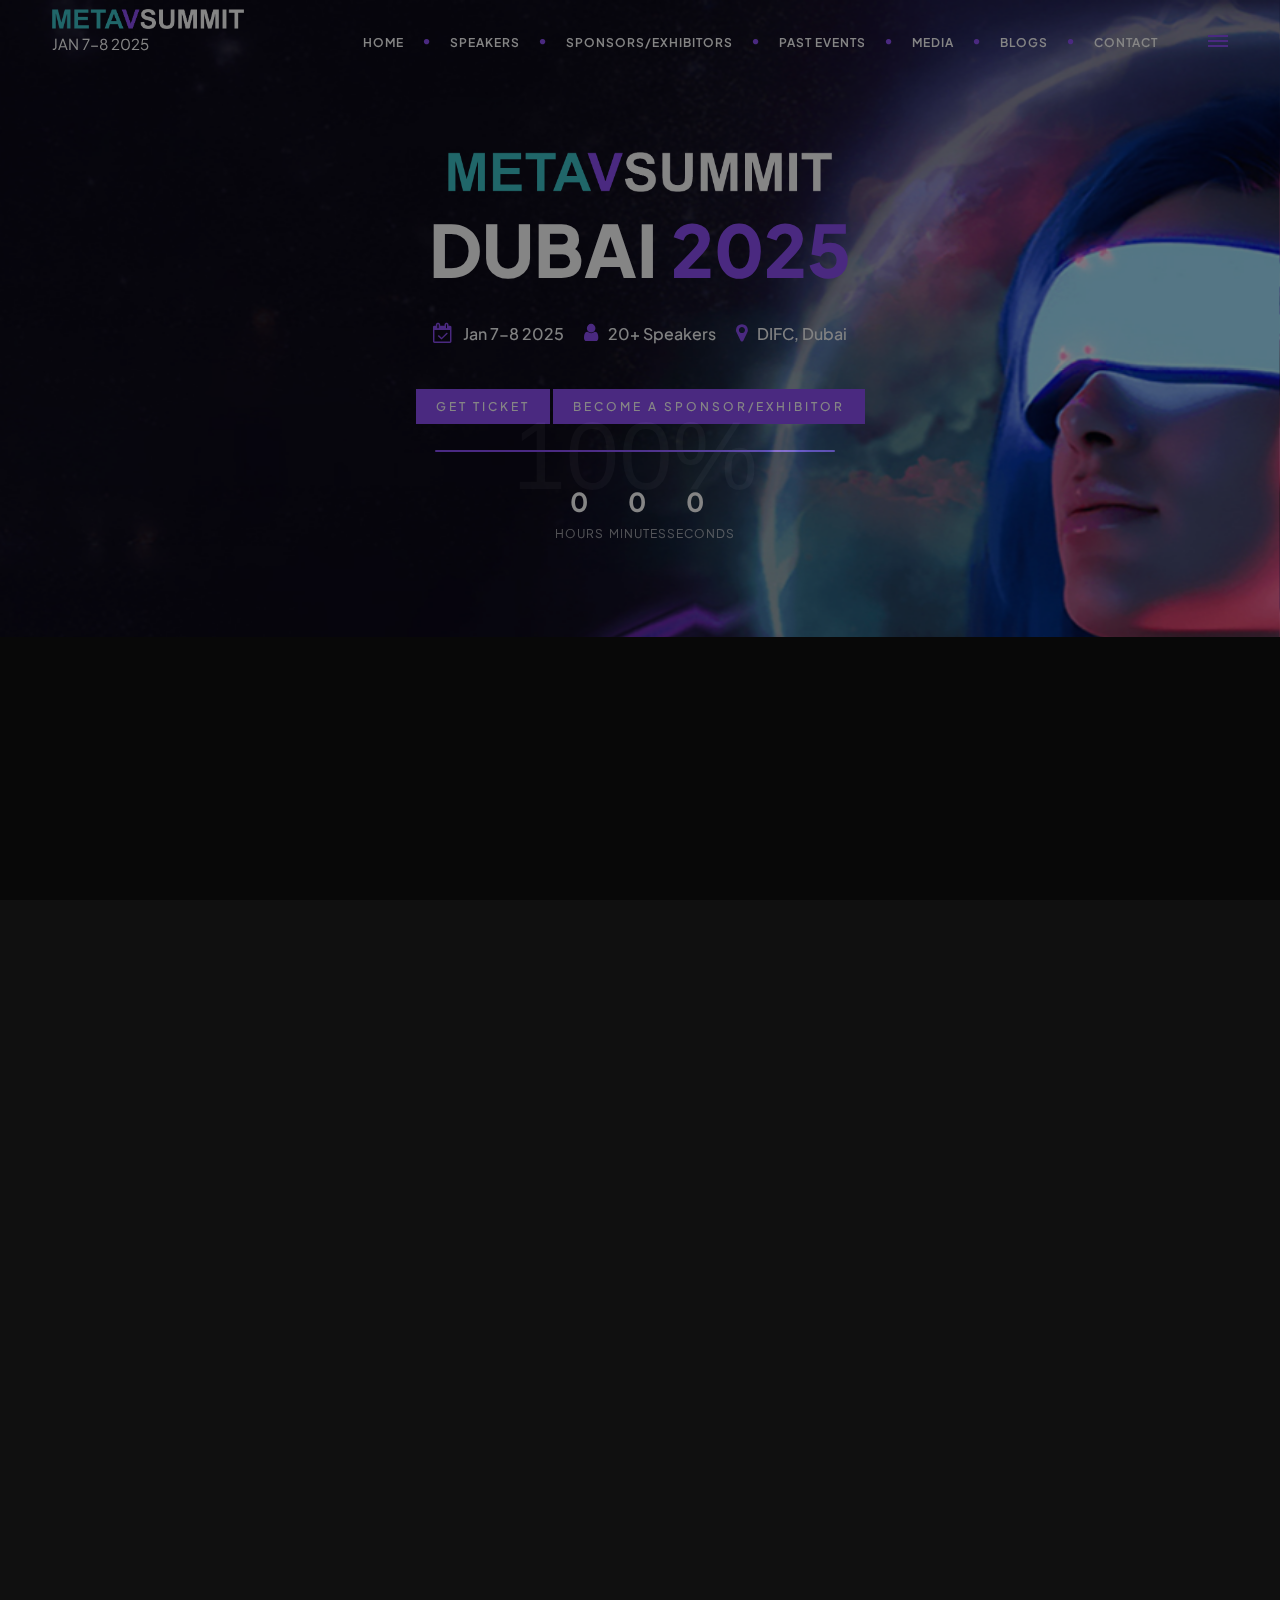
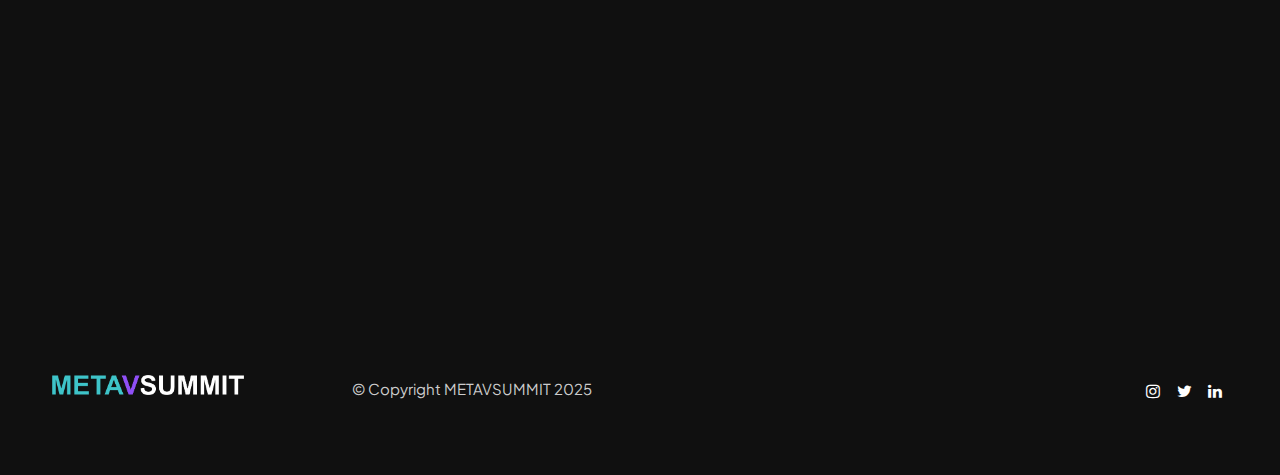
<file: index.html>
<!DOCTYPE html>
<html lang="zxx">

<head>
    <meta charset="utf-8">
    <link rel="icon" href="images/icon.png" type="image/gif" sizes="16x16">
    <title>METAVSUMMIT Dubai Jan 7-8, 2025</title>
    <meta name="viewport" content="width=device-width, initial-scale=1.0">
    <meta name="description" content="">
    <meta name="keywords" content="">
    <meta name="author" content="">

    <!-- CSS Files
    ================================================== -->
    <link href="css/bootstrap.min.css" rel="stylesheet" type="text/css" id="bootstrap">
    <link href="css/bootstrap-grid.min.css" rel="stylesheet" type="text/css" id="bootstrap-grid">
    <link href="css/bootstrap-reboot.min.css" rel="stylesheet" type="text/css" id="bootstrap-reboot">
    <link href="css/plugins.css" rel="stylesheet" type="text/css">
    <link href="css/style.css" rel="stylesheet" type="text/css">
    <link href="css/rev-settings.css" rel="stylesheet" type="text/css">
    <link href="css/color.css" rel="stylesheet" type="text/css">

    <!-- color scheme -->
    <link rel="stylesheet" href="css/colors/magenta.css" type="text/css" id="colors">

    <!-- custom font -->
    <link rel="stylesheet" href="css/font-style.css" type="text/css">
</head>

<body id="homepage">

    <div id="wrapper">

        <!-- header begin -->
        <header class="transparent">
            <div class="info">
                <div class="container">
                    <div class="row">
                        <div class="col-md-12">
                            <div class="column">Toll Free <span class="id-color"><strong>1800.899.900</strong></span>
                            </div>
                            <!-- social icons -->
                            <div class="column social">
                                <a href="#"><i class="fa fa-facebook"></i></a>
                                <a href="#"><i class="fa fa-twitter"></i></a>
                                <a href="#"><i class="fa fa-rss"></i></a>
                                <a href="#"><i class="fa fa-google-plus"></i></a>
                                <a href="#"><i class="fa fa-envelope-o"></i></a>
                            </div>
                            <!-- social icons close -->
                        </div>
                    </div>
                </div>
            </div>

            <div class="container">
                <div class="row">
                    <div class="col-md-12">
                        <!-- logo begin -->
                        <div id="logo">
                            <a href="index.html">
                                <img height="20px" class="logo" src="images/mvs.png" alt="">
                                <p>JAN 7-8 2025</p>
                            </a>
                        </div>
                        <!-- logo close -->

                        <!-- small button begin -->
                        <span id="menu-btn"></span>
                        <!-- small button close -->

                        <div class="header-extra">
                            <div class="v-center">
                                <span id="b-menu">
                                    <span></span>
                                    <span></span>
                                    <span></span>
                                </span>
                            </div>
                        </div>

                        <!-- mainmenu begin -->
                        <ul id="mainmenu" class="ms-2">
                            <li><a href="#section-home">Home<span></span></a></li>
                            <li><a href="#section-speakers">Speakers<span></span></a></li>
                            <li><a href="#section-sponsors">Sponsors/Exhibitors<span></span></a></li>
                            <li><a href="#section-past-events">Past Events<span></span></a></li>
                            <li><a href="#section-media">Media<span></span></a></li>
                            <li><a href="#section-blogs">Blogs<span></span></a></li>
                            <li><a href="#section-contact">Contact<span></span></a></li>
                        </ul>


                        <!-- mainmenu close -->



                    </div>


                </div>
            </div>
        </header>
        <!-- header close -->


        <!-- content begin -->
        <div id="content" class="no-bottom no-top">

            <!-- parallax section -->
            <section id="section-hero" class="full-height v-LEFT jarallax text-light">
                <!-- <img src="images/bg/7.jpg" class="jarallax-img"> -->
                <div class="text-center">
                    <div class="container">
                        <div class="row">
                            <div class="col-md-12 text-center">
                                <div class="spacer-single"></div>
                                <h1 class="title-3">
                                    <img height="40px" class="logo" src="images/mvs.png" alt="">
                                    <br>DUBAI <span class="id-color">2025</span>
                                </h1>
                            </div>
            
                            <div class="col-md-6 offset-md-3">
                                <div class="spacer-single"></div>
                                <div class="d-lg-flex justify-content-center">
                                    <div class="h6 padding10 pt0 pb0"><i class="i_h3 fa fa-calendar-check-o id-color"></i>Jan 7-8 2025</div>
                                    <div class="h6 padding10 pt0 pb0"><i class="i_h3 fa fa-user id-color"></i>20+ Speakers</div>
                                    <div class="h6 padding10 pt0 pb0"><i class="i_h3 fa fa-map-marker id-color"></i>DIFC, Dubai</div>
                                </div>
                                <div class="spacer-single"></div>
            
                                <a href="#section-ticket" class="btn-custom text-white scroll-to my-2">Get Ticket</a>
                                <a href="#section-ticket" class="btn-custom text-white scroll-to my-2">Become a Sponsor/Exhibitor</a>
            
                                <div class="spacer-double"></div>
                                <div id="defaultCountdown" class="countdown-s1"></div>
            
                            </div>
            
                        </div>
                    </div>
                </div>
            </section>
            
            <style>
                /* Default background for desktop and larger devices */
                #section-hero {
                    background-image: url('images/bg/7.jpg') !important; /* Desktop background */
                    background-size: cover;
                    background-position: center;
                }
            
                /* Different background for mobile devices */
                @media (max-width: 768px) {
                    #section-hero {
                        background-image: url('images/bg/77.jpg') !important; /* Mobile background */
                        background-size: cover;
                        background-position: center;
                    }
            
                    .logo {
                        height: 20px !important;
                    }
            
                    section {
                        padding: 0;
                    }
                }
            </style>
            


            <section id="section-about" data-bgimage="url(images/bg/1.png) fixed no-repeat">
                <div class="wm wm-border dark wow fadeInDown">welcome</div>
                <div class="container">
                    <div class="row align-items-center">

                        <div class="col-lg-6 wow fadeInLeft" data-wow-delay="0s">
                            <h2>Welcome to METAVSUMMIT 2025<br>The Premier Web 3.0, AI & Metaverse Event in the Region.
                            </h2>
                            <p>
                                METAVSUMMIT brings together the brightest minds in AI, Web 3.0, Blockchain, Metaverse,
                                and NFTs, offering a unique platform for investors, companies, and founders to create
                                long-term business relationships. This event offers unparalleled opportunities to
                                explore cutting-edge technologies and network with industry leaders, influencers, and
                                potential collaborators.
                            </p>

                            <div class="spacer10"></div>

                            <a href="#" class="btn-custom font-weight-bold text-white sm-mb-30">About METAVSUMMIT</a>
                        </div>

                        <div class="col-lg-6 mb-sm-30 text-center wow fadeInRight">
                            <div class="de-images">
                                <img class="di-small wow fadeIn" src="images/misc/1 (2).webp" alt="Metaverse" />
                                <img class="di-small-2" src="images/misc/1 (3).webp" alt="Web 3.0" />
                                <img class="img-fluid wow fadeInRight" data-wow-delay=".25s" src="images/misc/mvs.webp"
                                    alt="Blockchain" />
                            </div>
                        </div>

                    </div>
                </div>
            </section>



            <section id="section-features">
                <div class="wm wm-border dark wow fadeInDown">features</div>
                <div class="container">
                    <div class="row">
                        <div class="col-md-6 offset-md-3 text-center wow fadeInUp">
                            <h1>Why Attend METAVSUMMIT?</h1>
                            <div class="separator"><span><i class="fa fa-square"></i></span></div>
                            <div class="spacer-single"></div>
                        </div>

                        <div class="col-lg-4 wow fadeIn" data-wow-delay="0s">
                            <div class="box-number square">
                                <i class="bg-color hover-color-2 fa fa-star text-light"></i>

                                <div class="text">
                                    <h3><span>Why Do Investors Attend?</span></h3>
                                    <p>METAVSUMMIT attracts investors seeking opportunities in Metaverse and Web 3.0
                                        companies with the goal of discovering the next "Unicorn."</p>
                                </div>
                            </div>
                        </div>

                        <div class="col-lg-4 wow fadeIn" data-wow-delay=".25s">
                            <div class="box-number square">
                                <i class="bg-color hover-color-2 fa fa-star text-light"></i>
                                <div class="text">
                                    <h3><span>Who We Are</span></h3>
                                    <p>We connect Web 3.0 Companies and Investors under one roof to foster long-term
                                        business relationships.</p>
                                </div>
                            </div>
                        </div>

                        <div class="col-lg-4 wow fadeIn" data-wow-delay=".5s">
                            <div class="box-number square">
                                <i class="bg-color hover-color-2 fa fa-star text-light"></i>
                                <div class="text">
                                    <h3><span>Why Companies Attend?</span></h3>
                                    <p>Top companies attend to gain insights into Web 3.0 and meet startups for
                                        potential partnerships.</p>
                                </div>
                            </div>
                        </div>

                        <div class="spacer-single sm-hide"></div>

                        <div class="col-lg-4 wow fadeIn" data-wow-delay=".75s">
                            <div class="box-number square">
                                <i class="bg-color hover-color-2 fa fa-star text-light"></i>
                                <div class="text">
                                    <h3><span>Why METAVSUMMIT?</span></h3>
                                    <p>METAVSUMMIT is the most focused investment event for Web 3.0, ensuring
                                        high-quality, goal-oriented attendees.</p>
                                </div>
                            </div>
                        </div>

                        <div class="col-lg-4 wow fadeIn" data-wow-delay="1s">
                            <div class="box-number square">
                                <i class="bg-color hover-color-2 fa fa-star text-light"></i>
                                <div class="text">
                                    <h3><span>Our Mission</span></h3>
                                    <p>We educate on Web 3.0's transformative impact and provide a platform for creating
                                        valuable business relationships.</p>
                                </div>
                            </div>
                        </div>

                        <div class="col-lg-4 wow fadeIn" data-wow-delay="1.25s">
                            <div class="box-number square">
                                <i class="bg-color hover-color-2 fa fa-star text-light"></i>
                                <div class="text">
                                    <h3><span>Why Dubai?</span></h3>
                                    <p>Based in the UAE for over a decade, Dubai has proven to be the ideal hub for
                                        METAVSUMMIT's growth.</p>
                                </div>
                            </div>
                        </div>
                    </div>
                </div>
            </section>


            <!-- footer begin -->
            <footer class="style-2">
                <div class="container">
                    <div class="row align-items-middle">
                        <div class="col-md-3">
                            <img height="20px" src="images/mvs.png" class="logo-small" alt=""><br>
                        </div>

                        <div class="col-md-6">
                            &copy; Copyright METAVSUMMIT 2025
                        </div>

                        <div class="col-md-3 text-right">
                            <div class="social-icons">
                                <a href="#"><i class="fa fa-instagram fa-lg"></i></a>
                                <a href="#"><i class="fa fa-twitter fa-lg"></i></a>
                                <a href="#"><i class="fa fa-linkedin fa-lg"></i></a>

                            </div>
                        </div>
                    </div>
                </div>


                <a href="#" id="back-to-top" class="custom-1"></a>
            </footer>
            <!-- footer close -->
        </div>
    </div>


    <div id="de-extra-wrap" class="de_light">
        <span id="b-menu-close">
            <span></span>
            <span></span>
        </span>
        <div class="de-extra-content">
            <h3>Information</h3>
            <p>
                METAVSUMMIT is an event that specialises in helping Metaverse and Web 3.0 Companies and Investors meet
                under one roof to be able to create business relationships. </p>

            <div class="spacer10"></div>

            <div class="p-4 border">
                <div class="text-center">
                    <h1>700 of 3000</h1>
                    <p>Seats available</p>
                    <a href="#section-ticket" class="btn-custom btn-fullwidth text-white scroll-to">Get Your Ticket</a>
                </div>
            </div>

            <div class="spacer-single"></div>

            <h3>Where &amp; When?</h3>
            <div class="h6 padding10 pt0 pb0"><i class="i_h3 fa fa-calendar-check-o id-color"></i>JAN 7-8 2025</div>
            <div class="h6 padding10 pt0 pb0"><i class="i_h3 fa fa-map-marker id-color"></i>METAVSUMMIT 303, Opal Tower
                Business Bay, Dubai - U.A.E</div>
            <!-- <div class="h6 padding10 pt0 pb0"><i class="i_h3 fa fa-phone id-color"></i>1 200 300 9000</div> -->
            <div class="h6 padding10 pt0 pb0"><i class="i_h3 fa fa-envelope-o id-color"></i>Email: info@metavsummit.com
            </div>
        </div>
    </div>
    <div id="de-overlay"></div>

    <!-- Javascript Files
    ================================================== -->
    <script src="js/plugins.js"></script>
    <script src="js/designesia.js"></script>
    <script src="js/validation.js"></script>
    <script src="js/countdown-custom.js"></script>

</body>

</html>
</file>
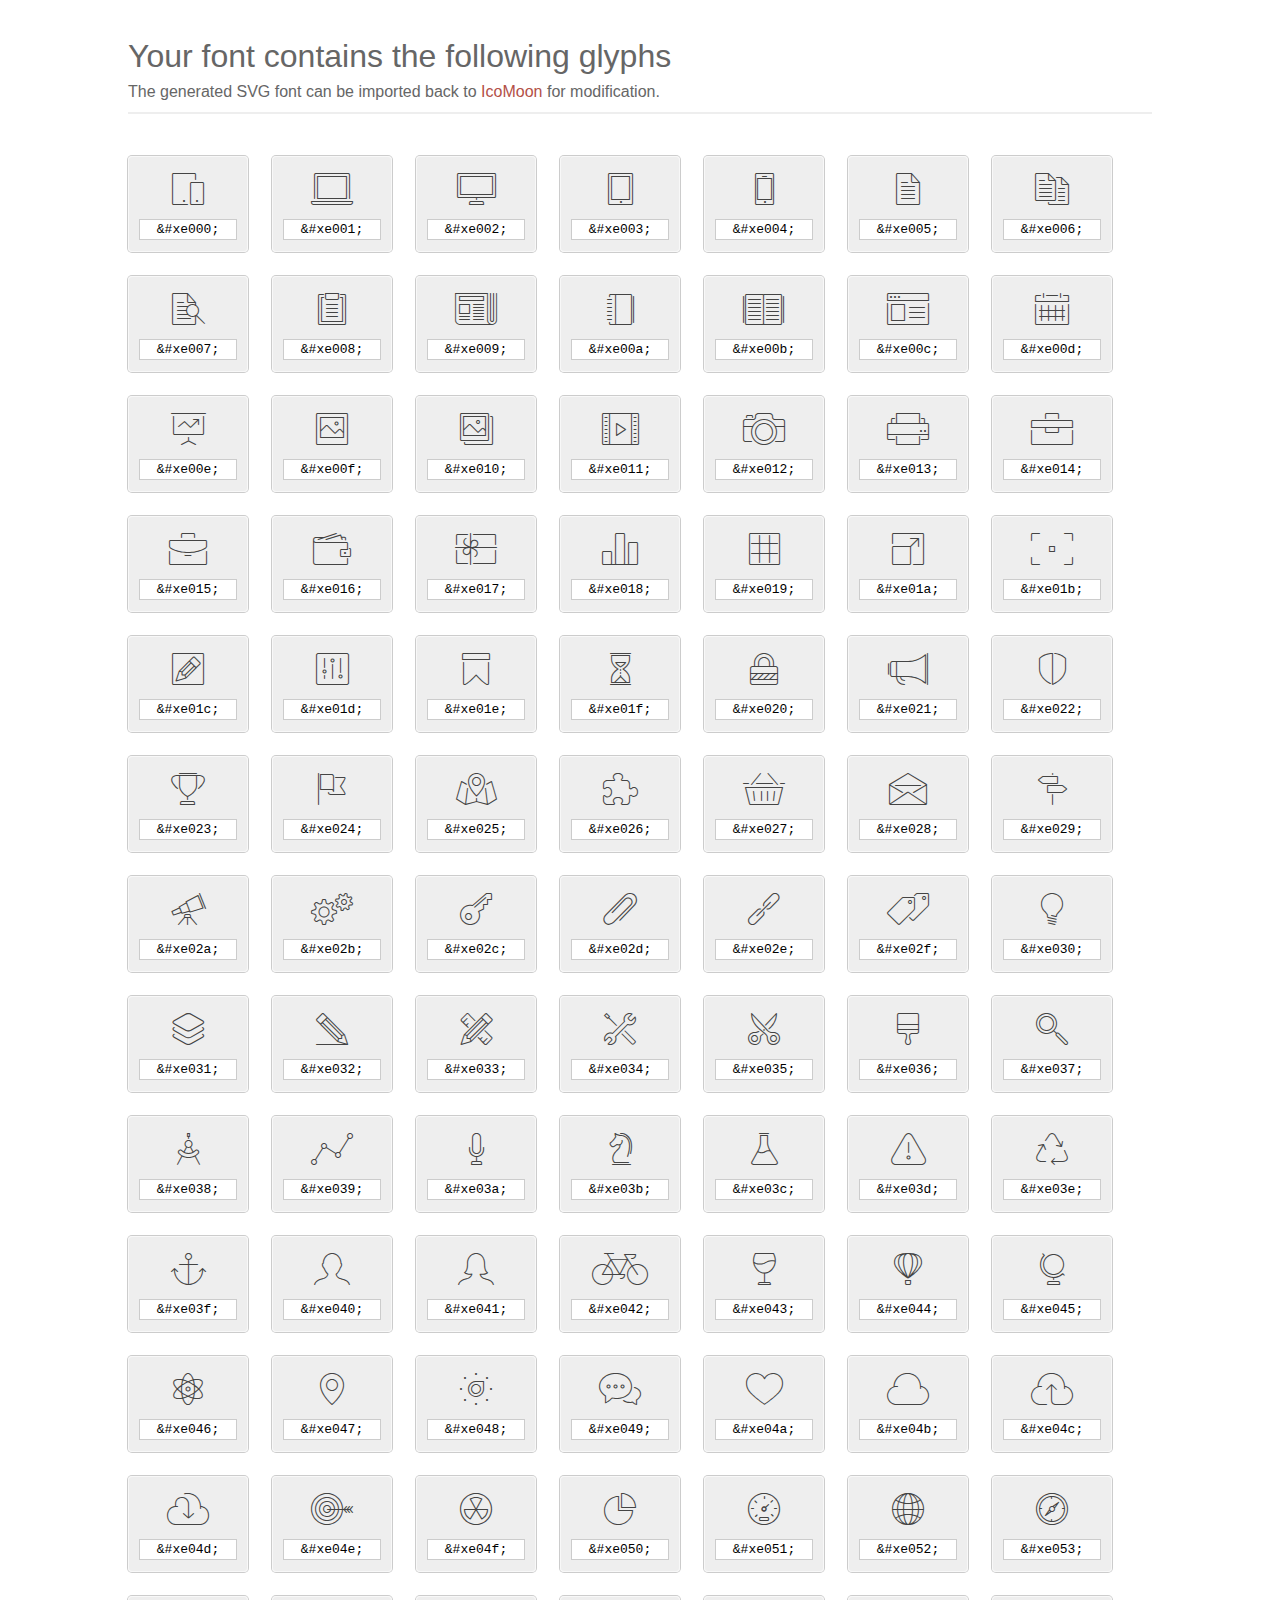
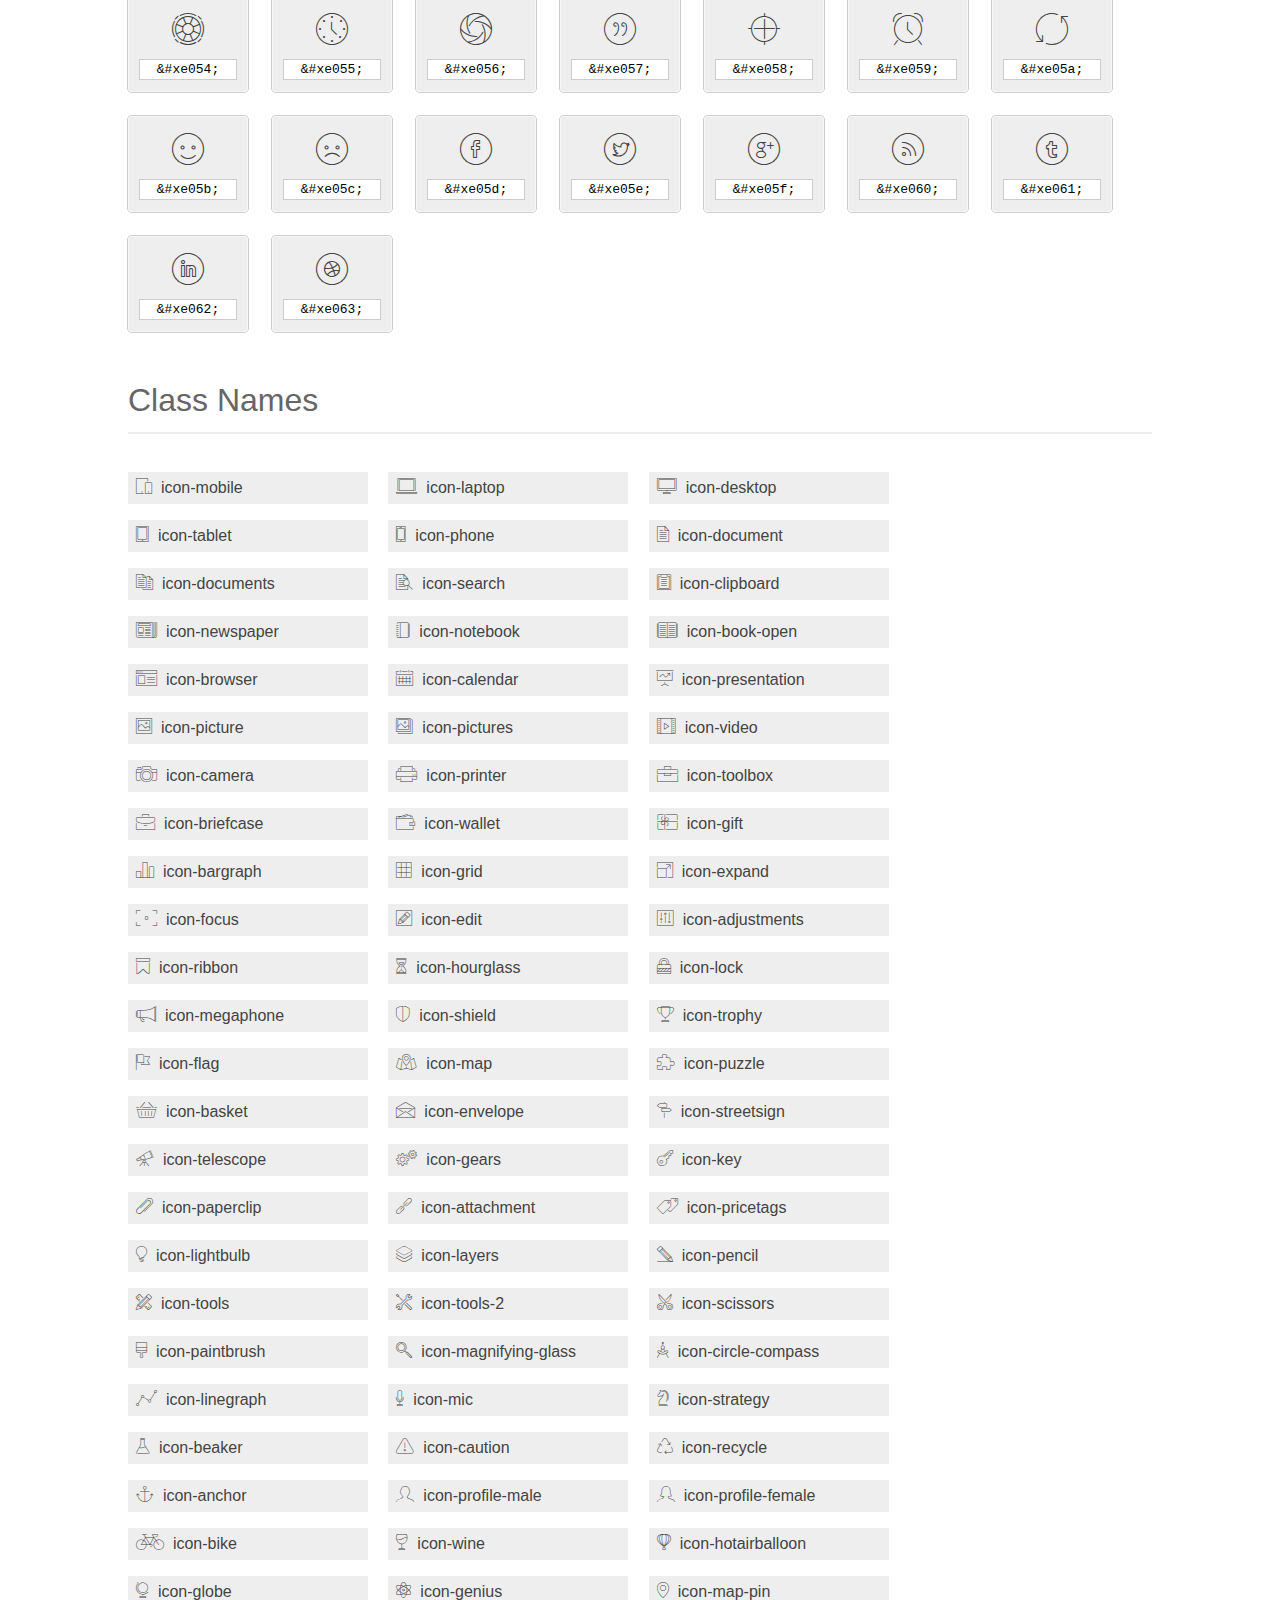
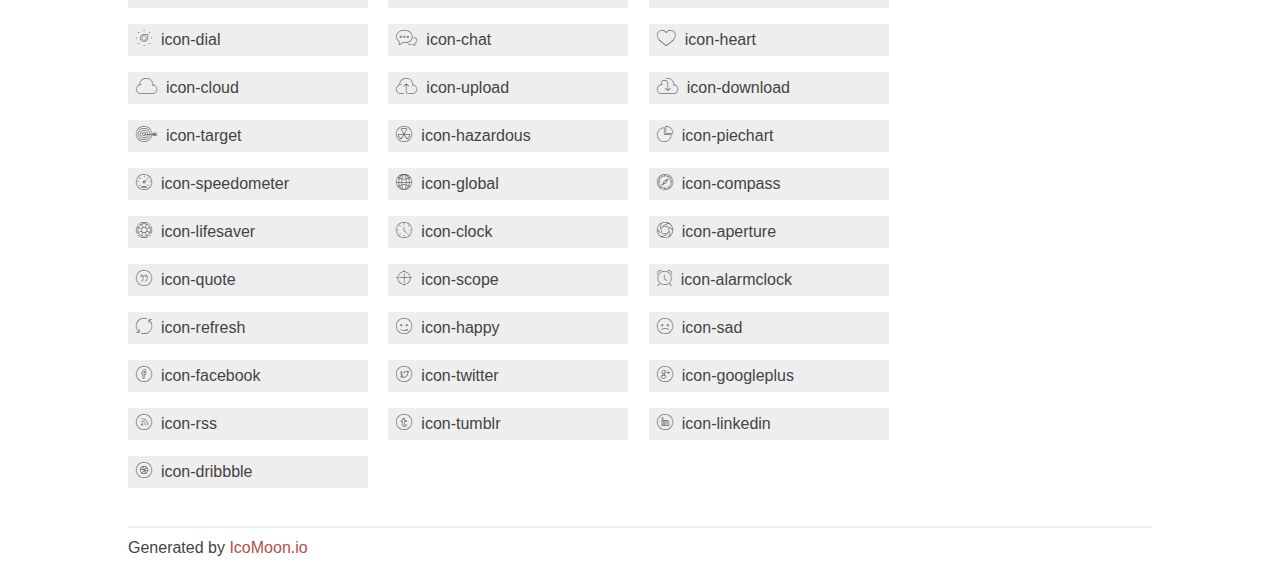
<file: fonts/et-line-font/index.html>
<!doctype html>
<html>
<head>
<title>Your Font/Glyphs</title>
<link rel="stylesheet" href="style.css" />
<!--[if lte IE 7]><script src="lte-ie7.js"></script><![endif]-->
<style>
	section, header, footer {display: block;}
	body {
		font-family: sans-serif;
		color: #444;
		line-height: 1.5;
		font-size: 1em;
	}
	* {
		-moz-box-sizing: border-box;
		-webkit-box-sizing: border-box;
		box-sizing: border-box;
		margin: 0;
		padding: 0;
	}
	.glyph {
		font-size: 16px;
		float: left;
		text-align: center;
		background: #eee;
		padding: .75em;
		margin: .75em 1.5em .75em 0;
		width: 7.5em;
		border-radius: .25em;
		box-shadow: inset 0 0 0 1px #f8f8f8, 0 0 0 1px #CCC;
	}
	.glyph input {
		font-family: consolas, monospace;
		font-size: 13px;
		width: 100%;
		text-align: center;
		border: 0;
		box-shadow: 0 0 0 1px #ccc;
		padding: .125em;
	}
	.w-main {
		width: 80%;
	}
	.centered {
		margin-left: auto;
		margin-right: auto;
	}
	.fs1 {
		font-size: 2em;
	}
	header {
		margin: 2em 0;
		padding-bottom: .5em;
		color: #666;
		box-shadow: 0 2px #eee;
	}
	header h1 {
		font-size: 2em;
		font-weight: normal;
	}
	.clearfix:before, .clearfix:after { content: ""; display: table; }
	.clearfix:after, .clear { clear: both; }
	footer {
		margin-top: 2em;
		padding: .5em 0;
		box-shadow: 0 -2px #eee;
	}
	a, a:visited {
		color: #B35047;
		text-decoration: none;
	}
	a:hover, a:focus {color: #000;}
	.box1 {
		font-size: 16px;
		display: inline-block;
		width: 15em;
		padding: .25em .5em;
		background: #eee;
		margin: .5em 1em .5em 0;
	}
</style>
</head>
<body>
	<div class="w-main centered">
	<section class="mtm clearfix" id="glyphs">
	<header>
		<h1>Your font contains the following glyphs</h1>
		<p>The generated SVG font can be imported back to <a href="http://icomoon.io/app">IcoMoon</a> for modification.</p>
	</header>
	<div class="glyph">
		<div class="fs1" aria-hidden="true" data-icon="&#xe000;"></div>
		<input type="text" readonly="readonly" value="&amp;#xe000;" />
	</div>
	<div class="glyph">
		<div class="fs1" aria-hidden="true" data-icon="&#xe001;"></div>
		<input type="text" readonly="readonly" value="&amp;#xe001;" />
	</div>
	<div class="glyph">
		<div class="fs1" aria-hidden="true" data-icon="&#xe002;"></div>
		<input type="text" readonly="readonly" value="&amp;#xe002;" />
	</div>
	<div class="glyph">
		<div class="fs1" aria-hidden="true" data-icon="&#xe003;"></div>
		<input type="text" readonly="readonly" value="&amp;#xe003;" />
	</div>
	<div class="glyph">
		<div class="fs1" aria-hidden="true" data-icon="&#xe004;"></div>
		<input type="text" readonly="readonly" value="&amp;#xe004;" />
	</div>
	<div class="glyph">
		<div class="fs1" aria-hidden="true" data-icon="&#xe005;"></div>
		<input type="text" readonly="readonly" value="&amp;#xe005;" />
	</div>
	<div class="glyph">
		<div class="fs1" aria-hidden="true" data-icon="&#xe006;"></div>
		<input type="text" readonly="readonly" value="&amp;#xe006;" />
	</div>
	<div class="glyph">
		<div class="fs1" aria-hidden="true" data-icon="&#xe007;"></div>
		<input type="text" readonly="readonly" value="&amp;#xe007;" />
	</div>
	<div class="glyph">
		<div class="fs1" aria-hidden="true" data-icon="&#xe008;"></div>
		<input type="text" readonly="readonly" value="&amp;#xe008;" />
	</div>
	<div class="glyph">
		<div class="fs1" aria-hidden="true" data-icon="&#xe009;"></div>
		<input type="text" readonly="readonly" value="&amp;#xe009;" />
	</div>
	<div class="glyph">
		<div class="fs1" aria-hidden="true" data-icon="&#xe00a;"></div>
		<input type="text" readonly="readonly" value="&amp;#xe00a;" />
	</div>
	<div class="glyph">
		<div class="fs1" aria-hidden="true" data-icon="&#xe00b;"></div>
		<input type="text" readonly="readonly" value="&amp;#xe00b;" />
	</div>
	<div class="glyph">
		<div class="fs1" aria-hidden="true" data-icon="&#xe00c;"></div>
		<input type="text" readonly="readonly" value="&amp;#xe00c;" />
	</div>
	<div class="glyph">
		<div class="fs1" aria-hidden="true" data-icon="&#xe00d;"></div>
		<input type="text" readonly="readonly" value="&amp;#xe00d;" />
	</div>
	<div class="glyph">
		<div class="fs1" aria-hidden="true" data-icon="&#xe00e;"></div>
		<input type="text" readonly="readonly" value="&amp;#xe00e;" />
	</div>
	<div class="glyph">
		<div class="fs1" aria-hidden="true" data-icon="&#xe00f;"></div>
		<input type="text" readonly="readonly" value="&amp;#xe00f;" />
	</div>
	<div class="glyph">
		<div class="fs1" aria-hidden="true" data-icon="&#xe010;"></div>
		<input type="text" readonly="readonly" value="&amp;#xe010;" />
	</div>
	<div class="glyph">
		<div class="fs1" aria-hidden="true" data-icon="&#xe011;"></div>
		<input type="text" readonly="readonly" value="&amp;#xe011;" />
	</div>
	<div class="glyph">
		<div class="fs1" aria-hidden="true" data-icon="&#xe012;"></div>
		<input type="text" readonly="readonly" value="&amp;#xe012;" />
	</div>
	<div class="glyph">
		<div class="fs1" aria-hidden="true" data-icon="&#xe013;"></div>
		<input type="text" readonly="readonly" value="&amp;#xe013;" />
	</div>
	<div class="glyph">
		<div class="fs1" aria-hidden="true" data-icon="&#xe014;"></div>
		<input type="text" readonly="readonly" value="&amp;#xe014;" />
	</div>
	<div class="glyph">
		<div class="fs1" aria-hidden="true" data-icon="&#xe015;"></div>
		<input type="text" readonly="readonly" value="&amp;#xe015;" />
	</div>
	<div class="glyph">
		<div class="fs1" aria-hidden="true" data-icon="&#xe016;"></div>
		<input type="text" readonly="readonly" value="&amp;#xe016;" />
	</div>
	<div class="glyph">
		<div class="fs1" aria-hidden="true" data-icon="&#xe017;"></div>
		<input type="text" readonly="readonly" value="&amp;#xe017;" />
	</div>
	<div class="glyph">
		<div class="fs1" aria-hidden="true" data-icon="&#xe018;"></div>
		<input type="text" readonly="readonly" value="&amp;#xe018;" />
	</div>
	<div class="glyph">
		<div class="fs1" aria-hidden="true" data-icon="&#xe019;"></div>
		<input type="text" readonly="readonly" value="&amp;#xe019;" />
	</div>
	<div class="glyph">
		<div class="fs1" aria-hidden="true" data-icon="&#xe01a;"></div>
		<input type="text" readonly="readonly" value="&amp;#xe01a;" />
	</div>
	<div class="glyph">
		<div class="fs1" aria-hidden="true" data-icon="&#xe01b;"></div>
		<input type="text" readonly="readonly" value="&amp;#xe01b;" />
	</div>
	<div class="glyph">
		<div class="fs1" aria-hidden="true" data-icon="&#xe01c;"></div>
		<input type="text" readonly="readonly" value="&amp;#xe01c;" />
	</div>
	<div class="glyph">
		<div class="fs1" aria-hidden="true" data-icon="&#xe01d;"></div>
		<input type="text" readonly="readonly" value="&amp;#xe01d;" />
	</div>
	<div class="glyph">
		<div class="fs1" aria-hidden="true" data-icon="&#xe01e;"></div>
		<input type="text" readonly="readonly" value="&amp;#xe01e;" />
	</div>
	<div class="glyph">
		<div class="fs1" aria-hidden="true" data-icon="&#xe01f;"></div>
		<input type="text" readonly="readonly" value="&amp;#xe01f;" />
	</div>
	<div class="glyph">
		<div class="fs1" aria-hidden="true" data-icon="&#xe020;"></div>
		<input type="text" readonly="readonly" value="&amp;#xe020;" />
	</div>
	<div class="glyph">
		<div class="fs1" aria-hidden="true" data-icon="&#xe021;"></div>
		<input type="text" readonly="readonly" value="&amp;#xe021;" />
	</div>
	<div class="glyph">
		<div class="fs1" aria-hidden="true" data-icon="&#xe022;"></div>
		<input type="text" readonly="readonly" value="&amp;#xe022;" />
	</div>
	<div class="glyph">
		<div class="fs1" aria-hidden="true" data-icon="&#xe023;"></div>
		<input type="text" readonly="readonly" value="&amp;#xe023;" />
	</div>
	<div class="glyph">
		<div class="fs1" aria-hidden="true" data-icon="&#xe024;"></div>
		<input type="text" readonly="readonly" value="&amp;#xe024;" />
	</div>
	<div class="glyph">
		<div class="fs1" aria-hidden="true" data-icon="&#xe025;"></div>
		<input type="text" readonly="readonly" value="&amp;#xe025;" />
	</div>
	<div class="glyph">
		<div class="fs1" aria-hidden="true" data-icon="&#xe026;"></div>
		<input type="text" readonly="readonly" value="&amp;#xe026;" />
	</div>
	<div class="glyph">
		<div class="fs1" aria-hidden="true" data-icon="&#xe027;"></div>
		<input type="text" readonly="readonly" value="&amp;#xe027;" />
	</div>
	<div class="glyph">
		<div class="fs1" aria-hidden="true" data-icon="&#xe028;"></div>
		<input type="text" readonly="readonly" value="&amp;#xe028;" />
	</div>
	<div class="glyph">
		<div class="fs1" aria-hidden="true" data-icon="&#xe029;"></div>
		<input type="text" readonly="readonly" value="&amp;#xe029;" />
	</div>
	<div class="glyph">
		<div class="fs1" aria-hidden="true" data-icon="&#xe02a;"></div>
		<input type="text" readonly="readonly" value="&amp;#xe02a;" />
	</div>
	<div class="glyph">
		<div class="fs1" aria-hidden="true" data-icon="&#xe02b;"></div>
		<input type="text" readonly="readonly" value="&amp;#xe02b;" />
	</div>
	<div class="glyph">
		<div class="fs1" aria-hidden="true" data-icon="&#xe02c;"></div>
		<input type="text" readonly="readonly" value="&amp;#xe02c;" />
	</div>
	<div class="glyph">
		<div class="fs1" aria-hidden="true" data-icon="&#xe02d;"></div>
		<input type="text" readonly="readonly" value="&amp;#xe02d;" />
	</div>
	<div class="glyph">
		<div class="fs1" aria-hidden="true" data-icon="&#xe02e;"></div>
		<input type="text" readonly="readonly" value="&amp;#xe02e;" />
	</div>
	<div class="glyph">
		<div class="fs1" aria-hidden="true" data-icon="&#xe02f;"></div>
		<input type="text" readonly="readonly" value="&amp;#xe02f;" />
	</div>
	<div class="glyph">
		<div class="fs1" aria-hidden="true" data-icon="&#xe030;"></div>
		<input type="text" readonly="readonly" value="&amp;#xe030;" />
	</div>
	<div class="glyph">
		<div class="fs1" aria-hidden="true" data-icon="&#xe031;"></div>
		<input type="text" readonly="readonly" value="&amp;#xe031;" />
	</div>
	<div class="glyph">
		<div class="fs1" aria-hidden="true" data-icon="&#xe032;"></div>
		<input type="text" readonly="readonly" value="&amp;#xe032;" />
	</div>
	<div class="glyph">
		<div class="fs1" aria-hidden="true" data-icon="&#xe033;"></div>
		<input type="text" readonly="readonly" value="&amp;#xe033;" />
	</div>
	<div class="glyph">
		<div class="fs1" aria-hidden="true" data-icon="&#xe034;"></div>
		<input type="text" readonly="readonly" value="&amp;#xe034;" />
	</div>
	<div class="glyph">
		<div class="fs1" aria-hidden="true" data-icon="&#xe035;"></div>
		<input type="text" readonly="readonly" value="&amp;#xe035;" />
	</div>
	<div class="glyph">
		<div class="fs1" aria-hidden="true" data-icon="&#xe036;"></div>
		<input type="text" readonly="readonly" value="&amp;#xe036;" />
	</div>
	<div class="glyph">
		<div class="fs1" aria-hidden="true" data-icon="&#xe037;"></div>
		<input type="text" readonly="readonly" value="&amp;#xe037;" />
	</div>
	<div class="glyph">
		<div class="fs1" aria-hidden="true" data-icon="&#xe038;"></div>
		<input type="text" readonly="readonly" value="&amp;#xe038;" />
	</div>
	<div class="glyph">
		<div class="fs1" aria-hidden="true" data-icon="&#xe039;"></div>
		<input type="text" readonly="readonly" value="&amp;#xe039;" />
	</div>
	<div class="glyph">
		<div class="fs1" aria-hidden="true" data-icon="&#xe03a;"></div>
		<input type="text" readonly="readonly" value="&amp;#xe03a;" />
	</div>
	<div class="glyph">
		<div class="fs1" aria-hidden="true" data-icon="&#xe03b;"></div>
		<input type="text" readonly="readonly" value="&amp;#xe03b;" />
	</div>
	<div class="glyph">
		<div class="fs1" aria-hidden="true" data-icon="&#xe03c;"></div>
		<input type="text" readonly="readonly" value="&amp;#xe03c;" />
	</div>
	<div class="glyph">
		<div class="fs1" aria-hidden="true" data-icon="&#xe03d;"></div>
		<input type="text" readonly="readonly" value="&amp;#xe03d;" />
	</div>
	<div class="glyph">
		<div class="fs1" aria-hidden="true" data-icon="&#xe03e;"></div>
		<input type="text" readonly="readonly" value="&amp;#xe03e;" />
	</div>
	<div class="glyph">
		<div class="fs1" aria-hidden="true" data-icon="&#xe03f;"></div>
		<input type="text" readonly="readonly" value="&amp;#xe03f;" />
	</div>
	<div class="glyph">
		<div class="fs1" aria-hidden="true" data-icon="&#xe040;"></div>
		<input type="text" readonly="readonly" value="&amp;#xe040;" />
	</div>
	<div class="glyph">
		<div class="fs1" aria-hidden="true" data-icon="&#xe041;"></div>
		<input type="text" readonly="readonly" value="&amp;#xe041;" />
	</div>
	<div class="glyph">
		<div class="fs1" aria-hidden="true" data-icon="&#xe042;"></div>
		<input type="text" readonly="readonly" value="&amp;#xe042;" />
	</div>
	<div class="glyph">
		<div class="fs1" aria-hidden="true" data-icon="&#xe043;"></div>
		<input type="text" readonly="readonly" value="&amp;#xe043;" />
	</div>
	<div class="glyph">
		<div class="fs1" aria-hidden="true" data-icon="&#xe044;"></div>
		<input type="text" readonly="readonly" value="&amp;#xe044;" />
	</div>
	<div class="glyph">
		<div class="fs1" aria-hidden="true" data-icon="&#xe045;"></div>
		<input type="text" readonly="readonly" value="&amp;#xe045;" />
	</div>
	<div class="glyph">
		<div class="fs1" aria-hidden="true" data-icon="&#xe046;"></div>
		<input type="text" readonly="readonly" value="&amp;#xe046;" />
	</div>
	<div class="glyph">
		<div class="fs1" aria-hidden="true" data-icon="&#xe047;"></div>
		<input type="text" readonly="readonly" value="&amp;#xe047;" />
	</div>
	<div class="glyph">
		<div class="fs1" aria-hidden="true" data-icon="&#xe048;"></div>
		<input type="text" readonly="readonly" value="&amp;#xe048;" />
	</div>
	<div class="glyph">
		<div class="fs1" aria-hidden="true" data-icon="&#xe049;"></div>
		<input type="text" readonly="readonly" value="&amp;#xe049;" />
	</div>
	<div class="glyph">
		<div class="fs1" aria-hidden="true" data-icon="&#xe04a;"></div>
		<input type="text" readonly="readonly" value="&amp;#xe04a;" />
	</div>
	<div class="glyph">
		<div class="fs1" aria-hidden="true" data-icon="&#xe04b;"></div>
		<input type="text" readonly="readonly" value="&amp;#xe04b;" />
	</div>
	<div class="glyph">
		<div class="fs1" aria-hidden="true" data-icon="&#xe04c;"></div>
		<input type="text" readonly="readonly" value="&amp;#xe04c;" />
	</div>
	<div class="glyph">
		<div class="fs1" aria-hidden="true" data-icon="&#xe04d;"></div>
		<input type="text" readonly="readonly" value="&amp;#xe04d;" />
	</div>
	<div class="glyph">
		<div class="fs1" aria-hidden="true" data-icon="&#xe04e;"></div>
		<input type="text" readonly="readonly" value="&amp;#xe04e;" />
	</div>
	<div class="glyph">
		<div class="fs1" aria-hidden="true" data-icon="&#xe04f;"></div>
		<input type="text" readonly="readonly" value="&amp;#xe04f;" />
	</div>
	<div class="glyph">
		<div class="fs1" aria-hidden="true" data-icon="&#xe050;"></div>
		<input type="text" readonly="readonly" value="&amp;#xe050;" />
	</div>
	<div class="glyph">
		<div class="fs1" aria-hidden="true" data-icon="&#xe051;"></div>
		<input type="text" readonly="readonly" value="&amp;#xe051;" />
	</div>
	<div class="glyph">
		<div class="fs1" aria-hidden="true" data-icon="&#xe052;"></div>
		<input type="text" readonly="readonly" value="&amp;#xe052;" />
	</div>
	<div class="glyph">
		<div class="fs1" aria-hidden="true" data-icon="&#xe053;"></div>
		<input type="text" readonly="readonly" value="&amp;#xe053;" />
	</div>
	<div class="glyph">
		<div class="fs1" aria-hidden="true" data-icon="&#xe054;"></div>
		<input type="text" readonly="readonly" value="&amp;#xe054;" />
	</div>
	<div class="glyph">
		<div class="fs1" aria-hidden="true" data-icon="&#xe055;"></div>
		<input type="text" readonly="readonly" value="&amp;#xe055;" />
	</div>
	<div class="glyph">
		<div class="fs1" aria-hidden="true" data-icon="&#xe056;"></div>
		<input type="text" readonly="readonly" value="&amp;#xe056;" />
	</div>
	<div class="glyph">
		<div class="fs1" aria-hidden="true" data-icon="&#xe057;"></div>
		<input type="text" readonly="readonly" value="&amp;#xe057;" />
	</div>
	<div class="glyph">
		<div class="fs1" aria-hidden="true" data-icon="&#xe058;"></div>
		<input type="text" readonly="readonly" value="&amp;#xe058;" />
	</div>
	<div class="glyph">
		<div class="fs1" aria-hidden="true" data-icon="&#xe059;"></div>
		<input type="text" readonly="readonly" value="&amp;#xe059;" />
	</div>
	<div class="glyph">
		<div class="fs1" aria-hidden="true" data-icon="&#xe05a;"></div>
		<input type="text" readonly="readonly" value="&amp;#xe05a;" />
	</div>
	<div class="glyph">
		<div class="fs1" aria-hidden="true" data-icon="&#xe05b;"></div>
		<input type="text" readonly="readonly" value="&amp;#xe05b;" />
	</div>
	<div class="glyph">
		<div class="fs1" aria-hidden="true" data-icon="&#xe05c;"></div>
		<input type="text" readonly="readonly" value="&amp;#xe05c;" />
	</div>
	<div class="glyph">
		<div class="fs1" aria-hidden="true" data-icon="&#xe05d;"></div>
		<input type="text" readonly="readonly" value="&amp;#xe05d;" />
	</div>
	<div class="glyph">
		<div class="fs1" aria-hidden="true" data-icon="&#xe05e;"></div>
		<input type="text" readonly="readonly" value="&amp;#xe05e;" />
	</div>
	<div class="glyph">
		<div class="fs1" aria-hidden="true" data-icon="&#xe05f;"></div>
		<input type="text" readonly="readonly" value="&amp;#xe05f;" />
	</div>
	<div class="glyph">
		<div class="fs1" aria-hidden="true" data-icon="&#xe060;"></div>
		<input type="text" readonly="readonly" value="&amp;#xe060;" />
	</div>
	<div class="glyph">
		<div class="fs1" aria-hidden="true" data-icon="&#xe061;"></div>
		<input type="text" readonly="readonly" value="&amp;#xe061;" />
	</div>
	<div class="glyph">
		<div class="fs1" aria-hidden="true" data-icon="&#xe062;"></div>
		<input type="text" readonly="readonly" value="&amp;#xe062;" />
	</div>
	<div class="glyph">
		<div class="fs1" aria-hidden="true" data-icon="&#xe063;"></div>
		<input type="text" readonly="readonly" value="&amp;#xe063;" />
	</div>
	</section>
	<div class="clear"></div>
	<section class="mtm clearfix" id="glyphs">
	<header>
		<h1>Class Names</h1>
	</header>
	<span class="box1">
		<span aria-hidden="true" class="icon-mobile"></span>
		&nbsp;icon-mobile
	</span>
	<span class="box1">
		<span aria-hidden="true" class="icon-laptop"></span>
		&nbsp;icon-laptop
	</span>
	<span class="box1">
		<span aria-hidden="true" class="icon-desktop"></span>
		&nbsp;icon-desktop
	</span>
	<span class="box1">
		<span aria-hidden="true" class="icon-tablet"></span>
		&nbsp;icon-tablet
	</span>
	<span class="box1">
		<span aria-hidden="true" class="icon-phone"></span>
		&nbsp;icon-phone
	</span>
	<span class="box1">
		<span aria-hidden="true" class="icon-document"></span>
		&nbsp;icon-document
	</span>
	<span class="box1">
		<span aria-hidden="true" class="icon-documents"></span>
		&nbsp;icon-documents
	</span>
	<span class="box1">
		<span aria-hidden="true" class="icon-search"></span>
		&nbsp;icon-search
	</span>
	<span class="box1">
		<span aria-hidden="true" class="icon-clipboard"></span>
		&nbsp;icon-clipboard
	</span>
	<span class="box1">
		<span aria-hidden="true" class="icon-newspaper"></span>
		&nbsp;icon-newspaper
	</span>
	<span class="box1">
		<span aria-hidden="true" class="icon-notebook"></span>
		&nbsp;icon-notebook
	</span>
	<span class="box1">
		<span aria-hidden="true" class="icon-book-open"></span>
		&nbsp;icon-book-open
	</span>
	<span class="box1">
		<span aria-hidden="true" class="icon-browser"></span>
		&nbsp;icon-browser
	</span>
	<span class="box1">
		<span aria-hidden="true" class="icon-calendar"></span>
		&nbsp;icon-calendar
	</span>
	<span class="box1">
		<span aria-hidden="true" class="icon-presentation"></span>
		&nbsp;icon-presentation
	</span>
	<span class="box1">
		<span aria-hidden="true" class="icon-picture"></span>
		&nbsp;icon-picture
	</span>
	<span class="box1">
		<span aria-hidden="true" class="icon-pictures"></span>
		&nbsp;icon-pictures
	</span>
	<span class="box1">
		<span aria-hidden="true" class="icon-video"></span>
		&nbsp;icon-video
	</span>
	<span class="box1">
		<span aria-hidden="true" class="icon-camera"></span>
		&nbsp;icon-camera
	</span>
	<span class="box1">
		<span aria-hidden="true" class="icon-printer"></span>
		&nbsp;icon-printer
	</span>
	<span class="box1">
		<span aria-hidden="true" class="icon-toolbox"></span>
		&nbsp;icon-toolbox
	</span>
	<span class="box1">
		<span aria-hidden="true" class="icon-briefcase"></span>
		&nbsp;icon-briefcase
	</span>
	<span class="box1">
		<span aria-hidden="true" class="icon-wallet"></span>
		&nbsp;icon-wallet
	</span>
	<span class="box1">
		<span aria-hidden="true" class="icon-gift"></span>
		&nbsp;icon-gift
	</span>
	<span class="box1">
		<span aria-hidden="true" class="icon-bargraph"></span>
		&nbsp;icon-bargraph
	</span>
	<span class="box1">
		<span aria-hidden="true" class="icon-grid"></span>
		&nbsp;icon-grid
	</span>
	<span class="box1">
		<span aria-hidden="true" class="icon-expand"></span>
		&nbsp;icon-expand
	</span>
	<span class="box1">
		<span aria-hidden="true" class="icon-focus"></span>
		&nbsp;icon-focus
	</span>
	<span class="box1">
		<span aria-hidden="true" class="icon-edit"></span>
		&nbsp;icon-edit
	</span>
	<span class="box1">
		<span aria-hidden="true" class="icon-adjustments"></span>
		&nbsp;icon-adjustments
	</span>
	<span class="box1">
		<span aria-hidden="true" class="icon-ribbon"></span>
		&nbsp;icon-ribbon
	</span>
	<span class="box1">
		<span aria-hidden="true" class="icon-hourglass"></span>
		&nbsp;icon-hourglass
	</span>
	<span class="box1">
		<span aria-hidden="true" class="icon-lock"></span>
		&nbsp;icon-lock
	</span>
	<span class="box1">
		<span aria-hidden="true" class="icon-megaphone"></span>
		&nbsp;icon-megaphone
	</span>
	<span class="box1">
		<span aria-hidden="true" class="icon-shield"></span>
		&nbsp;icon-shield
	</span>
	<span class="box1">
		<span aria-hidden="true" class="icon-trophy"></span>
		&nbsp;icon-trophy
	</span>
	<span class="box1">
		<span aria-hidden="true" class="icon-flag"></span>
		&nbsp;icon-flag
	</span>
	<span class="box1">
		<span aria-hidden="true" class="icon-map"></span>
		&nbsp;icon-map
	</span>
	<span class="box1">
		<span aria-hidden="true" class="icon-puzzle"></span>
		&nbsp;icon-puzzle
	</span>
	<span class="box1">
		<span aria-hidden="true" class="icon-basket"></span>
		&nbsp;icon-basket
	</span>
	<span class="box1">
		<span aria-hidden="true" class="icon-envelope"></span>
		&nbsp;icon-envelope
	</span>
	<span class="box1">
		<span aria-hidden="true" class="icon-streetsign"></span>
		&nbsp;icon-streetsign
	</span>
	<span class="box1">
		<span aria-hidden="true" class="icon-telescope"></span>
		&nbsp;icon-telescope
	</span>
	<span class="box1">
		<span aria-hidden="true" class="icon-gears"></span>
		&nbsp;icon-gears
	</span>
	<span class="box1">
		<span aria-hidden="true" class="icon-key"></span>
		&nbsp;icon-key
	</span>
	<span class="box1">
		<span aria-hidden="true" class="icon-paperclip"></span>
		&nbsp;icon-paperclip
	</span>
	<span class="box1">
		<span aria-hidden="true" class="icon-attachment"></span>
		&nbsp;icon-attachment
	</span>
	<span class="box1">
		<span aria-hidden="true" class="icon-pricetags"></span>
		&nbsp;icon-pricetags
	</span>
	<span class="box1">
		<span aria-hidden="true" class="icon-lightbulb"></span>
		&nbsp;icon-lightbulb
	</span>
	<span class="box1">
		<span aria-hidden="true" class="icon-layers"></span>
		&nbsp;icon-layers
	</span>
	<span class="box1">
		<span aria-hidden="true" class="icon-pencil"></span>
		&nbsp;icon-pencil
	</span>
	<span class="box1">
		<span aria-hidden="true" class="icon-tools"></span>
		&nbsp;icon-tools
	</span>
	<span class="box1">
		<span aria-hidden="true" class="icon-tools-2"></span>
		&nbsp;icon-tools-2
	</span>
	<span class="box1">
		<span aria-hidden="true" class="icon-scissors"></span>
		&nbsp;icon-scissors
	</span>
	<span class="box1">
		<span aria-hidden="true" class="icon-paintbrush"></span>
		&nbsp;icon-paintbrush
	</span>
	<span class="box1">
		<span aria-hidden="true" class="icon-magnifying-glass"></span>
		&nbsp;icon-magnifying-glass
	</span>
	<span class="box1">
		<span aria-hidden="true" class="icon-circle-compass"></span>
		&nbsp;icon-circle-compass
	</span>
	<span class="box1">
		<span aria-hidden="true" class="icon-linegraph"></span>
		&nbsp;icon-linegraph
	</span>
	<span class="box1">
		<span aria-hidden="true" class="icon-mic"></span>
		&nbsp;icon-mic
	</span>
	<span class="box1">
		<span aria-hidden="true" class="icon-strategy"></span>
		&nbsp;icon-strategy
	</span>
	<span class="box1">
		<span aria-hidden="true" class="icon-beaker"></span>
		&nbsp;icon-beaker
	</span>
	<span class="box1">
		<span aria-hidden="true" class="icon-caution"></span>
		&nbsp;icon-caution
	</span>
	<span class="box1">
		<span aria-hidden="true" class="icon-recycle"></span>
		&nbsp;icon-recycle
	</span>
	<span class="box1">
		<span aria-hidden="true" class="icon-anchor"></span>
		&nbsp;icon-anchor
	</span>
	<span class="box1">
		<span aria-hidden="true" class="icon-profile-male"></span>
		&nbsp;icon-profile-male
	</span>
	<span class="box1">
		<span aria-hidden="true" class="icon-profile-female"></span>
		&nbsp;icon-profile-female
	</span>
	<span class="box1">
		<span aria-hidden="true" class="icon-bike"></span>
		&nbsp;icon-bike
	</span>
	<span class="box1">
		<span aria-hidden="true" class="icon-wine"></span>
		&nbsp;icon-wine
	</span>
	<span class="box1">
		<span aria-hidden="true" class="icon-hotairballoon"></span>
		&nbsp;icon-hotairballoon
	</span>
	<span class="box1">
		<span aria-hidden="true" class="icon-globe"></span>
		&nbsp;icon-globe
	</span>
	<span class="box1">
		<span aria-hidden="true" class="icon-genius"></span>
		&nbsp;icon-genius
	</span>
	<span class="box1">
		<span aria-hidden="true" class="icon-map-pin"></span>
		&nbsp;icon-map-pin
	</span>
	<span class="box1">
		<span aria-hidden="true" class="icon-dial"></span>
		&nbsp;icon-dial
	</span>
	<span class="box1">
		<span aria-hidden="true" class="icon-chat"></span>
		&nbsp;icon-chat
	</span>
	<span class="box1">
		<span aria-hidden="true" class="icon-heart"></span>
		&nbsp;icon-heart
	</span>
	<span class="box1">
		<span aria-hidden="true" class="icon-cloud"></span>
		&nbsp;icon-cloud
	</span>
	<span class="box1">
		<span aria-hidden="true" class="icon-upload"></span>
		&nbsp;icon-upload
	</span>
	<span class="box1">
		<span aria-hidden="true" class="icon-download"></span>
		&nbsp;icon-download
	</span>
	<span class="box1">
		<span aria-hidden="true" class="icon-target"></span>
		&nbsp;icon-target
	</span>
	<span class="box1">
		<span aria-hidden="true" class="icon-hazardous"></span>
		&nbsp;icon-hazardous
	</span>
	<span class="box1">
		<span aria-hidden="true" class="icon-piechart"></span>
		&nbsp;icon-piechart
	</span>
	<span class="box1">
		<span aria-hidden="true" class="icon-speedometer"></span>
		&nbsp;icon-speedometer
	</span>
	<span class="box1">
		<span aria-hidden="true" class="icon-global"></span>
		&nbsp;icon-global
	</span>
	<span class="box1">
		<span aria-hidden="true" class="icon-compass"></span>
		&nbsp;icon-compass
	</span>
	<span class="box1">
		<span aria-hidden="true" class="icon-lifesaver"></span>
		&nbsp;icon-lifesaver
	</span>
	<span class="box1">
		<span aria-hidden="true" class="icon-clock"></span>
		&nbsp;icon-clock
	</span>
	<span class="box1">
		<span aria-hidden="true" class="icon-aperture"></span>
		&nbsp;icon-aperture
	</span>
	<span class="box1">
		<span aria-hidden="true" class="icon-quote"></span>
		&nbsp;icon-quote
	</span>
	<span class="box1">
		<span aria-hidden="true" class="icon-scope"></span>
		&nbsp;icon-scope
	</span>
	<span class="box1">
		<span aria-hidden="true" class="icon-alarmclock"></span>
		&nbsp;icon-alarmclock
	</span>
	<span class="box1">
		<span aria-hidden="true" class="icon-refresh"></span>
		&nbsp;icon-refresh
	</span>
	<span class="box1">
		<span aria-hidden="true" class="icon-happy"></span>
		&nbsp;icon-happy
	</span>
	<span class="box1">
		<span aria-hidden="true" class="icon-sad"></span>
		&nbsp;icon-sad
	</span>
	<span class="box1">
		<span aria-hidden="true" class="icon-facebook"></span>
		&nbsp;icon-facebook
	</span>
	<span class="box1">
		<span aria-hidden="true" class="icon-twitter"></span>
		&nbsp;icon-twitter
	</span>
	<span class="box1">
		<span aria-hidden="true" class="icon-googleplus"></span>
		&nbsp;icon-googleplus
	</span>
	<span class="box1">
		<span aria-hidden="true" class="icon-rss"></span>
		&nbsp;icon-rss
	</span>
	<span class="box1">
		<span aria-hidden="true" class="icon-tumblr"></span>
		&nbsp;icon-tumblr
	</span>
	<span class="box1">
		<span aria-hidden="true" class="icon-linkedin"></span>
		&nbsp;icon-linkedin
	</span>
	<span class="box1">
		<span aria-hidden="true" class="icon-dribbble"></span>
		&nbsp;icon-dribbble
	</span>
	</section>
	<footer>
		<p>Generated by <a href="http://icomoon.io">IcoMoon.io</a></p>
	</footer>
	</div>
	<script>
	document.getElementById("glyphs").addEventListener("click", function(e) {
		var target = e.target;
		if (target.tagName === "INPUT") {
			target.select();
		}
	});
	</script>
</body>
</html>
</file>
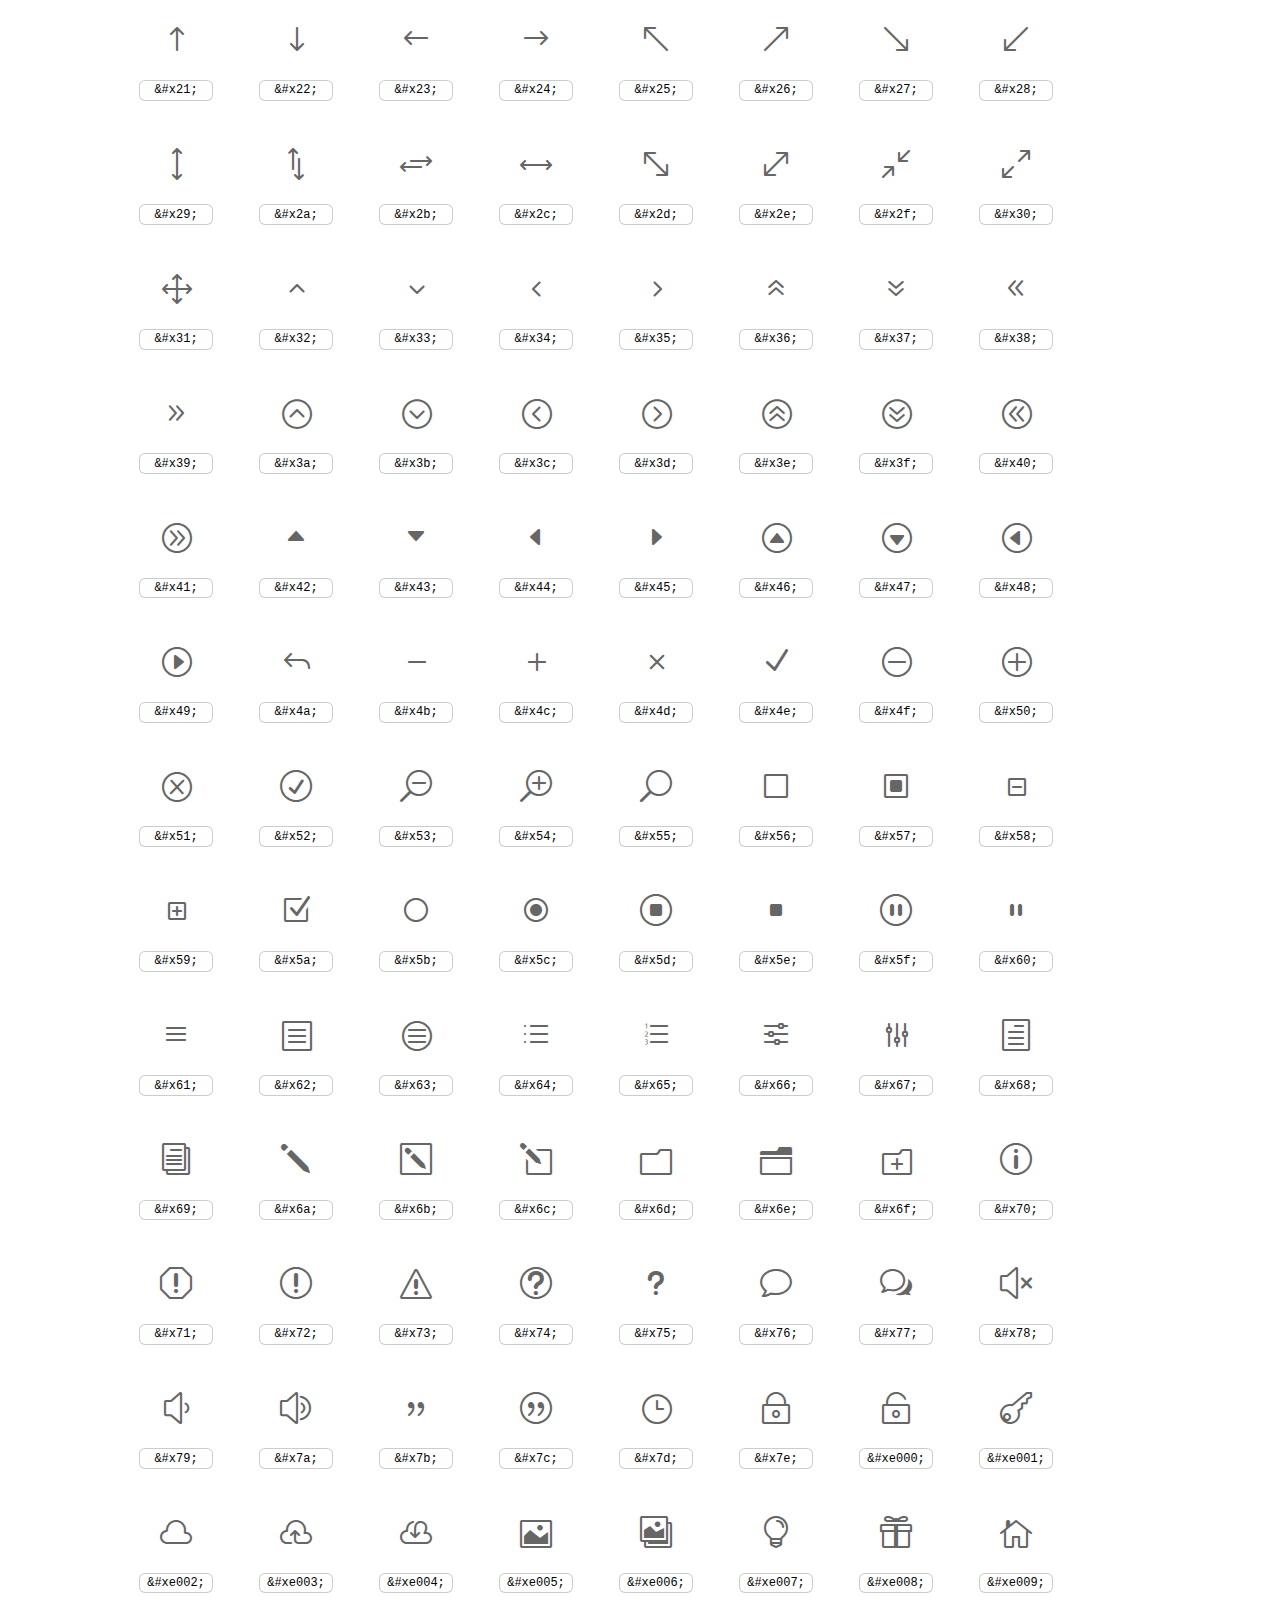
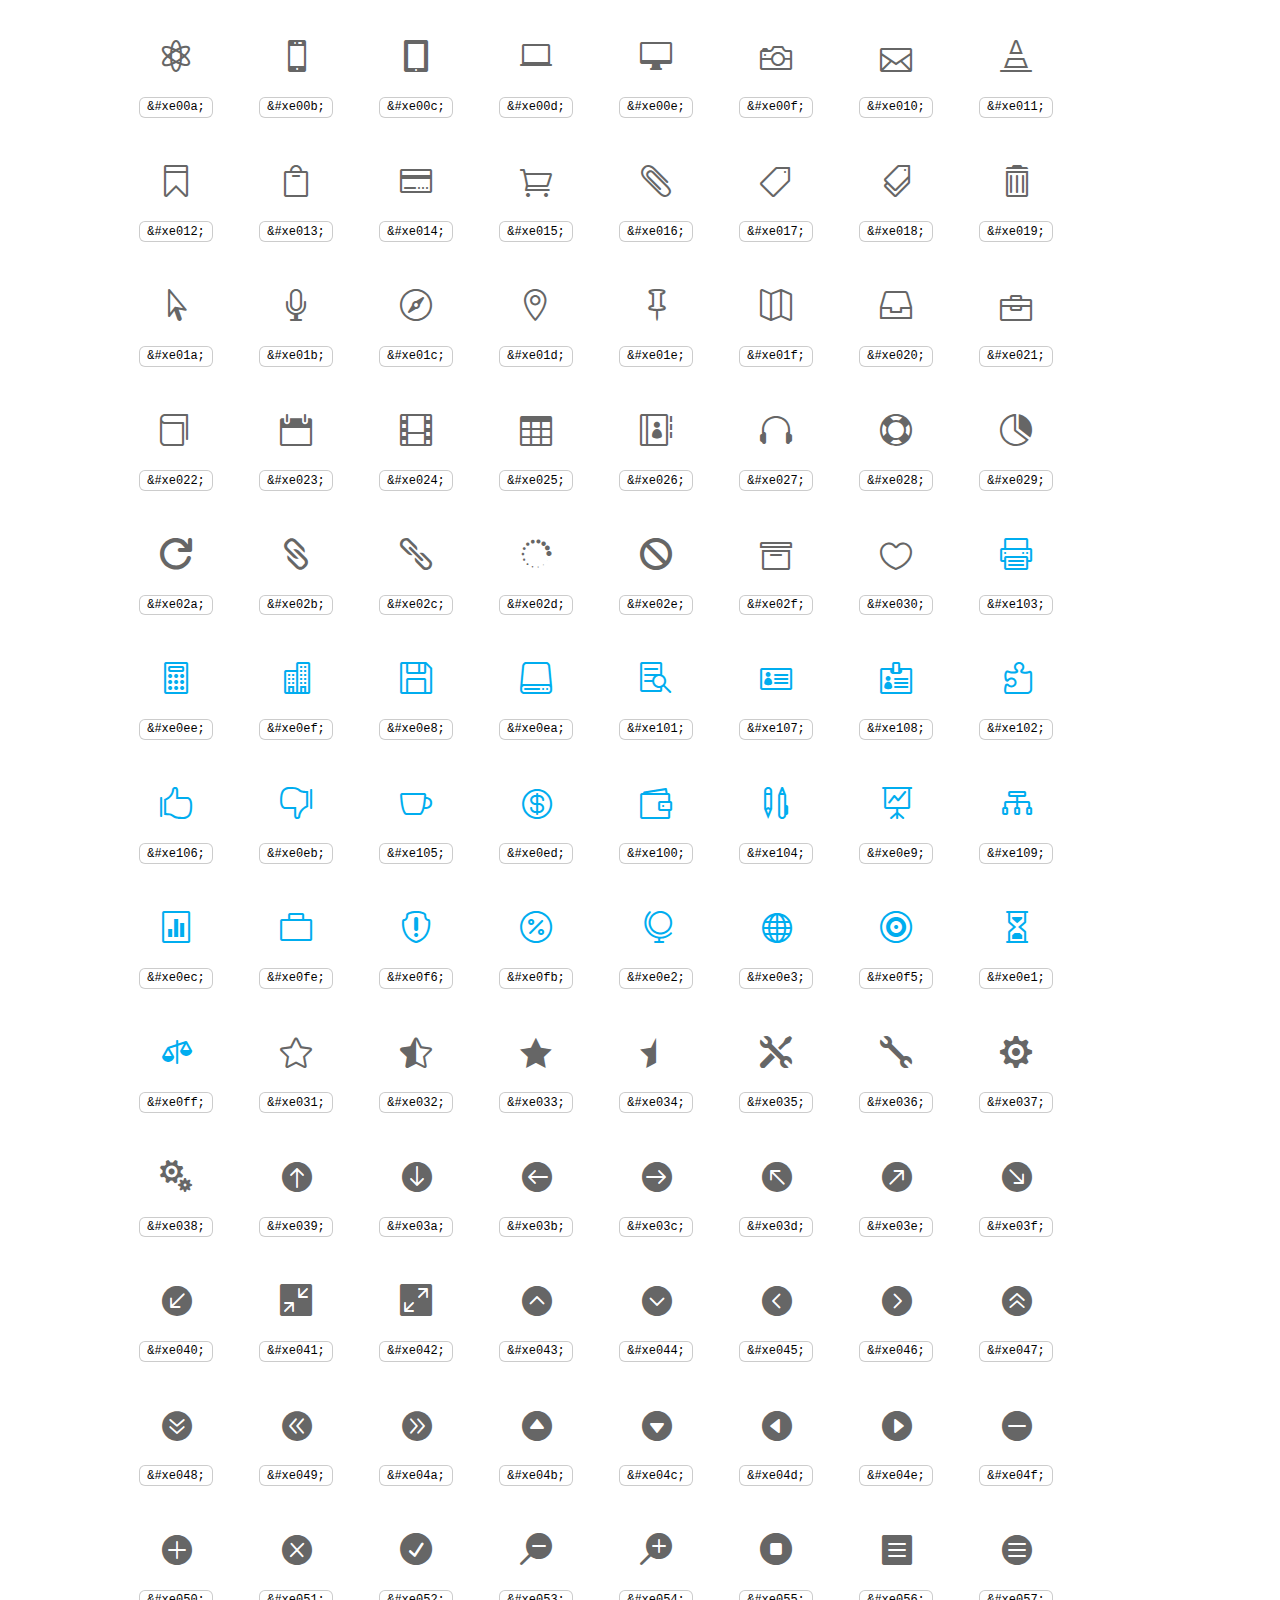
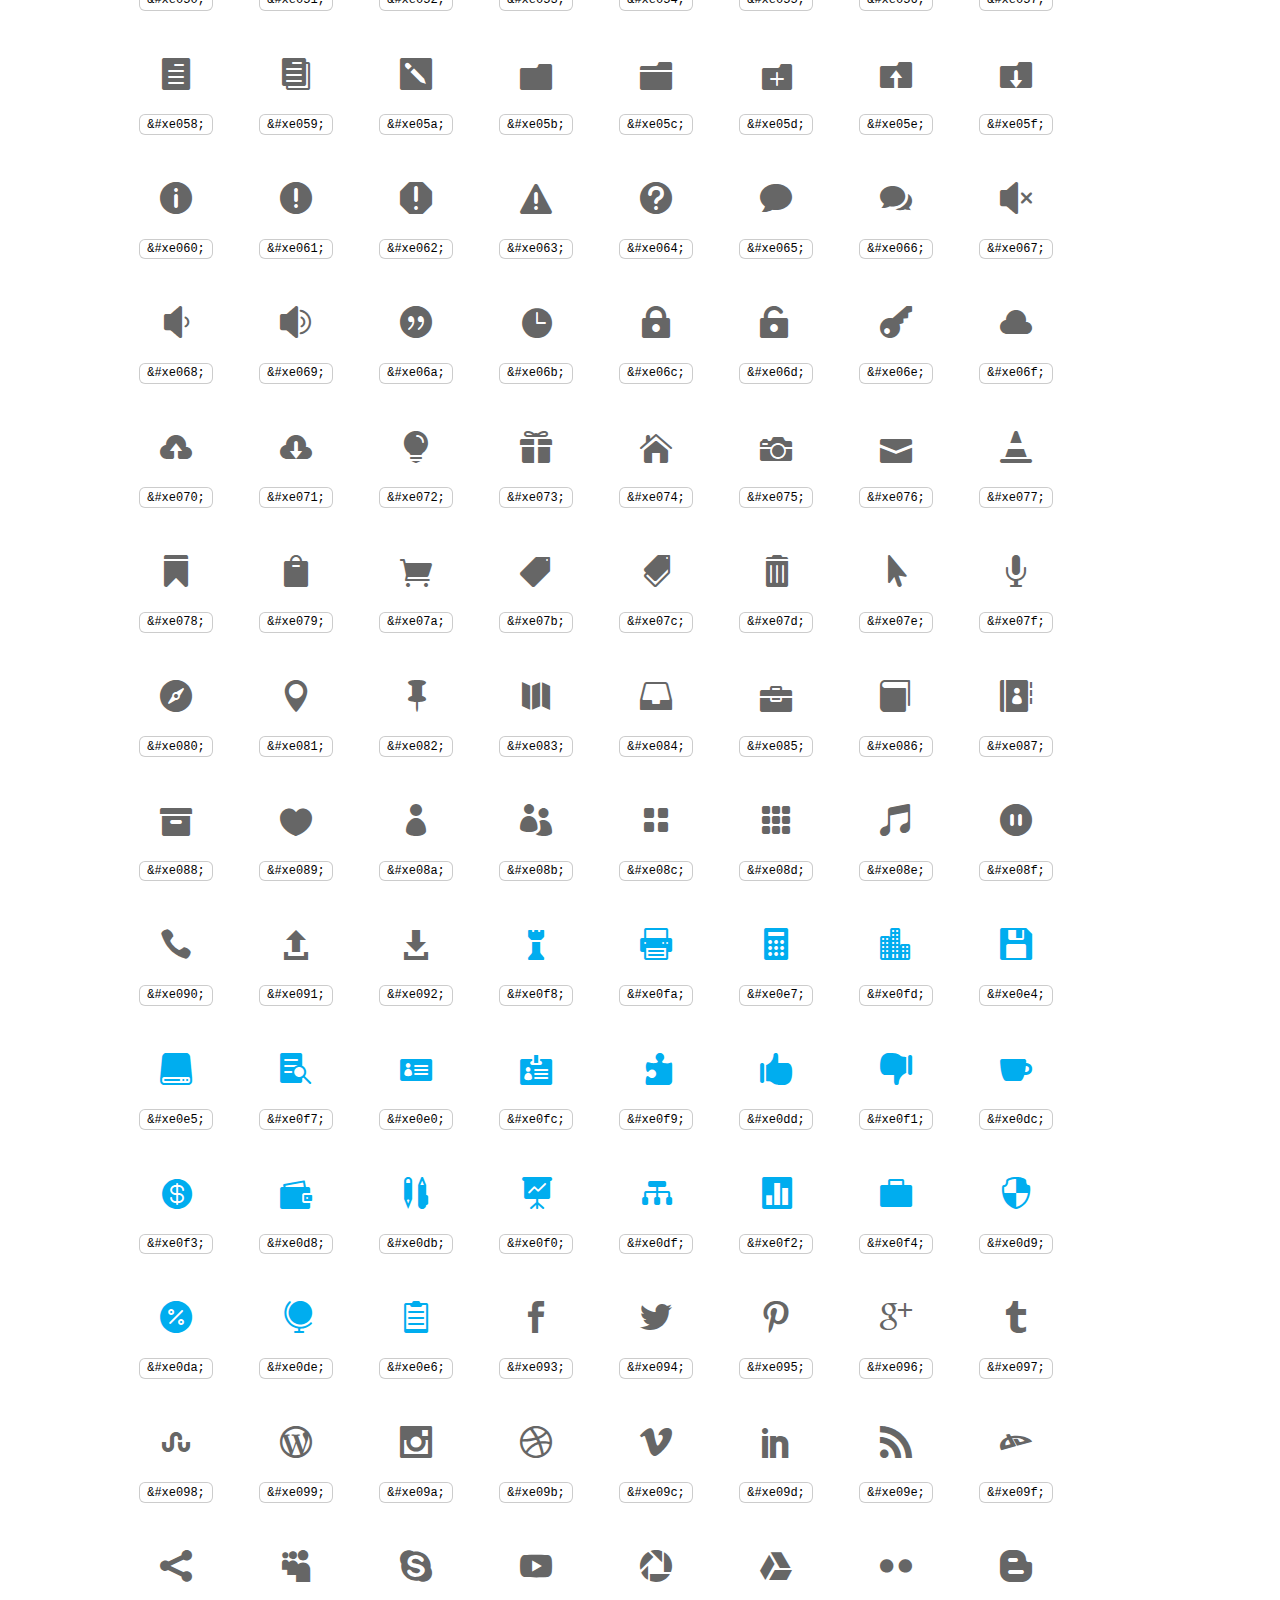
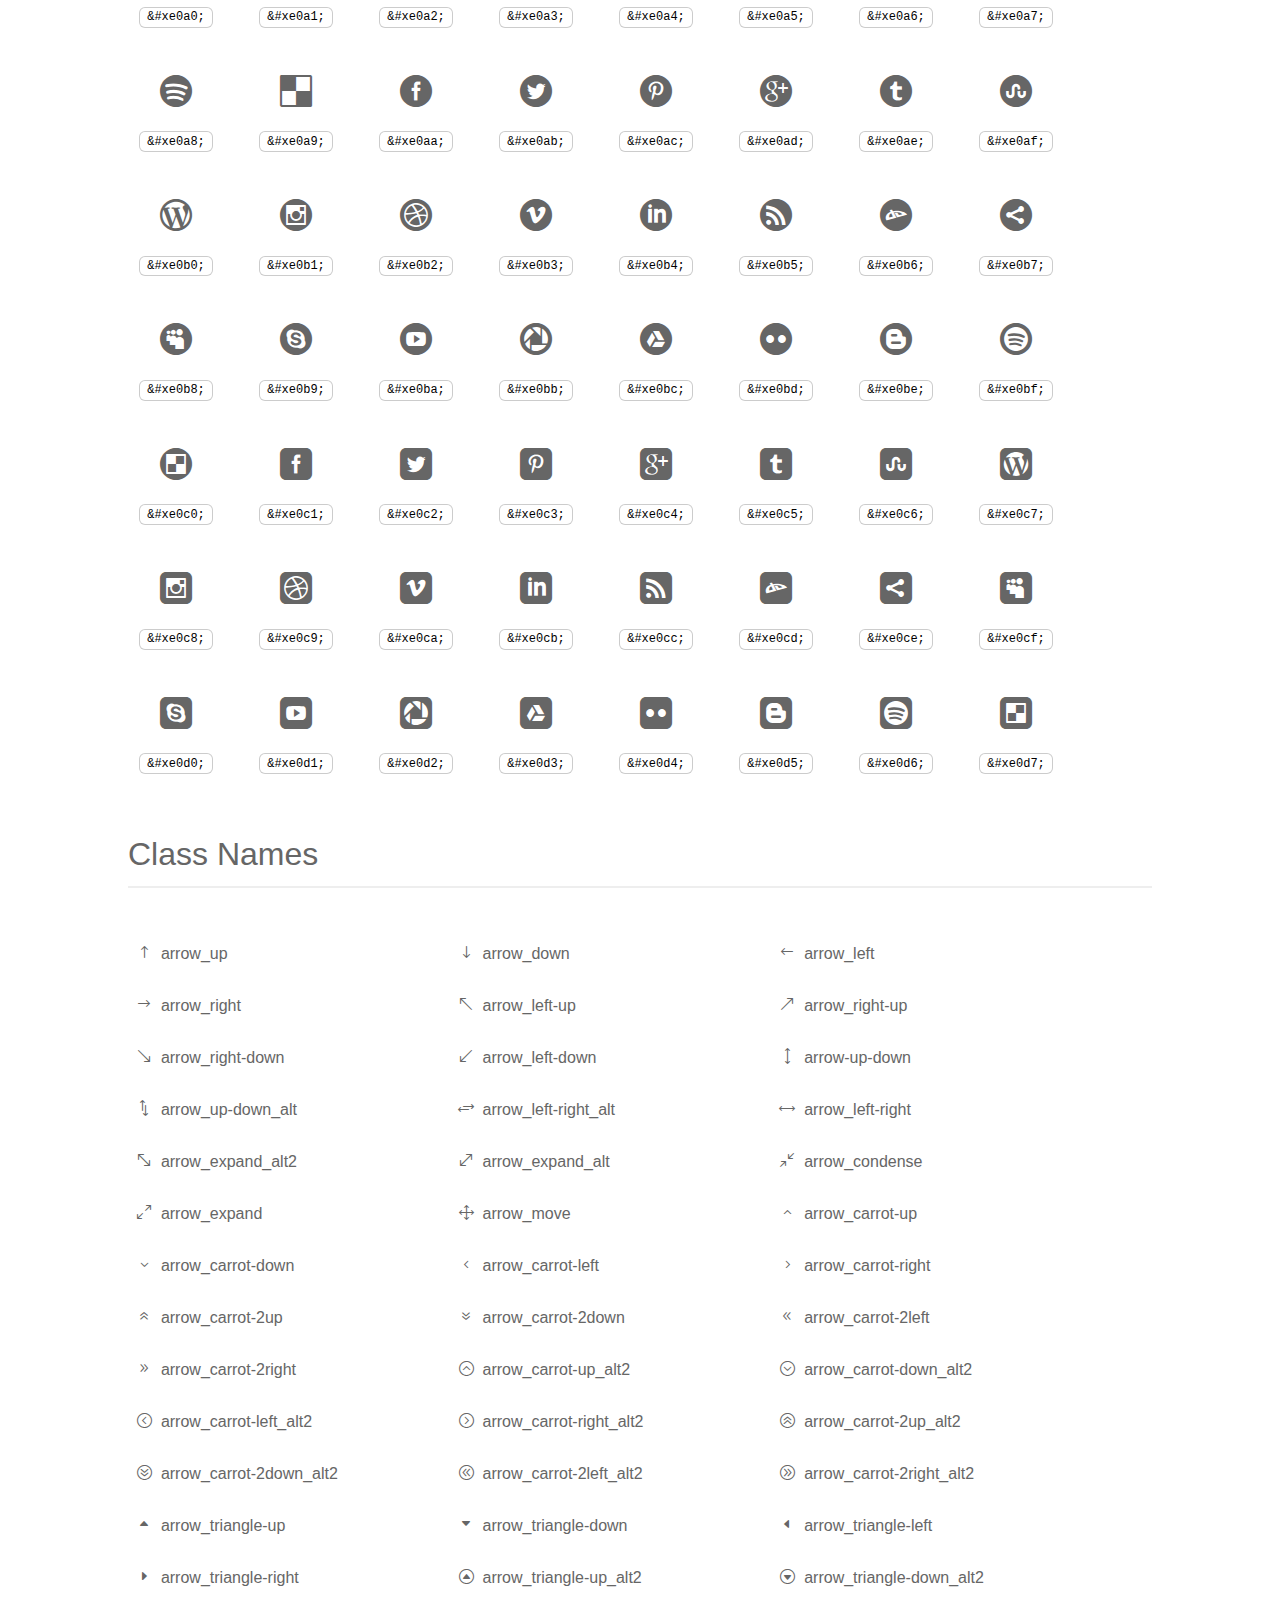
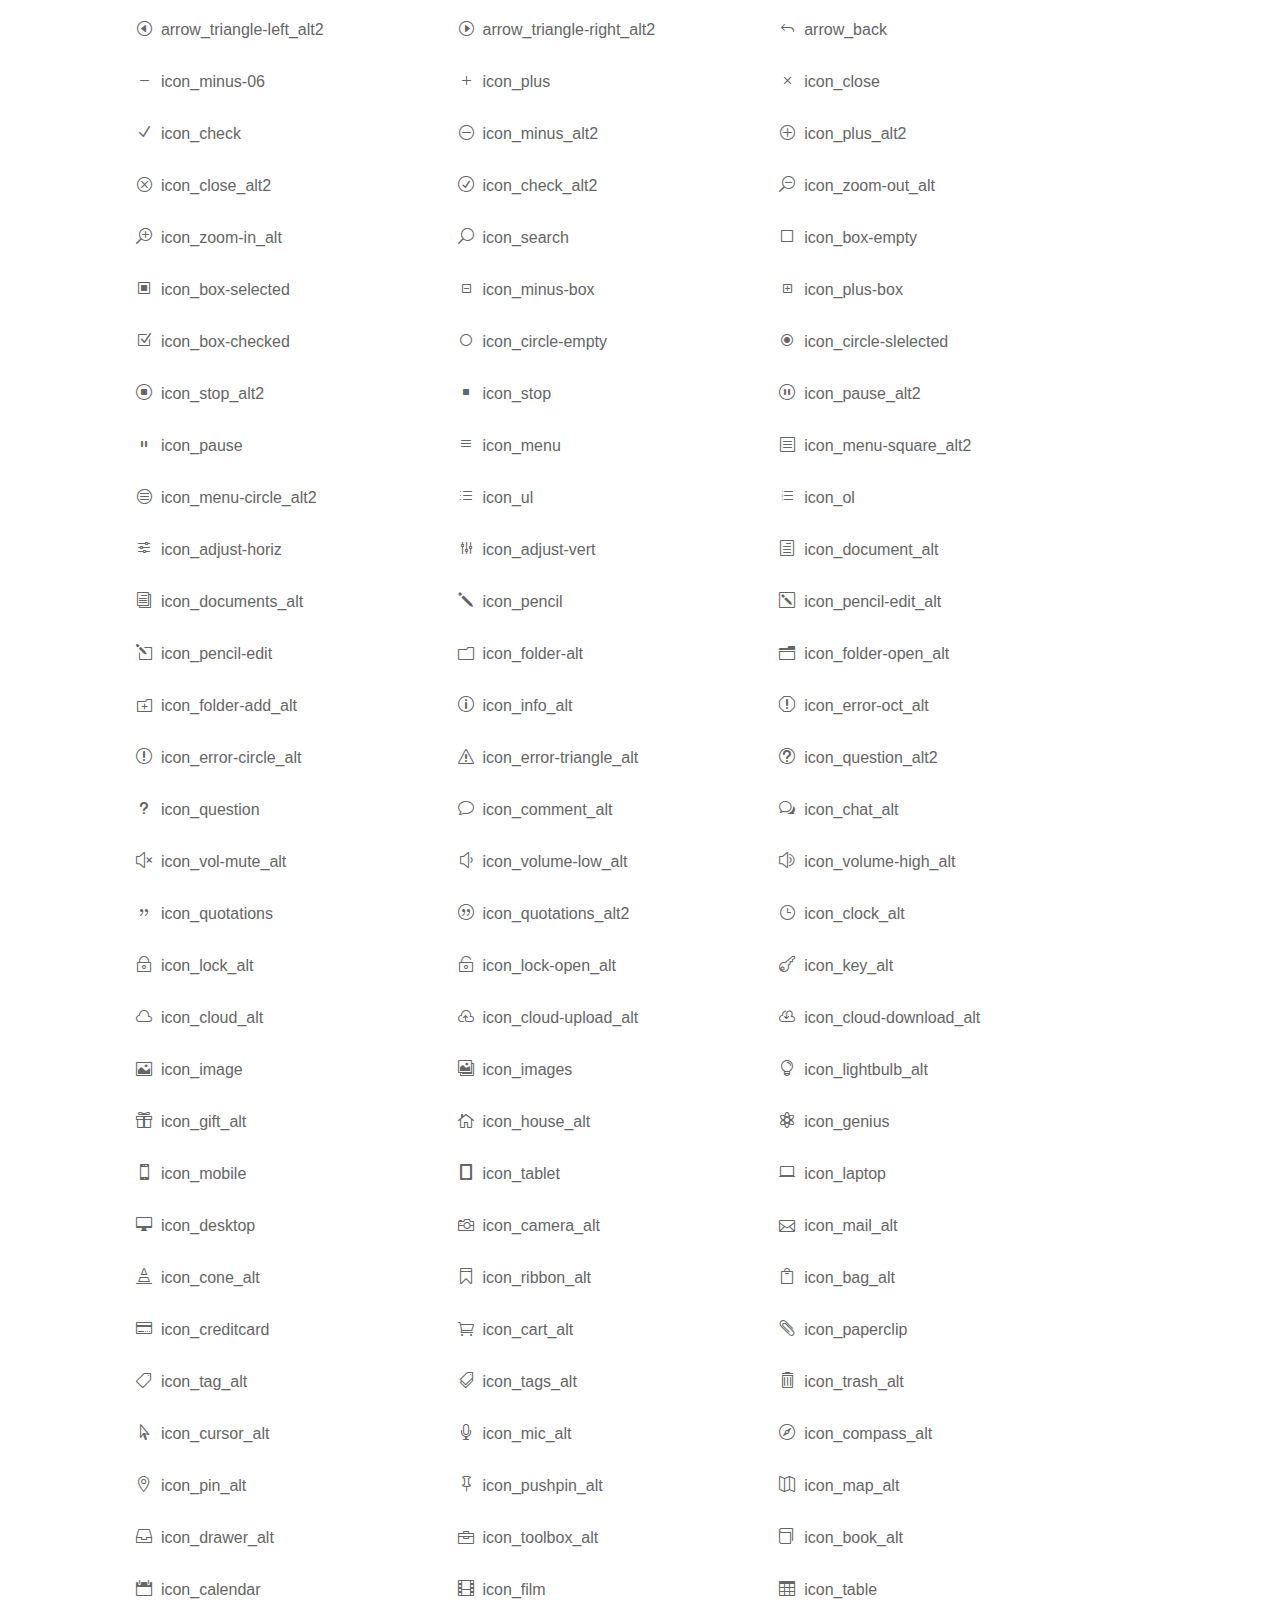
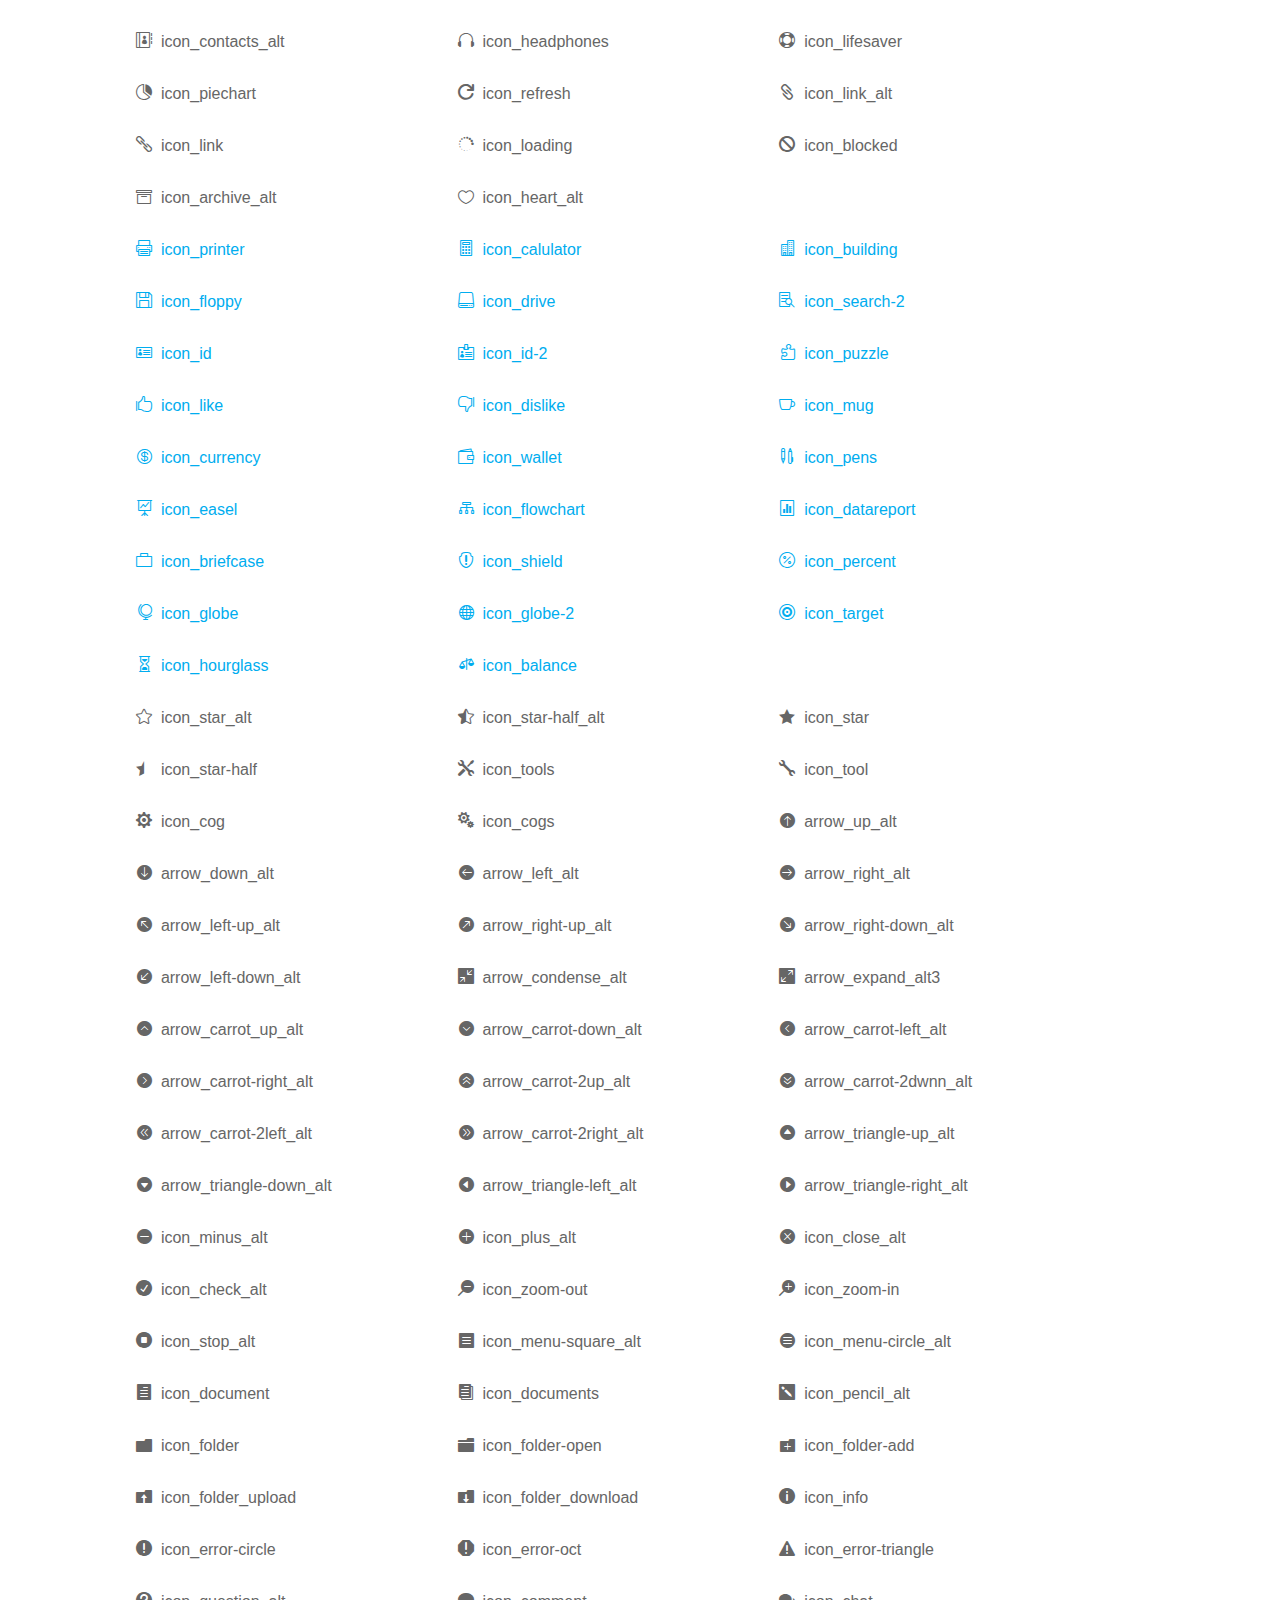
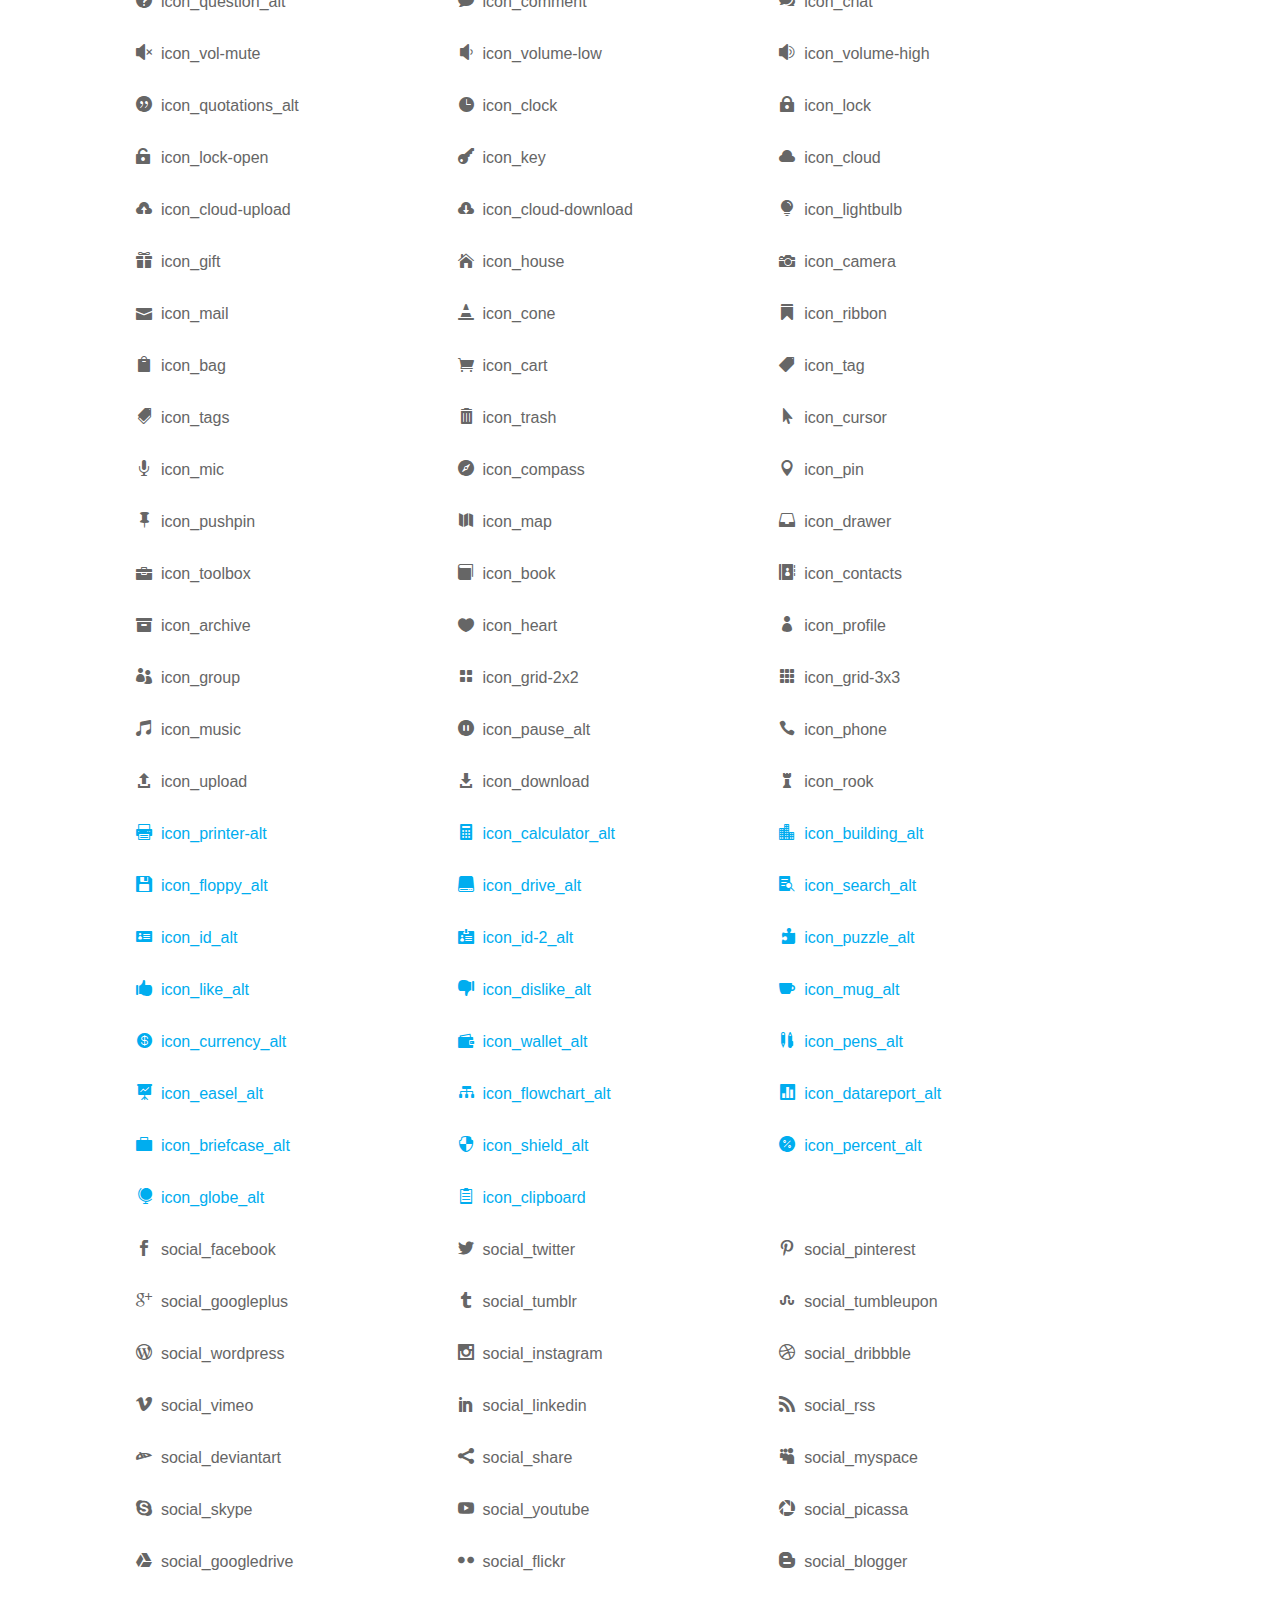
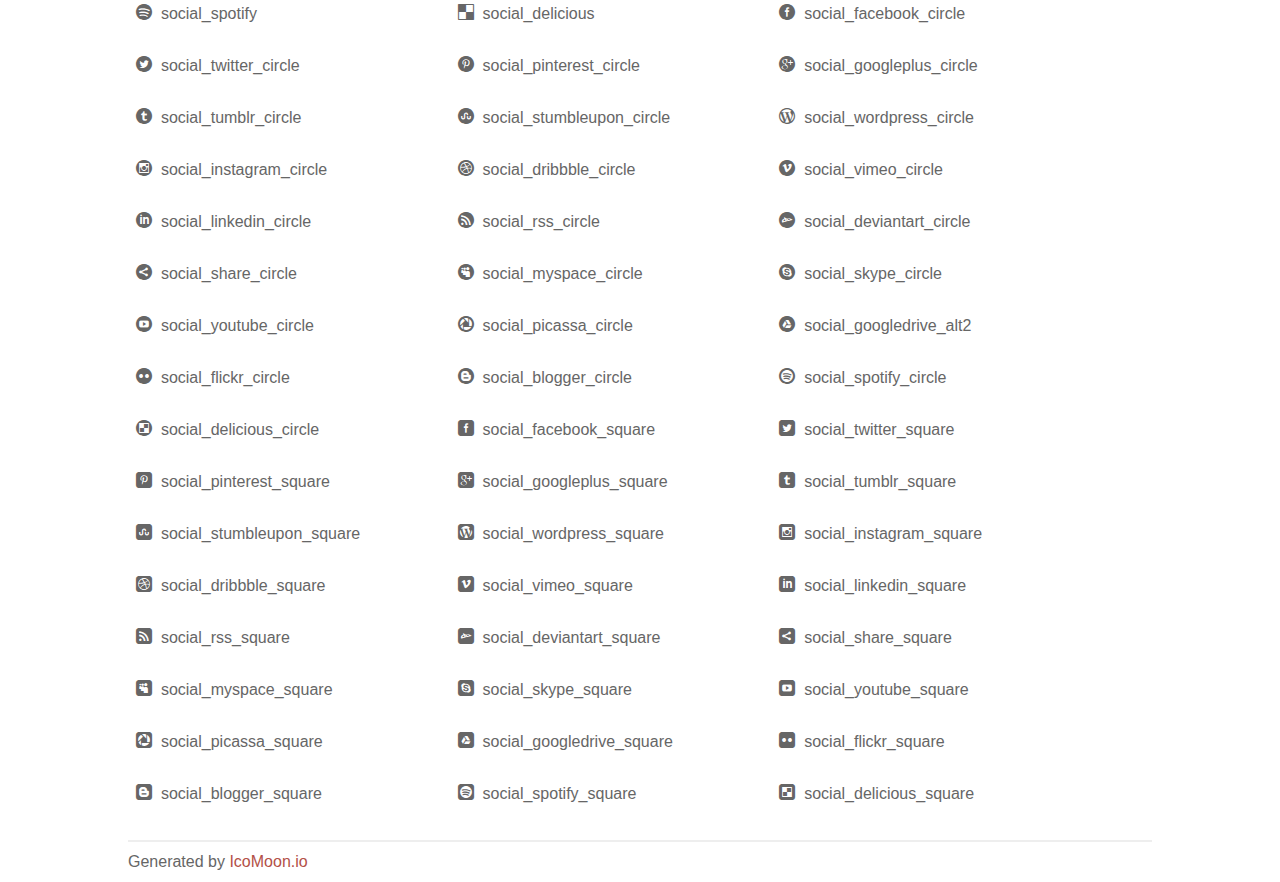
<file: fonts/elegant_font/HTML_CSS/index.html>
<!doctype html>
<html>
<head>
<title>Your Font/Glyphs</title>
<link rel="stylesheet" href="style.css" />
<!--[if lte IE 7]><script src="lte-ie7.js"></script><![endif]-->
<style>
	section, header, footer {display: block;}
	body {
		font-family: sans-serif;
		color: #666;
		line-height: 1.5;
		font-size: 1em;
	}
	* {
		-moz-box-sizing: border-box;
		-webkit-box-sizing: border-box;
		box-sizing: border-box;
		margin: 0;
		padding: 0;
	}
	.glyph {
		float: left;
		text-align: center;
		padding: .75em;
		margin: .4em 1.5em .75em 0;
		width: 6em;
		text-shadow: none;
	}
	
	.glyph input {
		font-family: consolas, monospace;
		font-size: 12px;
		width: 100%;
		text-align: center;
		border: 0;
		box-shadow: 0 0 0 1px #ccc;
		padding: .2em;
                -moz-border-radius: 5px;
                -webkit-border-radius: 5px;
	}
	
	

	.new {
		color:#00adef !important;
	}

	
	.w-main {
		width: 80%;
	}
	.centered {
		margin-left: auto;
		margin-right: auto;
	}
	.fs1 {
		font-size: 2em;
	}
	header {
		margin: 2em 0;
		padding-bottom: .5em;
		color: #666;
		box-shadow: 0 2px #eee;
	}
	header h1 {
		font-size: 2em;
		font-weight: normal;
	}
	.clearfix:before, .clearfix:after { content: ""; display: table; }
	.clearfix:after, .clear { clear: both; }
	footer {
		margin-top: 2em;
		padding: .5em 0;
		box-shadow: 0 -2px #eee;
	}
	a, a:visited {
		color: #B35047;
		text-decoration: none;
	}
	a:hover, a:focus {color: #000;}
	
	.box1 {
		font-size: 16px;
		display: inline-block;
		width: 30%;
		padding: .25em .5em;
		margin: 20px 10px 0 0;
	}
</style>
</head>
<body>
	<div class="w-main centered">
	<section class="mtm clearfix" id="glyphs">
	<div class="glyph">
		<div class="fs1" aria-hidden="true" data-icon="&#x21;"></div>
		<input type="text" readonly value="&amp;#x21;" />
	</div>
	<div class="glyph">
		<div class="fs1" aria-hidden="true" data-icon="&#x22;"></div>
		<input type="text" readonly value="&amp;#x22;" />
	</div>
	<div class="glyph">
		<div class="fs1" aria-hidden="true" data-icon="&#x23;"></div>
		<input type="text" readonly value="&amp;#x23;" />
	</div>
	<div class="glyph">
		<div class="fs1" aria-hidden="true" data-icon="&#x24;"></div>
		<input type="text" readonly value="&amp;#x24;" />
	</div>
	<div class="glyph">
		<div class="fs1" aria-hidden="true" data-icon="&#x25;"></div>
		<input type="text" readonly value="&amp;#x25;" />
	</div>
	<div class="glyph">
		<div class="fs1" aria-hidden="true" data-icon="&#x26;"></div>
		<input type="text" readonly value="&amp;#x26;" />
	</div>
	<div class="glyph">
		<div class="fs1" aria-hidden="true" data-icon="&#x27;"></div>
		<input type="text" readonly value="&amp;#x27;" />
	</div>
	<div class="glyph">
		<div class="fs1" aria-hidden="true" data-icon="&#x28;"></div>
		<input type="text" readonly value="&amp;#x28;" />
	</div>
	<div class="glyph">
		<div class="fs1" aria-hidden="true" data-icon="&#x29;"></div>
		<input type="text" readonly value="&amp;#x29;" />
	</div>
	<div class="glyph">
		<div class="fs1" aria-hidden="true" data-icon="&#x2a;"></div>
		<input type="text" readonly value="&amp;#x2a;" />
	</div>
	<div class="glyph">
		<div class="fs1" aria-hidden="true" data-icon="&#x2b;"></div>
		<input type="text" readonly value="&amp;#x2b;" />
	</div>
	<div class="glyph">
		<div class="fs1" aria-hidden="true" data-icon="&#x2c;"></div>
		<input type="text" readonly value="&amp;#x2c;" />
	</div>
	<div class="glyph">
		<div class="fs1" aria-hidden="true" data-icon="&#x2d;"></div>
		<input type="text" readonly value="&amp;#x2d;" />
	</div>
	<div class="glyph">
		<div class="fs1" aria-hidden="true" data-icon="&#x2e;"></div>
		<input type="text" readonly value="&amp;#x2e;" />
	</div>
	<div class="glyph">
		<div class="fs1" aria-hidden="true" data-icon="&#x2f;"></div>
		<input type="text" readonly value="&amp;#x2f;" />
	</div>
	<div class="glyph">
		<div class="fs1" aria-hidden="true" data-icon="&#x30;"></div>
		<input type="text" readonly value="&amp;#x30;" />
	</div>
	<div class="glyph">
		<div class="fs1" aria-hidden="true" data-icon="&#x31;"></div>
		<input type="text" readonly value="&amp;#x31;" />
	</div>
	<div class="glyph">
		<div class="fs1" aria-hidden="true" data-icon="&#x32;"></div>
		<input type="text" readonly value="&amp;#x32;" />
	</div>
	<div class="glyph">
		<div class="fs1" aria-hidden="true" data-icon="&#x33;"></div>
		<input type="text" readonly value="&amp;#x33;" />
	</div>
	<div class="glyph">
		<div class="fs1" aria-hidden="true" data-icon="&#x34;"></div>
		<input type="text" readonly value="&amp;#x34;" />
	</div>
	<div class="glyph">
		<div class="fs1" aria-hidden="true" data-icon="&#x35;"></div>
		<input type="text" readonly value="&amp;#x35;" />
	</div>
	<div class="glyph">
		<div class="fs1" aria-hidden="true" data-icon="&#x36;"></div>
		<input type="text" readonly value="&amp;#x36;" />
	</div>
	<div class="glyph">
		<div class="fs1" aria-hidden="true" data-icon="&#x37;"></div>
		<input type="text" readonly value="&amp;#x37;" />
	</div>
	<div class="glyph">
		<div class="fs1" aria-hidden="true" data-icon="&#x38;"></div>
		<input type="text" readonly value="&amp;#x38;" />
	</div>
	<div class="glyph">
		<div class="fs1" aria-hidden="true" data-icon="&#x39;"></div>
		<input type="text" readonly value="&amp;#x39;" />
	</div>
	<div class="glyph">
		<div class="fs1" aria-hidden="true" data-icon="&#x3a;"></div>
		<input type="text" readonly value="&amp;#x3a;" />
	</div>
	<div class="glyph">
		<div class="fs1" aria-hidden="true" data-icon="&#x3b;"></div>
		<input type="text" readonly value="&amp;#x3b;" />
	</div>
	<div class="glyph">
		<div class="fs1" aria-hidden="true" data-icon="&#x3c;"></div>
		<input type="text" readonly value="&amp;#x3c;" />
	</div>
	<div class="glyph">
		<div class="fs1" aria-hidden="true" data-icon="&#x3d;"></div>
		<input type="text" readonly value="&amp;#x3d;" />
	</div>
	<div class="glyph">
		<div class="fs1" aria-hidden="true" data-icon="&#x3e;"></div>
		<input type="text" readonly value="&amp;#x3e;" />
	</div>
	<div class="glyph">
		<div class="fs1" aria-hidden="true" data-icon="&#x3f;"></div>
		<input type="text" readonly value="&amp;#x3f;" />
	</div>
	<div class="glyph">
		<div class="fs1" aria-hidden="true" data-icon="&#x40;"></div>
		<input type="text" readonly value="&amp;#x40;" />
	</div>
	<div class="glyph">
		<div class="fs1" aria-hidden="true" data-icon="&#x41;"></div>
		<input type="text" readonly value="&amp;#x41;" />
	</div>
	<div class="glyph">
		<div class="fs1" aria-hidden="true" data-icon="&#x42;"></div>
		<input type="text" readonly value="&amp;#x42;" />
	</div>
	<div class="glyph">
		<div class="fs1" aria-hidden="true" data-icon="&#x43;"></div>
		<input type="text" readonly value="&amp;#x43;" />
	</div>
	<div class="glyph">
		<div class="fs1" aria-hidden="true" data-icon="&#x44;"></div>
		<input type="text" readonly value="&amp;#x44;" />
	</div>
	<div class="glyph">
		<div class="fs1" aria-hidden="true" data-icon="&#x45;"></div>
		<input type="text" readonly value="&amp;#x45;" />
	</div>
	<div class="glyph">
		<div class="fs1" aria-hidden="true" data-icon="&#x46;"></div>
		<input type="text" readonly value="&amp;#x46;" />
	</div>
	<div class="glyph">
		<div class="fs1" aria-hidden="true" data-icon="&#x47;"></div>
		<input type="text" readonly value="&amp;#x47;" />
	</div>
	<div class="glyph">
		<div class="fs1" aria-hidden="true" data-icon="&#x48;"></div>
		<input type="text" readonly value="&amp;#x48;" />
	</div>
	<div class="glyph">
		<div class="fs1" aria-hidden="true" data-icon="&#x49;"></div>
		<input type="text" readonly value="&amp;#x49;" />
	</div>
	<div class="glyph">
		<div class="fs1" aria-hidden="true" data-icon="&#x4a;"></div>
		<input type="text" readonly value="&amp;#x4a;" />
	</div>
	<div class="glyph">
		<div class="fs1" aria-hidden="true" data-icon="&#x4b;"></div>
		<input type="text" readonly value="&amp;#x4b;" />
	</div>
	<div class="glyph">
		<div class="fs1" aria-hidden="true" data-icon="&#x4c;"></div>
		<input type="text" readonly value="&amp;#x4c;" />
	</div>
	<div class="glyph">
		<div class="fs1" aria-hidden="true" data-icon="&#x4d;"></div>
		<input type="text" readonly value="&amp;#x4d;" />
	</div>
	<div class="glyph">
		<div class="fs1" aria-hidden="true" data-icon="&#x4e;"></div>
		<input type="text" readonly value="&amp;#x4e;" />
	</div>
	<div class="glyph">
		<div class="fs1" aria-hidden="true" data-icon="&#x4f;"></div>
		<input type="text" readonly value="&amp;#x4f;" />
	</div>
	<div class="glyph">
		<div class="fs1" aria-hidden="true" data-icon="&#x50;"></div>
		<input type="text" readonly value="&amp;#x50;" />
	</div>
	<div class="glyph">
		<div class="fs1" aria-hidden="true" data-icon="&#x51;"></div>
		<input type="text" readonly value="&amp;#x51;" />
	</div>
	<div class="glyph">
		<div class="fs1" aria-hidden="true" data-icon="&#x52;"></div>
		<input type="text" readonly value="&amp;#x52;" />
	</div>
	<div class="glyph">
		<div class="fs1" aria-hidden="true" data-icon="&#x53;"></div>
		<input type="text" readonly value="&amp;#x53;" />
	</div>
	<div class="glyph">
		<div class="fs1" aria-hidden="true" data-icon="&#x54;"></div>
		<input type="text" readonly value="&amp;#x54;" />
	</div>
	<div class="glyph">
		<div class="fs1" aria-hidden="true" data-icon="&#x55;"></div>
		<input type="text" readonly value="&amp;#x55;" />
	</div>
	<div class="glyph">
		<div class="fs1" aria-hidden="true" data-icon="&#x56;"></div>
		<input type="text" readonly value="&amp;#x56;" />
	</div>
	<div class="glyph">
		<div class="fs1" aria-hidden="true" data-icon="&#x57;"></div>
		<input type="text" readonly value="&amp;#x57;" />
	</div>
	<div class="glyph">
		<div class="fs1" aria-hidden="true" data-icon="&#x58;"></div>
		<input type="text" readonly value="&amp;#x58;" />
	</div>
	<div class="glyph">
		<div class="fs1" aria-hidden="true" data-icon="&#x59;"></div>
		<input type="text" readonly value="&amp;#x59;" />
	</div>
	<div class="glyph">
		<div class="fs1" aria-hidden="true" data-icon="&#x5a;"></div>
		<input type="text" readonly value="&amp;#x5a;" />
	</div>
	<div class="glyph">
		<div class="fs1" aria-hidden="true" data-icon="&#x5b;"></div>
		<input type="text" readonly value="&amp;#x5b;" />
	</div>
	<div class="glyph">
		<div class="fs1" aria-hidden="true" data-icon="&#x5c;"></div>
		<input type="text" readonly value="&amp;#x5c;" />
	</div>
	<div class="glyph">
		<div class="fs1" aria-hidden="true" data-icon="&#x5d;"></div>
		<input type="text" readonly value="&amp;#x5d;" />
	</div>
	<div class="glyph">
		<div class="fs1" aria-hidden="true" data-icon="&#x5e;"></div>
		<input type="text" readonly value="&amp;#x5e;" />
	</div>
	<div class="glyph">
		<div class="fs1" aria-hidden="true" data-icon="&#x5f;"></div>
		<input type="text" readonly value="&amp;#x5f;" />
	</div>
	<div class="glyph">
		<div class="fs1" aria-hidden="true" data-icon="&#x60;"></div>
		<input type="text" readonly value="&amp;#x60;" />
	</div>
	<div class="glyph">
		<div class="fs1" aria-hidden="true" data-icon="&#x61;"></div>
		<input type="text" readonly value="&amp;#x61;" />
	</div>
	<div class="glyph">
		<div class="fs1" aria-hidden="true" data-icon="&#x62;"></div>
		<input type="text" readonly value="&amp;#x62;" />
	</div>
	<div class="glyph">
		<div class="fs1" aria-hidden="true" data-icon="&#x63;"></div>
		<input type="text" readonly value="&amp;#x63;" />
	</div>
	<div class="glyph">
		<div class="fs1" aria-hidden="true" data-icon="&#x64;"></div>
		<input type="text" readonly value="&amp;#x64;" />
	</div>
	<div class="glyph">
		<div class="fs1" aria-hidden="true" data-icon="&#x65;"></div>
		<input type="text" readonly value="&amp;#x65;" />
	</div>
	<div class="glyph">
		<div class="fs1" aria-hidden="true" data-icon="&#x66;"></div>
		<input type="text" readonly value="&amp;#x66;" />
	</div>
	<div class="glyph">
		<div class="fs1" aria-hidden="true" data-icon="&#x67;"></div>
		<input type="text" readonly value="&amp;#x67;" />
	</div>
	<div class="glyph">
		<div class="fs1" aria-hidden="true" data-icon="&#x68;"></div>
		<input type="text" readonly value="&amp;#x68;" />
	</div>
	<div class="glyph">
		<div class="fs1" aria-hidden="true" data-icon="&#x69;"></div>
		<input type="text" readonly value="&amp;#x69;" />
	</div>
	<div class="glyph">
		<div class="fs1" aria-hidden="true" data-icon="&#x6a;"></div>
		<input type="text" readonly value="&amp;#x6a;" />
	</div>
	<div class="glyph">
		<div class="fs1" aria-hidden="true" data-icon="&#x6b;"></div>
		<input type="text" readonly value="&amp;#x6b;" />
	</div>
	<div class="glyph">
		<div class="fs1" aria-hidden="true" data-icon="&#x6c;"></div>
		<input type="text" readonly value="&amp;#x6c;" />
	</div>
	<div class="glyph">
		<div class="fs1" aria-hidden="true" data-icon="&#x6d;"></div>
		<input type="text" readonly value="&amp;#x6d;" />
	</div>
	<div class="glyph">
		<div class="fs1" aria-hidden="true" data-icon="&#x6e;"></div>
		<input type="text" readonly value="&amp;#x6e;" />
	</div>
	<div class="glyph">
		<div class="fs1" aria-hidden="true" data-icon="&#x6f;"></div>
		<input type="text" readonly value="&amp;#x6f;" />
	</div>
	<div class="glyph">
		<div class="fs1" aria-hidden="true" data-icon="&#x70;"></div>
		<input type="text" readonly value="&amp;#x70;" />
	</div>
	<div class="glyph">
		<div class="fs1" aria-hidden="true" data-icon="&#x71;"></div>
		<input type="text" readonly value="&amp;#x71;" />
	</div>
	<div class="glyph">
		<div class="fs1" aria-hidden="true" data-icon="&#x72;"></div>
		<input type="text" readonly value="&amp;#x72;" />
	</div>
	<div class="glyph">
		<div class="fs1" aria-hidden="true" data-icon="&#x73;"></div>
		<input type="text" readonly value="&amp;#x73;" />
	</div>
	<div class="glyph">
		<div class="fs1" aria-hidden="true" data-icon="&#x74;"></div>
		<input type="text" readonly value="&amp;#x74;" />
	</div>
	<div class="glyph">
		<div class="fs1" aria-hidden="true" data-icon="&#x75;"></div>
		<input type="text" readonly value="&amp;#x75;" />
	</div>
	<div class="glyph">
		<div class="fs1" aria-hidden="true" data-icon="&#x76;"></div>
		<input type="text" readonly value="&amp;#x76;" />
	</div>
	<div class="glyph">
		<div class="fs1" aria-hidden="true" data-icon="&#x77;"></div>
		<input type="text" readonly value="&amp;#x77;" />
	</div>
	<div class="glyph">
		<div class="fs1" aria-hidden="true" data-icon="&#x78;"></div>
		<input type="text" readonly value="&amp;#x78;" />
	</div>
	<div class="glyph">
		<div class="fs1" aria-hidden="true" data-icon="&#x79;"></div>
		<input type="text" readonly value="&amp;#x79;" />
	</div>
	<div class="glyph">
		<div class="fs1" aria-hidden="true" data-icon="&#x7a;"></div>
		<input type="text" readonly value="&amp;#x7a;" />
	</div>
	<div class="glyph">
		<div class="fs1" aria-hidden="true" data-icon="&#x7b;"></div>
		<input type="text" readonly value="&amp;#x7b;" />
	</div>
	<div class="glyph">
		<div class="fs1" aria-hidden="true" data-icon="&#x7c;"></div>
		<input type="text" readonly value="&amp;#x7c;" />
	</div>
	<div class="glyph">
		<div class="fs1" aria-hidden="true" data-icon="&#x7d;"></div>
		<input type="text" readonly value="&amp;#x7d;" />
	</div>
	<div class="glyph">
		<div class="fs1" aria-hidden="true" data-icon="&#x7e;"></div>
		<input type="text" readonly value="&amp;#x7e;" />
	</div>
	<div class="glyph">
		<div class="fs1" aria-hidden="true" data-icon="&#xe000;"></div>
		<input type="text" readonly value="&amp;#xe000;" />
	</div>
	<div class="glyph">
		<div class="fs1" aria-hidden="true" data-icon="&#xe001;"></div>
		<input type="text" readonly value="&amp;#xe001;" />
	</div>
	<div class="glyph">
		<div class="fs1" aria-hidden="true" data-icon="&#xe002;"></div>
		<input type="text" readonly value="&amp;#xe002;" />
	</div>
	<div class="glyph">
		<div class="fs1" aria-hidden="true" data-icon="&#xe003;"></div>
		<input type="text" readonly value="&amp;#xe003;" />
	</div>
	<div class="glyph">
		<div class="fs1" aria-hidden="true" data-icon="&#xe004;"></div>
		<input type="text" readonly value="&amp;#xe004;" />
	</div>
	<div class="glyph">
		<div class="fs1" aria-hidden="true" data-icon="&#xe005;"></div>
		<input type="text" readonly value="&amp;#xe005;" />
	</div>
	<div class="glyph">
		<div class="fs1" aria-hidden="true" data-icon="&#xe006;"></div>
		<input type="text" readonly value="&amp;#xe006;" />
	</div>
	<div class="glyph">
		<div class="fs1" aria-hidden="true" data-icon="&#xe007;"></div>
		<input type="text" readonly value="&amp;#xe007;" />
	</div>
	<div class="glyph">
		<div class="fs1" aria-hidden="true" data-icon="&#xe008;"></div>
		<input type="text" readonly value="&amp;#xe008;" />
	</div>
	<div class="glyph">
		<div class="fs1" aria-hidden="true" data-icon="&#xe009;"></div>
		<input type="text" readonly value="&amp;#xe009;" />
	</div>
	<div class="glyph">
		<div class="fs1" aria-hidden="true" data-icon="&#xe00a;"></div>
		<input type="text" readonly value="&amp;#xe00a;" />
	</div>
	<div class="glyph">
		<div class="fs1" aria-hidden="true" data-icon="&#xe00b;"></div>
		<input type="text" readonly value="&amp;#xe00b;" />
	</div>
	<div class="glyph">
		<div class="fs1" aria-hidden="true" data-icon="&#xe00c;"></div>
		<input type="text" readonly value="&amp;#xe00c;" />
	</div>
	<div class="glyph">
		<div class="fs1" aria-hidden="true" data-icon="&#xe00d;"></div>
		<input type="text" readonly value="&amp;#xe00d;" />
	</div>
	<div class="glyph">
		<div class="fs1" aria-hidden="true" data-icon="&#xe00e;"></div>
		<input type="text" readonly value="&amp;#xe00e;" />
	</div>
	<div class="glyph">
		<div class="fs1" aria-hidden="true" data-icon="&#xe00f;"></div>
		<input type="text" readonly value="&amp;#xe00f;" />
	</div>
	<div class="glyph">
		<div class="fs1" aria-hidden="true" data-icon="&#xe010;"></div>
		<input type="text" readonly value="&amp;#xe010;" />
	</div>
	<div class="glyph">
		<div class="fs1" aria-hidden="true" data-icon="&#xe011;"></div>
		<input type="text" readonly value="&amp;#xe011;" />
	</div>
	<div class="glyph">
		<div class="fs1" aria-hidden="true" data-icon="&#xe012;"></div>
		<input type="text" readonly value="&amp;#xe012;" />
	</div>
	<div class="glyph">
		<div class="fs1" aria-hidden="true" data-icon="&#xe013;"></div>
		<input type="text" readonly value="&amp;#xe013;" />
	</div>
	<div class="glyph">
		<div class="fs1" aria-hidden="true" data-icon="&#xe014;"></div>
		<input type="text" readonly value="&amp;#xe014;" />
	</div>
	<div class="glyph">
		<div class="fs1" aria-hidden="true" data-icon="&#xe015;"></div>
		<input type="text" readonly value="&amp;#xe015;" />
	</div>
	<div class="glyph">
		<div class="fs1" aria-hidden="true" data-icon="&#xe016;"></div>
		<input type="text" readonly value="&amp;#xe016;" />
	</div>
	<div class="glyph">
		<div class="fs1" aria-hidden="true" data-icon="&#xe017;"></div>
		<input type="text" readonly value="&amp;#xe017;" />
	</div>
	<div class="glyph">
		<div class="fs1" aria-hidden="true" data-icon="&#xe018;"></div>
		<input type="text" readonly value="&amp;#xe018;" />
	</div>
	<div class="glyph">
		<div class="fs1" aria-hidden="true" data-icon="&#xe019;"></div>
		<input type="text" readonly value="&amp;#xe019;" />
	</div>
	<div class="glyph">
		<div class="fs1" aria-hidden="true" data-icon="&#xe01a;"></div>
		<input type="text" readonly value="&amp;#xe01a;" />
	</div>
	<div class="glyph">
		<div class="fs1" aria-hidden="true" data-icon="&#xe01b;"></div>
		<input type="text" readonly value="&amp;#xe01b;" />
	</div>
	<div class="glyph">
		<div class="fs1" aria-hidden="true" data-icon="&#xe01c;"></div>
		<input type="text" readonly value="&amp;#xe01c;" />
	</div>
	<div class="glyph">
		<div class="fs1" aria-hidden="true" data-icon="&#xe01d;"></div>
		<input type="text" readonly value="&amp;#xe01d;" />
	</div>
	<div class="glyph">
		<div class="fs1" aria-hidden="true" data-icon="&#xe01e;"></div>
		<input type="text" readonly value="&amp;#xe01e;" />
	</div>
	<div class="glyph">
		<div class="fs1" aria-hidden="true" data-icon="&#xe01f;"></div>
		<input type="text" readonly value="&amp;#xe01f;" />
	</div>
	<div class="glyph">
		<div class="fs1" aria-hidden="true" data-icon="&#xe020;"></div>
		<input type="text" readonly value="&amp;#xe020;" />
	</div>
	<div class="glyph">
		<div class="fs1" aria-hidden="true" data-icon="&#xe021;"></div>
		<input type="text" readonly value="&amp;#xe021;" />
	</div>
	<div class="glyph">
		<div class="fs1" aria-hidden="true" data-icon="&#xe022;"></div>
		<input type="text" readonly value="&amp;#xe022;" />
	</div>
	<div class="glyph">
		<div class="fs1" aria-hidden="true" data-icon="&#xe023;"></div>
		<input type="text" readonly value="&amp;#xe023;" />
	</div>
	<div class="glyph">
		<div class="fs1" aria-hidden="true" data-icon="&#xe024;"></div>
		<input type="text" readonly value="&amp;#xe024;" />
	</div>
	<div class="glyph">
		<div class="fs1" aria-hidden="true" data-icon="&#xe025;"></div>
		<input type="text" readonly value="&amp;#xe025;" />
	</div>
	<div class="glyph">
		<div class="fs1" aria-hidden="true" data-icon="&#xe026;"></div>
		<input type="text" readonly value="&amp;#xe026;" />
	</div>
	<div class="glyph">
		<div class="fs1" aria-hidden="true" data-icon="&#xe027;"></div>
		<input type="text" readonly value="&amp;#xe027;" />
	</div>
	<div class="glyph">
		<div class="fs1" aria-hidden="true" data-icon="&#xe028;"></div>
		<input type="text" readonly value="&amp;#xe028;" />
	</div>
	<div class="glyph">
		<div class="fs1" aria-hidden="true" data-icon="&#xe029;"></div>
		<input type="text" readonly value="&amp;#xe029;" />
	</div>
	<div class="glyph">
		<div class="fs1" aria-hidden="true" data-icon="&#xe02a;"></div>
		<input type="text" readonly value="&amp;#xe02a;" />
	</div>
	<div class="glyph">
		<div class="fs1" aria-hidden="true" data-icon="&#xe02b;"></div>
		<input type="text" readonly value="&amp;#xe02b;" />
	</div>
	<div class="glyph">
		<div class="fs1" aria-hidden="true" data-icon="&#xe02c;"></div>
		<input type="text" readonly value="&amp;#xe02c;" />
	</div>
	<div class="glyph">
		<div class="fs1" aria-hidden="true" data-icon="&#xe02d;"></div>
		<input type="text" readonly value="&amp;#xe02d;" />
	</div>
	<div class="glyph">
		<div class="fs1" aria-hidden="true" data-icon="&#xe02e;"></div>
		<input type="text" readonly value="&amp;#xe02e;" />
	</div>
	<div class="glyph">
		<div class="fs1" aria-hidden="true" data-icon="&#xe02f;"></div>
		<input type="text" readonly value="&amp;#xe02f;" />
	</div>
	<div class="glyph">
		<div class="fs1" aria-hidden="true" data-icon="&#xe030;"></div>
		<input type="text" readonly value="&amp;#xe030;" />
	</div>
    
    <div class="new">
    
    <div class="glyph">
		<div class="fs1" aria-hidden="true" data-icon="&#xe103;"></div>
		<input type="text" readonly value="&amp;#xe103;" />
	</div>
	<div class="glyph">
		<div class="fs1" aria-hidden="true" data-icon="&#xe0ee;"></div>
		<input type="text" readonly value="&amp;#xe0ee;" />
	</div>
	<div class="glyph">
		<div class="fs1" aria-hidden="true" data-icon="&#xe0ef;"></div>
		<input type="text" readonly value="&amp;#xe0ef;" />
	</div>
	<div class="glyph">
		<div class="fs1" aria-hidden="true" data-icon="&#xe0e8;"></div>
		<input type="text" readonly value="&amp;#xe0e8;" />
	</div>
	<div class="glyph">
		<div class="fs1" aria-hidden="true" data-icon="&#xe0ea;"></div>
		<input type="text" readonly value="&amp;#xe0ea;" />
	</div>
	<div class="glyph">
		<div class="fs1" aria-hidden="true" data-icon="&#xe101;"></div>
		<input type="text" readonly value="&amp;#xe101;" />
	</div>
	<div class="glyph">
		<div class="fs1" aria-hidden="true" data-icon="&#xe107;"></div>
		<input type="text" readonly value="&amp;#xe107;" />
	</div>
	<div class="glyph">
		<div class="fs1" aria-hidden="true" data-icon="&#xe108;"></div>
		<input type="text" readonly value="&amp;#xe108;" />
	</div>
	<div class="glyph">
		<div class="fs1" aria-hidden="true" data-icon="&#xe102;"></div>
		<input type="text" readonly value="&amp;#xe102;" />
	</div>
	<div class="glyph">
		<div class="fs1" aria-hidden="true" data-icon="&#xe106;"></div>
		<input type="text" readonly value="&amp;#xe106;" />
	</div>
	<div class="glyph">
		<div class="fs1" aria-hidden="true" data-icon="&#xe0eb;"></div>
		<input type="text" readonly value="&amp;#xe0eb;" />
	</div>
	<div class="glyph">
		<div class="fs1" aria-hidden="true" data-icon="&#xe105;"></div>
		<input type="text" readonly value="&amp;#xe105;" />
	</div>
	<div class="glyph">
		<div class="fs1" aria-hidden="true" data-icon="&#xe0ed;"></div>
		<input type="text" readonly value="&amp;#xe0ed;" />
	</div>
	<div class="glyph">
		<div class="fs1" aria-hidden="true" data-icon="&#xe100;"></div>
		<input type="text" readonly value="&amp;#xe100;" />
	</div>
	<div class="glyph">
		<div class="fs1" aria-hidden="true" data-icon="&#xe104;"></div>
		<input type="text" readonly value="&amp;#xe104;" />
	</div>
	<div class="glyph">
		<div class="fs1" aria-hidden="true" data-icon="&#xe0e9;"></div>
		<input type="text" readonly value="&amp;#xe0e9;" />
	</div>
	<div class="glyph">
		<div class="fs1" aria-hidden="true" data-icon="&#xe109;"></div>
		<input type="text" readonly value="&amp;#xe109;" />
	</div>
	<div class="glyph">
		<div class="fs1" aria-hidden="true" data-icon="&#xe0ec;"></div>
		<input type="text" readonly value="&amp;#xe0ec;" />
	</div>
	<div class="glyph">
		<div class="fs1" aria-hidden="true" data-icon="&#xe0fe;"></div>
		<input type="text" readonly value="&amp;#xe0fe;" />
	</div>
	<div class="glyph">
		<div class="fs1" aria-hidden="true" data-icon="&#xe0f6;"></div>
		<input type="text" readonly value="&amp;#xe0f6;" />
	</div>
	<div class="glyph">
		<div class="fs1" aria-hidden="true" data-icon="&#xe0fb;"></div>
		<input type="text" readonly value="&amp;#xe0fb;" />
	</div>
	<div class="glyph">
		<div class="fs1" aria-hidden="true" data-icon="&#xe0e2;"></div>
		<input type="text" readonly value="&amp;#xe0e2;" />
	</div>
	<div class="glyph">
		<div class="fs1" aria-hidden="true" data-icon="&#xe0e3;"></div>
		<input type="text" readonly value="&amp;#xe0e3;" />
	</div>
	<div class="glyph">
		<div class="fs1" aria-hidden="true" data-icon="&#xe0f5;"></div>
		<input type="text" readonly value="&amp;#xe0f5;" />
	</div>
	<div class="glyph">
		<div class="fs1" aria-hidden="true" data-icon="&#xe0e1;"></div>
		<input type="text" readonly value="&amp;#xe0e1;" />
	</div>
	<div class="glyph">
		<div class="fs1" aria-hidden="true" data-icon="&#xe0ff;"></div>
		<input type="text" readonly value="&amp;#xe0ff;" />
	</div>
    
    </div>
    
	<div class="glyph">
		<div class="fs1" aria-hidden="true" data-icon="&#xe031;"></div>
		<input type="text" readonly value="&amp;#xe031;" />
	</div>
	<div class="glyph">
		<div class="fs1" aria-hidden="true" data-icon="&#xe032;"></div>
		<input type="text" readonly value="&amp;#xe032;" />
	</div>
	<div class="glyph">
		<div class="fs1" aria-hidden="true" data-icon="&#xe033;"></div>
		<input type="text" readonly value="&amp;#xe033;" />
	</div>
	<div class="glyph">
		<div class="fs1" aria-hidden="true" data-icon="&#xe034;"></div>
		<input type="text" readonly value="&amp;#xe034;" />
	</div>
	<div class="glyph">
		<div class="fs1" aria-hidden="true" data-icon="&#xe035;"></div>
		<input type="text" readonly value="&amp;#xe035;" />
	</div>
	<div class="glyph">
		<div class="fs1" aria-hidden="true" data-icon="&#xe036;"></div>
		<input type="text" readonly value="&amp;#xe036;" />
	</div>
	<div class="glyph">
		<div class="fs1" aria-hidden="true" data-icon="&#xe037;"></div>
		<input type="text" readonly value="&amp;#xe037;" />
	</div>
	<div class="glyph">
		<div class="fs1" aria-hidden="true" data-icon="&#xe038;"></div>
		<input type="text" readonly value="&amp;#xe038;" />
	</div>
	<div class="glyph">
		<div class="fs1" aria-hidden="true" data-icon="&#xe039;"></div>
		<input type="text" readonly value="&amp;#xe039;" />
	</div>
	<div class="glyph">
		<div class="fs1" aria-hidden="true" data-icon="&#xe03a;"></div>
		<input type="text" readonly value="&amp;#xe03a;" />
	</div>
	<div class="glyph">
		<div class="fs1" aria-hidden="true" data-icon="&#xe03b;"></div>
		<input type="text" readonly value="&amp;#xe03b;" />
	</div>
	<div class="glyph">
		<div class="fs1" aria-hidden="true" data-icon="&#xe03c;"></div>
		<input type="text" readonly value="&amp;#xe03c;" />
	</div>
	<div class="glyph">
		<div class="fs1" aria-hidden="true" data-icon="&#xe03d;"></div>
		<input type="text" readonly value="&amp;#xe03d;" />
	</div>
	<div class="glyph">
		<div class="fs1" aria-hidden="true" data-icon="&#xe03e;"></div>
		<input type="text" readonly value="&amp;#xe03e;" />
	</div>
	<div class="glyph">
		<div class="fs1" aria-hidden="true" data-icon="&#xe03f;"></div>
		<input type="text" readonly value="&amp;#xe03f;" />
	</div>
	<div class="glyph">
		<div class="fs1" aria-hidden="true" data-icon="&#xe040;"></div>
		<input type="text" readonly value="&amp;#xe040;" />
	</div>
	<div class="glyph">
		<div class="fs1" aria-hidden="true" data-icon="&#xe041;"></div>
		<input type="text" readonly value="&amp;#xe041;" />
	</div>
	<div class="glyph">
		<div class="fs1" aria-hidden="true" data-icon="&#xe042;"></div>
		<input type="text" readonly value="&amp;#xe042;" />
	</div>
	<div class="glyph">
		<div class="fs1" aria-hidden="true" data-icon="&#xe043;"></div>
		<input type="text" readonly value="&amp;#xe043;" />
	</div>
	<div class="glyph">
		<div class="fs1" aria-hidden="true" data-icon="&#xe044;"></div>
		<input type="text" readonly value="&amp;#xe044;" />
	</div>
	<div class="glyph">
		<div class="fs1" aria-hidden="true" data-icon="&#xe045;"></div>
		<input type="text" readonly value="&amp;#xe045;" />
	</div>
	<div class="glyph">
		<div class="fs1" aria-hidden="true" data-icon="&#xe046;"></div>
		<input type="text" readonly value="&amp;#xe046;" />
	</div>
	<div class="glyph">
		<div class="fs1" aria-hidden="true" data-icon="&#xe047;"></div>
		<input type="text" readonly value="&amp;#xe047;" />
	</div>
	<div class="glyph">
		<div class="fs1" aria-hidden="true" data-icon="&#xe048;"></div>
		<input type="text" readonly value="&amp;#xe048;" />
	</div>
	<div class="glyph">
		<div class="fs1" aria-hidden="true" data-icon="&#xe049;"></div>
		<input type="text" readonly value="&amp;#xe049;" />
	</div>
	<div class="glyph">
		<div class="fs1" aria-hidden="true" data-icon="&#xe04a;"></div>
		<input type="text" readonly value="&amp;#xe04a;" />
	</div>
	<div class="glyph">
		<div class="fs1" aria-hidden="true" data-icon="&#xe04b;"></div>
		<input type="text" readonly value="&amp;#xe04b;" />
	</div>
	<div class="glyph">
		<div class="fs1" aria-hidden="true" data-icon="&#xe04c;"></div>
		<input type="text" readonly value="&amp;#xe04c;" />
	</div>
	<div class="glyph">
		<div class="fs1" aria-hidden="true" data-icon="&#xe04d;"></div>
		<input type="text" readonly value="&amp;#xe04d;" />
	</div>
	<div class="glyph">
		<div class="fs1" aria-hidden="true" data-icon="&#xe04e;"></div>
		<input type="text" readonly value="&amp;#xe04e;" />
	</div>
	<div class="glyph">
		<div class="fs1" aria-hidden="true" data-icon="&#xe04f;"></div>
		<input type="text" readonly value="&amp;#xe04f;" />
	</div>
	<div class="glyph">
		<div class="fs1" aria-hidden="true" data-icon="&#xe050;"></div>
		<input type="text" readonly value="&amp;#xe050;" />
	</div>
	<div class="glyph">
		<div class="fs1" aria-hidden="true" data-icon="&#xe051;"></div>
		<input type="text" readonly value="&amp;#xe051;" />
	</div>
	<div class="glyph">
		<div class="fs1" aria-hidden="true" data-icon="&#xe052;"></div>
		<input type="text" readonly value="&amp;#xe052;" />
	</div>
	<div class="glyph">
		<div class="fs1" aria-hidden="true" data-icon="&#xe053;"></div>
		<input type="text" readonly value="&amp;#xe053;" />
	</div>
	<div class="glyph">
		<div class="fs1" aria-hidden="true" data-icon="&#xe054;"></div>
		<input type="text" readonly value="&amp;#xe054;" />
	</div>
	<div class="glyph">
		<div class="fs1" aria-hidden="true" data-icon="&#xe055;"></div>
		<input type="text" readonly value="&amp;#xe055;" />
	</div>
	<div class="glyph">
		<div class="fs1" aria-hidden="true" data-icon="&#xe056;"></div>
		<input type="text" readonly value="&amp;#xe056;" />
	</div>
	<div class="glyph">
		<div class="fs1" aria-hidden="true" data-icon="&#xe057;"></div>
		<input type="text" readonly value="&amp;#xe057;" />
	</div>
	<div class="glyph">
		<div class="fs1" aria-hidden="true" data-icon="&#xe058;"></div>
		<input type="text" readonly value="&amp;#xe058;" />
	</div>
	<div class="glyph">
		<div class="fs1" aria-hidden="true" data-icon="&#xe059;"></div>
		<input type="text" readonly value="&amp;#xe059;" />
	</div>
	<div class="glyph">
		<div class="fs1" aria-hidden="true" data-icon="&#xe05a;"></div>
		<input type="text" readonly value="&amp;#xe05a;" />
	</div>
	<div class="glyph">
		<div class="fs1" aria-hidden="true" data-icon="&#xe05b;"></div>
		<input type="text" readonly value="&amp;#xe05b;" />
	</div>
	<div class="glyph">
		<div class="fs1" aria-hidden="true" data-icon="&#xe05c;"></div>
		<input type="text" readonly value="&amp;#xe05c;" />
	</div>
	<div class="glyph">
		<div class="fs1" aria-hidden="true" data-icon="&#xe05d;"></div>
		<input type="text" readonly value="&amp;#xe05d;" />
	</div>
	<div class="glyph">
		<div class="fs1" aria-hidden="true" data-icon="&#xe05e;"></div>
		<input type="text" readonly value="&amp;#xe05e;" />
	</div>
	<div class="glyph">
		<div class="fs1" aria-hidden="true" data-icon="&#xe05f;"></div>
		<input type="text" readonly value="&amp;#xe05f;" />
	</div>
	<div class="glyph">
		<div class="fs1" aria-hidden="true" data-icon="&#xe060;"></div>
		<input type="text" readonly value="&amp;#xe060;" />
	</div>
	<div class="glyph">
		<div class="fs1" aria-hidden="true" data-icon="&#xe061;"></div>
		<input type="text" readonly value="&amp;#xe061;" />
	</div>
	<div class="glyph">
		<div class="fs1" aria-hidden="true" data-icon="&#xe062;"></div>
		<input type="text" readonly value="&amp;#xe062;" />
	</div>
	<div class="glyph">
		<div class="fs1" aria-hidden="true" data-icon="&#xe063;"></div>
		<input type="text" readonly value="&amp;#xe063;" />
	</div>
	<div class="glyph">
		<div class="fs1" aria-hidden="true" data-icon="&#xe064;"></div>
		<input type="text" readonly value="&amp;#xe064;" />
	</div>
	<div class="glyph">
		<div class="fs1" aria-hidden="true" data-icon="&#xe065;"></div>
		<input type="text" readonly value="&amp;#xe065;" />
	</div>
	<div class="glyph">
		<div class="fs1" aria-hidden="true" data-icon="&#xe066;"></div>
		<input type="text" readonly value="&amp;#xe066;" />
	</div>
	<div class="glyph">
		<div class="fs1" aria-hidden="true" data-icon="&#xe067;"></div>
		<input type="text" readonly value="&amp;#xe067;" />
	</div>
	<div class="glyph">
		<div class="fs1" aria-hidden="true" data-icon="&#xe068;"></div>
		<input type="text" readonly value="&amp;#xe068;" />
	</div>
	<div class="glyph">
		<div class="fs1" aria-hidden="true" data-icon="&#xe069;"></div>
		<input type="text" readonly value="&amp;#xe069;" />
	</div>
	<div class="glyph">
		<div class="fs1" aria-hidden="true" data-icon="&#xe06a;"></div>
		<input type="text" readonly value="&amp;#xe06a;" />
	</div>
	<div class="glyph">
		<div class="fs1" aria-hidden="true" data-icon="&#xe06b;"></div>
		<input type="text" readonly value="&amp;#xe06b;" />
	</div>
	<div class="glyph">
		<div class="fs1" aria-hidden="true" data-icon="&#xe06c;"></div>
		<input type="text" readonly value="&amp;#xe06c;" />
	</div>
	<div class="glyph">
		<div class="fs1" aria-hidden="true" data-icon="&#xe06d;"></div>
		<input type="text" readonly value="&amp;#xe06d;" />
	</div>
	<div class="glyph">
		<div class="fs1" aria-hidden="true" data-icon="&#xe06e;"></div>
		<input type="text" readonly value="&amp;#xe06e;" />
	</div>
	<div class="glyph">
		<div class="fs1" aria-hidden="true" data-icon="&#xe06f;"></div>
		<input type="text" readonly value="&amp;#xe06f;" />
	</div>
	<div class="glyph">
		<div class="fs1" aria-hidden="true" data-icon="&#xe070;"></div>
		<input type="text" readonly value="&amp;#xe070;" />
	</div>
	<div class="glyph">
		<div class="fs1" aria-hidden="true" data-icon="&#xe071;"></div>
		<input type="text" readonly value="&amp;#xe071;" />
	</div>
	<div class="glyph">
		<div class="fs1" aria-hidden="true" data-icon="&#xe072;"></div>
		<input type="text" readonly value="&amp;#xe072;" />
	</div>
	<div class="glyph">
		<div class="fs1" aria-hidden="true" data-icon="&#xe073;"></div>
		<input type="text" readonly value="&amp;#xe073;" />
	</div>
	<div class="glyph">
		<div class="fs1" aria-hidden="true" data-icon="&#xe074;"></div>
		<input type="text" readonly value="&amp;#xe074;" />
	</div>
	<div class="glyph">
		<div class="fs1" aria-hidden="true" data-icon="&#xe075;"></div>
		<input type="text" readonly value="&amp;#xe075;" />
	</div>
	<div class="glyph">
		<div class="fs1" aria-hidden="true" data-icon="&#xe076;"></div>
		<input type="text" readonly value="&amp;#xe076;" />
	</div>
	<div class="glyph">
		<div class="fs1" aria-hidden="true" data-icon="&#xe077;"></div>
		<input type="text" readonly value="&amp;#xe077;" />
	</div>
	<div class="glyph">
		<div class="fs1" aria-hidden="true" data-icon="&#xe078;"></div>
		<input type="text" readonly value="&amp;#xe078;" />
	</div>
	<div class="glyph">
		<div class="fs1" aria-hidden="true" data-icon="&#xe079;"></div>
		<input type="text" readonly value="&amp;#xe079;" />
	</div>
	<div class="glyph">
		<div class="fs1" aria-hidden="true" data-icon="&#xe07a;"></div>
		<input type="text" readonly value="&amp;#xe07a;" />
	</div>
	<div class="glyph">
		<div class="fs1" aria-hidden="true" data-icon="&#xe07b;"></div>
		<input type="text" readonly value="&amp;#xe07b;" />
	</div>
	<div class="glyph">
		<div class="fs1" aria-hidden="true" data-icon="&#xe07c;"></div>
		<input type="text" readonly value="&amp;#xe07c;" />
	</div>
	<div class="glyph">
		<div class="fs1" aria-hidden="true" data-icon="&#xe07d;"></div>
		<input type="text" readonly value="&amp;#xe07d;" />
	</div>
	<div class="glyph">
		<div class="fs1" aria-hidden="true" data-icon="&#xe07e;"></div>
		<input type="text" readonly value="&amp;#xe07e;" />
	</div>
	<div class="glyph">
		<div class="fs1" aria-hidden="true" data-icon="&#xe07f;"></div>
		<input type="text" readonly value="&amp;#xe07f;" />
	</div>
	<div class="glyph">
		<div class="fs1" aria-hidden="true" data-icon="&#xe080;"></div>
		<input type="text" readonly value="&amp;#xe080;" />
	</div>
	<div class="glyph">
		<div class="fs1" aria-hidden="true" data-icon="&#xe081;"></div>
		<input type="text" readonly value="&amp;#xe081;" />
	</div>
	<div class="glyph">
		<div class="fs1" aria-hidden="true" data-icon="&#xe082;"></div>
		<input type="text" readonly value="&amp;#xe082;" />
	</div>
	<div class="glyph">
		<div class="fs1" aria-hidden="true" data-icon="&#xe083;"></div>
		<input type="text" readonly value="&amp;#xe083;" />
	</div>
	<div class="glyph">
		<div class="fs1" aria-hidden="true" data-icon="&#xe084;"></div>
		<input type="text" readonly value="&amp;#xe084;" />
	</div>
	<div class="glyph">
		<div class="fs1" aria-hidden="true" data-icon="&#xe085;"></div>
		<input type="text" readonly value="&amp;#xe085;" />
	</div>
	<div class="glyph">
		<div class="fs1" aria-hidden="true" data-icon="&#xe086;"></div>
		<input type="text" readonly value="&amp;#xe086;" />
	</div>
	<div class="glyph">
		<div class="fs1" aria-hidden="true" data-icon="&#xe087;"></div>
		<input type="text" readonly value="&amp;#xe087;" />
	</div>
	<div class="glyph">
		<div class="fs1" aria-hidden="true" data-icon="&#xe088;"></div>
		<input type="text" readonly value="&amp;#xe088;" />
	</div>
	<div class="glyph">
		<div class="fs1" aria-hidden="true" data-icon="&#xe089;"></div>
		<input type="text" readonly value="&amp;#xe089;" />
	</div>
	<div class="glyph">
		<div class="fs1" aria-hidden="true" data-icon="&#xe08a;"></div>
		<input type="text" readonly value="&amp;#xe08a;" />
	</div>
	<div class="glyph">
		<div class="fs1" aria-hidden="true" data-icon="&#xe08b;"></div>
		<input type="text" readonly value="&amp;#xe08b;" />
	</div>
	<div class="glyph">
		<div class="fs1" aria-hidden="true" data-icon="&#xe08c;"></div>
		<input type="text" readonly value="&amp;#xe08c;" />
	</div>
	<div class="glyph">
		<div class="fs1" aria-hidden="true" data-icon="&#xe08d;"></div>
		<input type="text" readonly value="&amp;#xe08d;" />
	</div>
	<div class="glyph">
		<div class="fs1" aria-hidden="true" data-icon="&#xe08e;"></div>
		<input type="text" readonly value="&amp;#xe08e;" />
	</div>
	<div class="glyph">
		<div class="fs1" aria-hidden="true" data-icon="&#xe08f;"></div>
		<input type="text" readonly value="&amp;#xe08f;" />
	</div>
	<div class="glyph">
		<div class="fs1" aria-hidden="true" data-icon="&#xe090;"></div>
		<input type="text" readonly value="&amp;#xe090;" />
	</div>
	<div class="glyph">
		<div class="fs1" aria-hidden="true" data-icon="&#xe091;"></div>
		<input type="text" readonly value="&amp;#xe091;" />
	</div>
	<div class="glyph">
		<div class="fs1" aria-hidden="true" data-icon="&#xe092;"></div>
		<input type="text" readonly value="&amp;#xe092;" />
	</div>
    
    <div class="new">
    
    <div class="glyph">
		<div class="fs1" aria-hidden="true" data-icon="&#xe0f8;"></div>
		<input type="text" readonly value="&amp;#xe0f8;" />
	</div>
	<div class="glyph">
		<div class="fs1" aria-hidden="true" data-icon="&#xe0fa;"></div>
		<input type="text" readonly value="&amp;#xe0fa;" />
	</div>
	<div class="glyph">
		<div class="fs1" aria-hidden="true" data-icon="&#xe0e7;"></div>
		<input type="text" readonly value="&amp;#xe0e7;" />
	</div>
	<div class="glyph">
		<div class="fs1" aria-hidden="true" data-icon="&#xe0fd;"></div>
		<input type="text" readonly value="&amp;#xe0fd;" />
	</div>
	<div class="glyph">
		<div class="fs1" aria-hidden="true" data-icon="&#xe0e4;"></div>
		<input type="text" readonly value="&amp;#xe0e4;" />
	</div>
	<div class="glyph">
		<div class="fs1" aria-hidden="true" data-icon="&#xe0e5;"></div>
		<input type="text" readonly value="&amp;#xe0e5;" />
	</div>
	<div class="glyph">
		<div class="fs1" aria-hidden="true" data-icon="&#xe0f7;"></div>
		<input type="text" readonly value="&amp;#xe0f7;" />
	</div>
	<div class="glyph">
		<div class="fs1" aria-hidden="true" data-icon="&#xe0e0;"></div>
		<input type="text" readonly value="&amp;#xe0e0;" />
	</div>
	<div class="glyph">
		<div class="fs1" aria-hidden="true" data-icon="&#xe0fc;"></div>
		<input type="text" readonly value="&amp;#xe0fc;" />
	</div>
	<div class="glyph">
		<div class="fs1" aria-hidden="true" data-icon="&#xe0f9;"></div>
		<input type="text" readonly value="&amp;#xe0f9;" />
	</div>
	<div class="glyph">
		<div class="fs1" aria-hidden="true" data-icon="&#xe0dd;"></div>
		<input type="text" readonly value="&amp;#xe0dd;" />
	</div>
	<div class="glyph">
		<div class="fs1" aria-hidden="true" data-icon="&#xe0f1;"></div>
		<input type="text" readonly value="&amp;#xe0f1;" />
	</div>
	<div class="glyph">
		<div class="fs1" aria-hidden="true" data-icon="&#xe0dc;"></div>
		<input type="text" readonly value="&amp;#xe0dc;" />
	</div>
	<div class="glyph">
		<div class="fs1" aria-hidden="true" data-icon="&#xe0f3;"></div>
		<input type="text" readonly value="&amp;#xe0f3;" />
	</div>
	<div class="glyph">
		<div class="fs1" aria-hidden="true" data-icon="&#xe0d8;"></div>
		<input type="text" readonly value="&amp;#xe0d8;" />
	</div>
	<div class="glyph">
		<div class="fs1" aria-hidden="true" data-icon="&#xe0db;"></div>
		<input type="text" readonly value="&amp;#xe0db;" />
	</div>
	<div class="glyph">
		<div class="fs1" aria-hidden="true" data-icon="&#xe0f0;"></div>
		<input type="text" readonly value="&amp;#xe0f0;" />
	</div>
	<div class="glyph">
		<div class="fs1" aria-hidden="true" data-icon="&#xe0df;"></div>
		<input type="text" readonly value="&amp;#xe0df;" />
	</div>
	<div class="glyph">
		<div class="fs1" aria-hidden="true" data-icon="&#xe0f2;"></div>
		<input type="text" readonly value="&amp;#xe0f2;" />
	</div>
	<div class="glyph">
		<div class="fs1" aria-hidden="true" data-icon="&#xe0f4;"></div>
		<input type="text" readonly value="&amp;#xe0f4;" />
	</div>
	<div class="glyph">
		<div class="fs1" aria-hidden="true" data-icon="&#xe0d9;"></div>
		<input type="text" readonly value="&amp;#xe0d9;" />
	</div>
	<div class="glyph">
		<div class="fs1" aria-hidden="true" data-icon="&#xe0da;"></div>
		<input type="text" readonly value="&amp;#xe0da;" />
	</div>
	<div class="glyph">
		<div class="fs1" aria-hidden="true" data-icon="&#xe0de;"></div>
		<input type="text" readonly value="&amp;#xe0de;" />
	</div>
	<div class="glyph">
		<div class="fs1" aria-hidden="true" data-icon="&#xe0e6;"></div>
		<input type="text" readonly value="&amp;#xe0e6;" />
	</div>
    
    </div>
    
	<div class="glyph">
		<div class="fs1" aria-hidden="true" data-icon="&#xe093;"></div>
		<input type="text" readonly value="&amp;#xe093;" />
	</div>
	<div class="glyph">
		<div class="fs1" aria-hidden="true" data-icon="&#xe094;"></div>
		<input type="text" readonly value="&amp;#xe094;" />
	</div>
	<div class="glyph">
		<div class="fs1" aria-hidden="true" data-icon="&#xe095;"></div>
		<input type="text" readonly value="&amp;#xe095;" />
	</div>
	<div class="glyph">
		<div class="fs1" aria-hidden="true" data-icon="&#xe096;"></div>
		<input type="text" readonly value="&amp;#xe096;" />
	</div>
	<div class="glyph">
		<div class="fs1" aria-hidden="true" data-icon="&#xe097;"></div>
		<input type="text" readonly value="&amp;#xe097;" />
	</div>
	<div class="glyph">
		<div class="fs1" aria-hidden="true" data-icon="&#xe098;"></div>
		<input type="text" readonly value="&amp;#xe098;" />
	</div>
	<div class="glyph">
		<div class="fs1" aria-hidden="true" data-icon="&#xe099;"></div>
		<input type="text" readonly value="&amp;#xe099;" />
	</div>
	<div class="glyph">
		<div class="fs1" aria-hidden="true" data-icon="&#xe09a;"></div>
		<input type="text" readonly value="&amp;#xe09a;" />
	</div>
	<div class="glyph">
		<div class="fs1" aria-hidden="true" data-icon="&#xe09b;"></div>
		<input type="text" readonly value="&amp;#xe09b;" />
	</div>
	<div class="glyph">
		<div class="fs1" aria-hidden="true" data-icon="&#xe09c;"></div>
		<input type="text" readonly value="&amp;#xe09c;" />
	</div>
	<div class="glyph">
		<div class="fs1" aria-hidden="true" data-icon="&#xe09d;"></div>
		<input type="text" readonly value="&amp;#xe09d;" />
	</div>
	<div class="glyph">
		<div class="fs1" aria-hidden="true" data-icon="&#xe09e;"></div>
		<input type="text" readonly value="&amp;#xe09e;" />
	</div>
	<div class="glyph">
		<div class="fs1" aria-hidden="true" data-icon="&#xe09f;"></div>
		<input type="text" readonly value="&amp;#xe09f;" />
	</div>
	<div class="glyph">
		<div class="fs1" aria-hidden="true" data-icon="&#xe0a0;"></div>
		<input type="text" readonly value="&amp;#xe0a0;" />
	</div>
	<div class="glyph">
		<div class="fs1" aria-hidden="true" data-icon="&#xe0a1;"></div>
		<input type="text" readonly value="&amp;#xe0a1;" />
	</div>
	<div class="glyph">
		<div class="fs1" aria-hidden="true" data-icon="&#xe0a2;"></div>
		<input type="text" readonly value="&amp;#xe0a2;" />
	</div>
	<div class="glyph">
		<div class="fs1" aria-hidden="true" data-icon="&#xe0a3;"></div>
		<input type="text" readonly value="&amp;#xe0a3;" />
	</div>
	<div class="glyph">
		<div class="fs1" aria-hidden="true" data-icon="&#xe0a4;"></div>
		<input type="text" readonly value="&amp;#xe0a4;" />
	</div>
	<div class="glyph">
		<div class="fs1" aria-hidden="true" data-icon="&#xe0a5;"></div>
		<input type="text" readonly value="&amp;#xe0a5;" />
	</div>
	<div class="glyph">
		<div class="fs1" aria-hidden="true" data-icon="&#xe0a6;"></div>
		<input type="text" readonly value="&amp;#xe0a6;" />
	</div>
	<div class="glyph">
		<div class="fs1" aria-hidden="true" data-icon="&#xe0a7;"></div>
		<input type="text" readonly value="&amp;#xe0a7;" />
	</div>
	<div class="glyph">
		<div class="fs1" aria-hidden="true" data-icon="&#xe0a8;"></div>
		<input type="text" readonly value="&amp;#xe0a8;" />
	</div>
	<div class="glyph">
		<div class="fs1" aria-hidden="true" data-icon="&#xe0a9;"></div>
		<input type="text" readonly value="&amp;#xe0a9;" />
	</div>
	<div class="glyph">
		<div class="fs1" aria-hidden="true" data-icon="&#xe0aa;"></div>
		<input type="text" readonly value="&amp;#xe0aa;" />
	</div>
	<div class="glyph">
		<div class="fs1" aria-hidden="true" data-icon="&#xe0ab;"></div>
		<input type="text" readonly value="&amp;#xe0ab;" />
	</div>
	<div class="glyph">
		<div class="fs1" aria-hidden="true" data-icon="&#xe0ac;"></div>
		<input type="text" readonly value="&amp;#xe0ac;" />
	</div>
	<div class="glyph">
		<div class="fs1" aria-hidden="true" data-icon="&#xe0ad;"></div>
		<input type="text" readonly value="&amp;#xe0ad;" />
	</div>
	<div class="glyph">
		<div class="fs1" aria-hidden="true" data-icon="&#xe0ae;"></div>
		<input type="text" readonly value="&amp;#xe0ae;" />
	</div>
	<div class="glyph">
		<div class="fs1" aria-hidden="true" data-icon="&#xe0af;"></div>
		<input type="text" readonly value="&amp;#xe0af;" />
	</div>
	<div class="glyph">
		<div class="fs1" aria-hidden="true" data-icon="&#xe0b0;"></div>
		<input type="text" readonly value="&amp;#xe0b0;" />
	</div>
	<div class="glyph">
		<div class="fs1" aria-hidden="true" data-icon="&#xe0b1;"></div>
		<input type="text" readonly value="&amp;#xe0b1;" />
	</div>
	<div class="glyph">
		<div class="fs1" aria-hidden="true" data-icon="&#xe0b2;"></div>
		<input type="text" readonly value="&amp;#xe0b2;" />
	</div>
	<div class="glyph">
		<div class="fs1" aria-hidden="true" data-icon="&#xe0b3;"></div>
		<input type="text" readonly value="&amp;#xe0b3;" />
	</div>
	<div class="glyph">
		<div class="fs1" aria-hidden="true" data-icon="&#xe0b4;"></div>
		<input type="text" readonly value="&amp;#xe0b4;" />
	</div>
	<div class="glyph">
		<div class="fs1" aria-hidden="true" data-icon="&#xe0b5;"></div>
		<input type="text" readonly value="&amp;#xe0b5;" />
	</div>
	<div class="glyph">
		<div class="fs1" aria-hidden="true" data-icon="&#xe0b6;"></div>
		<input type="text" readonly value="&amp;#xe0b6;" />
	</div>
	<div class="glyph">
		<div class="fs1" aria-hidden="true" data-icon="&#xe0b7;"></div>
		<input type="text" readonly value="&amp;#xe0b7;" />
	</div>
	<div class="glyph">
		<div class="fs1" aria-hidden="true" data-icon="&#xe0b8;"></div>
		<input type="text" readonly value="&amp;#xe0b8;" />
	</div>
	<div class="glyph">
		<div class="fs1" aria-hidden="true" data-icon="&#xe0b9;"></div>
		<input type="text" readonly value="&amp;#xe0b9;" />
	</div>
	<div class="glyph">
		<div class="fs1" aria-hidden="true" data-icon="&#xe0ba;"></div>
		<input type="text" readonly value="&amp;#xe0ba;" />
	</div>
	<div class="glyph">
		<div class="fs1" aria-hidden="true" data-icon="&#xe0bb;"></div>
		<input type="text" readonly value="&amp;#xe0bb;" />
	</div>
	<div class="glyph">
		<div class="fs1" aria-hidden="true" data-icon="&#xe0bc;"></div>
		<input type="text" readonly value="&amp;#xe0bc;" />
	</div>
	<div class="glyph">
		<div class="fs1" aria-hidden="true" data-icon="&#xe0bd;"></div>
		<input type="text" readonly value="&amp;#xe0bd;" />
	</div>
	<div class="glyph">
		<div class="fs1" aria-hidden="true" data-icon="&#xe0be;"></div>
		<input type="text" readonly value="&amp;#xe0be;" />
	</div>
	<div class="glyph">
		<div class="fs1" aria-hidden="true" data-icon="&#xe0bf;"></div>
		<input type="text" readonly value="&amp;#xe0bf;" />
	</div>
	<div class="glyph">
		<div class="fs1" aria-hidden="true" data-icon="&#xe0c0;"></div>
		<input type="text" readonly value="&amp;#xe0c0;" />
	</div>
	<div class="glyph">
		<div class="fs1" aria-hidden="true" data-icon="&#xe0c1;"></div>
		<input type="text" readonly value="&amp;#xe0c1;" />
	</div>
	<div class="glyph">
		<div class="fs1" aria-hidden="true" data-icon="&#xe0c2;"></div>
		<input type="text" readonly value="&amp;#xe0c2;" />
	</div>
	<div class="glyph">
		<div class="fs1" aria-hidden="true" data-icon="&#xe0c3;"></div>
		<input type="text" readonly value="&amp;#xe0c3;" />
	</div>
	<div class="glyph">
		<div class="fs1" aria-hidden="true" data-icon="&#xe0c4;"></div>
		<input type="text" readonly value="&amp;#xe0c4;" />
	</div>
	<div class="glyph">
		<div class="fs1" aria-hidden="true" data-icon="&#xe0c5;"></div>
		<input type="text" readonly value="&amp;#xe0c5;" />
	</div>
	<div class="glyph">
		<div class="fs1" aria-hidden="true" data-icon="&#xe0c6;"></div>
		<input type="text" readonly value="&amp;#xe0c6;" />
	</div>
	<div class="glyph">
		<div class="fs1" aria-hidden="true" data-icon="&#xe0c7;"></div>
		<input type="text" readonly value="&amp;#xe0c7;" />
	</div>
	<div class="glyph">
		<div class="fs1" aria-hidden="true" data-icon="&#xe0c8;"></div>
		<input type="text" readonly value="&amp;#xe0c8;" />
	</div>
	<div class="glyph">
		<div class="fs1" aria-hidden="true" data-icon="&#xe0c9;"></div>
		<input type="text" readonly value="&amp;#xe0c9;" />
	</div>
	<div class="glyph">
		<div class="fs1" aria-hidden="true" data-icon="&#xe0ca;"></div>
		<input type="text" readonly value="&amp;#xe0ca;" />
	</div>
	<div class="glyph">
		<div class="fs1" aria-hidden="true" data-icon="&#xe0cb;"></div>
		<input type="text" readonly value="&amp;#xe0cb;" />
	</div>
	<div class="glyph">
		<div class="fs1" aria-hidden="true" data-icon="&#xe0cc;"></div>
		<input type="text" readonly value="&amp;#xe0cc;" />
	</div>
	<div class="glyph">
		<div class="fs1" aria-hidden="true" data-icon="&#xe0cd;"></div>
		<input type="text" readonly value="&amp;#xe0cd;" />
	</div>
	<div class="glyph">
		<div class="fs1" aria-hidden="true" data-icon="&#xe0ce;"></div>
		<input type="text" readonly value="&amp;#xe0ce;" />
	</div>
	<div class="glyph">
		<div class="fs1" aria-hidden="true" data-icon="&#xe0cf;"></div>
		<input type="text" readonly value="&amp;#xe0cf;" />
	</div>
	<div class="glyph">
		<div class="fs1" aria-hidden="true" data-icon="&#xe0d0;"></div>
		<input type="text" readonly value="&amp;#xe0d0;" />
	</div>
	<div class="glyph">
		<div class="fs1" aria-hidden="true" data-icon="&#xe0d1;"></div>
		<input type="text" readonly value="&amp;#xe0d1;" />
	</div>
	<div class="glyph">
		<div class="fs1" aria-hidden="true" data-icon="&#xe0d2;"></div>
		<input type="text" readonly value="&amp;#xe0d2;" />
	</div>
	<div class="glyph">
		<div class="fs1" aria-hidden="true" data-icon="&#xe0d3;"></div>
		<input type="text" readonly value="&amp;#xe0d3;" />
	</div>    
	<div class="glyph">
		<div class="fs1" aria-hidden="true" data-icon="&#xe0d4;"></div>
		<input type="text" readonly value="&amp;#xe0d4;" />
	</div>
	<div class="glyph">
		<div class="fs1" aria-hidden="true" data-icon="&#xe0d5;"></div>
		<input type="text" readonly value="&amp;#xe0d5;" />
	</div>
	<div class="glyph">
		<div class="fs1" aria-hidden="true" data-icon="&#xe0d6;"></div>
		<input type="text" readonly value="&amp;#xe0d6;" />
	</div>
	<div class="glyph">
		<div class="fs1" aria-hidden="true" data-icon="&#xe0d7;"></div>
		<input type="text" readonly value="&amp;#xe0d7;" />
	</div>    
	</section>
	<div class="clear"></div>
	<section class="mtm clearfix" id="glyphs">
	<header>
		<h1>Class Names</h1>
	</header>
	<span class="box1">
		<span aria-hidden="true" class="arrow_up"></span>
		&nbsp;arrow_up
	</span>
	<span class="box1">
		<span aria-hidden="true" class="arrow_down"></span>
		&nbsp;arrow_down
	</span>
	<span class="box1">
		<span aria-hidden="true" class="arrow_left"></span>
		&nbsp;arrow_left
	</span>
	<span class="box1">
		<span aria-hidden="true" class="arrow_right"></span>
		&nbsp;arrow_right
	</span>
	<span class="box1">
		<span aria-hidden="true" class="arrow_left-up"></span>
		&nbsp;arrow_left-up
	</span>
	<span class="box1">
		<span aria-hidden="true" class="arrow_right-up"></span>
		&nbsp;arrow_right-up
	</span>
	<span class="box1">
		<span aria-hidden="true" class="arrow_right-down"></span>
		&nbsp;arrow_right-down
	</span>
	<span class="box1">
		<span aria-hidden="true" class="arrow_left-down"></span>
		&nbsp;arrow_left-down
	</span>
	<span class="box1">
		<span aria-hidden="true" class="arrow-up-down"></span>
		&nbsp;arrow-up-down
	</span>
	<span class="box1">
		<span aria-hidden="true" class="arrow_up-down_alt"></span>
		&nbsp;arrow_up-down_alt
	</span>
	<span class="box1">
		<span aria-hidden="true" class="arrow_left-right_alt"></span>
		&nbsp;arrow_left-right_alt
	</span>
	<span class="box1">
		<span aria-hidden="true" class="arrow_left-right"></span>
		&nbsp;arrow_left-right
	</span>
	<span class="box1">
		<span aria-hidden="true" class="arrow_expand_alt2"></span>
		&nbsp;arrow_expand_alt2
	</span>
	<span class="box1">
		<span aria-hidden="true" class="arrow_expand_alt"></span>
		&nbsp;arrow_expand_alt
	</span>
	<span class="box1">
		<span aria-hidden="true" class="arrow_condense"></span>
		&nbsp;arrow_condense
	</span>
	<span class="box1">
		<span aria-hidden="true" class="arrow_expand"></span>
		&nbsp;arrow_expand
	</span>
	<span class="box1">
		<span aria-hidden="true" class="arrow_move"></span>
		&nbsp;arrow_move
	</span>
	<span class="box1">
		<span aria-hidden="true" class="arrow_carrot-up"></span>
		&nbsp;arrow_carrot-up
	</span>
	<span class="box1">
		<span aria-hidden="true" class="arrow_carrot-down"></span>
		&nbsp;arrow_carrot-down
	</span>
	<span class="box1">
		<span aria-hidden="true" class="arrow_carrot-left"></span>
		&nbsp;arrow_carrot-left
	</span>
	<span class="box1">
		<span aria-hidden="true" class="arrow_carrot-right"></span>
		&nbsp;arrow_carrot-right
	</span>
	<span class="box1">
		<span aria-hidden="true" class="arrow_carrot-2up"></span>
		&nbsp;arrow_carrot-2up
	</span>
	<span class="box1">
		<span aria-hidden="true" class="arrow_carrot-2down"></span>
		&nbsp;arrow_carrot-2down
	</span>
	<span class="box1">
		<span aria-hidden="true" class="arrow_carrot-2left"></span>
		&nbsp;arrow_carrot-2left
	</span>
	<span class="box1">
		<span aria-hidden="true" class="arrow_carrot-2right"></span>
		&nbsp;arrow_carrot-2right
	</span>
	<span class="box1">
		<span aria-hidden="true" class="arrow_carrot-up_alt2"></span>
		&nbsp;arrow_carrot-up_alt2
	</span>
	<span class="box1">
		<span aria-hidden="true" class="arrow_carrot-down_alt2"></span>
		&nbsp;arrow_carrot-down_alt2
	</span>
	<span class="box1">
		<span aria-hidden="true" class="arrow_carrot-left_alt2"></span>
		&nbsp;arrow_carrot-left_alt2
	</span>
	<span class="box1">
		<span aria-hidden="true" class="arrow_carrot-right_alt2"></span>
		&nbsp;arrow_carrot-right_alt2
	</span>
	<span class="box1">
		<span aria-hidden="true" class="arrow_carrot-2up_alt2"></span>
		&nbsp;arrow_carrot-2up_alt2
	</span>
	<span class="box1">
		<span aria-hidden="true" class="arrow_carrot-2down_alt2"></span>
		&nbsp;arrow_carrot-2down_alt2
	</span>
	<span class="box1">
		<span aria-hidden="true" class="arrow_carrot-2left_alt2"></span>
		&nbsp;arrow_carrot-2left_alt2
	</span>
	<span class="box1">
		<span aria-hidden="true" class="arrow_carrot-2right_alt2"></span>
		&nbsp;arrow_carrot-2right_alt2
	</span>
	<span class="box1">
		<span aria-hidden="true" class="arrow_triangle-up"></span>
		&nbsp;arrow_triangle-up
	</span>
	<span class="box1">
		<span aria-hidden="true" class="arrow_triangle-down"></span>
		&nbsp;arrow_triangle-down
	</span>
	<span class="box1">
		<span aria-hidden="true" class="arrow_triangle-left"></span>
		&nbsp;arrow_triangle-left
	</span>
	<span class="box1">
		<span aria-hidden="true" class="arrow_triangle-right"></span>
		&nbsp;arrow_triangle-right
	</span>
	<span class="box1">
		<span aria-hidden="true" class="arrow_triangle-up_alt2"></span>
		&nbsp;arrow_triangle-up_alt2
	</span>
	<span class="box1">
		<span aria-hidden="true" class="arrow_triangle-down_alt2"></span>
		&nbsp;arrow_triangle-down_alt2
	</span>
	<span class="box1">
		<span aria-hidden="true" class="arrow_triangle-left_alt2"></span>
		&nbsp;arrow_triangle-left_alt2
	</span>
	<span class="box1">
		<span aria-hidden="true" class="arrow_triangle-right_alt2"></span>
		&nbsp;arrow_triangle-right_alt2
	</span>
	<span class="box1">
		<span aria-hidden="true" class="arrow_back"></span>
		&nbsp;arrow_back
	</span>
	<span class="box1">
		<span aria-hidden="true" class="icon_minus-06"></span>
		&nbsp;icon_minus-06
	</span>
	<span class="box1">
		<span aria-hidden="true" class="icon_plus"></span>
		&nbsp;icon_plus
	</span>
	<span class="box1">
		<span aria-hidden="true" class="icon_close"></span>
		&nbsp;icon_close
	</span>
	<span class="box1">
		<span aria-hidden="true" class="icon_check"></span>
		&nbsp;icon_check
	</span>
	<span class="box1">
		<span aria-hidden="true" class="icon_minus_alt2"></span>
		&nbsp;icon_minus_alt2
	</span>
	<span class="box1">
		<span aria-hidden="true" class="icon_plus_alt2"></span>
		&nbsp;icon_plus_alt2
	</span>
	<span class="box1">
		<span aria-hidden="true" class="icon_close_alt2"></span>
		&nbsp;icon_close_alt2
	</span>
	<span class="box1">
		<span aria-hidden="true" class="icon_check_alt2"></span>
		&nbsp;icon_check_alt2
	</span>
	<span class="box1">
		<span aria-hidden="true" class="icon_zoom-out_alt"></span>
		&nbsp;icon_zoom-out_alt
	</span>
	<span class="box1">
		<span aria-hidden="true" class="icon_zoom-in_alt"></span>
		&nbsp;icon_zoom-in_alt
	</span>
	<span class="box1">
		<span aria-hidden="true" class="icon_search"></span>
		&nbsp;icon_search
	</span>
	<span class="box1">
		<span aria-hidden="true" class="icon_box-empty"></span>
		&nbsp;icon_box-empty
	</span>
	<span class="box1">
		<span aria-hidden="true" class="icon_box-selected"></span>
		&nbsp;icon_box-selected
	</span>
	<span class="box1">
		<span aria-hidden="true" class="icon_minus-box"></span>
		&nbsp;icon_minus-box
	</span>
	<span class="box1">
		<span aria-hidden="true" class="icon_plus-box"></span>
		&nbsp;icon_plus-box
	</span>
	<span class="box1">
		<span aria-hidden="true" class="icon_box-checked"></span>
		&nbsp;icon_box-checked
	</span>
	<span class="box1">
		<span aria-hidden="true" class="icon_circle-empty"></span>
		&nbsp;icon_circle-empty
	</span>
	<span class="box1">
		<span aria-hidden="true" class="icon_circle-slelected"></span>
		&nbsp;icon_circle-slelected
	</span>
	<span class="box1">
		<span aria-hidden="true" class="icon_stop_alt2"></span>
		&nbsp;icon_stop_alt2
	</span>
	<span class="box1">
		<span aria-hidden="true" class="icon_stop"></span>
		&nbsp;icon_stop
	</span>
	<span class="box1">
		<span aria-hidden="true" class="icon_pause_alt2"></span>
		&nbsp;icon_pause_alt2
	</span>
	<span class="box1">
		<span aria-hidden="true" class="icon_pause"></span>
		&nbsp;icon_pause
	</span>
	<span class="box1">
		<span aria-hidden="true" class="icon_menu"></span>
		&nbsp;icon_menu
	</span>
	<span class="box1">
		<span aria-hidden="true" class="icon_menu-square_alt2"></span>
		&nbsp;icon_menu-square_alt2
	</span>
	<span class="box1">
		<span aria-hidden="true" class="icon_menu-circle_alt2"></span>
		&nbsp;icon_menu-circle_alt2
	</span>
	<span class="box1">
		<span aria-hidden="true" class="icon_ul"></span>
		&nbsp;icon_ul
	</span>
	<span class="box1">
		<span aria-hidden="true" class="icon_ol"></span>
		&nbsp;icon_ol
	</span>
	<span class="box1">
		<span aria-hidden="true" class="icon_adjust-horiz"></span>
		&nbsp;icon_adjust-horiz
	</span>
	<span class="box1">
		<span aria-hidden="true" class="icon_adjust-vert"></span>
		&nbsp;icon_adjust-vert
	</span>
	<span class="box1">
		<span aria-hidden="true" class="icon_document_alt"></span>
		&nbsp;icon_document_alt
	</span>
	<span class="box1">
		<span aria-hidden="true" class="icon_documents_alt"></span>
		&nbsp;icon_documents_alt
	</span>
	<span class="box1">
		<span aria-hidden="true" class="icon_pencil"></span>
		&nbsp;icon_pencil
	</span>
	<span class="box1">
		<span aria-hidden="true" class="icon_pencil-edit_alt"></span>
		&nbsp;icon_pencil-edit_alt
	</span>
	<span class="box1">
		<span aria-hidden="true" class="icon_pencil-edit"></span>
		&nbsp;icon_pencil-edit
	</span>
	<span class="box1">
		<span aria-hidden="true" class="icon_folder-alt"></span>
		&nbsp;icon_folder-alt
	</span>
	<span class="box1">
		<span aria-hidden="true" class="icon_folder-open_alt"></span>
		&nbsp;icon_folder-open_alt
	</span>
	<span class="box1">
		<span aria-hidden="true" class="icon_folder-add_alt"></span>
		&nbsp;icon_folder-add_alt
	</span>
	<span class="box1">
		<span aria-hidden="true" class="icon_info_alt"></span>
		&nbsp;icon_info_alt
	</span>
	<span class="box1">
		<span aria-hidden="true" class="icon_error-oct_alt"></span>
		&nbsp;icon_error-oct_alt
	</span>
	<span class="box1">
		<span aria-hidden="true" class="icon_error-circle_alt"></span>
		&nbsp;icon_error-circle_alt
	</span>
	<span class="box1">
		<span aria-hidden="true" class="icon_error-triangle_alt"></span>
		&nbsp;icon_error-triangle_alt
	</span>
	<span class="box1">
		<span aria-hidden="true" class="icon_question_alt2"></span>
		&nbsp;icon_question_alt2
	</span>
	<span class="box1">
		<span aria-hidden="true" class="icon_question"></span>
		&nbsp;icon_question
	</span>
	<span class="box1">
		<span aria-hidden="true" class="icon_comment_alt"></span>
		&nbsp;icon_comment_alt
	</span>
	<span class="box1">
		<span aria-hidden="true" class="icon_chat_alt"></span>
		&nbsp;icon_chat_alt
	</span>
	<span class="box1">
		<span aria-hidden="true" class="icon_vol-mute_alt"></span>
		&nbsp;icon_vol-mute_alt
	</span>
	<span class="box1">
		<span aria-hidden="true" class="icon_volume-low_alt"></span>
		&nbsp;icon_volume-low_alt
	</span>
	<span class="box1">
		<span aria-hidden="true" class="icon_volume-high_alt"></span>
		&nbsp;icon_volume-high_alt
	</span>
	<span class="box1">
		<span aria-hidden="true" class="icon_quotations"></span>
		&nbsp;icon_quotations
	</span>
	<span class="box1">
		<span aria-hidden="true" class="icon_quotations_alt2"></span>
		&nbsp;icon_quotations_alt2
	</span>
	<span class="box1">
		<span aria-hidden="true" class="icon_clock_alt"></span>
		&nbsp;icon_clock_alt
	</span>
	<span class="box1">
		<span aria-hidden="true" class="icon_lock_alt"></span>
		&nbsp;icon_lock_alt
	</span>
	<span class="box1">
		<span aria-hidden="true" class="icon_lock-open_alt"></span>
		&nbsp;icon_lock-open_alt
	</span>
	<span class="box1">
		<span aria-hidden="true" class="icon_key_alt"></span>
		&nbsp;icon_key_alt
	</span>
	<span class="box1">
		<span aria-hidden="true" class="icon_cloud_alt"></span>
		&nbsp;icon_cloud_alt
	</span>
	<span class="box1">
		<span aria-hidden="true" class="icon_cloud-upload_alt"></span>
		&nbsp;icon_cloud-upload_alt
	</span>
	<span class="box1">
		<span aria-hidden="true" class="icon_cloud-download_alt"></span>
		&nbsp;icon_cloud-download_alt
	</span>
	<span class="box1">
		<span aria-hidden="true" class="icon_image"></span>
		&nbsp;icon_image
	</span>
	<span class="box1">
		<span aria-hidden="true" class="icon_images"></span>
		&nbsp;icon_images
	</span>
	<span class="box1">
		<span aria-hidden="true" class="icon_lightbulb_alt"></span>
		&nbsp;icon_lightbulb_alt
	</span>
	<span class="box1">
		<span aria-hidden="true" class="icon_gift_alt"></span>
		&nbsp;icon_gift_alt
	</span>
	<span class="box1">
		<span aria-hidden="true" class="icon_house_alt"></span>
		&nbsp;icon_house_alt
	</span>
	<span class="box1">
		<span aria-hidden="true" class="icon_genius"></span>
		&nbsp;icon_genius
	</span>
	<span class="box1">
		<span aria-hidden="true" class="icon_mobile"></span>
		&nbsp;icon_mobile
	</span>
	<span class="box1">
		<span aria-hidden="true" class="icon_tablet"></span>
		&nbsp;icon_tablet
	</span>
	<span class="box1">
		<span aria-hidden="true" class="icon_laptop"></span>
		&nbsp;icon_laptop
	</span>
	<span class="box1">
		<span aria-hidden="true" class="icon_desktop"></span>
		&nbsp;icon_desktop
	</span>
	<span class="box1">
		<span aria-hidden="true" class="icon_camera_alt"></span>
		&nbsp;icon_camera_alt
	</span>
	<span class="box1">
		<span aria-hidden="true" class="icon_mail_alt"></span>
		&nbsp;icon_mail_alt
	</span>
	<span class="box1">
		<span aria-hidden="true" class="icon_cone_alt"></span>
		&nbsp;icon_cone_alt
	</span>
	<span class="box1">
		<span aria-hidden="true" class="icon_ribbon_alt"></span>
		&nbsp;icon_ribbon_alt
	</span>
	<span class="box1">
		<span aria-hidden="true" class="icon_bag_alt"></span>
		&nbsp;icon_bag_alt
	</span>
	<span class="box1">
		<span aria-hidden="true" class="icon_creditcard"></span>
		&nbsp;icon_creditcard
	</span>
	<span class="box1">
		<span aria-hidden="true" class="icon_cart_alt"></span>
		&nbsp;icon_cart_alt
	</span>
	<span class="box1">
		<span aria-hidden="true" class="icon_paperclip"></span>
		&nbsp;icon_paperclip
	</span>
	<span class="box1">
		<span aria-hidden="true" class="icon_tag_alt"></span>
		&nbsp;icon_tag_alt
	</span>
	<span class="box1">
		<span aria-hidden="true" class="icon_tags_alt"></span>
		&nbsp;icon_tags_alt
	</span>
	<span class="box1">
		<span aria-hidden="true" class="icon_trash_alt"></span>
		&nbsp;icon_trash_alt
	</span>
	<span class="box1">
		<span aria-hidden="true" class="icon_cursor_alt"></span>
		&nbsp;icon_cursor_alt
	</span>
	<span class="box1">
		<span aria-hidden="true" class="icon_mic_alt"></span>
		&nbsp;icon_mic_alt
	</span>
	<span class="box1">
		<span aria-hidden="true" class="icon_compass_alt"></span>
		&nbsp;icon_compass_alt
	</span>
	<span class="box1">
		<span aria-hidden="true" class="icon_pin_alt"></span>
		&nbsp;icon_pin_alt
	</span>
	<span class="box1">
		<span aria-hidden="true" class="icon_pushpin_alt"></span>
		&nbsp;icon_pushpin_alt
	</span>
	<span class="box1">
		<span aria-hidden="true" class="icon_map_alt"></span>
		&nbsp;icon_map_alt
	</span>
	<span class="box1">
		<span aria-hidden="true" class="icon_drawer_alt"></span>
		&nbsp;icon_drawer_alt
	</span>
	<span class="box1">
		<span aria-hidden="true" class="icon_toolbox_alt"></span>
		&nbsp;icon_toolbox_alt
	</span>
	<span class="box1">
		<span aria-hidden="true" class="icon_book_alt"></span>
		&nbsp;icon_book_alt
	</span>
	<span class="box1">
		<span aria-hidden="true" class="icon_calendar"></span>
		&nbsp;icon_calendar
	</span>
	<span class="box1">
		<span aria-hidden="true" class="icon_film"></span>
		&nbsp;icon_film
	</span>
	<span class="box1">
		<span aria-hidden="true" class="icon_table"></span>
		&nbsp;icon_table
	</span>
	<span class="box1">
		<span aria-hidden="true" class="icon_contacts_alt"></span>
		&nbsp;icon_contacts_alt
	</span>
	<span class="box1">
		<span aria-hidden="true" class="icon_headphones"></span>
		&nbsp;icon_headphones
	</span>
	<span class="box1">
		<span aria-hidden="true" class="icon_lifesaver"></span>
		&nbsp;icon_lifesaver
	</span>
	<span class="box1">
		<span aria-hidden="true" class="icon_piechart"></span>
		&nbsp;icon_piechart
	</span>
	<span class="box1">
		<span aria-hidden="true" class="icon_refresh"></span>
		&nbsp;icon_refresh
	</span>
	<span class="box1">
		<span aria-hidden="true" class="icon_link_alt"></span>
		&nbsp;icon_link_alt
	</span>
	<span class="box1">
		<span aria-hidden="true" class="icon_link"></span>
		&nbsp;icon_link
	</span>
	<span class="box1">
		<span aria-hidden="true" class="icon_loading"></span>
		&nbsp;icon_loading
	</span>
	<span class="box1">
		<span aria-hidden="true" class="icon_blocked"></span>
		&nbsp;icon_blocked
	</span>
	<span class="box1">
		<span aria-hidden="true" class="icon_archive_alt"></span>
		&nbsp;icon_archive_alt
	</span>
	<span class="box1">
		<span aria-hidden="true" class="icon_heart_alt"></span>
		&nbsp;icon_heart_alt
	</span>
    
    <div class="new">
    
    <span class="box1">
		<span aria-hidden="true" class="icon_printer"></span>
		&nbsp;icon_printer
	</span>
	<span class="box1">
		<span aria-hidden="true" class="icon_calulator"></span>
		&nbsp;icon_calulator
	</span>
	<span class="box1">
		<span aria-hidden="true" class="icon_building"></span>
		&nbsp;icon_building
	</span>
	<span class="box1">
		<span aria-hidden="true" class="icon_floppy"></span>
		&nbsp;icon_floppy
	</span>
	<span class="box1">
		<span aria-hidden="true" class="icon_drive"></span>
		&nbsp;icon_drive
	</span>
	<span class="box1">
		<span aria-hidden="true" class="icon_search-2"></span>
		&nbsp;icon_search-2
	</span>
	<span class="box1">
		<span aria-hidden="true" class="icon_id"></span>
		&nbsp;icon_id
	</span>
	<span class="box1">
		<span aria-hidden="true" class="icon_id-2"></span>
		&nbsp;icon_id-2
	</span>
	<span class="box1">
		<span aria-hidden="true" class="icon_puzzle"></span>
		&nbsp;icon_puzzle
	</span>
	<span class="box1">
		<span aria-hidden="true" class="icon_like"></span>
		&nbsp;icon_like
	</span>
	<span class="box1">
		<span aria-hidden="true" class="icon_dislike"></span>
		&nbsp;icon_dislike
	</span>
	<span class="box1">
		<span aria-hidden="true" class="icon_mug"></span>
		&nbsp;icon_mug
	</span>
	<span class="box1">
		<span aria-hidden="true" class="icon_currency"></span>
		&nbsp;icon_currency
	</span>
	<span class="box1">
		<span aria-hidden="true" class="icon_wallet"></span>
		&nbsp;icon_wallet
	</span>
	<span class="box1">
		<span aria-hidden="true" class="icon_pens"></span>
		&nbsp;icon_pens
	</span>
	<span class="box1">
		<span aria-hidden="true" class="icon_easel"></span>
		&nbsp;icon_easel
	</span>
	<span class="box1">
		<span aria-hidden="true" class="icon_flowchart"></span>
		&nbsp;icon_flowchart
	</span>
	<span class="box1">
		<span aria-hidden="true" class="icon_datareport"></span>
		&nbsp;icon_datareport
	</span>
	<span class="box1">
		<span aria-hidden="true" class="icon_briefcase"></span>
		&nbsp;icon_briefcase
	</span>
	<span class="box1">
		<span aria-hidden="true" class="icon_shield"></span>
		&nbsp;icon_shield
	</span>
	<span class="box1">
		<span aria-hidden="true" class="icon_percent"></span>
		&nbsp;icon_percent
	</span>
	<span class="box1">
		<span aria-hidden="true" class="icon_globe"></span>
		&nbsp;icon_globe
	</span>
	<span class="box1">
		<span aria-hidden="true" class="icon_globe-2"></span>
		&nbsp;icon_globe-2
	</span>
	<span class="box1">
		<span aria-hidden="true" class="icon_target"></span>
		&nbsp;icon_target
	</span>
	<span class="box1">
		<span aria-hidden="true" class="icon_hourglass"></span>
		&nbsp;icon_hourglass
	</span>
	<span class="box1">
		<span aria-hidden="true" class="icon_balance"></span>
		&nbsp;icon_balance
	</span>
    
    </div>
    
	<span class="box1">
		<span aria-hidden="true" class="icon_star_alt"></span>
		&nbsp;icon_star_alt
	</span>
	<span class="box1">
		<span aria-hidden="true" class="icon_star-half_alt"></span>
		&nbsp;icon_star-half_alt
	</span>
	<span class="box1">
		<span aria-hidden="true" class="icon_star"></span>
		&nbsp;icon_star
	</span>
	<span class="box1">
		<span aria-hidden="true" class="icon_star-half"></span>
		&nbsp;icon_star-half
	</span>
	<span class="box1">
		<span aria-hidden="true" class="icon_tools"></span>
		&nbsp;icon_tools
	</span>
	<span class="box1">
		<span aria-hidden="true" class="icon_tool"></span>
		&nbsp;icon_tool
	</span>
	<span class="box1">
		<span aria-hidden="true" class="icon_cog"></span>
		&nbsp;icon_cog
	</span>
	<span class="box1">
		<span aria-hidden="true" class="icon_cogs"></span>
		&nbsp;icon_cogs
	</span>
	<span class="box1">
		<span aria-hidden="true" class="arrow_up_alt"></span>
		&nbsp;arrow_up_alt
	</span>
	<span class="box1">
		<span aria-hidden="true" class="arrow_down_alt"></span>
		&nbsp;arrow_down_alt
	</span>
	<span class="box1">
		<span aria-hidden="true" class="arrow_left_alt"></span>
		&nbsp;arrow_left_alt
	</span>
	<span class="box1">
		<span aria-hidden="true" class="arrow_right_alt"></span>
		&nbsp;arrow_right_alt
	</span>
	<span class="box1">
		<span aria-hidden="true" class="arrow_left-up_alt"></span>
		&nbsp;arrow_left-up_alt
	</span>
	<span class="box1">
		<span aria-hidden="true" class="arrow_right-up_alt"></span>
		&nbsp;arrow_right-up_alt
	</span>
	<span class="box1">
		<span aria-hidden="true" class="arrow_right-down_alt"></span>
		&nbsp;arrow_right-down_alt
	</span>
	<span class="box1">
		<span aria-hidden="true" class="arrow_left-down_alt"></span>
		&nbsp;arrow_left-down_alt
	</span>
	<span class="box1">
		<span aria-hidden="true" class="arrow_condense_alt"></span>
		&nbsp;arrow_condense_alt
	</span>
	<span class="box1">
		<span aria-hidden="true" class="arrow_expand_alt3"></span>
		&nbsp;arrow_expand_alt3
	</span>
	<span class="box1">
		<span aria-hidden="true" class="arrow_carrot_up_alt"></span>
		&nbsp;arrow_carrot_up_alt
	</span>
	<span class="box1">
		<span aria-hidden="true" class="arrow_carrot-down_alt"></span>
		&nbsp;arrow_carrot-down_alt
	</span>
	<span class="box1">
		<span aria-hidden="true" class="arrow_carrot-left_alt"></span>
		&nbsp;arrow_carrot-left_alt
	</span>
	<span class="box1">
		<span aria-hidden="true" class="arrow_carrot-right_alt"></span>
		&nbsp;arrow_carrot-right_alt
	</span>
	<span class="box1">
		<span aria-hidden="true" class="arrow_carrot-2up_alt"></span>
		&nbsp;arrow_carrot-2up_alt
	</span>
	<span class="box1">
		<span aria-hidden="true" class="arrow_carrot-2dwnn_alt"></span>
		&nbsp;arrow_carrot-2dwnn_alt
	</span>
	<span class="box1">
		<span aria-hidden="true" class="arrow_carrot-2left_alt"></span>
		&nbsp;arrow_carrot-2left_alt
	</span>
	<span class="box1">
		<span aria-hidden="true" class="arrow_carrot-2right_alt"></span>
		&nbsp;arrow_carrot-2right_alt
	</span>
	<span class="box1">
		<span aria-hidden="true" class="arrow_triangle-up_alt"></span>
		&nbsp;arrow_triangle-up_alt
	</span>
	<span class="box1">
		<span aria-hidden="true" class="arrow_triangle-down_alt"></span>
		&nbsp;arrow_triangle-down_alt
	</span>
	<span class="box1">
		<span aria-hidden="true" class="arrow_triangle-left_alt"></span>
		&nbsp;arrow_triangle-left_alt
	</span>
	<span class="box1">
		<span aria-hidden="true" class="arrow_triangle-right_alt"></span>
		&nbsp;arrow_triangle-right_alt
	</span>
	<span class="box1">
		<span aria-hidden="true" class="icon_minus_alt"></span>
		&nbsp;icon_minus_alt
	</span>
	<span class="box1">
		<span aria-hidden="true" class="icon_plus_alt"></span>
		&nbsp;icon_plus_alt
	</span>
	<span class="box1">
		<span aria-hidden="true" class="icon_close_alt"></span>
		&nbsp;icon_close_alt
	</span>
	<span class="box1">
		<span aria-hidden="true" class="icon_check_alt"></span>
		&nbsp;icon_check_alt
	</span>
	<span class="box1">
		<span aria-hidden="true" class="icon_zoom-out"></span>
		&nbsp;icon_zoom-out
	</span>
	<span class="box1">
		<span aria-hidden="true" class="icon_zoom-in"></span>
		&nbsp;icon_zoom-in
	</span>
	<span class="box1">
		<span aria-hidden="true" class="icon_stop_alt"></span>
		&nbsp;icon_stop_alt
	</span>
	<span class="box1">
		<span aria-hidden="true" class="icon_menu-square_alt"></span>
		&nbsp;icon_menu-square_alt
	</span>
	<span class="box1">
		<span aria-hidden="true" class="icon_menu-circle_alt"></span>
		&nbsp;icon_menu-circle_alt
	</span>
	<span class="box1">
		<span aria-hidden="true" class="icon_document"></span>
		&nbsp;icon_document
	</span>
	<span class="box1">
		<span aria-hidden="true" class="icon_documents"></span>
		&nbsp;icon_documents
	</span>
	<span class="box1">
		<span aria-hidden="true" class="icon_pencil_alt"></span>
		&nbsp;icon_pencil_alt
	</span>
	<span class="box1">
		<span aria-hidden="true" class="icon_folder"></span>
		&nbsp;icon_folder
	</span>
	<span class="box1">
		<span aria-hidden="true" class="icon_folder-open"></span>
		&nbsp;icon_folder-open
	</span>
	<span class="box1">
		<span aria-hidden="true" class="icon_folder-add"></span>
		&nbsp;icon_folder-add
	</span>
	<span class="box1">
		<span aria-hidden="true" class="icon_folder_upload"></span>
		&nbsp;icon_folder_upload
	</span>
	<span class="box1">
		<span aria-hidden="true" class="icon_folder_download"></span>
		&nbsp;icon_folder_download
	</span>
	<span class="box1">
		<span aria-hidden="true" class="icon_info"></span>
		&nbsp;icon_info
	</span>
	<span class="box1">
		<span aria-hidden="true" class="icon_error-circle"></span>
		&nbsp;icon_error-circle
	</span>
	<span class="box1">
		<span aria-hidden="true" class="icon_error-oct"></span>
		&nbsp;icon_error-oct
	</span>
	<span class="box1">
		<span aria-hidden="true" class="icon_error-triangle"></span>
		&nbsp;icon_error-triangle
	</span>
	<span class="box1">
		<span aria-hidden="true" class="icon_question_alt"></span>
		&nbsp;icon_question_alt
	</span>
	<span class="box1">
		<span aria-hidden="true" class="icon_comment"></span>
		&nbsp;icon_comment
	</span>
	<span class="box1">
		<span aria-hidden="true" class="icon_chat"></span>
		&nbsp;icon_chat
	</span>
	<span class="box1">
		<span aria-hidden="true" class="icon_vol-mute"></span>
		&nbsp;icon_vol-mute
	</span>
	<span class="box1">
		<span aria-hidden="true" class="icon_volume-low"></span>
		&nbsp;icon_volume-low
	</span>
	<span class="box1">
		<span aria-hidden="true" class="icon_volume-high"></span>
		&nbsp;icon_volume-high
	</span>
	<span class="box1">
		<span aria-hidden="true" class="icon_quotations_alt"></span>
		&nbsp;icon_quotations_alt
	</span>
	<span class="box1">
		<span aria-hidden="true" class="icon_clock"></span>
		&nbsp;icon_clock
	</span>
	<span class="box1">
		<span aria-hidden="true" class="icon_lock"></span>
		&nbsp;icon_lock
	</span>
	<span class="box1">
		<span aria-hidden="true" class="icon_lock-open"></span>
		&nbsp;icon_lock-open
	</span>
	<span class="box1">
		<span aria-hidden="true" class="icon_key"></span>
		&nbsp;icon_key
	</span>
	<span class="box1">
		<span aria-hidden="true" class="icon_cloud"></span>
		&nbsp;icon_cloud
	</span>
	<span class="box1">
		<span aria-hidden="true" class="icon_cloud-upload"></span>
		&nbsp;icon_cloud-upload
	</span>
	<span class="box1">
		<span aria-hidden="true" class="icon_cloud-download"></span>
		&nbsp;icon_cloud-download
	</span>
	<span class="box1">
		<span aria-hidden="true" class="icon_lightbulb"></span>
		&nbsp;icon_lightbulb
	</span>
	<span class="box1">
		<span aria-hidden="true" class="icon_gift"></span>
		&nbsp;icon_gift
	</span>
	<span class="box1">
		<span aria-hidden="true" class="icon_house"></span>
		&nbsp;icon_house
	</span>
	<span class="box1">
		<span aria-hidden="true" class="icon_camera"></span>
		&nbsp;icon_camera
	</span>
	<span class="box1">
		<span aria-hidden="true" class="icon_mail"></span>
		&nbsp;icon_mail
	</span>
	<span class="box1">
		<span aria-hidden="true" class="icon_cone"></span>
		&nbsp;icon_cone
	</span>
	<span class="box1">
		<span aria-hidden="true" class="icon_ribbon"></span>
		&nbsp;icon_ribbon
	</span>
	<span class="box1">
		<span aria-hidden="true" class="icon_bag"></span>
		&nbsp;icon_bag
	</span>
	<span class="box1">
		<span aria-hidden="true" class="icon_cart"></span>
		&nbsp;icon_cart
	</span>
	<span class="box1">
		<span aria-hidden="true" class="icon_tag"></span>
		&nbsp;icon_tag
	</span>
	<span class="box1">
		<span aria-hidden="true" class="icon_tags"></span>
		&nbsp;icon_tags
	</span>
	<span class="box1">
		<span aria-hidden="true" class="icon_trash"></span>
		&nbsp;icon_trash
	</span>
	<span class="box1">
		<span aria-hidden="true" class="icon_cursor"></span>
		&nbsp;icon_cursor
	</span>
	<span class="box1">
		<span aria-hidden="true" class="icon_mic"></span>
		&nbsp;icon_mic
	</span>
	<span class="box1">
		<span aria-hidden="true" class="icon_compass"></span>
		&nbsp;icon_compass
	</span>
	<span class="box1">
		<span aria-hidden="true" class="icon_pin"></span>
		&nbsp;icon_pin
	</span>
	<span class="box1">
		<span aria-hidden="true" class="icon_pushpin"></span>
		&nbsp;icon_pushpin
	</span>
	<span class="box1">
		<span aria-hidden="true" class="icon_map"></span>
		&nbsp;icon_map
	</span>
	<span class="box1">
		<span aria-hidden="true" class="icon_drawer"></span>
		&nbsp;icon_drawer
	</span>
	<span class="box1">
		<span aria-hidden="true" class="icon_toolbox"></span>
		&nbsp;icon_toolbox
	</span>
	<span class="box1">
		<span aria-hidden="true" class="icon_book"></span>
		&nbsp;icon_book
	</span>
	<span class="box1">
		<span aria-hidden="true" class="icon_contacts"></span>
		&nbsp;icon_contacts
	</span>
	<span class="box1">
		<span aria-hidden="true" class="icon_archive"></span>
		&nbsp;icon_archive
	</span>
	<span class="box1">
		<span aria-hidden="true" class="icon_heart"></span>
		&nbsp;icon_heart
	</span>
	<span class="box1">
		<span aria-hidden="true" class="icon_profile"></span>
		&nbsp;icon_profile
	</span>
	<span class="box1">
		<span aria-hidden="true" class="icon_group"></span>
		&nbsp;icon_group
	</span>
	<span class="box1">
		<span aria-hidden="true" class="icon_grid-2x2"></span>
		&nbsp;icon_grid-2x2
	</span>
	<span class="box1">
		<span aria-hidden="true" class="icon_grid-3x3"></span>
		&nbsp;icon_grid-3x3
	</span>
	<span class="box1">
		<span aria-hidden="true" class="icon_music"></span>
		&nbsp;icon_music
	</span>
	<span class="box1">
		<span aria-hidden="true" class="icon_pause_alt"></span>
		&nbsp;icon_pause_alt
	</span>
	<span class="box1">
		<span aria-hidden="true" class="icon_phone"></span>
		&nbsp;icon_phone
	</span>
	<span class="box1">
		<span aria-hidden="true" class="icon_upload"></span>
		&nbsp;icon_upload
	</span>
	<span class="box1">
		<span aria-hidden="true" class="icon_download"></span>
		&nbsp;icon_download
	</span>
    <span class="box1">
		<span aria-hidden="true" class="icon_rook"></span>
		&nbsp;icon_rook
	</span>
    
    <div class="new">
    
	<span class="box1">
		<span aria-hidden="true" class="icon_printer-alt"></span>
		&nbsp;icon_printer-alt
	</span>
	<span class="box1">
		<span aria-hidden="true" class="icon_calculator_alt"></span>
		&nbsp;icon_calculator_alt
	</span>
	<span class="box1">
		<span aria-hidden="true" class="icon_building_alt"></span>
		&nbsp;icon_building_alt
	</span>
	<span class="box1">
		<span aria-hidden="true" class="icon_floppy_alt"></span>
		&nbsp;icon_floppy_alt
	</span>
	<span class="box1">
		<span aria-hidden="true" class="icon_drive_alt"></span>
		&nbsp;icon_drive_alt
	</span>
	<span class="box1">
		<span aria-hidden="true" class="icon_search_alt"></span>
		&nbsp;icon_search_alt
	</span>
	<span class="box1">
		<span aria-hidden="true" class="icon_id_alt"></span>
		&nbsp;icon_id_alt
	</span>
	<span class="box1">
		<span aria-hidden="true" class="icon_id-2_alt"></span>
		&nbsp;icon_id-2_alt
	</span>
	<span class="box1">
		<span aria-hidden="true" class="icon_puzzle_alt"></span>
		&nbsp;icon_puzzle_alt
	</span>
	<span class="box1">
		<span aria-hidden="true" class="icon_like_alt"></span>
		&nbsp;icon_like_alt
	</span>
	<span class="box1">
		<span aria-hidden="true" class="icon_dislike_alt"></span>
		&nbsp;icon_dislike_alt
	</span>
	<span class="box1">
		<span aria-hidden="true" class="icon_mug_alt"></span>
		&nbsp;icon_mug_alt
	</span>
	<span class="box1">
		<span aria-hidden="true" class="icon_currency_alt"></span>
		&nbsp;icon_currency_alt
	</span>
	<span class="box1">
		<span aria-hidden="true" class="icon_wallet_alt"></span>
		&nbsp;icon_wallet_alt
	</span>
	<span class="box1">
		<span aria-hidden="true" class="icon_pens_alt"></span>
		&nbsp;icon_pens_alt
	</span>
	<span class="box1">
		<span aria-hidden="true" class="icon_easel_alt"></span>
		&nbsp;icon_easel_alt
	</span>
	<span class="box1">
		<span aria-hidden="true" class="icon_flowchart_alt"></span>
		&nbsp;icon_flowchart_alt
	</span>
	<span class="box1">
		<span aria-hidden="true" class="icon_datareport_alt"></span>
		&nbsp;icon_datareport_alt
	</span>
	<span class="box1">
		<span aria-hidden="true" class="icon_briefcase_alt"></span>
		&nbsp;icon_briefcase_alt
	</span>
	<span class="box1">
		<span aria-hidden="true" class="icon_shield_alt"></span>
		&nbsp;icon_shield_alt
	</span>
	<span class="box1">
		<span aria-hidden="true" class="icon_percent_alt"></span>
		&nbsp;icon_percent_alt
	</span>
	<span class="box1">
		<span aria-hidden="true" class="icon_globe_alt"></span>
		&nbsp;icon_globe_alt
	</span>
	<span class="box1">
		<span aria-hidden="true" class="icon_clipboard"></span>
		&nbsp;icon_clipboard
	</span>
    
    </div>
    
	<span class="box1">
		<span aria-hidden="true" class="social_facebook"></span>
		&nbsp;social_facebook
	</span>
	<span class="box1">
		<span aria-hidden="true" class="social_twitter"></span>
		&nbsp;social_twitter
	</span>
	<span class="box1">
		<span aria-hidden="true" class="social_pinterest"></span>
		&nbsp;social_pinterest
	</span>
	<span class="box1">
		<span aria-hidden="true" class="social_googleplus"></span>
		&nbsp;social_googleplus
	</span>
	<span class="box1">
		<span aria-hidden="true" class="social_tumblr"></span>
		&nbsp;social_tumblr
	</span>
	<span class="box1">
		<span aria-hidden="true" class="social_tumbleupon"></span>
		&nbsp;social_tumbleupon
	</span>
	<span class="box1">
		<span aria-hidden="true" class="social_wordpress"></span>
		&nbsp;social_wordpress
	</span>
	<span class="box1">
		<span aria-hidden="true" class="social_instagram"></span>
		&nbsp;social_instagram
	</span>
	<span class="box1">
		<span aria-hidden="true" class="social_dribbble"></span>
		&nbsp;social_dribbble
	</span>
	<span class="box1">
		<span aria-hidden="true" class="social_vimeo"></span>
		&nbsp;social_vimeo
	</span>
	<span class="box1">
		<span aria-hidden="true" class="social_linkedin"></span>
		&nbsp;social_linkedin
	</span>
	<span class="box1">
		<span aria-hidden="true" class="social_rss"></span>
		&nbsp;social_rss
	</span>
	<span class="box1">
		<span aria-hidden="true" class="social_deviantart"></span>
		&nbsp;social_deviantart
	</span>
	<span class="box1">
		<span aria-hidden="true" class="social_share"></span>
		&nbsp;social_share
	</span>
	<span class="box1">
		<span aria-hidden="true" class="social_myspace"></span>
		&nbsp;social_myspace
	</span>
	<span class="box1">
		<span aria-hidden="true" class="social_skype"></span>
		&nbsp;social_skype
	</span>
	<span class="box1">
		<span aria-hidden="true" class="social_youtube"></span>
		&nbsp;social_youtube
	</span>
	<span class="box1">
		<span aria-hidden="true" class="social_picassa"></span>
		&nbsp;social_picassa
	</span>
	<span class="box1">
		<span aria-hidden="true" class="social_googledrive"></span>
		&nbsp;social_googledrive
	</span>
	<span class="box1">
		<span aria-hidden="true" class="social_flickr"></span>
		&nbsp;social_flickr
	</span>
	<span class="box1">
		<span aria-hidden="true" class="social_blogger"></span>
		&nbsp;social_blogger
	</span>
	<span class="box1">
		<span aria-hidden="true" class="social_spotify"></span>
		&nbsp;social_spotify
	</span>
	<span class="box1">
		<span aria-hidden="true" class="social_delicious"></span>
		&nbsp;social_delicious
	</span>
	<span class="box1">
		<span aria-hidden="true" class="social_facebook_circle"></span>
		&nbsp;social_facebook_circle
	</span>
	<span class="box1">
		<span aria-hidden="true" class="social_twitter_circle"></span>
		&nbsp;social_twitter_circle
	</span>
	<span class="box1">
		<span aria-hidden="true" class="social_pinterest_circle"></span>
		&nbsp;social_pinterest_circle
	</span>
	<span class="box1">
		<span aria-hidden="true" class="social_googleplus_circle"></span>
		&nbsp;social_googleplus_circle
	</span>
	<span class="box1">
		<span aria-hidden="true" class="social_tumblr_circle"></span>
		&nbsp;social_tumblr_circle
	</span>
	<span class="box1">
		<span aria-hidden="true" class="social_stumbleupon_circle"></span>
		&nbsp;social_stumbleupon_circle
	</span>
	<span class="box1">
		<span aria-hidden="true" class="social_wordpress_circle"></span>
		&nbsp;social_wordpress_circle
	</span>
	<span class="box1">
		<span aria-hidden="true" class="social_instagram_circle"></span>
		&nbsp;social_instagram_circle
	</span>
	<span class="box1">
		<span aria-hidden="true" class="social_dribbble_circle"></span>
		&nbsp;social_dribbble_circle
	</span>
	<span class="box1">
		<span aria-hidden="true" class="social_vimeo_circle"></span>
		&nbsp;social_vimeo_circle
	</span>
	<span class="box1">
		<span aria-hidden="true" class="social_linkedin_circle"></span>
		&nbsp;social_linkedin_circle
	</span>
	<span class="box1">
		<span aria-hidden="true" class="social_rss_circle"></span>
		&nbsp;social_rss_circle
	</span>
	<span class="box1">
		<span aria-hidden="true" class="social_deviantart_circle"></span>
		&nbsp;social_deviantart_circle
	</span>
	<span class="box1">
		<span aria-hidden="true" class="social_share_circle"></span>
		&nbsp;social_share_circle
	</span>
	<span class="box1">
		<span aria-hidden="true" class="social_myspace_circle"></span>
		&nbsp;social_myspace_circle
	</span>
	<span class="box1">
		<span aria-hidden="true" class="social_skype_circle"></span>
		&nbsp;social_skype_circle
	</span>
	<span class="box1">
		<span aria-hidden="true" class="social_youtube_circle"></span>
		&nbsp;social_youtube_circle
	</span>
	<span class="box1">
		<span aria-hidden="true" class="social_picassa_circle"></span>
		&nbsp;social_picassa_circle
	</span>
	<span class="box1">
		<span aria-hidden="true" class="social_googledrive_alt2"></span>
		&nbsp;social_googledrive_alt2
	</span>
	<span class="box1">
		<span aria-hidden="true" class="social_flickr_circle"></span>
		&nbsp;social_flickr_circle
	</span>
	<span class="box1">
		<span aria-hidden="true" class="social_blogger_circle"></span>
		&nbsp;social_blogger_circle
	</span>
	<span class="box1">
		<span aria-hidden="true" class="social_spotify_circle"></span>
		&nbsp;social_spotify_circle
	</span>
	<span class="box1">
		<span aria-hidden="true" class="social_delicious_circle"></span>
		&nbsp;social_delicious_circle
	</span>
	<span class="box1">
		<span aria-hidden="true" class="social_facebook_square"></span>
		&nbsp;social_facebook_square
	</span>
	<span class="box1">
		<span aria-hidden="true" class="social_twitter_square"></span>
		&nbsp;social_twitter_square
	</span>
	<span class="box1">
		<span aria-hidden="true" class="social_pinterest_square"></span>
		&nbsp;social_pinterest_square
	</span>
	<span class="box1">
		<span aria-hidden="true" class="social_googleplus_square"></span>
		&nbsp;social_googleplus_square
	</span>
	<span class="box1">
		<span aria-hidden="true" class="social_tumblr_square"></span>
		&nbsp;social_tumblr_square
	</span>
	<span class="box1">
		<span aria-hidden="true" class="social_stumbleupon_square"></span>
		&nbsp;social_stumbleupon_square
	</span>
	<span class="box1">
		<span aria-hidden="true" class="social_wordpress_square"></span>
		&nbsp;social_wordpress_square
	</span>
	<span class="box1">
		<span aria-hidden="true" class="social_instagram_square"></span>
		&nbsp;social_instagram_square
	</span>
	<span class="box1">
		<span aria-hidden="true" class="social_dribbble_square"></span>
		&nbsp;social_dribbble_square
	</span>
	<span class="box1">
		<span aria-hidden="true" class="social_vimeo_square"></span>
		&nbsp;social_vimeo_square
	</span>
	<span class="box1">
		<span aria-hidden="true" class="social_linkedin_square"></span>
		&nbsp;social_linkedin_square
	</span>
	<span class="box1">
		<span aria-hidden="true" class="social_rss_square"></span>
		&nbsp;social_rss_square
	</span>
	<span class="box1">
		<span aria-hidden="true" class="social_deviantart_square"></span>
		&nbsp;social_deviantart_square
	</span>
	<span class="box1">
		<span aria-hidden="true" class="social_share_square"></span>
		&nbsp;social_share_square
	</span>
	<span class="box1">
		<span aria-hidden="true" class="social_myspace_square"></span>
		&nbsp;social_myspace_square
	</span>
	<span class="box1">
		<span aria-hidden="true" class="social_skype_square"></span>
		&nbsp;social_skype_square
	</span>
	<span class="box1">
		<span aria-hidden="true" class="social_youtube_square"></span>
		&nbsp;social_youtube_square
	</span>
	<span class="box1">
		<span aria-hidden="true" class="social_picassa_square"></span>
		&nbsp;social_picassa_square
	</span>
	<span class="box1">
		<span aria-hidden="true" class="social_googledrive_square"></span>
		&nbsp;social_googledrive_square
	</span>
	<span class="box1">
		<span aria-hidden="true" class="social_flickr_square"></span>
		&nbsp;social_flickr_square
	</span>
	<span class="box1">
		<span aria-hidden="true" class="social_blogger_square"></span>
		&nbsp;social_blogger_square
	</span>
	<span class="box1">
		<span aria-hidden="true" class="social_spotify_square"></span>
		&nbsp;social_spotify_square
	</span>
	<span class="box1">
		<span aria-hidden="true" class="social_delicious_square"></span>
		&nbsp;social_delicious_square
	</span>
	</section>
	<footer>
		<p>Generated by <a href="http://icomoon.io">IcoMoon.io</a></p>
	</footer>
	</div>
	<script>
	document.getElementById("glyphs").addEventListener("click", function(e) {
		var target = e.target;
		if (target.tagName === "INPUT") {
			target.select();
		}
	});
	</script>
</body>
</html>
</file>
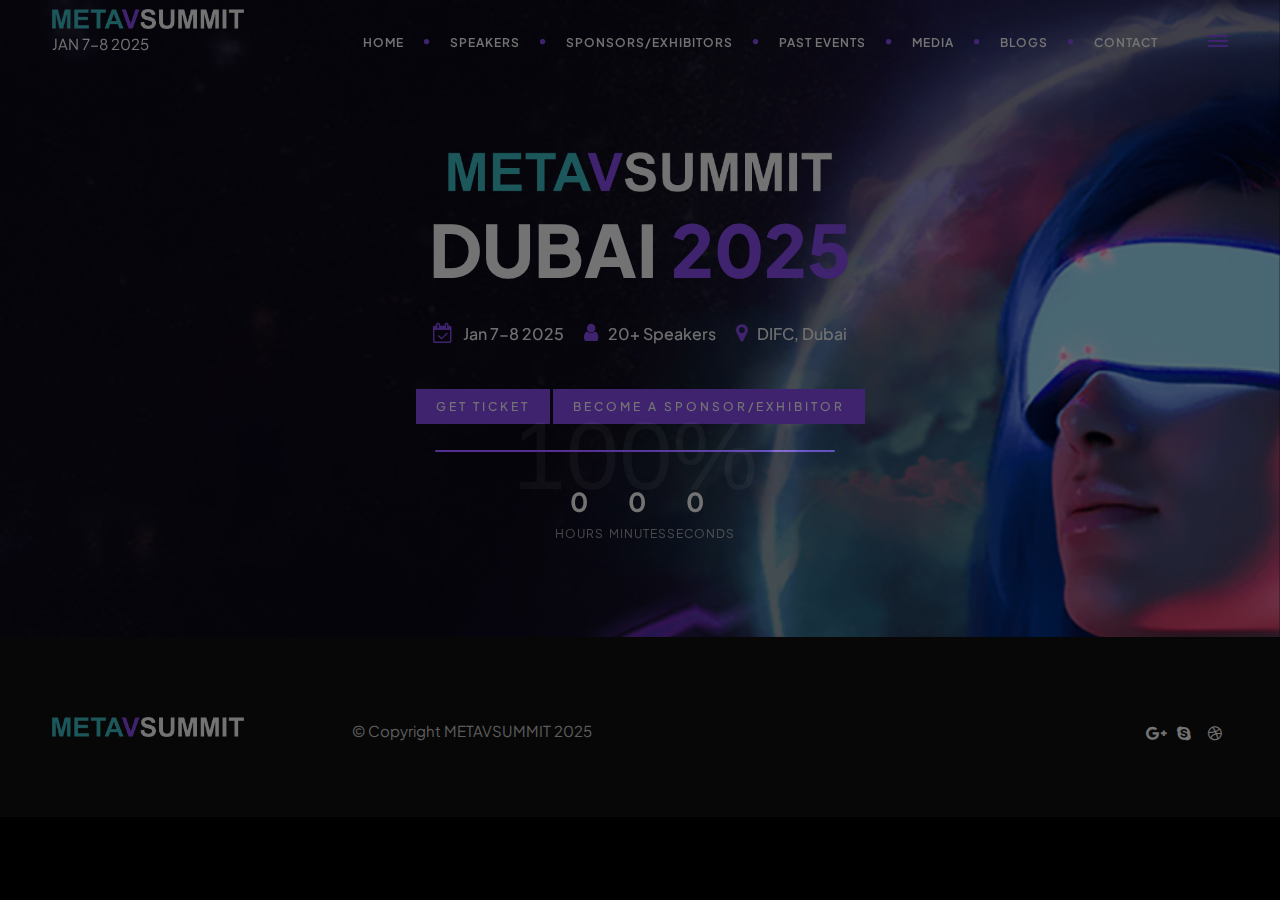
<file: home.html>
<!DOCTYPE html>
<html lang="zxx">

<head>
    <meta charset="utf-8">
    <link rel="icon" href="images/icon.png" type="image/gif" sizes="16x16">
    <title>METAVSUMMIT Dubai Jan 7-8, 2025</title>
    <meta name="viewport" content="width=device-width, initial-scale=1.0">
    <meta name="description" content="">
    <meta name="keywords" content="">
    <meta name="author" content="">

    <!-- CSS Files
    ================================================== -->
    <link href="css/bootstrap.min.css" rel="stylesheet" type="text/css" id="bootstrap">
    <link href="css/bootstrap-grid.min.css" rel="stylesheet" type="text/css" id="bootstrap-grid">
    <link href="css/bootstrap-reboot.min.css" rel="stylesheet" type="text/css" id="bootstrap-reboot">
    <link href="css/plugins.css" rel="stylesheet" type="text/css">
    <link href="css/style.css" rel="stylesheet" type="text/css">
    <link href="css/rev-settings.css" rel="stylesheet" type="text/css">
    <link href="css/color.css" rel="stylesheet" type="text/css">

    <!-- color scheme -->
	<link rel="stylesheet" href="css/colors/magenta.css" type="text/css" id="colors">

	<!-- custom font -->
	<link rel="stylesheet" href="css/font-style.css" type="text/css">
</head>

<body id="homepage">

    <div id="wrapper">

        <!-- header begin -->
        <header class="transparent">
            <div class="info">
                <div class="container">
                    <div class="row">
                        <div class="col-md-12">
                            <div class="column">Toll Free <span class="id-color"><strong>1800.899.900</strong></span></div>
                            <!-- social icons -->
                            <div class="column social">
                                <a href="#"><i class="fa fa-facebook"></i></a>
                                <a href="#"><i class="fa fa-twitter"></i></a>
                                <a href="#"><i class="fa fa-rss"></i></a>
                                <a href="#"><i class="fa fa-google-plus"></i></a>
                                <a href="#"><i class="fa fa-envelope-o"></i></a>
                            </div>
                            <!-- social icons close -->
                        </div>
                    </div>
                </div>
            </div>

            <div class="container">
                <div class="row">
                    <div class="col-md-12">
                        <!-- logo begin -->
                        <div id="logo">
                            <a href="index.html">
                                <img height="20px" class="logo" src="images/mvs.png" alt="">
                                <p>JAN 7-8 2025</p>
                            </a>
                        </div>
                        <!-- logo close -->

                            <!-- small button begin -->
                            <span id="menu-btn"></span>
                            <!-- small button close -->

                            <div class="header-extra">
                                <div class="v-center">
                                    <span id="b-menu">
                                        <span></span>
                                        <span></span>
                                        <span></span>
                                    </span>
                                </div>
                            </div>

                            <!-- mainmenu begin -->
							<ul id="mainmenu" class="ms-2">
                                <li><a href="#section-home">Home<span></span></a></li>
                                <li><a href="#section-speakers">Speakers<span></span></a></li>
                                <li><a href="#section-sponsors">Sponsors/Exhibitors<span></span></a></li>
                                <li><a href="#section-past-events">Past Events<span></span></a></li>
                                <li><a href="#section-media">Media<span></span></a></li>
                                <li><a href="#section-blogs">Blogs<span></span></a></li>
                                <li><a href="#section-contact">Contact<span></span></a></li>
                            </ul>
                            
							
							<!-- mainmenu close -->

                            

                    </div>
                    

                </div>
            </div>
        </header>
        <!-- header close -->


        <!-- content begin -->
        <div id="content" class="no-bottom no-top">
				
			<!-- parallax section -->
            <section id="section-hero" class="full-height v-LEFT jarallax text-light">
            	<img src="images/bg/7.jpg" class="jarallax-img">
                <div class="text-center">
					<div class="container">
						<div class="row">
                            <div class="col-md-12 text-center">
                                <div class="spacer-single"></div>
                                <h1 class="title-3">
                                    <img height="40px" class="logo" src="images/mvs.png" alt="">
                                    <br>DUBAI <span class="id-color">2025</span>
                                </h1>
                            </div>
                            
                            <style>
                                @media (max-width: 768px) {
    .logo {
        height: 20px !important; /* Reduce the height to 20px on mobile devices */
        
    }

    section{
        padding: 0;
    }
}

                            </style>

                            <div class="col-md-6 offset-md-3">
                                <div class="spacer-single"></div>
                                <div class="d-lg-flex justify-content-center">
                                    <div class="h6 padding10 pt0 pb0"><i class="i_h3 fa fa-calendar-check-o id-color"></i>Jan 7-8 2025</div>
                                    <div class="h6 padding10 pt0 pb0"><i class="i_h3 fa fa-user id-color"></i>20+ Speakers</div>
                                    <div class="h6 padding10 pt0 pb0"><i class="i_h3 fa fa-map-marker id-color"></i>DIFC, Dubai</div>
                                </div>
                                <div class="spacer-single"></div>
                                
                                <a href="#section-ticket" class="btn-custom text-white scroll-to my-2">Get Ticket</a>
                                <a href="#section-ticket" class="btn-custom text-white scroll-to my-2">Become a Sponsor/Exhibitor</a>

                                <div class="spacer-double"></div>
                                <div id="defaultCountdown" class="countdown-s1"></div>

                            </div>
                            
						</div>
					</div>
				</div>
            </section>
            <!-- section close -->
            <!-- footer begin -->
        <footer class="style-2">
            <div class="container">
                <div class="row align-items-middle">
                    <div class="col-md-3">
                        <img height="20px" src="images/mvs.png" class="logo-small" alt=""><br>
                    </div>

                    <div class="col-md-6">
                        &copy; Copyright METAVSUMMIT 2025
                    </div>

                    <div class="col-md-3 text-right">
                        <div class="social-icons">
                            <a href="#"><i class="fa fa-google-plus fa-lg"></i></a>
                            <a href="#"><i class="fa fa-skype fa-lg"></i></a>
                            <a href="#"><i class="fa fa-dribbble fa-lg"></i></a>
                        </div>
                    </div>
                </div>
            </div>


            <a href="#" id="back-to-top" class="custom-1"></a>
        </footer>
        <!-- footer close -->
        </div>
    </div>

    
    <div id="de-extra-wrap" class="de_light">
        <span id="b-menu-close">
            <span></span>
            <span></span>
        </span>
        <div class="de-extra-content">
            <h3>Information</h3>
            <p>
                METAVSUMMIT is an event that specialises in helping Metaverse and Web 3.0 Companies and Investors meet under one roof to be able to create business relationships.            </p>

            <div class="spacer10"></div>
            
            <div class="p-4 border">
                <div class="text-center">
                    <h1>700 of 3000</h1>
                   <p>Seats available</p>
                    <a href="#section-ticket" class="btn-custom btn-fullwidth text-white scroll-to">Get Your Ticket</a>
                </div>
            </div>

            <div class="spacer-single"></div>

            <h3>Where &amp; When?</h3>
            <div class="h6 padding10 pt0 pb0"><i class="i_h3 fa fa-calendar-check-o id-color"></i>JAN 7-8 2025</div>
            <div class="h6 padding10 pt0 pb0"><i class="i_h3 fa fa-map-marker id-color"></i>METAVSUMMIT 303, Opal Tower Business Bay, Dubai - U.A.E</div>
            <!-- <div class="h6 padding10 pt0 pb0"><i class="i_h3 fa fa-phone id-color"></i>1 200 300 9000</div> -->
            <div class="h6 padding10 pt0 pb0"><i class="i_h3 fa fa-envelope-o id-color"></i>Email: info@metavsummit.com</div>
        </div>
    </div>
    <div id="de-overlay"></div>

    <!-- Javascript Files
    ================================================== -->
    <script src="js/plugins.js"></script>
    <script src="js/designesia.js"></script>
    <script src="js/validation.js"></script>
    <script src="js/countdown-custom.js"></script>

	</body>

</html>
</file>
<file: css/style.css>
/* ================================================== */
/* created by designesia

* body
* header
	* subheader
* navigation
* content
* section
* footer
* sidebar
* blog
* products
* contact
* coming soon page
* elements
	* address
	* border
	* breadcrumb
	* button
	* columns
	* counter
	* divider
	* dropcap
	* form
	* heading
	* icon font
	* list
	* map
	* package
	* page heading
	* pagination
	* pricing
	* progress bar
	* social icons
	* spacer
	* tabs
	* team
	* testimonial
* media query

/* ================================================== */
@charset "utf-8";
@import url(https://fonts.googleapis.com/css?family=Open+Sans:300,300i,400,400i,600,600i,700,700i,800,800i);
@import url(https://fonts.googleapis.com/css?family=Dosis:400,200,300,500,600,700,800);
@import url(https://fonts.googleapis.com/css?family=Allura);

/* import icons */
@import url("../fonts/font-awesome/css/font-awesome.css");
@import url("../fonts/elegant_font/HTML_CSS/style.css");
@import url("../fonts/et-line-font/style.css");

/* ================================================== */
/* body */
/* ================================================== */
html{
background:#000000 !important;
}

body {
	display:none;
	font-family: "Open Sans",Arial, Helvetica, sans-serif;
	font-size: 13px;
	font-weight:400;
	color: #aaaaaa;
	line-height: 1.8em;
	padding: 0;
	background:#606060;
}

body.de_light,.de_light{
	color:#777777;
}

.rtl,
.rtl .tp-caption{
	text-align:right;
}
.rtl header div#logo{
	float:right;
}
.rtl header nav {
	float:left;
}
.rtl #subheader h1{
	float:right;
	padding-right: 0px;
	margin-right: 0px;
}
.rtl .crumb {
	float:left;
	padding:0;
	margin:0;
}
.rtl .de-team-list .small-border{
	float:right;
}
.rtl .crumb li{
	float:right;
	padding:0 5px;
}

#wrapper{
overflow:hidden;
}

.de-navbar-left #wrapper{
overflow:visible;
}

/* ================================================== */
/*  header	*/ 
/* ================================================== */
	header {
	width: 100%;
	height: 80px;
	position: fixed;
	top: 0;
	left: 0;
	z-index: 1001;
	-webkit-transition: height 0.3s;
	-moz-transition: height 0.3s;
	-ms-transition: height 0.3s;
	-o-transition: height 0.3s;
	transition: height 0.3s;
	background:#101010;
	border-bottom:solid 1px rgba(0,0,0,0.0);
	}
	
	header .info{
	display:none;
	color:#fff;
	text-align:right;
	padding:10px 0 10px 0;
	width:100%;
	z-index:100;
	border-bottom:solid 1px rgba(255,255,255,.2);
	}
	header .info .column{
	display:inline-block;
	padding:0 15px 0 15px;
	font-size:11px;
	letter-spacing:1px;
	}
	header .info .social.column{
	border:none;
	}
	header .info .social i{
	color:#fff;
	font-size:14px;
	display:inline-block;
	float:none;
	padding:0 10px 0 10px;
	}
	header .info strong{
	font-size:12px;
	}
	
	header.header-light .info{
	color:#333;
	}
	header.header-light .info .social i{
	color:#333;
	}
	header.transparent.header-light .info,
	header.transparent.header-light .info .social i{
	color:#fff;
	}
	
	header.header-bg{
	background:rgba(0,0,0,0.5);
	}
	
	header.transparent{
	background:rgba(0,0,0,0.0);
	}
	
	header.autoshow{
	top:-80px;
	}	
	
	header.autoshow.scrollOn,header.autoshow.scrollOff{
	-o-transition:.5s;
	-ms-transition:.5s;
	-moz-transition:.5s;
	-webkit-transition:.5s;
	transition:.5s;
	outline: none;	
	}
	
	header.autoshow.scrollOn{
	top:0;
	}
	
	header.autoshow.scrollOff{
	top:-80px;
	}
	
	header div#logo {
	display: table;
	height: 80px;
	float: left;
	-webkit-transition: all 0.3s;
	-moz-transition: all 0.3s;
	-ms-transition: all 0.3s;
	-o-transition: all 0.3s;
	transition: all 0.3s; 
	}
	header .container-fluid div#logo{
		padding-left: 20px;
	}
	header div#logo .logo-2{
	display:none;
	}
	header div#logo a{
	display:table-cell;
    vertical-align:middle;
	}
	header nav {
	float:right;
	}
	header nav a {
	-webkit-transition: all 0.3s;
	-moz-transition: all 0.3s;
	-ms-transition: all 0.3s;
	-o-transition: all 0.3s;
	transition: all 0.3s; 
	}
	header nav a:hover {
	color: #555; 
	}
	header.smaller:not(.header-bottom):not(.side-header) #mainmenu a{
	padding-top: 18px;
	padding-bottom:18px;
	}
	header.smaller:not(.header-bottom):not(.side-header) #mainmenu li li a{
	padding-top: 0px;
	padding-bottom: 0px;
	}
	header.smaller:not(.header-bottom):not(.side-header) #mainmenu ul{
	top:70px;
	}
	header.smaller:not(.header-bottom):not(.side-header) #mainmenu ul ul{
	top:0px;
	}
	header.smaller:not(.header-bottom):not(.side-header){
	height: 70px;
	background:#101010;
	}
	header.smaller.no-border:not(.header-bottom):not(.side-header){
	border:none;
	}
	header.smaller:not(.header-bottom):not(.side-header) div#logo,
	header.smaller:not(.header-bottom):not(.side-header) .header-extra {
	height:70px;
	}
	
	.logo-smaller div#logo {
	width: 150px;
	height:30px;
	line-height: 65px;
	font-size: 30px;
	}
	.logo-smaller div#logo img{
	line-height: 75px;
	font-size: 30px;
	}
	.logo-smaller  div#logo .logo-1{
	display:none;
	}
	.logo-smaller  div#logo .logo-2{
		display:inline-block;
	}
	.logo-small{
	margin-bottom:20px;
	}
		
	header.de_header_2{
		height:125px;	
	}
	
	header.de_header_2.smaller {
		height:70px;
	}
	
	header.de_header_2.smaller .info{
		position:absolute;
		opacity:0;
		z-index:-1;
	}
	
	header.header-light{
	background:#fff;
	}
	
	header.header-light.transparent{
	background:none;
	}
	
	header.smaller:not(.header-bottom).header-light{
	background:#fff;
	border-bottom-color:#eee;
	}
	
	.de-navbar-left{
	background:#151618 ;
	}
	
	.de-navbar-left #logo{
	padding:40px;
	text-align:center;
	width:100%;
	}
	
	.de-navbar-left header{
	position:relative;
	display:block;
	width:100%;
	height:100%;
	left:0;
	background:none;
	padding:30px;
	padding-right:20px;
	}
	
	
	.de-navbar-left header #mainmenu{
	float:none;
	margin:0;
	padding:0;
	}	
	
	.de-navbar-left header #mainmenu > li{
	display:block !important;
	margin:0;
	float:none;
	text-align:center;
	font-family:"Dosis";
	letter-spacing:5px;
	font-size:14px;
	padding:0;
	padding-top:10px;
	padding-bottom:10px;
	border-bottom:solid 1px rgba(255,255,255,.1);
	}	
	.de_light.de-navbar-left header #mainmenu > li{
	border-bottom:solid 1px rgba(0,0,0,.05);
	}
	.de-navbar-left header #mainmenu > li > a{
	padding:0;
	opacity:.5;
	}	
	.de_light.de-navbar-left header #mainmenu > li > a{
	color:#222;
	}	
	.de-navbar-left header #mainmenu > li a:hover{
	opacity:1;
	}
	.de-navbar-left header #mainmenu > li >a:after{
	content:none;
	}
	.de-navbar-left header nav{
	float:none !important;
	}
	
	
	/* subheader */
	#subheader{
	padding-bottom:70px;
	background:#222;
	}
	#subheader{
	-webkit-background-size: 100% auto !important;
	-moz-background-size: 100% auto !important;
	-o-background-size: 100% auto !important;
	background-size: 100% auto !important;
	}
	.de-navbar-left  #subheader{
	padding-bottom:120px;
	}
	#subheader h1 {
	color:#eceff3;
	margin-top:80px;
	font-size: 32px;
	letter-spacing: 5px;
	float: left;
	padding-right: 40px;
	margin-right: 40px;
	text-transform:uppercase;
	}
	#subheader span {
	letter-spacing:2px;
	display: inline-block;
	font-size: 15px;
	margin-top:88px;
	color:#fff;
	}
	#subheader .crumb{
	font-size:10px;
	letter-spacing:3px;
	margin-top: 90px;
	color:#fff;
	text-transform:uppercase;
	}
	.de-navbar-left.de_light #subheader h1{
	color:#222;
	}
	
	#subheader.style-2 .title-wrap{
	float:left;
	margin-top:60px;
	}
	#subheader.style-2{
	padding:150px 0 150px 0;
	}
	#subheader.style-2 h1{
	font-size:56px;
	text-align:left;
	margin:0;
	float:none;
	font-weight:bold;
	letter-spacing:1px;
	}
	#subheader.style-2 h4{
	color:#fff;
	margin-top:10px;
	font-weight:500;
	text-transform:none;
	}
	

/* ================================================== */
/* navigation */
/* ================================================== */
	.header-custom:not(.header-mobile){
	height:auto;
	position:relative;
	width:100%;
	left:0;
	}
	.header-custom:not(.header-mobile) nav{
	display:block;
	width:100%;
	text-align:center;
	margin-bottom:-1px;
	float:none;
	}
	.header-custom:not(.header-mobile).s2 nav{
	text-align:left;
	background:none;
	margin:0;
	padding:0;
	float:left;
	}	
	.header-custom:not(.header-mobile) nav #mainmenu{
	display:inline-block !important;
	margin:0;
	float:none;
	padding:0;
	}
	.header-custom:not(.header-mobile) #mainmenu > li > a{
	padding: 20px 0px 20px 20px;
	line-height:20px;
	}
	.header-custom:not(.header-mobile) #mainmenu > li:first-child > a{
	padding-left:0;
	}
	.header-custom:not(.header-mobile) div#logo{
	width:100%;
	}
	.header-custom:not(.header-mobile) div#logo img{
	text-align:center;
	}
	.header-custom:not(.header-mobile) #mainmenu li > ul,
	.header-custom:not(.header-mobile) #mainmenu li:hover > ul{
	margin-top:-20px;
	}
	
	.header-custom:not(.header-mobile) #mainmenu li ul ul,
	.header-custom:not(.header-mobile) #mainmenu li:hover ul ul {
	top:20px;
	}
	.header-custom:not(.header-mobile) #mainmenu li ul.mega,
	.header-custom:not(.header-mobile) #mainmenu li:hover ul.mega{
	margin-top:60px;
	}
	.header-custom:not(.header-mobile) .menu-group{
	background:rgba(255,255,255,.02);
	margin-bottom:-1px;
	height:60px;
	padding-top:-1
	}
	.header-custom:not(.header-mobile) .form-default{
		margin-top:-5px;
	}
	.header-custom.header-light:not(.header-mobile) .menu-group{
	background:rgba(0,0,0,.05);
	}
	
	#mainmenu {
	font-family:"Open Sans", Arial, Helvetica, sans-serif;
	float: right;
	font-size:11px;
	font-weight:400;
	letter-spacing:3px;
	text-transform:uppercase;
	}	
	
	#mainmenu ul {
	float: right;
	margin: 0px 0px;
	padding: 0px 0px;
	height: 30px;
	}
	
	#mainmenu li {
	margin: 0px 0px;
	padding: 0px 0px;
	float: left;
	display: inline;
	list-style: none;
	position: relative;
	}
	
	#mainmenu a{
	line-height:30px;
	}
		
	#mainmenu > li > a{
	line-height:35px;
	}
		
	#mainmenu a {
	display: inline-block;
	padding: 25px 0px 25px 20px;
	text-decoration: none;
	text-align:center;
	outline:none;
	}
	
	#mainmenu a,
	header.transparent.header-light #mainmenu a{
	color:#fff;
	}
	
	#mainmenu li a:after { float:right; position:relative; font-family:"FontAwesome"; content:"\f111"; font-size:6px; margin-left:20px; margin-top:0px; color:#FAB702; }
	
	#mainmenu li:last-child a:after{display:none;}	
	
	
	#mainmenu.dotted-separator li a:after{
	content:"\f111";
	font-size:6px;
	}	
	
	#mainmenu.line-separator li a:after{
	content:"/";
	font-size:14px;
	}	
	
	#mainmenu.circle-separator li a:after{
	content:"\f10c";
	font-size:9px;
	}	
	
	#mainmenu.strip-separator li a:after{
	content:"\f068";
	font-size:9px;
	}	
	
	#mainmenu.plus-separator li a:after{
	content:"\f067";
	font-size:11px;
	}	
	
	#mainmenu.square-separator li a:after{
	content:"\f096";
	font-size:11px;
	}		
	
	#mainmenu.no-separator li a:after{
	font-size:0px;
	}
	
	#mainmenu.ms-2{
		letter-spacing:1px;
		font-weight: bold;
	}
	
	#mainmenu.ms-2 > li{
		font-size: 12px;
		font-weight:600;
	}
	
	#mainmenu li li {
	font-size: 10px;
	font-weight: normal; 
	border-bottom: solid 1px #333;
	}
	
	#mainmenu li li:last-child {
	border-bottom: none;
	}
	

	#mainmenu li li a {
	padding: 0px 12px 0px 12px;
	border-top: none;
	color: #ccc;
	width:201px;
	border-left:none;
	text-align:left;
	}
	
	#mainmenu li li a:hover{
	color:#111;
	}
	
	#mainmenu li li a:after {
	content:none !important;
	}
	
	#mainmenu li li li a {
	background: #222327;
	}
	
	#mainmenu li li a:hover {
	color:#111;
	background: #1a8b49;
	}
	
	/* new added menu */
	
	#mainmenu li > ul {
	width: 201px;
	height: 0;
	position: absolute;
	top: 80px;
	left: 0px;
	z-index: 10;
	opacity:0;
	margin-top:5px;
	overflow:hidden;
	}	
	
	#mainmenu li:hover > ul {
	opacity:1;
	height:auto;
	margin-top:0px;
	overflow:visible;
	}	
	
	#mainmenu li ul.mega ul {
	width: 201px;
	height: auto;
	position: absolute;
	top: 80px;
	left: 0px;
	z-index: 10;
	visibility:hidden;
	opacity:0;
	margin-top:5px;
	}
	
	/* close new added menu */
	
	#mainmenu li li {
	display: block;
	float: none;
	}
	
	
	#mainmenu ul li:hover > a{
	color:#222;
	}
	
	header.header-mobile #mainmenu li ul {
	visibility: visible;
	opacity:1;
	margin-top:0px;
	}
	
	#mainmenu li ul{		
	background: #222327;
	}
	
	#mainmenu li ul ul {
	left: 100%;
	top: 0px;
	}
	
	#mainmenu li:hover > ul {
	color: #1a8b49;
	}
	
	#mainmenu select {
	padding: 10px;
	height: 36px;
	font-size: 14px;
	border: none;
	background: #ff4200;
	color:#eceff3;
	}
	
	#mainmenu select option {
	padding: 10px;
	}
	
	
	header.header-light #mainmenu > li > a,
	header.transparent.smaller.header-light #mainmenu > li > a{
	color:#333;
	}
	
	#mainmenu > li ul.mega{
	position:fixed;
	left:0;
	height:0%;
	width:100%;
	visibility: hidden;
	opacity: 0;
	overflow:hidden;
	}
	#mainmenu li:hover ul.mega{
	visibility: visible;
	opacity: 1;
	}
	#mainmenu li ul.mega > li,
	#mainmenu li ul.mega > li a{
		width:100%;
	}
	#mainmenu li ul.mega li.title{
		padding:0px 10px 10px 15px;
		text-align:left;
		color:#fff;
		font-weight:bold;
	}
	#mainmenu li ul.mega > li ul{
		position:static;
		visibility: visible;
		opacity: 1;
		left:0;
		float:none;		
		width:100%;
	}
	#mainmenu ul.mega > li ul li{
		margin:0;
		padding:0;
	}
	
	#mainmenu ul.mega > li ul li a{
		margin:0;
	}
	
	#mainmenu ul.mega > li ul li:last-child{
		border-bottom:solid 1px #333333;
	}

	#mainmenu li ul.mega .menu-content{
		background:#222327;
		padding:30px;
	}
	header.header-mobile #mainmenu > li ul.mega{
	visibility: visible;
	opacity: 1;
}
	header:not(.header-mobile) #mainmenu > li:hover ul.mega{
		height:auto;
	}
	
	#menu-overlay{
	position:fixed;
	width:100vw;
	height:100%;
	background:rgba(0,0,0,.9);
	color:#ffffff;
	z-index:10000;
	overflow-y:auto;
	display:none;
	}
	#menu-overlay.slideDown{
		top:-100%;
	}
	
	#mo-button-open{
	position:absolute;
	display:block;
	width:36px;
	right:20px;
	margin-top:22px;
	overflow:hidden;
}

	#mo-button-open div{
		width:100%;
		height:4px;
		background:#ffffff;
		margin-bottom:7px;
	}

	#mo-button-open:hover div:nth-child(1){
		margin-left:50%;
	}

	#mo-button-open:hover div:nth-child(2){
		margin-left:25%;
	}

	#mo-button-close {
		position:absolute;
		margin-top:32px;
		right:30px;
		display: block;
		width: 40px;
		height: 40px;
		cursor: pointer;
	}

	#mo-button-close .line-1,
	#mo-button-close .line-2 {
		width: 40px;
		height: 4px;
		background: #ffffff;
		position: absolute;
		border-radius: 10px;
		right:0px;
	}

	#mo-button-close .line-1 {
		-webkit-transform: rotate(-45deg);
		-moz-transform: rotate(-45deg);
		-o-transform: rotate(-45deg);
		transform: rotate(-45deg);
	}

	#mo-button-close .line-2 {
		-webkit-transform: rotate(45deg);
		-moz-transform: rotate(45deg);
		-o-transform: rotate(45deg);
		transform: rotate(45deg);
	}

	#mo-button-close:hover .line-1,
	#mo-button-close:hover .line-2 {
		-webkit-transform: rotate(0deg);
		-moz-transform: rotate(0deg);
		-o-transform: rotate(0deg);
		transform: rotate(0deg);
	}



	#mo-menu ul, #mo-menu li{
		padding:0;
		margin:0;
		list-style:none;
	}

	#mo-menu{
		font-size:16px;
		margin-left:-30px;
	}

	#mo-menu a{
		text-decoration:none;
		color:#ffffff;
	}

	#mo-menu li ul a{
		color:#888888;
	}

	#mo-menu li ul a:hover{
		color:#ffffff;
	}

	#mo-menu > li > a{
		font-size:40px;
		padding:15px 0;
		display:inline-block;
	}

	#mo-menu > li{
		display:block;
		width:100%;
		opacity:0;
	}

	#mo-menu > li > ul{
		overflow: hidden;
		max-height: 0;
		transition: max-height 0.5s cubic-bezier(0, 1, 0, 1);
	}

	#mo-menu:not(.mo-center) > li > ul{
		width:100%;
	}

	#mo-menu > li > ul.full {
	  max-height: 2000px;
	  transition: max-height 1s ease-in-out;
	}

	#mo-menu.mo-center{
		text-align:center;
	}

	#mo-menu.mo-center > li > ul{
		margin-left:15px;
	}

	#mo-menu .menu-content ul li{
		padding:0;
		margin:0;
		list-style:none;
	}

	#mo-menu li ul.mega .menu-content{
		padding:0px;
	}
	
	/* menu toggle for mobile */
	#menu-btn{
	display:none;
	float:right;
	margin-top:5px;
	width:36px;
	height:36px;
	padding:6px;
	text-align:center;
	cursor:pointer;
	}

	.header-extra{
		float: right;
		padding-left: 50px;
		height: 80px;
		display: table;
	}

	.v-center{
		display: table-cell;
		vertical-align: middle;
	}

	#b-menu,
	#b-menu-close {
		display: block;
		cursor: pointer;
		height: 20px;
		margin-top: 32px;
	}
	#b-menu > span{
		display: block;
		width: 20px;
		height: 2px;
		margin:3px 0 3px 0;
		background:#fff;
	}

	#b-menu-close > span{
		display: block;
		width: 20px;
		height: 2px;
		background:#fff;
		position: absolute;
	}

	#b-menu-close{
		position:absolute;
		padding-top:10px;
		right:40px;
		top:20px;
		width:20px;
		height:20px;
	}

	#b-menu-close span:nth-child(1){
		-webkit-transform: rotate(45deg);
		-moz-transform: rotate(45deg);
		-o-transform: rotate(45deg);
		transform: rotate(45deg);
	}

	#b-menu-close span:nth-child(2){
		-webkit-transform: rotate(-45deg);
		-moz-transform: rotate(-45deg);
		-o-transform: rotate(-45deg);
		transform: rotate(-45deg);
	}
	
	.header-light #menu-btn{
	background:none;
	}
	
	#menu-btn:before{
	font-family:FontAwesome;
	content: "\f0c9";
	font-size:24px;
	color:#eceff3;
	}
	
	.header-light #menu-btn:before{
	color:#333;
	}
	
	#menu-btn.unclick:before{
	content: "\f0c9";
	}
	
	#menu-btn.clicked:before{
	content: "\f00d";
	}
	
	#menu-btn:hover{
	background:#fff;
	}
	
	#menu-btn:hover:before{
	color:#222;
	}
	
	/* menu toggle animated */
	
	#nav-toggle {
	float:right;
	  width: 60px;
	  height: 20px;
	  position: relative;
	  margin: 15px auto;
	  -webkit-transform: rotate(0deg);
	  -moz-transform: rotate(0deg);
	  -o-transform: rotate(0deg);
	  transform: rotate(0deg);
	  -webkit-transition: .5s ease-in-out;
	  -moz-transition: .5s ease-in-out;
	  -o-transition: .5s ease-in-out;
	  transition: .5s ease-in-out;
	  cursor: pointer;
	  padding:10px;
	  z-index:100;
	}

	#nav-toggle span{
	  display: block;
	  position: absolute;
	  height: 2px;
	  width: 50%;
	  background: #fff;
	  border-radius: 9px;
	  opacity: 1;
	  -webkit-transform: rotate(0deg);
	  -moz-transform: rotate(0deg);
	  -o-transform: rotate(0deg);
	  transform: rotate(0deg);
	  -webkit-transition: .25s ease-in-out;
	  -moz-transition: .25s ease-in-out;
	  -o-transition: .25s ease-in-out;
	  transition: .25s ease-in-out;
	}

	#nav-toggle span:nth-child(1) {
	  top: 10px;
	}

	#nav-toggle span:nth-child(2) {
	  top: 18px;
	}

	#nav-toggle span:nth-child(3) {
	  top: 26px;
	}

	#nav-toggle.open span:nth-child(1) {
	  top: 18px;
	  -webkit-transform: rotate(135deg);
	  -moz-transform: rotate(135deg);
	  -o-transform: rotate(135deg);
	  transform: rotate(135deg);
	}

	#nav-toggle.open span:nth-child(2) {
	  opacity: 0;
	}

	#nav-toggle.open span:nth-child(3) {
	  top: 18px;
	  -webkit-transform: rotate(-135deg);
	  -moz-transform: rotate(-135deg);
	  -o-transform: rotate(-135deg);
	  transform: rotate(-135deg);
	}
	
	#menu-wrapper{
	width:100%;
	height:100%;
	background:rgba(0,0,0,.95);
	position:fixed;
	top:0;
	left:0;	
	text-align:center;
	height:0;
	overflow-y:auto;
	}
	
	#menu-wrapper  nav{
	display:inline-block;
	margin:20px auto 80px auto;
	padding:0;
	float:none;
	font-size:26px;
	opacity:0;
	}


/* ================================================== */
/* content */
/* ================================================== */
	#content {
	width:100%;
	background:#fff;
	padding:90px 0 90px 0;
	z-index:100;
	}
	
	.de_light #content{
	background:#fff;
	}
		
	
	#content{
	background:#101010;
	}


/* ================================================== */
/* section */
/* ================================================== */
	section{padding:90px 0 90px 0;}
	section{background:#101010;}
	
	section.custom-1{
	border-bottom-left-radius: 100% 100%;
	border-bottom-right-radius: 100% 100%;
	overflow:hidden;
	}
	
	.de-navbar-left .container-fluid .container{
	width:100% !important;
	}
	
	.de-navbar-left section{
	padding:70px;
	}
	
	.de_light section{
	background:#fff;
	}
	
	.bg-white{
	background:#ffffff;
	}
	
	.section-fixed {
	position:fixed;
	width:100%;
	min-height:100%;
	height:auto;
	}
	
/* ================================================== */
/* footer */
/* ================================================== */
footer {
	background: #101010;
	color: #ccc;
	padding: 80px 0 0 0;
	}
	
	footer h3, .de_light footer h3 {
	color:#fff;
	font-size: 20px;
	}
	
	footer a {
	color: #ccc;
	text-decoration:none !important;
	}
	
	footer a:visited {
	color: #ccc;
	}
	
	footer.light{
		color:#606060;
		background:#fff;
	}
	
	footer.light .subfooter{
	background:#f8f8f8;
	}
	
	footer.light a{
		color:#606060 !important;
		text-decoration:none;
	}

	.de-navbar-left footer{
	padding:70px 70px 0 70px;
	}
	
	.subfooter{
	background:#0b0b0b;
	padding:30px 0 20px 0;
	}
	
	.subfooter.light{
		border-top:solid 1px #ddd;
		background:#fff;
	}
	
	.de-navbar-left footer.light .subfooter{
	background:none;
	}
	
	.de-navbar-left .subfooter{
	background:none;
	}
	
	header.side-header{
	border-bottom:none !important;
	margin:0;
	}
	
	header.side-header .social-icons-2{
	margin:0 auto;
	margin-top:50px !important;
	float:none;
	text-align:center;
	}
	
	header.side-header .social-icons-2 a{
	display:inline-block;
	margin:0 2px 0 2px;
	background:#555;
	width:36px;
	height:36px;
	padding-top:5px;
	display:inline-block;
	text-align:center;
	border-radius:20px;
	-moz-border-radius:20px;
	-webkit-border-radius:20px;
	opacity:.2;	
	}
	
	.de_light header.side-header .social-icons-2 a{
	background:#fff;
	color:#333;
	}
	
	header.side-header .social-icons-2 a:hover{
	opacity:1;
	}	
	
	.de-navbar-left.de_light header, .de-navbar-left.de_light{background:#f9f9f9;}

	header.header-mobile{
	position:relative;
	background:#111;
	z-index:1000;
	}
	
	header.header-mobile.header-light{
	background:#fff;
	}
	
	header.smaller.header-scroll:not(.autoshow){
	position:absolute;
	}

	header.smaller #b-menu,
	header #b-menu-close{
		margin-top: 27px;
	}
	
	
	.header-bottom .info{
	display:none !important;
	}
	
	#de-sidebar{
	position:absolute;
	}
	

/* ================================================== */
/* blog */
/* ================================================== */
	.blog-list {
	margin: 0;
	padding: 0;
	}
	/* blog list */
	.blog-list li {
	list-style: none;
	line-height: 1.7em;
	margin-bottom: 60px;
	margin-top:10px;
	padding-bottom:15px;
	border-bottom:solid 1px rgba(255,255,255,.1);
	}
	.de_light .blog-list li{
	border-bottom:solid 1px #ddd;
	}
	.blog-list h3,
	.blog-read h3{
	margin-top:20px;
	}	
	.blog-list h3 a{
	color:#fff;
	}
	.de_light  .blog-list h3 a{
	color:#111;
	}
	.de_light  .text-light  .blog-list h3 a{
	color:#fff;
	}
	.blog-list .btn-more{
	padding:3px 25px 3px 25px;
	color:#111;
	text-transform:uppercase;
	text-decoration:none;
	font-weight:700;
	float:right;
	}
	.blog-list .btn-more:hover{
	background:#fff;
	}
	.de_light .blog-list .btn-more:hover{
	background:#222;
	color:#fff;
	}
	.blog-list .post-text,
	.blog-read .post-text{
	padding-left:80px;
	}
	.blog-list img{
	border-bottom:solid 4px;
	}
	.blog-list .blog-slider{
	margin-bottom:-60px;
	}
	.blog-list .date-box,
	.blog-read .date-box{
	width: 60px;
	position: absolute;
	text-align: center;
	text-shadow:none;
	}
	.blog-list .date-box .day, .blog-list .date-box .month {
	display: block;
	color:#fff;
	text-align:center;
	width:60px;
	z-index:100;
	}
	
	.de_light .blog-list .date-box .day, .de_light .blog-read .date-box .month {
	color:#111;
	}
	
		
	.blog-list .date-box .month {
	font-size:14px;
	}
	
	
	.blog-list .date-box .day,
	.blog-read .date-box .day{
	color:#111;
	font-weight:600;
	font-size: 32px;
	padding-top:45px;
	padding-bottom:10px;
	}
	
	.blog-list .date-box .month,
	.blog-read .date-box .month 	{
	color:#fff;
	font-family:"Open Sans";
	font-weight:600;
	letter-spacing:16px;
	padding:7px 0 7px 0;
	border-bottom:solid 4px #333;
	}

	.de_light .blog-list .date-box .month,
	.de_light .blog-read .date-box .month	{
	border-bottom-color:#ddd;
	}
	
	.de_light  .text-light  .blog-list .date-box .month{
	color:#fff;
	}
	
	.blog-snippet li{
	border-bottom:none !important;
	margin-bottom:0;
	}
	
	#blog-carousel .item{
	width:100%;
	}
	
	/* blog comment */
	#blog-comment {
	margin-left: 80px;
	}
	
	#blog-comment h5 {
	margin-bottom: 10px;
	}
	
	#blog-comment ul, #blog-comment li {
	list-style: none;
	margin-left: -30px;
	padding-left: 0;
	}
	
	#blog-comment ol{
	padding-left:30px;
	}
	
	#blog-comment li {
	min-height: 70px;
	margin-bottom: 20px;
	padding-bottom: 20px;
	border-bottom: solid 1px rgba(255,255,255,.1);
	}
	
	#blog-comment li .avatar {
	position: absolute;
	margin-top: 5px;
	}
	
	#blog-comment .comment {
	margin-left: 90px;
	}
	
	#blog-comment li {
	min-height: 70px;
	font-size: 12px;
	line-height: 1.6em;
	}
	
	#blog-comment li li {
	margin-left: 55px;
	padding-bottom: 0px;
	margin-top: 20px;
	padding-top:20px;
	border-top: solid 1px rgba(255,255,255,.1);
	border-bottom: none;
	}
	
	#blog-comment li li .avatar {
	position: absolute;
	}
	
	#blog-comment li li .comment {
	}
	
	.comment-info {
	margin-left: 90px;
	margin-bottom: 5px;
	}
	
	.comment-info span {
	}
	
	.comment-info .c_name {
	display: block;
	font-weight: 700;
	}
	
	.comment-info .c_reply {
	padding-left: 20px;
	margin-left: 20px;
	border-left: solid 1px rgba(255,255,255,.1);
	font-size: 12px;
	}
	
	.comment-info .c_date {
	font-size: 12px;
	}
	
	.blog-list h3, .blog-read h3 {
	letter-spacing:normal;
	font-size:24px;
	text-transform:none;
	}

	/* blog comment form */
	#commentform label {
	display: block;
	}
	#commentform input {
	width: 290px;
	}
	#commentform input:focus {
	border: solid 1px #999;
	background: #fff;
	}
	#commentform textarea {
	width: 97%;
	padding: 5px;
	height: 150px;
	color:#333;
	}
	#commentform textarea:focus {
	border: solid 1px #999;
	background: #fff;
	}
	#commentform input.btn {
	width: auto;
	}
	
	.post-meta {
	margin: 0px 0 10px 0px;
	border: solid 1px #eee;
	border-left:none;
	font-size:11px;
	display:table;
	table-layout: fixed;
	margin-left:80px;
	}
	.post-meta span {
		display:table-cell;
		padding:10px 20px 10px 20px;
		text-align:center;
		border-left:solid 1px #eee;
	}
	.post-meta span i {
	float: none;
	margin-right:20px;
	}
	.post-image img {
	width:100%;
	margin-bottom: 0px;
	}
	.post-meta{
	border-color:#222;
	}
	.post-meta span{
	border-color:#222;
	}
	
	.de_light .post-meta {
	border: solid 1px #eee;
	}
	.de_light .post-meta span {
	border-left:solid 1px #eee;
	}
	


	
	.blog-slide{
	padding:0;
	margin:0;
	}

/* ================================================== */
/* products */
/* ================================================== */

.products{
padding:0;
list-style:none;
}
.products li{
margin-bottom:40px;
}
.product .price{
margin-bottom:10px;
font-size:16px;
}
.product h4{
font-weight:500;
}
.product img{
background:#333;
border:solid 1px #fff;
margin-bottom:10px;
border-radius:5px;
-moz-border-radius:5px;
-webkit-border-radius:5px;
}
.product .btn-line{
	width:100%;
}
.de_light .product img{
padding:0;
border:solid 1px #ddd;
}	
	
/* ================================================== */
/* contact form */
/* ================================================== */
	.error {
	padding:20px;
	border:none;
	display: none;
	color: #d9534f;
	border:solid 1px #d9534f;
	font-size: 12px;
	}
	.success {
	padding:20px;
	display: none;
	color: #5cb85c;
	border:solid 1px #5cb85c;
	margin-bottom: 20px;
	}
	.error img {
	vertical-align: top;
	}
	.full {
	width: 98%;
	}

	#contact_form{
	margin-top:20px;
	}
	
	#contact_form input[type=text],#contact_form textarea,#contact_form input[type=email],#contact_form input[type=number],#search{
	padding:10px;
	margin-bottom:20px;
	color:#fff;
	border:solid 1px rgba(0,0,0,.3);
	background:rgba(0,0,0,.2);
	border-radius:0 !important;
	height:auto;
	}

	.de_light #contact_form input[type=text],.de_light #contact_form textarea,.de_light #contact_form input[type=email], .de_light #search
		{
		border:solid 1px #ddd;
		background:#f5f5f5;	
		color:#333 !important;
		}

	
	
	
	#contact_form input[placeholder],#contact_form textarea[placeholder]{
	color:#eee;
	}
	
	#contact_form input[type=submit].btn-line{
	background:none;
	padding:8px 20px;
	}
	
	#contact_form input[type=submit].btn-line:hover{
	background:#111;
	border-color:#111;
	}
	
	#contact_form textarea{
	height:178px;
	}
	
	.form-default input[type=text]{
	background:#1D1E1F;
	border:none;
	font-size:14px;
	padding:2px 10px 2px 10px;
	color:#ffffff;
	}
	
	.header-light .form-default input[type=text]{
	background:#f2f2f2;
	color:#333333;
	}
	
	.pop-search .form-default{
	width:100%;
	top:5px;
	left:0;
	position:absolute;
	z-index:1;
	display:none;
	}
	
	.pop-search .form-default input[type=text]{
	width:100%;
	font-size:24px;
	padding:13px;
	outline:none;
	}
	.pop-search-click{
	display:inline-block;
	position:absolute;
	top:20px;
	cursor:pointer;
	z-index:100;
	}
	.pop-search-click:before{
	margin-left:-15px;
	font-family:"FontAwesome";
	content:"\f002";
	}
	.pop-search-click.click:before{
	content:"\f00d";
	}

	
	.error_input{
	border-color:#D31E2B !important;
	}

/* ================================================== */
/* coming soon page */
/* ================================================== */
	
	.coming-soon .logo{
	margin:0;
	padding:0;
	}
	
	.coming-soon h2{
	margin-top:0;
	color:rgba(255,255,255,.8);
	font-weight:400;
	}
	
	.coming-soon  .social-icons i{
	font-size:20px;
	margin-left:10px;
	margin-right:10px;
	}
	
	.coming-soon .social-icons i:hover{
	background:none;
	color:rgba(255,255,255,.2) !important;
	}
	
	
	.arrow-up, .arrow-down {
	width: 0; 
	height: 0; 
	border-left: 40px solid transparent;
	border-right: 40px solid transparent;
	border-bottom: 40px solid #fff;
	position:fixed;
	margin-left: auto;
	margin-right: auto;
	left: 0;
	right: 0;
	bottom:0;
	cursor:pointer;
	z-index:101;
	}
	
	.arrow-down {
	border-top: 40px solid #fff;
	border-bottom:none;
	position:fixed;
	z-index:102;
	top:-40px;
	}
	
	.arrow-up:before{
	font-family:"FontAwesome";
	font-size:20px;
	content:"\f067";
	color:#222;
	position:relative;
	top:12px;
	margin:0 0 0 -8px !important;
	}
	
	.arrow-down:before{
	font-family:"FontAwesome";
	font-size:20px;
	content:"\f068";
	color:#222;
	position:relative;
	top:-35px;
	margin:0 0 0 -8px !important;
	}
	

/* ================================================== */
/* elements */
/* ================================================== */
	
	/* address */
	/* ------------------------------ */
	address{
	margin:0;
	margin-top:20px;
	}
	address span {
	display: block;
	border-bottom:solid 1px #222;
	padding-bottom:5px;
	margin-bottom:5px;
	font-weight:300;
	}
	
	footer.light address span {
	border-bottom:solid 1px #eee;
	}
	
	.de_light .widget_text address span {
	border-bottom:solid 1px #ddd;
	}
	
	address span strong {
        display: inline-block;
        width: 60px;
    }
	
	address span{
	border-bottom-color:#222;
	}
	
	address span i{
	margin-top:5px;
	margin-right:20px;
	float:none;
	}
	
	address span strong {
	display: inline-block;
	}
	
	address span a{
	color:#eceff3;
	}
	
	.de_light #sidebar .widget address span{
	border-bottom:solid 1px #ddd;
	}
	
	.de_light #sidebar .widget address a{
	color:#333;
	}
	
	
	/* border */
	/* ------------------------------ */
	.small-border{
	height:1px;
	width:120px;
	background:#ccc;
	display:block;
	margin:0 auto;
	margin-top:20px;
	margin-bottom:30px;
	}
	
	.tiny-border{
	height:3px;
	width:60px;
	display:block;
	margin:0 auto;
	margin-top:20px;
	margin-bottom:30px;
	}
	
	/* breadcrumb */
	/* ------------------------------ */
	.crumb {
	color:#777;
	float: right;
	font-size: 12px;
	}
	.de-navbar-left.de_light #subheader .crumb{
	color:#333;
	}
	.crumb li {
	display: inline;
	text-decoration: none;
	padding: 0 2px 0 2px;
	}
	
	.crumb a{
	text-decoration:none;
	}
	
	.de_light .crumb a:hover{
	color:#fff;
	}

	
	/* button */
	/* ------------------------------ */
	.btn-line, a.btn-line{
	border:solid 1px #222;
	color:#fff;
	font-weight:500;
	font-size:12px;
	border-radius:0;
	-moz-border-radius:0;
	-webkit-border-radius:0;
	padding:3px;
	padding-left:30px;
	padding-right:50px;
	text-transform:uppercase;
	display:inline-block;
	text-align:center;
	letter-spacing:2px;
	text-decoration:none;
	
	}

	.de_light a.btn-line{
		color:#111;
		border:solid 1px #dddddd;
	}

	.btn-line, a.btn-line,
	.text-light a.btn-line{
	border:solid 1px rgba(255,255,255,.2);
	color:#fff;
	}
	

	.btn-line:hover, a.btn-line:hover{
	background:#fff;
	color:#111;
	border-color:#fff;
	}
	
	a.btn-line:after{
		position:absolute;
		padding-left:0px;
		margin-top:1px;
	}
	
	a.btn-line:hover:after{
		position:absolute;
		padding-left:10px;
	}
	
	.btn-line:after,  a.btn-line:after{
	color:#fff;
	}
	
	.btn-line:hover:after, a.btn-line:hover:after, a.btn-line.hover:after{
	color:#fff;
	}
	
	.btn-line:hover:after, a.btn-line:hover:after, a.btn-line.hover:after{
	color:#111;
	}
	
	a.btn-text{
	text-decoration:none;
	display:inline-block;
	color:#111;
	font-weight:600;
	padding:0;
	}
	
	a.btn-text:after{
	font-family:FontAwesome;
	content: "\f054";
	padding-left:10px;
	}
	
	a.btn-text{
	color:#fff;
	}
	
	a.btn-big{
	font-size:14px;
	color:#eceff3;
	letter-spacing:1px;
	line-height:normal;
	font-weight:bold;
	text-transform:uppercase;
	border:solid 1px #fff;
	padding:10px 50px 10px 30px;
	}
	a.btn-big:after{
	font-family:FontAwesome;
	content: "\f054";
	margin-left:20px;
	margin-top:3px;
	}
	
	.de_light a.btn-big{
	font-weight:normal;
	}
	
	.btn-line, a.btn-line{
	color:#eceff3;
	}
	
	.btn-line:after, a.btn-line:after{
	font-family:FontAwesome;
	content: "\f054";
	margin-left:10px;
	}
	
	a.btn-line-black, .de_light a.btn-line-black{
	border:solid 1px #111;
	color:#111;
	border-radius:0;
	-moz-border-radius:0;
	-webkit-border-radius:0;
	font-weight:normal;
	}
	
	a.btn-line-black:hover{
	background:#111;
	color:#fff;
	}
	
	
	a.btn-line-white, .de_light a.btn-line-white{
	border:solid 1px #fff;
	padding:7px 25px 7px 25px;
	color:#fff;
	text-decoration:none;
	text-transform:uppercase;
	border-radius:0;
	-moz-border-radius:0;
	-webkit-border-radius:0;
	font-weight:normal;
	font-size:12px;
	letter-spacing:2px;
	}
	
	a.btn-line-white:hover{
	background:#fff;
	color:#fff;
	}
	
	a.btn-line.black,
	a.btn-line.black:hover{
	border-color:#111111;
	color:#111111;
	}
	a.btn-line.black:hover{
	color:#ffffff;
	background:#111111;
	}
	a.btn-line.black:after,
	.de_light a.btn-line.black:after{
	color:#111111;	
	}
	a.btn-line.black:hover:after{
	color:#ffffff;
	}
	
	.de_light a.btn-line-black:hover{
	background:#111;
	color:#fff;
	}
	
	.btn-fullwidth{
	width:100%;
	}
	
	a.btn-slider{
	display:inline-block;
	font-size:13px;
	font-weight:600;
	color:#fff;
	letter-spacing:3px;
	line-height:normal;
	text-decoration:none;
	text-transform:uppercase;
	border:solid 1px rgba(255,255,255,.5);
	padding:10px 30px 10px 30px;
	}
	a.btn-slider.dark{
	color:#333;
	border:solid 1px rgba(0,0,0,.5);	
	}
	a.btn-slider:after{
	font-family:FontAwesome;
	content: "\f054";
	margin-left:10px;
	}
	a.btn-slider:hover{
	color:#222;
	background:#fff;
	border-color:#000;
	border:solid 2px #fff;
	}
	a.btn-slider.dark:hover{
	color:#fff;
	background:#333;
	border:solid 1px rgba(0,0,0,.5);	
	}
	
	a.btn-custom,
	input.btn-custom{
	font-size:13px;
	color:#222;
	letter-spacing:3px;
	line-height:normal;
	text-decoration:none;
	text-transform:uppercase;
	padding:7px 25px 7px 25px;
	background:#fff;
	display:inline-block;
	}
	a.btn-custom:hover{
	color:#222;
	opacity:.8;
	}
	
	a.btn-black{
	font-size:13px;
	color:#fff;
	letter-spacing:3px;
	font-weight:bold;
	text-decoration:none;
	text-transform:uppercase;
	padding:7px 25px 7px 25px;
	background:#111;
	display:inline-block;
	}
	
	/* text-color-overide bootstrap */
	.nav-pills .nav-link.active, .nav-pills .show>.nav-link{
		border-radius:0;
	}
	
	.nav-pills.np-1 .nav-item{
		font-weight:bold;
		font-size:15px;
	}

	.font-weight-bold{
		font-weight: bold !important;
	}
	
	/* columns */
	/* ------------------------------ */

	
	/* counter */
	/* ------------------------------ */
	.de_count{
	text-align:center;
	padding:30px 0 30px 0;
	background:none;
	}
	.de_count h3{
	font-family:"Dosis", Arial, Helvetica, sans-serif;
	font-size:40px;
	}
	.de_light .de_count h3{
	font-family:"Poppins";
	font-weight:500;
	}
	.de_count span{
	text-transform:uppercase;
	}
	.de_count i{
		display:block;
		font-size:60px;
		margin:0 auto;
		margin-bottom:20px;
		width:100%;
		font-weight:lighter !important;
	}
	
	.de_count.ultra-big h3{
		font-size:180px;
		line-height:1em;
	}
	
	.de_count.ultra-big span{
		font-size:18px;
		font-weight:bold;
		letter-spacing:10px;
		padding:5px 10px;
	}
	
	.de_count.ultra-big.font-border h3{
	color:rgba(0,0,0,0);
	-webkit-text-stroke-width: 1px;
	-webkit-text-stroke-color: rgba(255,255,255,.5);
	}
	
	/* divider */
	/* ------------------------------ */
	.spacer-single{
	width:100%;
	height:30px;
	display:block;
	clear:both;
	}
	
	.spacer-double{
	width:100%;
	height:60px;
	display:block;
	clear:both;
	}
	
	.spacer-half{
	width:100%;
	height:15px;
	display:block;
	clear:both;
	}
	
	.spacer10 {
	width: 100%;
	height: 10px;
	display: block;
	clear: both;
	}
	.spacer20 {
		width: 100%;
		height: 20px;
		display: block;
		clear: both;
	}
	.spacer30 {
		width: 100%;
		height: 30px;
		display: block;
		clear: both;
	}
	.spacer40 {
		width: 100%;
		height: 40px;
		display: block;
		clear: both;
	}
	.spacer50 {
		width: 100%;
		height: 50px;
		display: block;
		clear: both;
	}
	.spacer60 {
		width: 100%;
		height: 60px;
		display: block;
		clear: both;
	}
	
	hr {
	display: block;
	clear: both;
	border-top: solid 1px #ddd;
	margin: 40px 0 40px 0;
	}


	
	/* dropcap */
	/* ------------------------------ */
	.dropcap {
	display: inline-block;
	font-size: 48px;
	float: left;
	margin: 10px 15px 15px 0;
	color:#eceff3;
	padding: 20px 10px 20px 10px;
	}
	
	
	/* form style */
	/* ------------------------------ */


	.de_form input[type="radio"], 
	.de_form input[type="checkbox"] {
	/* hide the inputs */
	display:none;
	}
	
	.de_form input[type="radio"] + label:before{
	content:"\f111";
	font-family:"FontAwesome";
	margin-right:10px;
	}
	
	.de_form input[type="checkbox"] + label:before{
	content:"\f00c";
	font-family:"FontAwesome";
	margin-right:10px;
	}

	/* style your lables/button */
	.de_form input[type="radio"] + label, 
	.de_form input[type="checkbox"] + label {
		/* keep pointer so that you get the little hand showing when you are on a button */
		cursor: pointer;
		/* the following are the styles */
		padding: 4px 10px;
		border: none;
		background: #222;
		color: #606060;
		border-radius: 3px;
	}
	
	.de_light .de_form input[type="radio"] + label, 
	.de_light .de_form input[type="checkbox"] + label {
		background: #eee;
		color:#999;
	}
	
	.de_form.no-bg input[type="radio"] + label, 
	.de_form.no-bg input[type="checkbox"] + label {
		padding: 4px 0px;
		border: none;
		background:none;
	}

	.de_form input[type="radio"]:checked + label,
	.de_form input[type="checkbox"]:checked + label{
		/* style for the checked/selected state */
		border: none;
		color: white;
	}
	
	.de_light .de_form input[type="radio"]:checked + label,
	.de_light .de_form input[type="checkbox"]:checked + label{
		/* style for the checked/selected state */
		color: #333;
	}
	
	/* heading */
	/* ------------------------------ */
	.form-transparent input[type=text], .form-transparent textarea, .form-transparent input[type=email]{
	padding:10px;
	margin-bottom:20px;
	color:#fff;
	border:none;
	background:rgba(0,0,0,.2);
	border-radius:0 !important;
	height:auto;
	}
	
	/* heading */
	/* ------------------------------ */
	h1, h2, h3, h4, h5, h6 {
	color: #303133;
	font-family: 'Dosis',Arial, Helvetica, sans-serif;
	font-weight:400;
	}

	#de-extra-wrap.de_light h1, #de-extra-wrap.de_light h2, #de-extra-wrap.de_light h3, #de-extra-wrap.de_light h4, #de-extra-wrap.de_light h5, #de-extra-wrap.de_light h6 {
	color:#ffffff;
	}

	#de-extra-wrap.de_light,
	#de-extra-wrap.de_light p{
		color:#aaaaaa;
	}
	
	h1 {
	font-size:32px;
	margin:0;
	text-align:center;
	letter-spacing:5px;
	text-transform:uppercase;
	font-weight:300;
	}
	
	h1 .small-border{
		margin-top:30px;
	}
	
	h2 {
	display:inline-block;
	font-weight:500;
	margin-bottom:30px;
	line-height:1.2em;
	}
	h2 .small-border{
	margin-left:0;
	margin-bottom:15px;
	width:40px;
	}
	h2{
	}
	h3 {
	margin-top: 0;
	font-size:18px;
	letter-spacing:3px;
	text-transform:uppercase;
	margin-bottom:15px;
	}
	h3.size-2{
	font-size:24px;
	}
	h4{
	font-size:18px;
	}
	h1.slogan_big {
	font-weight: 300;
	font-size: 64px;
	line-height: 64px;
	letter-spacing: -2px;
	padding: 0;
	margin: 0px 0 30px 0;
	}
	h1.title{
	font-size:64px;
	letter-spacing:10px;
	}
	h1.title.s2{
	font-size:64px;
	letter-spacing:0px;
	}
	h1.title strong{
	font-family:"Allura";
	text-transform:none;
	letter-spacing:0;
	font-weight:normal;
	}
	h1.title-2{
	letter-spacing:20px;
	text-transform:uppercase;
	line-height:50px;
	}
	h1.title-3{
	font-size:72px;
	}
	h1.title-3 strong{
	font-family:"Allura";
	text-transform:none;
	letter-spacing:0;
	font-weight:normal;
	}
	h2.subtitle{
	margin-top:0;
	}
	h2.hero{
	font-size:32px;
	font-weight:400;
	text-transform:uppercase;
	letter-spacing:32px;
	}
	h2.style-2{
	font-size:12px;
	font-weight:bold;
	text-transform:uppercase;
	letter-spacing:10px;
	}
	h2.style-3{
	font-size:64px;
	font-weight:400;
	text-transform:uppercase;
	letter-spacing:20px;
	}
	h2.style-4{
	font-size:60px;
	font-weight:400;
	text-transform:normal;
	letter-spacing:-2px;
	}
	h2.style-5{
	margin-top:0;
	line-height:1.2em;
	font-size:48px;
	font-weight:400;
	text-transform:normal;
	}
	.de_light .text-light h2{
	color:#fff;
	}
	h3.title {
	border-bottom: solid 1px #ddd;
	margin-bottom: 20px;
	}
	h4.title {
	border-bottom: solid 1px #ddd;
	padding-bottom: 10px;
	margin-bottom: 20px;
	}
	h5 {
	font-weight: bold;
	}
	h5.s2{
	font-weight:500;
	text-transform:uppercase;
	font-size:12px;
	letter-spacing:2px;
	}
	h1,
	h2,
	h3,
	h4,
	h5{
	color:#ffffff;
	}
	
	h3.s2 span{
		font-family:"Allura";
		text-transform:none;
		letter-spacing:0;
		font-size:40px;
		display:block;
	}
	
	h3.s2{
	font-size:30px;
	}
	
	h3.style-1{
		font-family:"Open Sans";
		letter-spacing:0;
		text-transform:none;
		margin-bottom:20px;
	}
	
	.typing-wrap{
	font-family:"Dosis";
	font-size:30px;
	margin:0;
	line-height:60px;
	}
	
	span.teaser{
	font-family:"Georgia";
	font-style:italic;
	font-size:18px;
	}
	
	.text-light,
	.text-light p{
	color:#ddd;
	}
	
	.text-dark{
	color:#333;
	}
	
	.text-dark, .text-dark h1, .text-dark h2, .text-dark h3, .text-dark h4, .text-dark h5, .text-dark h6{
	color:#222;
	}
	
	.text-grey{
	color:#707070;
	}
	
	.text-light h1{
	color:#fff !important;
	}	
	
	.de_light h1,.de_light h2,.de_light h3,.de_light h4,.de_light h5,.de_light h6{
	color:#222;
	}
	
	.text-light h1, .text-light h2, .text-light h3, .text-light h4, .text-light h5{
	color:#fff;
	}
	
	/* feature box style 1 */
	.feature-box i {
	border:solid 1px;
	}
	
	.feature-box-small-icon {
	margin-bottom: 30px;
	}
	
	.feature-box-small-icon.center{
	text-align:center;
	}
	
	.feature-box-small-icon .inner:hover > i {
	color:#fff;
	}
	
	.feature-box-small-icon .text {
	padding-left: 70px;
	}
	
	.feature-box-small-icon.center .text{
	padding-left:0;
	display:block;
	}
	
	.feature-box-small-icon i {
	text-shadow:none;
	color: #333;
	font-size: 32px;
	width: 68px;
	height: 68px;
	text-align: center;
	position: absolute;
	border-radius:60px;
	}
	
	.feature-box-small-icon i.hover {
	color:#333 !important;
	}
	
	.feature-box-small-icon i.hover {
	color:#fff !important;
	}
	
	.feature-box-small-icon .border{
	height:2px;
	width:30px;
	background:#ccc;
	display:block;
	margin-top:20px;
	margin-left:85px;
	}
	
	
	.feature-box-small-icon .btn{
	margin-top:10px;
	}
	
	.feature-box-small-icon.center i{
	position:inherit;
	float:none;
	display:inline-block;
	margin-bottom:20px;
	border:none;
	font-size:60px;
	background:none;
	padding:0px;
	}
	
	.feature-box-small-icon.center .fs1{
	position:inherit;
	float:none;
	display:inline-block;
	margin-bottom:20px;
	border:none;
	font-size:60px;
	background:none;
	padding:0px;
	}
	

	.feature-box-small-icon i{
	background-color: #333333;
	}
	
	.feature-box-small-icon h3 {
	line-height: normal;
	margin-bottom: 5px;
	}
	
	.feature-box-small-icon.no-bg h2 {
	padding-top:12px;
	}
	
	.feature-box-small-icon.no-bg .inner, .feature-box-small-icon.no-bg .inner:hover{
	padding:0;
	background:none;
	}
	
	.f-hover{
	-o-transition:.5s;
	-ms-transition:.5s;
	-moz-transition:.5s;
	-webkit-transition:.5s;
	transition:.5s;
	 outline: none;
	}
	
	/* feature-box style 2 */
	.feature-box i {
	border:solid 1px;
	}
	
	.feature-box-small-icon-2 {
	margin-bottom: 30px;
	}
	
	.feature-box-small-icon-2 .text {
	padding-left: 48px;
	}
	
	.feature-box-small-icon-2 i {
	text-shadow:none;
	color:#eceff3;
	font-size: 24px;
	text-align: center;
	position: absolute;
	}
	
	.feature-box-small-icon-2 i{
	background-color: #333333;
	}
	
	.feature-box-small-icon-2 h3 {
	line-height: normal;
	margin-bottom: 5px;
	}
	
	.feature-box-small-icon-2.no-bg h2 {
	padding-top:12px;
	}
	
	.feature-box-small-icon-2.no-bg .inner, .feature-box-small-icon-2.no-bg .inner:hover{
	padding:0;
	background:none;
	}
	
	
	/* feature-box image style 3 */
	.feature-box i {
	border:solid 1px;
	}
	.feature-box-image-2 {
	margin-bottom: 30px;
	}
	.feature-box-image-2 .text {
	padding-left: 100px;
	}
	.feature-box-image-2 img {
	position: absolute;
	}
	.feature-box-image-2 i{
	background-color: #333333;
	}
	.feature-box-image-2 h3 {
	line-height: normal;
	margin-bottom: 5px;
	}
	.feature-box-image-2.no-bg h2 {
	padding-top:12px;
	}
	.feature-box-image-2.no-bg{
	}
	.feature-box-image-2.no-bg .inner, .feature-box-image-2.no-bg .inner:hover{
	padding:0;
	background:none;
	}
	
	/* with image */
	.feature-box-image img{
	width:100%;
	margin-bottom:10px;
	height:auto;
	}
	.feature-box-image h3 {
	line-height: normal;
	margin-bottom: 5px;
	font-size:20px;
	font-weight:bold;
	}
	
	/* feature-box image style 4 */
	.feature-box-big-icon{
	text-align:center;
	}
	.feature-box-big-icon .text{
	}
	.feature-box-big-icon i {
	float:none;
	display:inline-block;
	text-shadow:none;
	color:#eceff3;
	font-size: 40px;
	padding: 40px;
	width: 120x;
	height: 120x;
	text-align: center;
	border:none;
	border-radius:10px;
	-moz-border-radius:10px;
	-web-kit-border-radius:10px;
	background:#333;
	margin-bottom:40px;
	
	cursor:default;
	
	
	}
	.feature-box-big-icon i:after {
	content: "";
	position:absolute;
	margin:75px 0 0 -40px;
	border-width: 20px 20px 0 20px; /*size of the triangle*/
	border-style: solid;
	}
	
	.feature-box-big-icon:hover i,
	.feature-box-big-icon:hover i:after{
	-o-transition:.5s;
	-ms-transition:.5s;
	-moz-transition:.5s;
	 -webkit-transition:.5s;
	 transition:.5s;
	}
	.feature-box-big-icon:hover i{
	background:#333;
	}
	.feature-box-big-icon:hover i:after{
	border-color:#333 transparent;
	}
	
	
	.box-fx .inner{
	position:relative;
 	overflow:hidden;
	border-bottom:solid 2px;
	}
	
	.box-fx .inner{
	border-bottom:solid 2px;
	}
	
	.box-fx .front{
	padding:60px 0 60px 0;
	}
	
	.box-fx .front span{
	font-size:14px;
	}
	
	.box-fx .info{
	position:absolute;
	padding:60px 30px 60px 30px;
	background:#fff;
	color:#fff;
	}
	
	.box-fx i{
	font-size:72px !important;
	margin-bottom:20px;
	}
	
	.box-fx .btn-line, .box-fx .btn-line a.btn-line{
	border:solid 1px rgba(255,255,255,0.5);
	color:#fff !important;
	}
	
	.box-fx .btn-line:hover, .box-fx a.btn-line:hover{
	background:#fff;
	color:#111 !important;
	border-color:#fff;
	}
	
	.box-fx .btn-line:after, .box-fx a.btn-line:after{
	color:#fff !important;
	}
	
	.box-fx .btn-line:hover:after, .box-fx a.btn-line:hover:after, .box-fx a.btn-line.hover:after{
	color:#111 !important;
	}
	
	.box-fx .bg-icon{
		left:50%;
		bottom:50px;
		color:#f5f5f5 !important;
		position:absolute !important;
		font-size:190px !important;
		z-index:-1;
	}
	
	.box-icon-simple.right{
	margin-right:70px;
	text-align:right;	
	}
	
	.box-icon-simple.right i{
	font-size:42px;
	right:0;
	position:absolute;
	}
	
	.box-icon-simple.left{
	margin-left:70px;
	}
	
	.box-icon-simple.left i{
	font-size:42px;
	left:0;
	position:absolute;
	}
	
	
	.box-number .number{
	display:block;
	font-size:48px;
	color:#222;
	width:80px;
	height:80px;
	text-align:center;
	padding:25px;
	border-radius:60px;
	position:absolute;
	}

	.box-number i{
	display:block;
	font-size:40px;
	color:#222;
	width:80px;
	height:80px;
	text-align:center;
	padding:20px 0;
	border-radius:60px;
	position:absolute;
	}
	
	.box-number.square .number,
	.box-number.square i{
	border-radius:3px;
	-moz-border-radius:3px;
	-webkit-border-radius:3px;
	}
	
	.box-number .text{
	margin-left:100px;
	}
	
	.box-icon .icon{
	display:block;
	font-size:48px;
	color:#fff;
	text-align:center;
	border-radius:60px;
	position:absolute;
	cursor:default;
	}
	
	.de_light .box-icon .icon{
	color:#222;
	}
	
	.box-icon .text{
	margin-left:80px;
	}
	
	.box-icon.line{
	border:solid 1px rgba(255,255,255,.1);
	padding:40px;
	border-radius:3px;
	-moz-border-radius:3px;
	-webkit-border-radius:3px;
	}
	
	.de_light .box-icon.line{
	border:solid 1px rgba(0,0,0,.05);	
	}
	
	.box-icon.line.active,
	.box-icon.line:hover{
		background:rgba(255,255,255,.1);
		border-color:rgba(255,255,255,.0);
	}
	
	.de_light .box-icon.line.active,
	.de_light .box-icon.line:hover{
		background:rgba(0,0,0,.05);	
		border-color:rgb(0,0,0,.0);	
	}
	
	.box-icon.line a{
		text-decoration:none;
	}
	
	.box-icon.center{
		text-align:center;
	}
	.box-icon.center .text{
		margin-left:0px;
	}
	.box-icon.center .icon{
		display:inline-block;
		float:none;
		position:static;
		margin-bottom:20px;
	}
	
	.box-icon.top .text{
		margin-left:0px;
	}
	.box-icon.top .icon{
		display:inline-block;
		float:none;
		position:static;
		margin-bottom:20px;
	}
	
	/* list */
	.ul-style-2{
	padding:0;
	list-style:none;
	}
	
	.ul-style-2 li{
	margin:5px 0 5px 0;
	}
	
	.ul-style-2 li:before{
	font-family:"FontAwesome";
	content:"\f00c";
	margin-right:15px;
	}
	
	/* pagination */
	/* ======================================== */
	
	.pagination li a:hover{
	color:#fff;
	background:none;	
	}
	
	.de_light .pagination li a:hover{
	color:#111;
	background:none;	
	}
	
	.pagination li a{
	color:#888;
	border:solid 1px #404040;
	background:none;
	margin:3px;
	padding:15px 20px 15px 20px;	
	border-radius:0;
	-moz-border-radius:0;
	-webkit-border-radius:0;
	}
	
	.de_light .pagination li a{
	border-color:#ccc;
	}
	
	/* pricing table */
	/* ================================================== */
	.pricing-box{color:#888;}
	
	.pricing-2-col {
	border-right: solid 1px #eee;
	}
	
	.pricing-2-col .pricing-box {
	width: 49%;
	}
	
	.pricing-3-col {
	}
	
	.pricing-3-col .pricing-box {
	width: 32.33%;
	}
	
	.pricing-4-col {
	}
	
	.pricing-4-col .pricing-box {
	width: 24%;
	}
	
	.pricing-5-col {
	}
	
	.pricing-5-col .pricing-box {
	width: 19%;
	}
	
	.pricing-2-col,
	.pricing-3-col,
	.pricing-4-col,
	.pricing-5-col{
	}
	
	
	.pricing-box {
	float: left;
	text-align: center;
	margin:5px;
	padding: 0;
	opacity:.8;
	}
	
	.pricing-box ul {
	margin: 0;
	padding: 0;
	}
	
	.pricing-box li {
	list-style: none;
	margin: 0;
	padding: 15px 0 15px 0;
	background:#eee;
	}
	
	.pricing-box li h4 {
	font-size: 22px;
	margin: 0;
	padding: 0;
	font-weight: 400;
	color:#888;
	}
	
	.pricing-box li h1 {
	font-size: 48px;
	margin: 0;
	margin-bottom: 5px;
	color: #1a8b49;
	letter-spacing:0px;
	}
	
	.pricing-box li.title-row {
	padding: 15px 0 15px 0;
	}
	
	.pricing-box li.title-row h4{
	}
	
	.pricing-box li.price-row {
	padding: 15px 0 15px 0;
	background:#F8F8F8;
	
	}
	.pricing-box li.deco{
	background:#f5f5f5;
	}
	
	.pricing-box a.btn{
	color:#eceff3;
	}
	
	.pricing-box li.price-row span {
	display: block;
	font-weight: 600;
	}
	
	.pricing-box li.btn-row {
	background: #ddd;
	}
	.pricing.pricing-box{
	}
	.pricing.pricing-box ul {
	margin: 0;
	padding: 0;
	}
	
	.pricing.pricing-box li {
	background: #3b3b3b;
	color: #bbb;
	list-style: none;
	margin: 0;
	padding: 15px 0 15px 0;
	}
	
	.pricing.pricing-box li.deco{
	background:#333;
	}
	
	
	
	.pricing.pricing-box li h4 {
	font-size: 22px;
	margin: 0;
	padding: 0;
	font-weight: 400;
	color:#eceff3;
	}
	
	.pricing.pricing-box li h1 {
	font-size: 48px;
	margin: 0;
	margin-bottom: 5px;
	font-weight: 600;
	color:#eceff3;
	}
	
	.pricing.pricing-box li.title-row {
	background:#323232;
	padding: 15px 0 15px 0;
	}
	
	.pricing.pricing-box li.price-row {
	background: #2b2b2b;
	padding: 15px 0 15px 0;
	}
	
	.pricing.pricing-box li.price-row h1{
	font-weight: 300;
	}
	
	.pricing.pricing-box li.price-row h1 span {
	display:inline-block;
	font-weight: 600;
	}
	
	.pricing.pricing-box li.price-row span {
	display: block;
	font-weight: 600;
	}
	
	.pricing.pricing-box li.btn-row {
	background: #404040;
	}
	
	
	.pricing-featured {
	position: relative;
	}
	
	.pricing-featured li{
	padding-top:17px;
	padding-bottom:17px;
	}
	
.pricing-s1 {
	overflow:hidden;
	position:relative;
	border-radius: 3px;
	-webkit-border-radius: 3px;
	-moz-border-radius: 3px;
	transition: box-shadow 1s;
	-webkit-transition: box-shadow 1s;
	-moz-transition: box-shadow 1s;

	-webkit-box-shadow: 5px 5px 40px 0px rgba(0, 0, 0, .4);
	-moz-box-shadow: 5px 5px 40px 0px rgba(0, 0, 0, .4);
	box-shadow: 5px 5px 40px 0px rgba(0, 0, 0, .4);
}
.pricing-s1 .top {
	background: #101010;
	color: #eee;
	padding: 40px;
	color: #ECF0F1;
	text-align: center;
}
.pricing-s1 .top h2 {
	font-size: 24px;
	margin-bottom: 20px;
	font-weight: normal;
}
.pricing-s1 .top > * {
	margin: 0px;
}
.pricing-s1 .top .price .currency {
	font-size: 24px;
	line-height: 54px;
	vertical-align: top;
	display: inline-block;
}
.pricing-s1 .top .price b {
	font-size: 48px;
	line-height: 70px;
	color: #fff;
}
.pricing-s1 .top .price .month {
	color: #ccc;
}
.pricing-s1 .bottom {
	border-top: 0px;
	padding-bottom:5px;
	background: #101010;
	text-align:center;	
}
.pricing-s1 .bottom ul {
	list-style: none;
	list-style-type: none;
	margin: 0px;
	padding: 0px;
	text-align:left;
}
.pricing-s1 .bottom ul li {
	line-height: 60px;
	padding: 0px 30px;
}
.pricing-s1 .bottom ul li > span {
	color: #16A085;
	font-size: 20px;
	margin-right: 20px;
}
.pricing-s1 .bottom ul li:nth-child(odd) {
	background:rgba(255, 255, 255, .05);
}
.pricing-s1 .bottom ul li:nth-child(even) {
	background:rgba(255, 255, 255, .025);
}
.pricing-s1 .bottom > a {
	margin: 40px;
	width: auto;
}
.pricing-s1 .bottom i{
	margin-right:10px;
	font-size:14px;
}
.pricing-s1 .ribbon{
  width: 200px;
  position: absolute;
  top: 20px;
  left: -55px;
  text-align: center;
  line-height: 50px;
  letter-spacing: 1px;
  color: #222;
  font-weight:bold;
  transform: rotate(-45deg);
  -webkit-transform: rotate(-45deg);
  -moz-transform: rotate(-45deg);
}

/* light version */

.pricing-s1.light .top {
	background: #eeeeee;
}
.pricing-s1.light .top h2 {
	font-size: 20px;
	margin-bottom: 20px;
}
.pricing-s1.light .top .price b {
	font-size: 48px;
	line-height: 70px;
	font-weight:500;
	color: #333;
}
.pricing-s1.light .top .price .month {
	color: #555;
}
.pricing-s1.light .bottom {
	background: #e5e5e5;
}
.pricing-s1.light .bottom ul li:nth-child(odd) {
	background:#f5f5f5;
}
.pricing-s1.light .bottom ul li:nth-child(even) {
	background:#eeeeee;
}
.pricing-s1.light .btn-custom{
	letter-spacing:1px;
	color:#333;
}

.pricing-s2 {
	background:#f9f9f9;
	overflow:hidden;
	position:relative;
	border-radius: 3px;
	-webkit-border-radius: 3px;
	-moz-border-radius: 3px;
	transition: box-shadow 1s;
	-webkit-transition: box-shadow 1s;
	-moz-transition: box-shadow 1s;
}
.pricing-s2 .top {
	padding: 40px;
	text-align: center;
}
.pricing-s2 .top h2 {
	font-size: 18px;
	margin-bottom: 20px;
	font-weight: 500;
}
.pricing-s2 .top > * {
	margin: 0px;
}
.pricing-s2 .top .price .currency {
	font-size: 24px;
	line-height: 54px;
	vertical-align: top;
	display: inline-block;
}
.pricing-s2 .top .price b {
	font-size: 48px;
	line-height: 70px;
	color: #333;
}
.pricing-s2 .top .price .month {
}
.pricing-s2 .bottom {
	border-top: 0px;
	padding-bottom:5px;
	text-align:center;	
}
.pricing-s2 .bottom ul {
	list-style: none;
	list-style-type: none;
	margin: 0px;
	padding: 0px;
	text-align:left;
}
.pricing-s2 .bottom ul li {
	padding: 10px 30px;
}
.pricing-s2 .bottom ul li > span {
	color: #16A085;
	font-size: 20px;
	margin-right: 20px;
}
.pricing-s2 .bottom ul li:nth-child(odd) {
	background:#fcfcfc;
}
.pricing-s2 .bottom ul li:nth-child(even) {
	background:#f5f5f5;
}
.pricing-s2 .bottom > a {
	margin: 40px;
	width: auto;
}
.pricing-s2 .bottom i{
	margin-right:10px;
}
.pricing-s2 .ribbon{
  width: 200px;
  position: absolute;
  top: 20px;
  left: -55px;
  text-align: center;
  line-height: 50px;
  letter-spacing: 1px;
  color: #222;
  font-weight:bold;
  transform: rotate(-45deg);
  -webkit-transform: rotate(-45deg);
  -moz-transform: rotate(-45deg);
  background:#000000;
  color:#ffffff;
}
	
	/* progress bar */
	/* ================================================== */
	
	.de-progress {
	width: 100%;
	height: 4px;
	background: #ddd;
	margin-top: 20px;
	margin-bottom: 20px;	
	border-radius:10px;
	}
	.de-progress .progress-bar {
		background: #333;
		height: 4px;
		box-shadow: none;
		border-radius:10px;
	}
	.de-progress {
		background: rgba(255, 255, 255, .2);
	}
	.skill-bar {
		margin-bottom: 40px;
	}
	.skill-bar.style-2 .de-progress{
		background: rgba(1, 1, 1, .1);
	}
	.skill-bar h5{
	font-weight:500;
	}
	.skill-bar .value{
		color:#888;
		font-size:12px;
		font-weight:light;
		float:right;
		margin-top:-40px;
	}
	
	
	/* social-icons */
	/* ================================================== */
	.social-icons{
	display:inline-block;
	}
	.social-icons i{
	text-shadow:none;
	color: #fff;
	padding: 8px;
	width: 28px;
	height: 28px;
	text-align: center;
	font-size:16px;
	border-radius:1px;
	-moz-border-radius:1px;
	-webkit-border-radius:1px;
	}
	footer.light .social-icons i{
	color: #606060;
	}
	.social-icons i:hover{
	background:#fff;
	border-color:#eceff3;
	color:#111111;
	}
	
	.social-icons.light i{
	color:#111111;
	}
	
	/*
	.social-icons .fa-facebook{	background:#305fb3;	}
	.social-icons .fa-twitter{	background:#00d7d5;	}
	.social-icons .fa-rss{ background:#fca600;	}
	.social-icons .fa-google-plus{ background:#d7482a;	}
	.social-icons .fa-skype{ background:#12c7ef;	}
	.social-icons .fa-dribbble{ background:#f06eaa;	}
	*/
	
	/* tabs */
	/* ================================================== */
	
	.de_tab .de_nav {
	overflow: hidden;
	padding-left: 0;
	margin: 0;
	padding: 0;
	font-weight:bold;
	}
	
	.de_tab .de_nav li {
	float: left;
	list-style: none;
	background: #EEE;
	margin-right: 5px;
	}
	
	.de_tab .de_nav li span {
	padding: 8px 16px 8px 16px;
	border-top: 1px solid #ddd;
	border-bottom: 1px solid #ddd;
	border-left: 1px solid #ddd;
	border-right: 1px solid #ddd;
	display: block;
	background: #f5f5f5;
	text-decoration: none;
	color: #646464;
	font-size: 13px;
	cursor: pointer;
	}
	
	.de_tab.tab_steps .de_nav{
	text-align:center;	
	}
	.de_tab.tab_steps .de_nav li{
	background:none;
	display:inline-block;
	float:none;
	margin:0 30px 0px 30px;
	}
	
	.de_tab.tab_steps .de_nav li span {
	padding:30px 0 30px 0;
	color:#222;
	font-family:"Dosis";
	font-size:16px;
	border-radius:120px;
	-moz-border-radius:120px;
	-webkit-border-radius:120px;
	line-height:120px;
	width:180px;
	height:180px;
	text-align:center;
	text-transform:uppercase;
	}
	
	.de_tab.tab_steps.square .de_nav li span{
	border-radius:0;
	-moz-border-radius:0;
	-webkit-border-radius:0;
	}
	
	.de_tab.tab_steps .de_nav li span:hover{
	background:#000;
	border:none;
	color:#fff;
	}
	
	.de_tab.tab_steps .de_nav li .v-border{
	height:60px;
	border-left:solid 1px rgba(255,255,255,.3);
	display:inline-block;
	margin-bottom:-5px;	
	}
	
	.de_tab.tab_steps.dark .de_nav li .v-border{
	border-left:solid 1px rgba(0,0,0,.3);
	}
	
	.de_tab .de_nav li span {
	border:none;
	background:#222;
	}
	
	.de_tab .de_nav li:first-child span {
	border-left: 1px solid #ddd;
	}
	
	.de_tab .de_nav li:first-child span {
	border-left: 1px solid #404040;
	}
	
	
	.de_tab .de_tab_content {
	border: 1px solid #ddd;
	padding: 15px 20px 20px 20px;
	margin-top: -1px;
	background: #fff;
	}
	
	.de_tab .de_tab_content {
	border: 1px solid #404040;
	background: #27282b;
	}
	
	.de_tab.tab_steps .de_tab_content {
	background:0;
	padding:0;
	border:none;
	padding-top:30px;
	border-top:solid 1px rgba(255,255,255,.4);
	}
	
	.de_tab.tab_steps.dark .de_tab_content {
	border-top:solid 1px rgba(0,0,0,.4);
	}
	
	.de_tab .de_nav li.active span {
	background: #FFF;
	border-bottom: 1px solid #fff;
	color: #222;
	margin-bottom: -3px;
	}
	
	.de_tab .de_nav li.active span .v-border{
	display:none !important;
	}
	
	.de_tab .de_nav li.active span {
	background: #27282b;
	border-bottom: 1px solid #27282b;
	color: #ccc;
	}
	
	.de_tab.tab_steps .de_nav li.active span {
	background:none;
	color: #ffffff;
	border:solid 1px rgba(255,255,255,.6);
	}
	
	.de_tab.tab_steps.dark .de_nav li.active span {
	background:none;
	color: #333;
	border:solid 1px rgba(0,0,0,.8);
	}
	
	/* new added */
	.de_tab.tab_steps.tab_6 .de_nav li span{
	padding:20px 0 20px 0;
	font-size:14px;
	line-height:70px;
	width:120px;
	height:120px;
	}
	
	
	.de_tab.tab_style_4 .de_tab_content {
	border: none;
	background: none;
	padding: 0;
	border-top: none;
}
.text-light .de_tab.tab_style_4 .de_tab_content {
	border-top: none;
}
.de_tab.tab_style_4 .de_nav {
	text-align: center;
	background: none;
	display: inline-block;
	border-radius: 5px;
	margin-bottom: 30px;
	padding: 0;
	/*border: solid 1px #333;*/
}
.de_tab.tab_style_4 .de_nav.de_nav_dark li{
	background:#202020;
}
.de_tab.tab_style_4 .de_nav.de_nav_dark li h3,
.de_tab.tab_style_4 .de_nav.de_nav_dark li:hover h3 span{
	color:#ffffff !important;
}
.de_tab.tab_style_4 .de_nav.de_nav_dark li h4{
	color:rgba(255,255,255,.5);
}
.de_tab.tab_style_4 .de_nav li img {
	width: auto;
	-webkit-filter: grayscale(100%);
	-moz-filter: grayscale(100%);
	-o-filter: grayscale(100%);
	-ms-filter: grayscale(100%);
	filter: grayscale(100%);
	opacity: .7;
}
.de_tab.tab_style_4 .de_nav li.active img {
	width: auto;
	-webkit-filter: grayscale(0%);
	-moz-filter: grayscale(0%);
	-o-filter: grayscale(0%);
	-ms-filter: grayscale(0%);
	filter: grayscale(0%);
	opacity: 1;
}
.de_tab.tab_style_4 .de_nav li {
	display: inline-block;
	text-decoration: none;
	font-size: 14px;
	cursor: pointer;
	border: none;
	padding: 15px 30px 15px 30px;
	min-width: 150px;
	margin: 0;
	/*border-right: solid 1px #333;*/
}
.de_tab.tab_style_4 .de_nav li span {
	margin: 0;
	padding: 0;
	background: none !important;
	border: none;
	width: auto;
	display: inline-block;
}
.de_tab.tab_style_4 .de_nav li:last-child {
	border-radius: 0 5px 5px 0;
	border-right: none;
}
.de_tab.tab_style_4 .de_nav li:first-child {
	border-radius: 5px 0 0 5px;
}
.de_tab.tab_style_4 .de_nav li:hover {
	background: #ddd;
}
.de_tab.tab_style_4 .de_nav li.active, .de_tab.tab_style_4 .de_nav li.active span {
	background: #333;
	color: #fff;
}
.text-light .de_tab.tab_style_4 .de_nav li.active {
	color: #fff;
}
.de_tab.tab_style_4 .de_nav li.active h3, .de_tab.tab_style_4 .de_nav li.active h4, .de_tab.tab_style_4 .de_nav li.active h4 span {
	color: #fff;
}
.tab_style_4 h3, .de_tab.tab_style_4 .de_nav li span {
	margin: 0;
	font-size: 22px !important;
	font-weight: 600;
}
.tab_style_4 h4 {
	margin: 0;
	font-size: 12px;
}
	

	.tab-small-post ul {
	list-style: none;
	margin: 0;
	padding: 0;
	}
	
	.tab-small-post ul li {
	min-height: 60px;
	margin-bottom: 15px;
	padding-bottom: 10px;
	border-bottom: solid 1px #eeeeee;
	}
	
	.tab-small-post ul li{
	border-bottom: solid 1px #404040;
	}
	
	.tab-small-post ul li:last-child {
	border-bottom: none;
	margin-bottom: 0;
	padding-bottom: 0;
	}
	
	.tab-small-post ul li img {
	position: absolute;
	}
	
	.tab-small-post ul li span {
	display: block;
	padding-left: 64px;
	}
	
	.tab-small-post ul li span.post-date {
	font-size: 11px;
	}
	
	.de_tab.timeline.nav_4 li{
	display:inline-block;
	text-align:center;
	background:none;
	width:24%;
	}	
	
	.de_tab.timeline.nav_4 li span{
	background:none;
	border:none;
	margin-top:20px;
	font-family:"Dosis";
	font-size:14px;
	text-transform:uppercase;
	letter-spacing:2px;
	}
	
	.de_tab.timeline.nav_4 .dot{
	display:block;
	width:8px;
	height:8px;
	background:#fff;
	opacity:1;
	margin:0 auto;
	border-radius:8px;
	margin-top:1px;
	}
	
	.de_tab.timeline.nav_4 .dot:before,
	.de_tab.timeline.nav_4 .dot:after {
	  content: "";
	  position: absolute;
	  height: 5px;
	  border-bottom: 1px solid rgba(255,255,255,.1);
	  top: 0;
	  width:24%;
	}
	
	.de_tab.timeline.nav_4  li:last-child .dot:before,
	.de_tab.timeline.nav_4 li:last-child .dot:after {
	 border-bottom: none;
	}
	
	.de_tab.timeline li .num{
	font-size:20px;
	}
	
	.de_tab.timeline .de_tab_content{
	background:none;
	border:none;
	padding-top:30px;
	}
	
	.de_tab .navigation_arrow{
	text-align:center;
	}
	
	
	
	.timeline .tl-block{ position: relative; margin-top: 10px; }
	.timeline .tl-block:after{ content: ' '; clear: both; display: block;}
	.timeline .tl-block .tl-time{ float: left; padding:10px 20px 0px 20px; margin-top:-15px; border:solid 1px #ddd; }
	.timeline .tl-block .tl-time:after{width:50px; height:1px; background:#ddd;}
	.timeline .tl-block .tl-bar{float: left; width: 5%; position: absolute; margin-left:114px; }
	.timeline .tl-block .tl-line{background: #fff; margin-right: 10px;  border-radius: 10px; width: 6px; height: 6px; font-size: 10px; text-align: center; line-height: 15px;}
	.timeline .tl-message{ border-radius: 3px; float: left; margin-left:150px; top:0; margin-top:-50px; margin-bottom:30px; }
	.timeline .tl-block .tl-message:after{ display: block; content: ' '; clear:both; }
	.timeline .tl-block .tl-message .tl-icon{float: left; left:100px; }
	.timeline .tl-block .tl-message .tl-main{ float: left; }
	.timeline .tl-block .tl-message .tl-main .tl-title {}
	.timeline .tl-block .tl-message .tl-main .tl-content{}
	.timeline .tl-block .tl-message .tl-main .tl-content label{ font-weight: bold; display: inline-block; width: 80px;}
	.timeline .tl-block .tl-message .tl-main .tl-content span{}
	.timeline .tl-block .tl-message h3{text-transform:none;}
	.timeline .tl-block .tl-time h4{margin:0 0 10px 0;}
	.timeline .tl-block .tl-main h4{margin-top:-5px;}
	.timeline.exp:before{left: 214px;}
	.timeline.exp .tl-message{margin-left:250px;}
	.timeline.exp .tl-block .tl-bar{margin-left:180px; }
	.timeline.exp{ margin-top: 20px; position: relative; padding: 10px}
	.timeline.exp:before{ 
		content: '';
		position: absolute;
		top: 0;
		left: 193px;
		height: 100%;
		width: 1px;
		background:rgba(255,255,255,.1);
	}
	
	
	.de_light .timeline .tl-block .tl-time{ border:solid 1px rgba(0,0,0,.3); }
	.de_light .timeline .tl-block .tl-time:after{ background:rgba(0,0,0,.3); }
	.de_light .timeline .tl-block .tl-line{background: #333;}
	.de_light .timeline.exp:before{ background:rgba(0,0,0,.3); }
	
	.btn-left,
	.btn-right{
	background:none;
	border:solid 1px rgba(255,255,255,.2);
	padding:10px 20px 10px 20px;
	margin:5px;
	font-family:"Dosis";
	text-transform:uppercase;
	letter-spacing:5px;
	}
	
	.btn-right:after{
	font-family:FontAwesome;
	content: "\f054";
	padding-left:10px;
	}
	
	.btn-left:before{
	font-family:FontAwesome;
	content: "\f053";
	padding-right:10px;
	}
	
	a.btn-left,
	a.btn-right{
	text-decoration:none;
	}
	
	.expand-group .expand:last-child{
		border-bottom:solid 1px rgba(255,255,255,.1);
	}
	.de_light .expand-group .expand:last-child{
		border-bottom:solid 1px rgba(0,0,0,.1);
	}
	
	.expand{
		position:relative;
		padding:15px 25px 5px 25px;
		border:solid 1px rgba(255,255,255,.1);
		border-bottom:none;
		background:rgba(255,255,255,.02);
	}
	
	.de_light .expand{
		border:solid 1px rgba(0,0,0,.1);
		border-bottom:none;
		background:none;
	}
	
	.expand .hidden-content{
		display:none;
		padding:10px 0 10px 0;
	}
	
	.expand h4{
		font-family:"Open Sans";
		font-size:14px;
		font-weight:600;
		cursor:pointer;
		display:block;
		margin-right:40px;
		line-height:32px;
	}
	
	.expand h4:after{
		font-family:FontAwesome;
		content: "\f107";
		color:#fff;
		font-size:20px;
		display:inline-block;
		padding:10px 20px 10px 20px;
		font-style:normal;
		position:absolute;
		right:7px;
		top:7px;
	}
	
	.expand h4.active:after{
		content: "\f106";
	}
	
	
	.expand-group.s2 .expand:last-child{
		border-bottom:solid 1px #cccccc;
	}
	
	.expand-group.s2 .expand{
		border:none;
		background:none;
		border-top:solid 1px #cccccc;
		padding-left:0;
	}
	
	.expand-group.s2 .expand h4:after{
		padding-right:0;
	}
	
	/* team
	/* ================================================== */
	.team {
	margin-bottom: 30px;
	text-align:center;
	}
	
	.team h5 {
	margin-bottom: 0;
	}
	
	.team_photo {
	margin-bottom: 10px;
	}
	
	.team img.team-pic {
	width: 100%;
	height: auto;
	}
	
	.pic-team img{
	width: 100%;
	height: auto;
	width:150px;
	height:150px;
	position:absolute;
	}
	
	.pic-team img.pic-hover{
	z-index:100;
	display:none;
	}
	
	.team .team_desc {
	font-style: italic;
	margin-bottom: 10px;
	}
	
	.team .sb-icons {
	padding: 10px 0 0 0;
	}
	
	.team .sb-icons img {
	margin-right: 5px;
	}
	
	.team .columns {
	margin-bottom: 30px;
	}
	
	.team-list{
	min-height:180px;
	margin-bottom:40px;
	}
	
	.team-list .team-pic{
	width:150px;
	height:150px;
	position:absolute;
	}
	
	.team-list h5{
	margin-top:0;
	margin-bottom:10px;
	font-size:14px;
	}
	
	.team-list.team_desc{
	font-style:italic;
	margin-bottom:10px;
	}
	
	.team-list .small-border{
	float:none;
	margin:15px 0 15px 0;
	background:#ddd;
	width:50px;
	}
	
	.team-list .social{
	width:150px;
	margin-top:170px;
	text-align:center;
	position:absolute;
	}
	
	
	.team-list .social a{
	display:inline-block;
	}
	
	.team-list .info{
	padding-left:170px;
	}
	
	.de-team-list{
		position:relative;
		overflow:hidden;
		border-radius: 3px;
		-moz-border-radius: 3px;
		-webkit-border-radius: 3px;
	}
	
	.de-team-list img{
		width:100%;
	}
	
	.de-team-list .team-desc{
		width:100%;
		height:100%;
		padding:40px;
		padding-bottom:0;
		position:absolute;
		z-index:100;
		top:100%;
		background:#111;
		color:#ccc;
	}
	
	.de-team-list p{
		clear:both;
	}
	
	.de-team-list .team-desc h3{
		color:#fff;
		margin-bottom:5px;
	}
	
	.de-team-list .social{
	}
	
	.de-team-list .social a{
	display:inline-block;
	padding:0 5px 0 5px;
	}
	
	.de-team-list p.lead{
		font-size:14px;
	}
	
	.de-team-list .small-border{
	float:none;
	margin:15px 0 15px 0;
	background:rgba(255, 255, 255, .5);
	width:50px;
	}
	
	.de-team-list .social a:hover{
	color:#fff;
	}
	
	.de-team-list:hover .team-desc{
		top:0;
	}
	
	.de-team-contact{
		text-align:center;
	}
	
	.de-team-contact h3{
		margin-bottom:10px;
	}
	
	.de-team-contact img{
		width:60%;
		margin-bottom:30px;
	}
	
	.de-team-contact.s2 img{
		width:90%;
	}
	
	.dtc-phone{
		margin-bottom:10px;
		font-size:20px;
	}
	


	/* testimonial
	/* ================================================== */
	.de_testi {
	display: block;
	margin-bottom: 10px;
	}
	
	.de_testi blockquote {
	margin: 0;
	border: none;
	padding: 20px 30px 30px 80px;
	background:rgba(0,0,0,0.5);
	font-style:normal;
	line-height:1.6em;
	font-weight:500;
	}
	
	.de_testi blockquote  p{
	margin-top:10px;
	}
	
	.de_testi blockquote:before{
	font-family:FontAwesome;
	content: "\f10d";
	color:#111;
	padding-bottom:10px;
	font-size:20px;
	display:inline-block;
	padding:10px 20px 10px 20px;
	font-style:normal;
	background:#000;
	position:absolute;
	left:0;
	top:0;
	}
	
	.de_testi blockquote {
	color:#eceff3;
	}
	
	.de_testi blockquote, .de_testi blockquote p {
	font-size:16px;
	line-height: 1.6em;
	font-weight: 500;
	}
	
	.de_testi_by {
	margin-top: -10px;
	font-style:normal;
	font-size:12px;
	}
	
	.de_testi_pic {
	float: left;
	padding-right: 15px;
	}
	
	.de_testi_pic img {
	width: 50px;
	height: 50px;
	}
	
	.de_testi_company {
	padding-top: 20px;
	}
	
	.de_testi.s2 blockquote {
	background:#f6f6f6;
	color:#606060;
	}
	.de_testi.s2 blockquote:before{
	color:#ffffff;
	}
	
	#testimonial-masonry .item{
	margin-bottom:30px;
	}

		



/* ================================================== */
/* anim */
/* ================================================== */
de_tab .de_nav li span,
.feature-box-small-icon i, a.btn-line:after, .de_count, .social-icons a i,
.de_tab.tab_steps .de_nav li span, .de_tab.tab_steps .de_nav li span:hover,
.de-gallery .overlay .icon i,
.de-gallery .overlay .icon i:hover,
header.smaller:not(.header-bottom),
#contact_form input[type=submit],
#contact_form input[type=submit]:hover,
.product img,
.product img:hover,
.mfp-close,.mfp-close:hover,
header.de_header_2 .info,
header.de_header_2.smaller .info,
.de_form input[type="radio"] + label,
.de_form input[type="checkbox"] + label,
.de-gallery.hover-1 span.overlay-1,
.de-gallery.hover-1 span.overlay-1 .pf_text,
.picframe .overlay-v,
#mainmenu li,
#mainmenu li ul,
.box-icon.line,
.owl-theme .owl-controls .owl-buttons div,
.pic-hover .bg-overlay,
.pic-hover:hover > .bg-overlay,
.pic-hover.hover-scale img,
.picframe img,
.de-team-list .team-desc,
.de-team-list:hover .team-desc,
.box-number *,
.de_nav *,
.schedule-item *,
#menu-overlay,
#mo-menu li ul a,
#mo-menu li:hover > a,
#mo-button-open div,
#mo-button-close *,
.de-images *,
.header-extra,
#de-overlay,
#de-overlay *,
#de-extra-wrap,
#b-menu *,
#b-menu-close *
{
-o-transition: .5s cubic-bezier(.25,.46,.45,.94);
-ms-transition: .5s cubic-bezier(.25,.46,.45,.94);
-moz-transition: .5s cubic-bezier(.25,.46,.45,.94);
-webkit-transition: .5s cubic-bezier(.25,.46,.45,.94);
transition: .5s cubic-bezier(.25,.46,.45,.94);
outline: none;
}

.picframe img,
#mo-menu *
{
-o-transition:1s;
-ms-transition:1s;
-moz-transition:1s;
-webkit-transition:1s;
transition:1s;
 outline: none;
}


/* ================================================== */
/* video */
/* ================================================== */
video, object {
display:inline-block;
vertical-align:baseline;
min-width:100%;
min-height:100%;
}

.de-video-container{
top:0%;
left:0%;
height:500px;
width:100%;
overflow: hidden;
}

.de-video-content{
width:100%;
position:absolute;
z-index:10;
}


.de-video-overlay{
position:absolute;
width:100%;
min-height:100%;
background:rgba(0,0,0,.7);
}

.de-video-overlay.t30{
background:rgba(0,0,0,.3);
}

.de-video-overlay.t50{
background:rgba(0,0,0,.5);
}

.de-video-overlay.dotted{
background:url(../images/dotted.png);
}

.video-fixed{
width:100%;
position:fixed;
top:0;
}

/* youtube, vimeo */

.video-container {
	position:relative;
	padding-bottom:56.25%;
	padding-top:30px;
	height:0;
	overflow:hidden;
}

.video-container iframe, .video-container object, .video-container embed {
	position:absolute;
	top:0;
	left:0;
	width:100%;
	height:100%;
}







.de-video-container .btn-line:hover:after, .de-video-container a.btn-line:hover:after, .de-video-container a.btn-line.hover:after{
color:#eceff3;
}






/* ================================================== */
/* map */
/* ================================================== */
/* --------------- map --------------- */
#map {
width: 100%;
height: 500px;
}

.map iframe {
width: 100%;
height: 320px;
border: solid 1px #ccc;
padding: 2px;
background: #fff;
}

.map-container{
height: 500px;
overflow:hidden;
}

.map-container.map-fullwidth iframe{
	width:100%;
	height: 500px;
}

/* ================================================== */
/* call to action */
/* ================================================== */

.call-to-action h2,
.call-to-action h3{
	margin:0;
}

/* ================================================== */
/* overide bootstrap 4 */
/* ================================================== */
.container-fluid {
    padding:0px;
	margin:0px;
}

.card{
	background:#101010;
	border:solid 1px #303030;
}

.de_light .card{
	background:#ffffff;
	border:solid 1px #dddddd;
}

.card,
.nav-tabs .nav-link,
.btn-primary,
.btn-secondary{
	border-radius:0; -moz-border-radius:0; -webkit-border-radius:0;
}


.collapsible-link,
.btn.btn-link{
	text-decoration:none !important;
}

.accordion .btn.btn-link{
	font-weight:bold;
}

.nav.nav-tabs{
	margin-bottom:20px;
}

.btn-primary{
	color:#222;
}

.btn-primary,
.btn-secondary{
font-size:14px;
text-shadow: none;
border: none !important;
}

.btn.btn-primary:hover{
background:#555;
}


.img-responsive {
  display: block;
  max-width: 100%;
  height: auto;
}
.img-rounded {
  border-radius: 6px;
}
.img-thumbnail {
  display: inline-block;
  max-width: 100%;
  height: auto;
  padding: 4px;
  line-height: 1.428571429;
  background-color: #fff;
  border: 1px solid #ddd;
  border-radius: 4px;
  -webkit-transition: all .2s ease-in-out;
          transition: all .2s ease-in-out;
}
.img-circle {
  border-radius: 50%;
}
.img-responsive {
  display: inline-block;
}

.label {
font-family: "Roboto",Arial, Helvetica, sans-serif;
}

table thead {
font-weight: bold;
}

p.lead,
p.intro{
	font-size:16px;
	font-weight:500;
	line-height:1.7em;
}

.table-bordered, .table-bordered td{
border:solid 1px #404040;
}

blockquote {
font-size: 24px;
font-style: italic;
line-height: 1.5em;
font-weight: 300;
}

blockquote span {
display: block;
font-size: 14px;
font-style: normal;
font-weight: normal;
}

blockquote.s1{
font-size:14px;
line-height:1.8em;
font-weight:500;
margin-left:30px;
padding:0 0 0 30px;
}

blockquote.testimonial-big{
	text-align:center;
	border:none;
	padding:0;
	margin:0;
	font-size:24px;
	color:#303133;
}
.text-light blockquote.testimonial-big{
	color:#ffffff;
}
blockquote.testimonial-big .name{
	margin-top:20px;
}
blockquote.testimonial-big .title{
	margin-bottom:20px;
	font-size:26px;
	font-weight:bold;
}
blockquote.testimonial-big:before{
	font-family:FontAwesome;
	content: "\f10d";
	padding-bottom:10px;
	font-size:28px;
	display:inline-block;
	padding:10px 20px 10px 20px;
	font-style:normal;
}
blockquote.testimonial-big.s2{
	font-size:18px;
	line-height:1.8em;
}
blockquote.testimonial-big.s2 .title{
	font-size:22px;
}


/*
*
* ==========================================
* CUSTOM UTIL CLASSES
* ==========================================
*
*/
/* Horizontal line */
.collapsible-link::before {
  content: '';
  width: 14px;
  height: 2px;
  background: #333;
  position: absolute;
  top: calc(50% - 1px);
  right: 1rem;
  display: block;
  transition: all 0.3s;
}

/* Vertical line */
.collapsible-link::after {
  content: '';
  width: 2px;
  height: 14px;
  background: #333;
  position: absolute;
  top: calc(50% - 7px);
  right: calc(1rem + 6px);
  display: block;
  transition: all 0.3s;
}

.collapsible-link[aria-expanded='true']::after {
  transform: rotate(90deg) translateX(-1px);
}

.collapsible-link[aria-expanded='true']::before {
  transform: rotate(180deg);
}

.collapsible-link.text-white{
	color:#ffffff;
}

.collapsible-link.text-white::after,
.collapsible-link.text-white::before{
	background:#ffffff;
}



/* ======================================== */
/* toggle */
/* ======================================== */
.toggle-list{list-style:none; margin:0; padding:0;}
.toggle-list li{ margin-bottom:10px; background:#fff; border:solid 1px #ddd;border-bottom:solid 3px #ddd;}
.toggle-list li h2{-moz-user-select: none; -html-user-select: none; user-select: none; color:#555;font-size:16px; line-height:20px; font-family:"Roboto",Arial, Helvetica, sans-serifr; padding:10px 20px 0px 60px; font-weight:700; display:block; letter-spacing:normal;}
.toggle-list li .acc_active:hover{ color:#777;
background:url(../images/icon-slide-plus.png) 20px center no-repeat; 
padding-left:80px; 
-o-transition:.5s;
-ms-transition:.5s;
-moz-transition:.5s;
-webkit-transition:.5s;
transition:.5s;}
 
.toggle-list li .acc_noactive:hover{ color:#777;
background:url(../images/icon-slide-min.png) 20px center no-repeat;
-o-transition:.5s;
-ms-transition:.5s;
-moz-transition:.5s;
-webkit-transition:.5s;
transition:.5s;}
.toggle-list .ac-content{display:none; padding:20px; border-top:solid 1px #e5e5e5;}
.acc_active{background:url(../images/icon-slide-plus.png) 20px center no-repeat;
-o-transition:.5s;
-ms-transition:.5s;
-moz-transition:.5s;
-webkit-transition:.5s;
transition:.5s;
 height:32px;
 
 }
.acc_noactive{background:url(../images/icon-slide-min.png) 20px center no-repeat;}


/* ================================================== */
/* image position */
/* ================================================== */
.img-left {
float: left;
margin: 5px 15px 15px 0;
}

.img-right {
float: right;
margin: 5px 0 15px 15px;
}



/* ================================================== */
/* flickr */
/* ================================================== */
#flickr-photo-stream img {
width: 48px;
height: auto;
margin: 0 12px 12px 0;
float: left;
}

#flickr-photo-stream a img {
border: solid 2px #fff;
}

#flickr-photo-stream a:hover img {
border: solid 2px #777777;
}





hr{
border-top: solid 1px #555;
}

hr.blank {
border: none;
margin: 20px 0 20px 0;
}

/* ================================================== */
/* font awesome icons */
/* ================================================== */
i {
display: inline-block !important;
}

i.large {
font-size: 72px;
text-align: center;
display:inline-block;
float:none;
}

i.medium {
font-size: 20px;
padding: 10px;
text-align: center;
display:inline-block;
float:none;
}

i.small {
font-size: 12px;
padding: 4px;
text-align: center;
display:inline-block;
float:none;
}

i.circle-icon {
border-radius: 75px;
-moz-border-radius: 75px;
-webkit-border-radius: 75px;
}

.fa-android{
color:#469159;
}

.fa-apple{
color:#0EC3F7;
}

/* extra ^ */
.de_center p {
width: 100%;
}

.de_center .de_icon {
float: none;
margin: 0 auto;
}


/* ================================================== */
/* transition */
/* ================================================== */
a,
a:hover,
.test-column,
.test-column:hover {
-o-transition: .3s;
-ms-transition: .3s;
-moz-transition: .3s;
-webkit-transition: .3s;
transition: .3s;
}





.de_contact_info{
font-size:40px;
font-weight:bold;
}

.de_contact_info i{
float:none;
margin-right:20px;
}


.center-div{
margin:0 auto !important;
}





/* ================================================== */
/* gallery */
/* ================================================== */
.de_carousel .item {
width:100%;
display:block;
}


.item img {
width:100%;
height:auto;
}

.item h4 {
margin-bottom: 0;
font-size: 14px;
}

#gallery .item{
overflow:hidden;
}

.picframe .overlay-v{
	text-align: center;
	width: 100px;
	background: rgba(0,0,0,.7);
	position:absolute;
	width:102%;
	height:100%;
	z-index:1000;
	display:table;
}
.picframe .overlay-v .pf_text{
	display:table-cell;
	vertical-align:middle;
}
.light .picframe .overlay-v{
	background: rgba(255,255,255,.3);
}

.picframe.s2 span.overlay .project-name{
	color:#ffffff;
}

.pf_text {
color:#eceff3;
}

.pf_text h4 {
color:#eceff3;
margin-bottom: 0;
font-size: 14px;
font-weight: 600;
}

.pf_title{
	display:block;
}

.project-info{
color:#ccc;
margin-left:20px;
}

.de_light .project-info{
color:#606060;
}

.project-info h2{
margin-top: 0;
font-size:18px;
letter-spacing:3px;
text-transform:uppercase;
}

.project-info h4{
font-weight:bold;
}

.project-info .details{
padding:20px;
border:solid 1px rgba(255,255,255,.2);
background:rgba(0,0,0,.5);
margin-bottom:30px;
}

.de_light .project-info .details{
background:#eee;
border-color:#ddd;
}

.project-infoproject-info span{
display:block;
}

.project-info span.title{
display:inline-block;
min-width:80px;
}

.project-info span.val{
margin-bottom:15px;
font-weight:bold;
}

.project-view{
padding:120px 0 80px 0;
}

.project-images img{
width:100%;
}

.picframe {
	position: relative;
	overflow: hidden;
}
.picframe img{
	width:100%;
}

.picframe:hover .overlay-v{
	transform: scale(1.2);
	opacity:0;
}

.picframe:hover img{
	transform: scale(1.3);
}

.s2 .overlay-v,
.s2 .overlay-v:hover{
	background: rgba(40,40,40,.3);
}
.s2 .overlay-v .project-name{
	font-size:16px;
	letter-spacing:0;
	text-transform:none;
	color:#fff;
}

#btn-close-x{
width:100px;
height:100px;
display:block;
background:url(../images/close.png) center no-repeat;
margin:0 auto;
margin-bottom:80px;
cursor:pointer;
padding:20px;
}

#btn-close-x{
background:url(../images/close-2.png) center no-repeat;
}


.project-name{
font-size:12px;
font-weight:bold;
display:block;
}

span.overlay {
text-align: center;
display: block;
width: 100px;
background: #111;
position: absolute;
z-index:1;
}

.de_light span.overlay {
background: #fff;
}


.project-details{
	padding:30px;
	border:solid 1px #ddd;
	margin-bottom:30px;
}

.info-details .info-text{
margin-bottom:20px;
}

.project-details .title,
.info-details .title{
display:block;
font-weight:bold;
}

.project-details .val{
	display:block;
	margin-bottom:20px;
}
.project-details .info-text:last-child .val{
	margin-bottom:0;
}

span.icon{
cursor:pointer;
}



.overlay .info-area {
display: block;
margin-top: 10%;
}

.overlay .sb-icons {
display: block;
margin-top: 200px;
}

.de-gallery .overlay{
text-align:center;
}

.overlay  .pf_text{
display: inline-block;
}

.project-name{
font-size:11px;
text-transform:uppercase;
letter-spacing:5px;
}

.de-gallery .overlay .icon {
display: inline-block;
margin-top: 200px;
text-align:center;
}

.de-gallery .overlay .icon i{
text-shadow:none;
color:#fff;
border:solid 1px rgba(255,255,255,.1);
font-size: 22px;
padding: 20px;
width: 60px;
height: 60px;
text-align: center;
margin-left:10px;
}

.de-gallery .overlay .icon i.icon-info{
margin-left:0px;
}

.de-gallery .overlay .icon i:hover{
color:#222;
background:#fff;
}

.de-gallery.hover-1 span.overlay-1 {
text-align: center;
display: block;
background:rgba(0,0,0,.7);
position: absolute;
width:100%;
height:100%;
z-index:2;
}
.de-gallery.hover-1 span.overlay-1:hover{
background:rgba(0,0,0,0);
}
.de-gallery.hover-1 span.overlay-1 .pf_text{
	display:block;
	bottom:10%;
	letter-spacing:4px;
	position:absolute;
	width:100%;
}
.de-gallery.hover-1 span.overlay-1:hover .pf_text{
	bottom:-20%;
	opacity:0;
}
.grid_gallery .item{
margin-bottom:30px;
}

a.img-icon-url, a.img-icon-zoom {
display: inline-block;
width: 36px;
height: 36px;
background: url(../images/icon-url.png) center no-repeat;
margin: 0 auto;
margin: 0 2px 0 2px;
}

a.img-icon-zoom {
background: url(../images/icon-zoom.png) center no-repeat;
}

.pf_full_width .item{
width:24.9%;
float:left;
}

.pf_full_width.pf_3_cols .item{
width:33.3%;
}

.pf_full_width.pf_2_cols .item{
width:49.9%;
}

.pf_full_width img{
float:left;
width:100%;
}

	/* ---- grid ---- */

.grid {
  width:100%;
}

	margin:5px;
}

/* clear fix */
.grid:after {
  content: '';
  display: block;
  clear: both;
}

/* ---- .element-item ---- */

/* 5 columns, percentage width */

.grid-sizer {
  width: 5%;
}

.grid-item {
  float: left;
  border:none;
  overflow:hidden;
  margin:0;
  padding:0;
}

.large-width { width: 50%; }



@media only screen and (max-width : 768px) {
  .w1, .w2, .w3, .w4, .w5 {width:100%}
}


/* ================================================== */
/* widget */
/* ================================================== */
#sidebar{
padding-left:20px;
}
 
.widget {
margin-bottom: 60px;
padding-bottom:60px;
border-bottom:solid 1px #333;
}

.de_light .widget{
border-bottom:solid 1px #ddd;
}

.widget h4 {
text-transform:uppercase;
padding-bottom: 20px;
font-size: 16px;
letter-spacing: normal;
letter-spacing:1px;
}

.widget ul {
list-style: none;
margin: 0;
padding:0;
}

.widget  .small-border{
height:2px;
width:30px;
background:#fff;
margin:10px 0 20px 0;
display:block;
}

.widget_category li {
padding: 8px 20px 8px 20px;
margin-bottom: 8px;
background:#111;
text-transform:uppercase;
}

.de_light .widget_category li {
background:#eee;
}

.widget_category li a {
color:#606060;
}

.widget_recent_post li {
padding-left: 20px;
background: url(../images/list-arrow.png) left 2px no-repeat;
border-bottom: solid 1px #222;
padding-bottom: 7px;
margin-bottom: 5px;
}

.widget .comments li {
padding-left: 20px;
background: url(../images/list-arrow.png) left 2px no-repeat;
border-bottom: solid 1px #eee;
padding-bottom: 7px;
margin-bottom: 5px;
}

.widget_tags li {
text-shadow:none;
display: inline-block;
margin-right: 2px;
margin-bottom: 13px;
}

.widget_tags li a {
font-size:12px;
text-decoration: none;
margin-bottom: 5px;
border-radius: 1px;
-moz-border-radius: 1px;
-webkit-border-radius: 1px;
border:solid 1px rgba(255,255,255,.1);
color: #888;
padding: 5px 8px 5px 8px;
}

.de_light .widget_tags li a {
color:#606060;
border:solid 1px #ddd;
}

.widget_tags li a:hover {
color:#555;
border-color: #555;
}

.de_light .widget_tags li a:hover {
color:#111;
border-color: #111;
}


.widget_top_rated_product ul{
padding:0;
}

.widget_top_rated_product li {
min-height:80px;
}

.widget_top_rated_product li .text{
padding-top:5px;
padding-left:75px;
}

.widget_top_rated_product li img{
position:absolute;
width:60px;
height:60px;
}

.widget_tags li a{
border-color:#555;
}

.widget_tags li a:hover {
color:#eceff3;
border-color:#eceff3;
}

footer .widget{
border:none !important;
margin-bottom:0;
}

.widget_tags ul{
margin-top:30px;
}

footer .widget.widget_tags li a{
border-color:#222;
}

footer .widget_recent_post li {
padding: 2px 0 4px 0;
margin:0;
background: none;
border-bottom-color:#222;
}

footer .widget{
border:none !important;
margin-bottom:0;
}

.widget_tags ul{
margin-top:30px;
}

footer .widget.widget_tags li a{
border-color:#222;
}

footer.light .widget_recent_post li {
border-bottom-color:#eee;
}

footer .widget h3{
margin-bottom:20px;
}

footer.style-2{
	padding:80px 0 60px 0;
}




/* ================================================== */
/* misc */
/* ================================================== */
a{
color:#fff;
text-decoration:none;
outline:0;
}

a:hover{
color:#fff;
}

a:hover, a:active, a:focus, img{
	outline:0;
}

.v-center {
  display: flex;
  align-items: center;
  justify-content: center;
}

#de-overlay{
	display: none;
	position: fixed;
	width:100%;
	height: 100%;
	background: rgba(0, 0, 0, .5);
	top:0;
	left:0;
	z-index: 2000;
}

#de-extra-wrap{
	position: fixed;
	z-index: 2001;
	background: #111111;
	max-width:400px;
	height: 100%;
	top:0;
	right:-400px;
}

#de-extra-wrap .de-extra-content{
	padding:60px;
}


#de-extra-wrap.open{
	right:0;
}

.de-flex-wrap{
	background: 
	display: flex;
	justify-content: space-between;
}

.de-flex-wrap > .div{
	display: flex;
	justify-content: center;
	align-items: center;
}

i.i_h3{
	margin-right: 10px;
	font-size: 20px;
}

.bg-black{
	background:#101010;
}

.de_light a, .de_light a:hover{
color:#606060;
}

.wm{
	width:100%;
	position:relative;
	font-size:200px;
	text-align:center;
	font-weight:bold;
	top:33px;
	-webkit-user-select:none;-moz-user-select:-moz-none;
	-ms-user-select:none;user-select:none;
}

.wm.dark{
	color:rgba(255,255,255,.1);
}

.wm.dark.wm-border{
	font-size:280px;
	color:rgba(0,0,0,0);
	-webkit-text-stroke-width: 1px;
	-webkit-text-stroke-color: rgba(255,255,255,.2);
}

.wm.light.wm-border{
	font-size:280px;
	color:rgba(0,0,0,0);
	-webkit-text-stroke-width: 1px;
	-webkit-text-stroke-color: rgba(0,0,0,.1);
}

.de_light .wm{
	color:rgba(0,0,0,.05);
}
.text-light .wm{
	color:rgba(255,255,255,.05);
}
.demo-icon-wrap{
	margin-bottom:30px;
}
.demo-icon-wrap i{
	font-size:28px;
	margin-right:20px;
	position:relative;
	top:5px;
}

.demo-icon-wrap-s2{
	margin-bottom:30px;
}
.demo-icon-wrap-s2 span{
	font-size:28px;
	margin-right:20px;
	position:relative;
	top:5px;
}

/* video button begin */

.video-play-button {
  position: absolute;
  z-index: 10;
  top: 50%;
  left: 50%;
  transform: translateX(-50%) translateY(-50%);
  box-sizing: content-box;
  display: block;
  width: 32px;
  height: 44px;
  /* background: #eb3349; */
  border-radius: 50%;
  padding: 18px 20px 18px 28px;
}

.video-play-button:before {
  content: "";
  position: absolute;
  z-index: 0;
  left: 50%;
  top: 50%;
  transform: translateX(-50%) translateY(-50%);
  display: block;
  width: 80px;
  height: 80px;
  background: #ba1f24;
  border-radius: 50%;
  animation: pulse-border 1500ms ease-out infinite;
}

.video-play-button:after {
  content: "";
  position: absolute;
  z-index: 1;
  left: 50%;
  top: 50%;
  transform: translateX(-50%) translateY(-50%);
  display: block;
  width: 80px;
  height: 80px;
  background: #eb3349;
  border-radius: 50%;
  transition: all 200ms;
}

.video-play-button:hover:after {
  background-color: darken(#eb3349, 10%);
}

.video-play-button img {
  position: relative;
  z-index: 3;
  max-width: 100%;
  width: auto;
  height: auto;
}

.video-play-button span {
  display: block;
  position: relative;
  z-index: 3;
  width: 0;
  height: 0;
  border-left: 32px solid #fff;
	border-top: 22px solid transparent;
	border-bottom: 22px solid transparent;
}

.small-icon{
	padding:5px 10px;
	border:solid 1px #dddddd;
	border-radius:2px;
	-moz-border-radius:2px;
	-webkit-border-radius:2px;
}

.icons-group.s2 .small-icon{
	padding:10px 20px;
}

.icons-group.s2 i{
	font-size:18px;
}

.small-icon i{
	margin-right:10px;
}

.icons-group .small-icon{
	margin-right:10px;
}

@keyframes pulse-border {
  0% {
    transform: translateX(-50%) translateY(-50%) translateZ(0) scale(1);
    opacity: 1;
  }
  100% {
    transform: translateX(-50%) translateY(-50%) translateZ(0) scale(1.5);
    opacity: 0;
  }
}
/* video-button close */

.clearfix{width:100%;}

.strong{font-weight:bold;}

.fontsize24{font-size:24px;}
.fontsize32{font-size:32px;}
.fontsize36{font-size:36px;}
.fontsize40{font-size:40px;}
.fontsize48{font-size:48px;}

.padding5{padding:5px;}
.padding10{padding:10px;}
.padding20{padding:20px;}
.padding30{padding:30px;}
.padding40{padding:40px;}
.padding40{padding:50px;}
.padding50{padding:60px;}
.padding60{padding:70px;}


#particles-js{
	top:0;
	width:100%;
	height:100%;
	position:absolute;
	z-index:0;
}

.de_light a:hover{
color:#555;
}

#services-list{
padding:0;
margin:0;
}

#services-list li a{
color:#fff;
}

.de_light #services-list li a{
color:#999;
}

#services-list li{
font-weight:bold;
list-style:none;
margin:0;
background:rgba(0,0,0,.3);
margin-bottom:10px;
}

.de_light #services-list li{
background:#ddd;

}

#services-list li a{
display:block;
padding:20px;
text-decoration:none;
}

#services-list li a:hover{
color:#111;
}

.pic-services img{
margin-bottom:30px;
}

#services-list li.active a{
color:#111;
}

#services-list.s1 li{
	background:#303030;	
}
#services-list.s1 li a{
	color:#fff;
}

.project-images img{
margin-bottom:60px;
}

.teaser-text{
font-family:"Dosis";
font-size:14px;
color:rgba(255,255,255,.5);
line-height:normal;
font-weight:300;
text-transform:uppercase;
letter-spacing:6px;
}

.teaser-text-2{
font-size:16px;
}

#navigation{
position:fixed;
width:100%;
height:60px;
top:0;
right:20px;
text-align:center;
margin-bottom:60px;
z-index:1000;
}

.mfp-close{
color:#fff !important;
position:absolute;
width:100%;
font-size:48px;
margin-top:40px;
z-index:1000;
}

.de_light .mfp-close{
color:rgba(0,0,0,.5) !important;
}

.de_light .mfp-close:hover{
color:rgba(0,0,0,1) !important;
}

.nav-prev:before,.nav-next:before, .nav-exit:before{
	font-family:"FontAwesome";
	content:'\f177';
	color:#fff;
	padding:20px;
	font-size:24px;
	cursor:pointer;
}

.nav-exit:before{
width:100%;
display:block;
}

.nav-next:before{
	content:'\f178';
	width:100%;
	background:#555;
}

.nav-exit:before{
	content:'\f00d';
}

.de_light .nav-exit:before{
color:#222;
}

.container-4 .de-team-list{
width:24.9%;
float:left;
position:relative;
}

.container-3 .de-team-list{
width:33.3%;
float:left;
position:relative;
}

.no-margin{
	margin:0 !important;
}

.no-bottom{
margin-bottom:0;
padding-bottom:0;
}

p{
	margin-bottom:20px;
}


.bg-grey{
	background:#f5f5f5;
}

.no-bottom .col-md-12 {
}

.no-bottom {
padding-bottom: 0 !important;
}
.no-top {
padding-top: 0 !important;
}

.nopadding {
   padding: 0 !important;
   margin: 0 !important;
}


#filters a{
	background:none;
}

.side-bg{
	position:relative;
	overflow:hidden;
}

.side-bg .image-container {
    height:100%;
    overflow:hidden;
    padding:0;
    position:absolute;
	background-size:cover !important;
}

.side-bg .background-image {
    background-position:50% 50%!important;
    background-size:cover!important;
    width:100%;
    height:100%;
    left:0;
    position:absolute;
    z-index:0
}

.image-slider{
	cursor:move;
}

.inner-padding{
	padding:90px 0 90px 0;
}

.no-padding,section.no-padding{
padding:0;
}

.float-left {
float: left;
}

#loader-area{
display:none;
background:#fff;
}

#loader-area{
display:none;
background:#111;
}

.loader {
position: fixed;
left: 0px;
top: 0px;
width: 100%;
height: 100%;
z-index: 99999;
background: url('../images/page-loader.gif') 50% 50% no-repeat rgb(249,249,249);
}

.page-overlay {
display:none;
width: 120px;
height: 120px;
background:url(../images/page-loader.gif) center no-repeat #fff;
border-radius:10px;
position: fixed;
top:0;
bottom: 0;
left: 0;
right: 0;
z-index:10000;
margin: auto;
}

.teaser{
font-family:"Open Sans",Arial;
font-size:15px;
font-weight:300;
}

.form-control:focus{
box-shadow:none;
-moz-box-shadow:none;
-webkit-box-shadow:none;
}

.owl-arrow{
	position:absolute;
	z-index:100;
	background:#fff;
	margin-top:48%;
	display:none;
	cursor:pointer;
}
.owl-arrow span{
	display:block;
	background:#555;
	position:absolute;
	
}
.owl-arrow .prev{
	left:0;
}
.owl-arrow .next{
	right:0;
}

.owl-arrow .prev:before, .owl-arrow .next:before{
	font-family:"FontAwesome";
	content:'\f177';
	color:#fff;
	padding:20px;
	font-size:32px;
	display:block;
}
.owl-arrow .next:before{
	content:'\f178';
}

.owl-theme .owl-controls .owl-page span{
width:5px !important;
height:5px !important;
}

.owl-pagination{
	margin-top:0px;
}

.owl-custom-nav{
	position:absolute;
	z-index:1000;
	width:100%;
	margin-top:10%;
}
.owl-custom-nav .btn-next{
position:absolute;
right:0;
}
.owl-custom-nav .btn-prev{
position:absolute;
left:0;
}
.owl-custom-nav .btn-next:before{
font-family:"FontAwesome";
content:"\f105";
color:#111;
background:#333;
padding:5px 12px 5px 12px;
font-size:20px;
}
.owl-custom-nav .btn-prev:before{
font-family:"FontAwesome";
content:"\f104";
color:#111;
background:#333;
padding:5px 12px 5px 12px;
font-size:20px;
}

.owl-custom-nav a{
	text-decoration:none;
}

.owl-custom-nav .btn-prev:hover:before,
.owl-custom-nav .btn-next:hover:before{
	cursor:pointer;
	background:#111;
	color:#fff;
}

.owl-theme .owl-controls .owl-buttons div{
	background:#ffffff;
	opacity:1;
	border-radius:3px;
	-moz-border-radius:3px;
	-webkit-border-radius:3px;
	padding-top:0px;
	height:32px;
	margin-top:20px;
	color:#111111;
	text-transform:uppercase;
	letter-spacing:5px;
}
.owl-theme .owl-controls .owl-buttons div:hover{
	opacity:.8 !important;
}

.owl-theme .owl-controls .owl-buttons .owl-prev:before{
font-family:"FontAwesome";
content:"\f104";
color:#111;
padding:5px 12px 5px 12px;
font-size:24px;
position:relative;
top:3px;
left:-10px;
}

.owl-theme .owl-controls .owl-buttons .owl-next:after{
font-family:"FontAwesome";
content:"\f105";
color:#111;
padding:5px 12px 5px 12px;
font-size:24px;
position:relative;
top:3px;
right:-15px;
}

/* new owl */

.owl-theme .owl-nav.disabled + .owl-dots {
	margin-top:20px;
}

.owl-dots button{
	background:none;
	border:none;
	outline:none;
	padding:0;
}
.owl-theme .owl-dots .owl-dot span{
	width:4px;
	height:4px;
}

.owl-theme .owl-dots .owl-dot:hover span{
	background:#fff;
}

/* new owl close */

.text-slider{
	line-height:60px;
	color:#fff;
	font-family:"Dosis";
	font-size:60px;
	text-transform:uppercase;
	font-weight:300;
	display:inline-block;
	letter-spacing:25px;
}

.text-slider.big-text{
	font-size:120px;
	line-height:120px;
	font-weight:bold;
}

.border-deco .item{
	display:inline-block;
}

.text-slider.dark{
	color:#222;
}



.item i{
	font-size:60px;
	margin-top:5px;
}

.text-slider.big-text i{
	font-size:90px;
	margin-top:15px;
}


.red{color:#ff0000 !important;}
.teal{color:#009999 !important;}
.purple{color:#663366 !important;}
.green{color:#009900 !important;}


.wow{visibility: hidden;}


#back-to-top {
    position: fixed;
    bottom: 40px;
    right: 40px;
    z-index: 999;
    width: 32px;
    height: 32px;
    text-align: center;
    line-height: 30px;
    background: #f5f5f5;
    cursor: pointer;
    border: 0;
    border-radius: 2px;
    text-decoration: none;
    transition: opacity 0.2s ease-out;
    opacity: 0;
	outline:none;
}
#back-to-top:hover {
    background: #111;
}
#back-to-top.show {
    opacity: 1;
}
#back-to-top:before{
	font-family:"FontAwesome";
	font-size:22px;
	content:"\f106";
	color:#222;
	position:relative;
	margin:5px;
}
#back-to-top:hover:before{
	color:#fff;
}

#back-to-top.custom-1:before{
	color:#fff;
}

/* mouse scroll icon begin */
.mouse {
  position: absolute;
  width: 22px;
  height: 42px;
  bottom: 30px;
  left: 50%;
  margin-left: -12px;
  border-radius: 15px;
  border: 1px solid #fff;
  -webkit-animation: intro 1s;
  animation: intro 1s;
}
.scroll {
  display: block;
  width: 3px;
  height: 3px;
  margin: 6px auto;
  border-radius: 4px;
  background: #fff;
  -webkit-animation: finger 1s infinite;
  animation: finger 1s infinite;
}
@-webkit-keyframes intro {
  0% {
    opacity: 0;
    -webkit-transform: translateY(40px);
    transform: translateY(40px);
  }
  100% {
    opacity: 1;
    -webkit-transform: translateY(0);
    transform: translateY(0);
  }
}
@keyframes intro {
  0% {
    opacity: 0;
    -webkit-transform: translateY(40px);
    transform: translateY(40px);
  }
  100% {
    opacity: 1;
    -webkit-transform: translateY(0);
    transform: translateY(0);
  }
}
@-webkit-keyframes finger {
  0% {
    opacity: 1;
  }
  100% {
    opacity: 0;
    -webkit-transform: translateY(20px);
    transform: translateY(20px);
  }
}
@keyframes finger {
  0% {
    opacity: 1;
  }
  100% {
    opacity: 0;
    -webkit-transform: translateY(20px);
    transform: translateY(20px);
  }
}
/* mouse scroll icon close */

.bgimage{
background-size:cover;
}

.no-bg{
	background:none !important;
}

#ifrm,#cfs_top_div{
	display:none;
}

.info-box i{
	margin-top:5px;
	font-size:40px;
	position:absolute;
	}


.info-box .info-box_text{
	padding-left:60px;
}

.info-box .info-box_title{
	font-weight:700;
	text-transform:uppercase;
	line-height:16px;
	color:#fff;
	margin-top:8px;
}

.info-box.s2 .info-box_title{
	font-size:11px;
	letter-spacing:1px;
	margin-top:0px;
}

.header-light .info-box .info-box_text,
.header-light .info-box i{
	color:#333;
}

.text-right .info-box{
	position:relative;
	right:60px;
}

.text-right .info-box i{
	right:-60px;
}

.text-right .info-box .info-box_text{
	padding:0px;
}


.header-custom .info-box i{
	margin-top:-3px;
}

#info-box{
	height:90px;
	position:absolute;
	z-index:500;
	width:100%; 
	background:rgba(0,0,0,.3);
}

/* ===== demo switcher ===== */

#switcher{
	display:none;
	color:#333;
	padding:10px;
	padding-bottom:20px;
	background:#fff;
	font-size:12px;
	position:fixed;
	z-index:10000;
	top:150px;
	left:0;
	padding-left:20px;
	font-family:"Open Sans", Arial, Helvetica, sans-serif;
	font-size:12px;
	margin-left:-120px;
	border-radius: 0 0 2px 0;
	-moz-border-radius: 0 0 2px 0;
	-webkit-border-radius: 0 0 2px 0;
	width:120px;
}
#switcher .clearfix{
	margin-bottom:10px;
}
#switcher span{
font-size:12px;
}
.custom-show:after,.custom-close:after{
	position:absolute;
	margin-left:100px;
	margin-top:-10px;
	display:inline-block;
	width:42px;
	height:42px;
	padding:10px;
	padding-right:15px;
	color:#000;
	border-radius: 0 2px 2px 0;
	-moz-border-radius: 0 2px 2px 0;
	-webkit-border-radius: 0 2px 2px 0;
	cursor:pointer;
	content:"\f013";
	font-family:"FontAwesome";
	font-size:24px;
	font-weight:normal;
}
#de-color {
	padding:0;
	margin:0;
}
#de-color li{
	list-style:none;
	display:inline-block;
	float:left;
	width:38px;
	height:25px;
	margin:0 5px 5px 0;
	background:#0C9;
	border-radius:2px;
	-moz-border-radius:2px;
	-webkit-border-radius:2px;
	cursor:pointer;
}
#de-color li.bg1{background:#33C9BD;}
#de-color li.bg2{background:#02D1ED;}
#de-color li.bg3{background:#11B555;}
#de-color li.bg4{background:#BBBBBB;}
#de-color li.bg5{background:#F65425;}
#de-color li.bg6{background:#ED4D88;}
#de-color li.bg7{background:#C762CB;}
#de-color li.bg8{background:#F63131;}
#de-color li.bg9{background:#FBB829;}
#de-color li.bg10{background:#8BAD01;}
#de-color li:hover{
opacity:.7;
}
#switcher select{
	width:74px !important;
	font-size:12px;
	height:25px;
	border:none;
	background:#eee;
	font-weight:600;
	 -webkit-appearance: none;
    -moz-appearance: none;
    appearance: none;
	background:url(../images/arrow-down.png) right no-repeat #eee;
	padding-left:6px;
	padding-right:22px;
	border-radius:3px;
	-moz-border-radius:3px;
	-webkit-border-radius:3px;
}
#switcher select:hover{
	background-color:#ddd;
}
#switcher select,
#de-color li
{
-o-transition:.5s;
-ms-transition:.5s;
-moz-transition:.5s;
-webkit-transition:.5s;
transition:.5s;
 outline: none;
}

.de-images{
	position:relative;
	width:100%;
}

.de-images img{
	border-radius:5px;
	-webkit-box-shadow: 2px 20px 30px 0px rgba(20,20,20, 0.2);
	-moz-box-shadow: 2px 20px 30px 0px rgba(20,20,20, 0.2);
	box-shadow: 2px 20px 30px 0px rgba(20,20,20, 0.2);
}
.de-images img:hover{
	-moz-transform: scale(1.1);
  	-webkit-transform: scale(1.1);
  	transform: scale(1.1);
}

 .di-small{
	position:absolute;
	width:50%;
	height:50%;
	top:75%;
	left:-35%;
	z-index:-1;
	
	
}

.di-small-2{
	position:absolute;
	width:40%;
	height:40%;
	right:-10%;
	bottom:-10%;
	z-index:1;
}

/* schedule */

.schedule-item {
	padding: 40px 0 30px 0;
	border-bottom: solid 1px #eee;
}
.dark .schedule-item {
	padding: 40px 0 30px 0;
	border-bottom: solid 1px rgba(255,255,255,.1);
}
.schedule-listing:nth-child(even) {
	background: -moz-linear-gradient(left, rgba(255, 255, 255, 0) 0%, rgba(229, 229, 229, .65) 50%, rgba(255, 255, 255, 0) 100%);
	background: -webkit-linear-gradient(left, rgba(255, 255, 255, 0) 0%, rgba(229, 229, 229, .65) 50%, rgba(255, 255, 255, 0) 100%);
	background: linear-gradient(to right, rgba(255, 255, 255, 0) 0%, rgba(229, 229, 229, .65) 50%, rgba(255, 255, 255, 0) 100%);
	filter: progid: DXImageTransform.Microsoft.gradient( startColorstr='#00ffffff', endColorstr='#00ffffff', GradientType=1);
}

.dark .schedule-listing:nth-child(even) {
	background: -moz-linear-gradient(left, rgba(255, 255, 255, 0) 0%, rgba(229, 229, 229, .05) 50%, rgba(255, 255, 255, 0) 100%);
	background: -webkit-linear-gradient(left, rgba(255, 255, 255, 0) 0%, rgba(229, 229, 229, .05) 50%, rgba(255, 255, 255, 0) 100%);
	background: linear-gradient(to right, rgba(255, 255, 255, 0) 0%, rgba(229, 229, 229, .05) 50%, rgba(255, 255, 255, 0) 100%);
	filter: progid: DXImageTransform.Microsoft.gradient( startColorstr='#00ffffff', endColorstr='#00ffffff', GradientType=1);
}	

.schedule-item>div {
	float: left;
}
.schedule-item .sc-time {
	font-weight:bold;
	width: 160px;
	padding-top: 25px;
	font-size:14px;
}
.schedule-item .sc-pic {
	width: 120px;
}
.schedule-item .sc-pic img {
	width: 90px;
	padding:5px;
	height: auto;
}
.schedule-item .sc-name {
	font-weight: normal;
	font-size: 14px;
	width: 160px;
	padding-top: 15px;
}
.schedule-item .sc-name h4 {
	font-size: 14px;
	margin: 0;
	line-height: 1.6em;
}
.schedule-item .sc-name span {
	font-weight: normal;
	font-size: 12px;
}
.schedule-item .sc-info {
	float: none;
	display: inline-block;
	width: 60%;
}
.schedule-item .sc-info h3 {
	font-size:18px !important;
	margin-bottom: 10px;
	font-weight:500;
}

.ps1-deco{
	height:4px;
	background:#ffffff;
}

.list-inline-style-1 li{
	font-weight:bold;
	display:inline;
}

.list-inline-style-1{
	margin:0;
	padding:0;
}

.list-inline-style-1 li:before{
	display:inline-block;
	content:"|";
	font-family:"FontAwesome";
	margin-right:10px;
	margin-left:5px;
	height:28px;
	overflow:hidden;
}

.list-inline-style-1 li:first-child:before{
	content:"";
}

.list-boxed-s1{
	display:inline;
}
.list-boxed-s1 li{
	display:table;
	border:solid 1px rgba(255,255,255,.2);
	padding:30px;
	padding-bottom:25px;
	margin:0 auto;
	margin-bottom:20px;
	
}

.text-left{
	text-align:left;
}
.text-right{
	text-align:right;
}

/* ================================================== */
/* quick-search */
/* ================================================== */
.quick-search {
display: inline-block;
float: right;
margin-left: 10px;
padding: 10px 0 0 0;
}

.quick-search input {
width: 120px;
border-radius: 40px;
} 

#search{
float:left;
width:70%;
margin-bottom:0;
border:solid 1px #333333;
}

#search.form-control{
background:none;
}

#btn-search{
border:none;
padding:10px;
background:#222;
float:left;
width:30%;
height:46px;
}

#btn-search:before{
	font-family:FontAwesome;
	content: "\f002";
	font-size:24px;
	color:#111;
}

#btn-search:hover{
opacity:.8;
}
.center-xy{
position:absolute;
z-index:5;
width:100%;
height:100%;
text-align:center;
}

.center-xy i.btn-action{
	font-size:24px;
	border:solid 2px rgba(255,255,255,.3);
	padding:16px;
	width:60px;
	height:60px;
	border-radius:60px;
	text-align:center;
	color:#fff;
}

.center-xy i.btn-action:hover{
border-color:rgba(255,255,255,0);
background:rgba(255,255,255,.3);
}


.center-xy i.btn-action.btn-play{
padding-left:20px;
}

.bg-overlay{
position:absolute;
width:100%;
height:100%;
z-index:1;
}
.pic-hover{
width:100%;
position:relative;
overflow:hidden;
}
.pic-hover{
width:100%;
position:relative;
overflow:hidden;
}

i.btn-action-hide{
opacity:0;
}

.pic-hover:hover .bg-overlay{
background:rgba(0,0,0,.5);
}

.pic-hover:hover i.btn-action-hide{
opacity:1;
}

.pic-hover.hover-scale:hover img{
 -moz-transform: scale(1.1);
  -webkit-transform: scale(1.1);
  transform: scale(1.1);
}

/* ================================================== */
/* review */
/* ================================================== */
.de_review {
text-align:center;
min-height:260px;
}

.de_review .de_nav {
overflow: hidden;
padding-left: 0;
margin: 0;
padding: 0;
font-weight:bold;
text-align:center;
}

.de_review .de_nav li {
list-style: none;
background: #EEE;
margin: 0 10px 0 10px;
margin-bottom:20px;
}

.de_review .de_nav li{
display:inline-block;
}

.de_review .de_nav li img{
width:100px;
height:auto;
}

.de_review .de_nav li span {
padding: 8px 16px 8px 16px;
border-top: 1px solid #ddd;
border-bottom: 1px solid #ddd;
border-left: 1px solid #ddd;
border-right: 1px solid #ddd;
display: block;
background: #f5f5f5;
text-decoration: none;
color: #646464;
font-size: 13px;
cursor: pointer;
}

.de_review blockquote{
border:none;
font-family:"Roboto Slab", Georgia, "Times New Roman", Times, serif;
}

.de_review .de_nav li span {
border: 1px solid #404040;
background:#222;
}

.de_review .de_nav li:first-child span {
border-left: 1px solid #ddd;
}

.de_review .de_nav li:first-child span {
border-left: 1px solid #404040;
}

.de_review .de_review_content {
border: 1px solid #ddd;
padding: 15px 20px 20px 20px;
margin-top: -1px;
background: #fff;
}

.de_review .de_review_content {
border: 1px solid #404040;
background: #27282b;
}

.de_review .de_nav li.active span {
background: #FFF;
border-bottom: 1px solid #fff;
color: #222;
margin-bottom: -3px;
}


.separator {
  line-height: 0.5;
  text-align: center;
  margin:30px 0 30px 0;
}
.separator span {
  display: inline-block;
  position: relative;
 
}
.separator span:before,
.separator span:after {
  content: "";
  position: absolute;
  border-bottom: 1px solid rgba(255,255,255,.1);
  top: 5px;
  width: 300px;
}
.separator span:before {
  right: 100%;
  margin-right: 15px;
}
.separator span:after {
  left: 100%;
  margin-left: 15px;
}

.separator span  i{
font-size:6px;
padding:0;
margin:0;
float:none;
}

.separator span i.fa-3x{
	font-size:18px;
}

.de_light .separator span:before,
.de_light .separator span:after {
  border-bottom: 1px solid rgba(0,0,0,.1);
}

.text-light .separator span:before,
.text-light .separator span:after {
  border-bottom: 1px solid rgba(255,255,255,.1);
}


/* css attributes */

/* margin top */
.mt0{margin-top:0;}.mt10{margin-top:10px;}.mt20{margin-top:20px;}.mt30{margin-top:30px;}.mt40{margin-top:40px;}.mt50{margin-top:50px;}.mt60{margin-top:60px;}.mt70{margin-top:70px;}.mt80{margin-top:80px;}.mt90{margin-top:90px;}.mt100{margin-top:100px;}

/* margin bottom */
.mb0{margin-bottom:0;}.mb10{margin-bottom:10px;}.mb20{margin-bottom:20px;}.mb30{margin-bottom:30px;}.mb40{margin-bottom:40px;}.mb50{margin-bottom:50px;}.mb60{margin-bottom:60px;}.mb70{margin-bottom:70px;}.mb80{margin-bottom:80px;}.mb90{margin-bottom:90px;}.mb100{margin-bottom:100px;}

.pt0{padding-top:0;} 
.pt10{padding-top:10px;} 
.pt20{padding-top:20px;} 
.pt30{padding-top:30px;} 
.pt40{padding-top:40px;} 
.pt50{padding-top:50px;} 
.pt60{padding-top:60px;} 
.pt80{padding-top:80px;}

.pb0{padding-bottom:0;} 
.pb10{padding-bottom:10px;} 
.pb20{padding-bottom:20px;} 
.pb30{padding-bottom:30px;} 
.pb40{padding-bottom:40px;} 
.pb50{padding-bottom:50px;} 
.pb60{padding-bottom:60px;} 
.pb70{padding-bottom:40px;} 
.pb80{padding-bottom:70px;}


/* margin top */
.mt-10{margin-top:-10px;}.mt-20{margin-top:-20px;}.mt-30{margin-top:-30px;}.mt-40{margin-top:-40px;}.mt-50{margin-top:-50px;}.mt-60{margin-top:-60px;}.mt-70{margin-top:-70px;}.mt-80{margin-top:-80px;}.mt-90{margin-top:-90px;}.mt-100{margin-top:-100px;}.mt-110{margin-top:-110px;}.mt-120{margin-top:-120px;}.mt-120{margin-top:-120px;}.mt-130{margin-top:-130px;}
	
.mr10{margin-right:10px;}.mr20{margin-right:20px;}.mr30{margin-right:30px;}
	
.absolute{position:absolute; z-index:1;}
.overflow-hidden{overflow:hidden !important;}
.width100{width:100%;}

.z-index1000{
	position:relative;
	z-index:1000 !;
}

.border1{
border-width:1px !important;
}

.display-table{
display:table;
}

.display-table [class*="col-"] {
    float: none;
    display: table-cell;
    vertical-align: top;
	margin:0;
	padding:0;

}

.text-middle, .display-table [class*="col-"].text-middle {
	vertical-align: middle;
}

.overlay30{background:rgba(0,0,0,.3); height:100%;}
.overlay40{background:rgba(0,0,0,.4); height:100%;}
.overlay50{background:rgba(0,0,0,.5); height:100%;}
.overlay60{background:rgba(0,0,0,.6); height:100%;}
.overlay70{background:rgba(0,0,0,.7); height:100%;}
.overlay80{background:rgba(0,0,0,.8); height:100%;}
.overlay90{background:rgba(0,0,0,.9); height:100%;}


.shadow-soft{
	-webkit-box-shadow: 2px 2px 20px 0px rgba(0,0,0,0.4);
	-moz-box-shadow: 2px 2px 20px 0px rgba(0,0,0,0.4);
	box-shadow: 2px 2px 20px 0px rgba(0,0,0,0.4);
}

.overflow-hidden{
	overflow:hidden;
}

.height-auto{
	height:auto;
}

.countdown-amount{
	line-height: .75em;
}


/* ================================================== */
/* R E S P O N S I V E */
/* ================================================== */
	@media only screen and (min-width: 1280px) {
	.container{
		min-width:1200px;
		}
	}

	@media only screen and (min-width: 1400px) {
		.container{
			min-width:1240px;
		}
	}

	@media(min-width:980px) and (max-width: 1199px) {
	
	header #mainmenu a{
	padding-left:5px;
	padding-right:5px;
	}
	
	#mainmenu li a:after{
	margin-left:15px;
	}
	
	}

	/* -------------------------------------------------- 
	design for 768px
	/* ================================================== */
	@media (min-width: 768px) and (max-width: 979px) {
	.slider_text {
	padding-top: 0px;
	}
	
	}
	
	
	@media only screen and (max-width: 992px) {
		
	#menu-btn{
	display:block;
	position:relative;
	float:right;
	}

	#b-menu{
		display: none;
	}
	
	
	#mo-button-open{
	margin-top:10px;
	}
	
	
	header{
	display:none;
	}
	
	header .info{
	display:none !important;
	}
	
	header.header-bg{
	background:rgba(0,0,0,1);
	}
	
	header,header.fixed {
	display:block;
	position:inherit;
	margin:0;
	padding:0;
	margin-top:0;	
	background:#000000;
	padding:15px 0 15px 0;
	}
	
	#de-sidebar{
		position:absolute !important;
		width:100%;
		right:1px;
	}
	
	
	header.side-header,
	.de_light header.side-header{
	position:absolute !important;
	display:block;
	height:60px;
	top:0;
	background:#000;
	}
	
	header.side-header #mainmenu{
	position:absolute;
	background:#000;
	margin:0;
	top:60px;
	left:0;
	width:100%;
	}
	
	header.side-header #logo .logo{
	display:none;
	}
	
	header.side-header #logo .logo-2{
	display:inline-block;
	position:absolute;
	height:30px;
	top:15px;
	left:40px;
	}
	
	header.side-header #menu-btn{
	position:absolute;
	top:8px;
	right:30px;
	height:0;
	z-index:2000;
	height:35px;
	}
	
	
	header.side-header #mainmenu li{
	display:block;
	}
	
	header.side-header #mainmenu a,
	.de_light.de-navbar-left header #mainmenu > li > a{
	display:block;
	text-align:center;
	color:#fff;
	}
	
	.de_light.de-navbar-left header #mainmenu > li{
	border-bottom:solid 1px rgba(255,255,255,.1);
	}
	
	header.side-header #mainmenu a:hover{
	background:none !important;
	}
	
	header.side-header #mainmenu a:hover{
	background:none !important;
	}
	
	header.side-header .social-icons-2{
	display:none;
	}
	
	header.autoshow{
	top:0 !important;
	}
	
	header.autoshow #mainmenu li a{
	background:none !important;
	}
	
	header.header-mobile-sticky{
	position:fixed;
	}
	
	header.de_header_2{
	height:auto;
	padding-bottom:0;
	}
	
	#subheader,.de-navbar-left  #subheader{
		padding:0;
		margin:0;
	}
	#subheader h1{
		margin:60px 0 30px 0;
	}
	#subheader span{
	display:none;
	}
	#subheader .crumb{
	display:none;
	}
	
	.de-navbar-left  #subheader{
	padding-top:70px;
	}
	
	.slider_text h1 {
	font-size: 32px;
	}
	
	.slider_text .description {
	display: none;
	}
	div#logo{
	margin-top:-15px;
	}
	#logo, #logo .inner {
	 vertical-align:middle;
	 height:auto;
	}
	
	#domain-check .text, #domain-check .button {
	width: 100%;
	}
	
	.container-3 .de-team-list,
	.container-4 .de-team-list{
	width:49.9%;
	float:left;
	position:relative;
	}
	
	#testimonial-full blockquote {
	padding: 20px;
	}
	
	#revolution-slider{
	}
	
	nav{
	width:100%;
	}
	
	#mainmenu{
	display:none;
	float:none;
	z-index:200;
	width:100%;
	margin:0;
	padding:0;
	}
	
	#mainmenu a{
	text-align:left;
	padding-left:0;
	padding-top:10px !important;
	padding-bottom:10px !important;
	}
	
	#mainmenu li li a,
	#mainmenu li li li a{
	padding-left:0;
	}
	
	#mainmenu a:hover{
	background:#111 !important;
	}
	
	
	#mainmenu li ul{
	background:none;
	display:block;
	position:inherit;
	margin:0;
	width:100%;
	}
	
	#mainmenu li{
	border-bottom:solid 1px #333;
	margin:0;
	width:100%;
	display:block;
	letter-spacing:3px;
	}
	
	#mainmenu li a:after{
	display:none;
	}
	
	#mainmenu li:last-child{
	margin-bottom:30px;
	}
	
	#mainmenu li ul{
	border-top:solid 1px #333;
	top:auto;
	}
	
	#mainmenu li ul a{
	width:100%;
	background:none;
	border:none;
	}
	
	#mainmenu li ul li{
	border:none;
	padding-left: 40px !important;
	}
	
	#mainmenu li ul li a{
	display:block;
	}
	
	#mainmenu li ul li:last-child{
	border-bottom:none;
	margin:0;
	}
	
	#mainmenu li ul li:last-child a{
	border-bottom:none;
	}
	#mainmenu li a{
	color:#eceff3;
	}
	
	#mainmenu  li li a{
	font-size:10px;
	}
	
	#mainmenu  li li a:hover{
	color:#fff;
	}
	
	
	header.header-mobile #mainmenu{
	display:none;
	float:none;
	z-index:200;
	width:100%;
	margin:0;
	padding:0;
	}
	
	header.header-mobile.header-custom #mainmenu{
	padding:0 40px 0 40px;
	}
	
	header.header-mobile #mainmenu a{
	text-align:left;
	padding-top:10px !important;
	padding-bottom:10px !important;
	}
	
	header.header-mobile #mainmenu a:hover{
	background:none !important;
	}
	
	
	header.header-mobile #mainmenu li ul{
	display:block;
	position:inherit;
	margin:0;
	width:100%;
	}
	
	header.header-mobile #mainmenu li{
	border-bottom:solid 1px #333;
	margin:0;
	width:100%;
	display:block;
	letter-spacing:3px;
	}
	
	header.header-mobile.header-light #mainmenu li{
	border-bottom-color:#eee;
	}
	
	header.header-mobile #mainmenu li a:after{
	display:none;
	}
	
	header.header-mobile #mainmenu li:last-child{
	margin-bottom:30px;
	}
	
	header.header-mobile #mainmenu li ul{
	border-top:none;
	top:auto;
	}
	
	header.header-mobile #mainmenu li ul a{
	width:100%;
	background:none;
	border:none;
	}
	
	header.header-mobile #mainmenu li ul li{
	border:none;
	padding-left: 40px !important;
	}
	
	header.header-mobile #mainmenu li ul li:first-child{
	border-top:solid 1px #333;
	}
	header.header-mobile.header-light #mainmenu li ul li:first-child{
	border-top-color:#eee;
	}
	
	header.header-mobile #mainmenu li ul li a{
	display:block;
	border-bottom:solid 1px #333;
	}
	header.header-mobile.header-light #mainmenu li ul li a{
	border-bottom-color:#eee;
	}
	
	header.header-mobile #mainmenu li ul li:last-child{
	border-bottom:none;
	margin:0;
	}
	
	header.header-mobile #mainmenu li ul li:last-child a{
	border-bottom:none;
	}
	
	header.header-mobile #mainmenu li a{
	color:#eceff3;
	}
	
	header.header-mobile.header-light #mainmenu li a{
	color:#404040;
	}
	
	header.header-mobile #mainmenu  li li a{
	font-size:10px;
	}
	
	header.header-mobile #mainmenu  li li a:hover{
	color:#fff;
	}
	
	header.header-mobile #mainmenu li ul{
	height:0;
	overflow:hidden;
	position:relative;
	left:0;
	}
	
	
	header.header-mobile #mainmenu li ul li ul li:last-child{
	border-bottom:solid 1px #333;	
	}
	header.header-mobile.header-light #mainmenu li ul li ul li:last-child{
	border-bottom-color: #eee;	
	}
	
	header.header-mobile #mainmenu li ul li ul{
	margin-bottom:10px;
	}
	
	header.header-mobile #mainmenu > li > span{
		width:36px;
		height:36px;
		background:url(../images/ui/arrow-down.png) center no-repeat;
		position:absolute;
		right:0;
		margin-top:10px;
		z-index:1000;
		cursor:pointer;
	}
	header.header-mobile.header-light #mainmenu > li > span{
		background:url(../images/ui/arrow-down-invert.png) center no-repeat;
	}
	
	header.header-mobile #mainmenu li span.active{
		background:url(../images/ui/arrow-up.png) center no-repeat;
	}
	header.header-mobile.header-light #mainmenu li span.active{
		background:url(../images/ui/arrow-up-invert.png) center no-repeat;
	}
	
	header.header-mobile #mainmenu li > ul > li > span{
		width:36px;
		height:36px;
		background:url(../images/ui/arrow-down.png) center no-repeat;
		position:absolute;
		right:0;
		margin-top:-45px;
		z-index:1000;
		cursor:pointer;
	}
	header.header-mobile.header-light #mainmenu li > ul > li > span{
		background:url(../images/ui/arrow-down-invert.png) center no-repeat;
	}
	
	header.header-mobile #mainmenu > li > ul > li > span.active{
		background:url(../images/ui/arrow-up.png) center no-repeat;
	}
	header.header-mobile.header-light #mainmenu > li > ul > li > span.active{
		background:url(../images/ui/arrow-up-invert.png) center no-repeat;
	}
	
	header.header-mobile #mainmenu li ul li a{
		border-bottom:solid 1px #333;
	}
	header.header-mobile.header-light #mainmenu li ul li a{
		border-bottom-color:#eee;
	}
	header.header-mobile #mainmenu li ul li:last-child > a{
		border-bottom:none !important;
	}
	
	header.header-mobile #mainmenu li ul.mega ul {
		height: auto;
	}
	
	#mainmenu li ul.mega{
	position:fixed;
	left:0;
	width:100%;
	margin-top:30px;
	display:block;
	padding:0;
	}
	#mainmenu li ul.mega > li{
		width:100%;
	}
	#mainmenu li ul.mega > li ul{
		position:static;
		visibility: visible;
		opacity: 1;
		left:0;
		float:none;		
		width:100%;
	}
	#mainmenu ul.mega > li ul li{
		margin:0;
		padding:0;
	}

	#mainmenu li ul.mega .menu-content{
		background:none;
		padding:30px;
	}
	
	header.header-mobile #mainmenu ul.mega li{
		border-bottom:solid 1px #333;
		padding-left:0 !important;
	}
	
	header.header-mobile #mainmenu ul.mega li.title{
		border-bottom:solid 1px #777 !important;
	}
	
	header.header-mobile #mainmenu ul.mega li:first-child{
		border:none;
	}
	
	.de_tab.tab_steps  .de_nav{
	text-align:center;
	}
	
	.de_tab.tab_steps .de_nav li{
	display:block;
	margin:0;
	padding:0;
	}
	
	.de_tab.tab_steps .de_nav li span{
	margin:0;
	margin-bottom:40px;
	display:inline-block;
	}
	
	.de_tab.tab_steps .de_nav li .v-border{
	border:none;
	}
	
	.container .col-md-3{ margin-bottom:30px; }
	.container .col-md-4{ margin-bottom:30px; }
	.container .col-md-5{ margin-bottom:30px; }
	.container .col-md-6{ margin-bottom:30px; }
	.container .col-md-7{ margin-bottom:30px; }
	.container .col-md-8{ margin-bottom:30px; }
	.container .col-md-9{ margin-bottom:30px; }
	.container .col-md-10{ margin-bottom:30px; }
	.container .col-md-11{ margin-bottom:30px; }
	.container .col-md-12{ margin-bottom:30px; }
	
	.hidden-phone{
		display:none;
	}

	.grid_gallery .item{
	width:100%;
	}
	
	.de-navbar-left #wrapper{
	overflow:hidden;
	width:100%;
	}
	
	.de-navbar-left .inner-padding{
	padding:30px;
	}
	
	.de-navbar-left header #mainmenu > li > a {
	padding-left:40px;
	}
	
	.side-bg .image-container{ 
	position:relative; 
	width:100%; 
	height:400px !important; 
	top:0;
	margin-bottom:60px;
	}
	
	.mobile-hide{
	display:none;
	}
	
	.display-table{
	display:block;
	}

	.display-table [class*="col-"] {
	float: none;
	display: block;
	vertical-align: top;
	}
	
	h2.hero{
	font-size:28px;
	letter-spacing:5px;
	}

	#filters li.pull-right{
	float:none !important;
	}
	
	.sm-hide{
	display:none !important;
	}
	
	#mainmenu li ul.mega .menu-content{
		padding:0;
		padding-left:40px;
	}
	
	.mega [class*="col-"] {
		margin-bottom:0;
	}
	
	.mega .spacer-single{
		height:0;
	}
	
	header.header-mobile #mainmenu li ul.mega li.title{
		border-top:solid 1px #333333;
		padding-top:15px;
	}
	
	header.header-mobile #mainmenu li ul.mega li ul li:last-child{
		border-bottom:none;
		margin-bottom:0;
	}
	
	header.header-mobile #mainmenu li ul.mega li ul{
		margin-bottom:0;
	}
	
	.sm-mt0{
		margin-top:0;
	}
	
	.sm-mb-30{
		margin-bottom:30px;
	}
	
	.sm-no-padding{
		padding:0;
	}

	#mo-button-close{
		right: 10px;
	}
	
	}


	/* -------------------------------------------------- 
	custom for 320px & 480px 
	/* -------------------------------------------------- */
	@media only screen and (max-width: 767px) {
	.container{padding-left:30px; padding-right:30px;}
	.feature-box-image,.pricing-box{margin-bottom:30px;}
	
	.de_tab .de_nav li {
	display: block;
	width: 100%;
	}
	
	.pf_full_width .item{
	float:left;
	width:49.9% !important;
	}

	/*.item{
	font-size:48px;
	line-height:48px;
	}*/
	
	.item i{
	font-size:36px;
	}
	
	#de-sidebar{
	width:100%;
	display:block;
	position:relative;	
	}	
		
	.pricing-2-col .pricing-box, .pricing-3-col .pricing-box, .pricing-4-col .pricing-box, .pricing-5-col .pricing-box {
	width: 100%;
	}
	
	.container-3 .de-team-list,
	.container-4 .de-team-list{
	width:100%;
	float:left;
	position:relative;
	}
	
	.countdown-section {
	font-size: 12px;
	}
	.countdown-amount {
		font-size: 36px;
	}
	
	.de-navbar-left header #mainmenu > li > a {
	padding-left:40px;
	}
	
	.de-navbar-left .inner-padding{
	padding:0px;
	}
	
	h1.title-2{
	font-size:16px;
	letter-spacing:10px;
	line-height:2em;
	}
	
	
	header.de_header_2{
		height:auto;	
	}
	
	.sm-no-padding{
		margin-top:0;
	}
	
	.mt-sm-none{
		margin-top:0;
	}
	
	.text-slider{	
	font-size:5vh;
	}
	
	.schedule-item .sc-time {
		width: 100%;
		padding-bottom: 20px;
		float: none;
	}
	.schedule-item .sc-pic {
		width: 80px;
	}
	.schedule-item .sc-pic img {
		width: 60px;
	}
	.schedule-item .sc-name {
		padding-top: 5px;
	}
	.schedule-item .sc-info {
		float: none;
		display: block;
		width: 100%;
		clear: both;
		padding-top: 30px;
	}
	.schedule-item .sc-info h3 {
		margin-bottom: 10px;
	}
	
	h1.title-3{
		font-size:10vw;
	}
	
	.countdown-s1 .countdown-show4 .countdown-section {
		width: 18vw;
	}
	
	
	/* -------------------------------------------------- 
	design for 480px
	/* -------------------------------------------------- */
	@media only screen and (min-width: 480px) and (max-width: 767px) {
	.container{padding-left:30px; padding-right:30px;}
	.feature-box-image,.pricing-box{margin-bottom:30px;}
	
	}
	
	
	/* -------------------------------------------------- 
	design for 320px
	/* -------------------------------------------------- */
	@media only screen and (max-width: 480px) {
	.pf_full_width .item{
	float:left;
	width:100% !important;
	}
	
	/*.item{
	font-size:32px;
	line-height:32px;
	}*/
	
	.item i{
	font-size:24px;
	}
	
	.grid-item .pf_title{
		display:none;
	}
	}
</file>
<file: css/rev-settings.css>
html {
overflow-x:hidden;
padding: 0 !important;
background:#fff;
margin:0px !important;
}

#revolution-slider{
font-family:"Open Sans";
}

.tp-caption{
font-size:14px;
font-weight:300;
}

.tp-caption.teaser{
letter-spacing:5px;
}

.tp-caption br{
margin-bottom:5px;
}

.tparrows{ top:50% !important;}

.med{
font-size:24px;
letter-spacing:-.5px;
}


.med-white{
color:#fff;
font-size:24px;
letter-spacing:-.5px;
}
.med-green{
color:#1a8b49;
font-size:24px;
letter-spacing:-.5px;
}
.small-white{
color:#fff;
line-height:1.7em;
}

.big-black{
font-size:52px;
letter-spacing:-3px;
color:#222;
}

.big-white{
font-family:"Dosis";
font-size:15px;
color:#fff;
line-height:normal;
font-weight:300;
text-transform:uppercase;
letter-spacing:10px;
}

.ultra-big-white{
font-family:"Dosis";
font-size:72px;
font-weight:300;
letter-spacing:15px;
color:#fff;
margin:0;
text-transform:uppercase;
}

.ultra-big-black{
font-size:96px;
font-weight:400;
color:#222;
margin:0;
line-height:72px;
}

.ultra-big-2{
font-size:84px;
font-weight:bold;
letter-spacing:0;
color:#fff;
margin:0;
letter-spacing:-2px;
}


.size-20{
	font-size:20px;
}

.size-28{
	font-size:28px;
}

.size-36{
	font-size:28px;
}

.size-84{
	font-size:84px;
	letter-spacing:-2px;
}

.size-96{
	font-size:96px;
}

.size-120{
	font-size:120px;
	letter-spacing:-2px;
}

.size-150{
	font-size:150px;
	letter-spacing:-2px;
}

.size-180{
	font-size:180px;
	letter-spacing:-2px;
}

.title-128{
	font-size:128px;
}

a.btn-slider{
color:#fff;
}

a.btn-slider:hover{
color:#222;
}

a.btn-custom,
a.btn-custom:hover{
	color:#000000;
	font-weight:500;
	font-size:12px;
	padding:10px 20px;
}

.fullwidthbanner-container a.btn{
text-transform:uppercase;
letter-spacing:1px;
color:#fff !important;
font-weight:700;
padding:10px 20px 10px 20px;
border-radius:0;
-moz-border-radius:0;
-webkit-border-radius:0;
}

.tp-caption.separator {
width:100px;
border-bottom:solid 1px rgba(255,255,255,.3);
}


.white{
	color:#ffffff;
}

.tp-title{
	
}

.tp-60{
	font-size:48px;
	line-height:1.2em;
}
</file>
<file: css/color.css>
.bg-color,section.bg-color,
section.call-to-action,
#mainmenu li li a:hover,
.price-row,
.blog-list .date,
.blog-read .date,
.slider-info .text1,
#filters a.selected,
.btn-primary,
.bg-id-color,
.pagination > .active > a,
.pagination > .active > span,
.pagination > .active > a:hover,
.pagination > .active > span:hover,
.pagination > .active > a:focus,
.pagination > .active > span:focus,
.dropcap,
.fullwidthbanner-container a.btn,
.feature-box-big-icon i,
#testimonial-full,
.icon-deco i,
.blog-list .date-box .day,
.blog-read .date-box .day,
.bloglist .date-box .day,
.feature-box-small-icon .border,
.small-border,
#jpreBar,
.date-post,
.team-list .small-border,
.btn-line:hover,a.btn-line:hover,
.btn-line.hover,a.btn-line.hover,
.owl-arrow span,
.de-progress .progress-bar,
#btn-close-x:hover,
.box-fx .info,
.de_tab.tab_steps .de_nav li span,
.de_testi blockquote:before,
#services-list li.active,
#services-list li a:hover,
.btn-more,
.widget .small-border,
.product img:hover,
#btn-search,
.de_tab.timeline li.active .dot,
.custom-show:after,.custom-close:after,
#back-to-top,
a.btn-custom,
.owl-custom-nav .btn-next:before,
.owl-custom-nav .btn-prev:before,
#mainmenu ul li:hover > a,
.pricing-s1 .ribbon,
a.btn-slider.btn-color,
.owl-theme .owl-controls .owl-buttons div,
.owl-theme .owl-dots .owl-dot.active span,
.social-icons i:hover,
#menu-btn:hover,
.nav-pills .nav-link.active, .nav-pills .show>.nav-link,
.picframe.s2 span.overlay,
input[type=submit].btn-custom,
#contact_form input[type=submit].btn-line:hover,
.tiny-border,
.de_tab.tab_style_4 .de_nav li.active, .de_tab.tab_style_4 .de_nav li.active span,
.de_tab.tab_style_4 .de_nav.de_nav_dark li:hover,
.countdown-s1.countdown-bg-color .countdown-section,
.schedule-item:hover .sc-pic img,
#b-menu span,
#b-menu-close span
{
	background-color:#8F4FF6;
}

.bg-color-2,
.pricing-s1 .ribbon,
.box-number:hover i.bg-color.hover-color-2{
	background-color:var(--secondary-color);
}

section.gradient-to-right,
.ps1-deco{
background:linear-gradient(to right, #8F4FF6, var(--secondary-color));
}

.countdown-s1 .countdown-show4 .countdown-section{
background:linear-gradient(to top, #8F4FF6, var(--secondary-color));
}

.feature-box i,
#mainmenu li:hover > ul,
.date-box .day,
.slider_text h1,
.id-color,h1.id-color,h2.id-color,h3.id-color,h4.id-color,h5.id-color,h6.id-color,
.pricing-box li h1,
.title span,
i.large:hover,
.feature-box-small-icon-2 i,
address span i,
.pricing-dark .pricing-box li.price-row,
.price,
#mainmenu a:hover,
#mainmenu a.active,
header.smaller #mainmenu a.active,
.pricing-dark .pricing-box li.price-row,
.dark .feature-box-small-icon i,
a.btn-slider:after,
.feature-box-small-icon i,
a.btn-line:after,
.team-list .social a,
.de_contact_info i,
.de_count,
.dark .btn-line:hover:after, .dark a.btn-line:hover:after, .dark a.btn-line.hover:after,
a.btn-text:after,
.separator span  i,
address span strong,
.de_tab.tab_steps .de_nav li span:hover,
.de_testi_by,
.pf_text,
.widget_tags li a,
.dark .btn-line:after, .dark  a.btn-line:after,
.crumb a,
.btn-right:after,
.btn-left:before,
#mainmenu li a:after,
.de_form input[type="radio"]:checked + label:before,
.de_form input[type="checkbox"]:checked + label:before,
#mainmenu li:hover > a,
.expand h4:after,
.pricing-s1 .bottom ul li i,
footer a:hover,
.picframe .project-name,
blockquote.testimonial-big:before,
.btn.btn-link,
.de_light a.btn-line:hover,
.schedule-item .sc-name span,
.de_tab.tab_style_4 .de_nav li span,
.list-inline-style-1 li:before,
.de-team-list p.lead
{
	color:#8F4FF6;
}

.id-color-2,
h1.id-color-2,h2.id-color-2,h3.id-color-2,h4.id-color-2,h5.id-color-2{
	color:var(--secondary-color);
}

.feature-box i,
#filters a:hover,
#filters a.selected,

.pagination > .active > a,
.pagination > .active > span,
.pagination > .active > a:hover,
.pagination > .active > span:hover,
.pagination > .active > a:focus,
.pagination > .active > span:focus
.feature-box-big-icon i:after,
.social-icons i,
.btn-line:hover,a.btn-line:hover,
.btn-line.hover,a.btn-line.hover,
.product img:hover,
#contact_form input[type=text]:focus,#contact_form textarea:focus, #search:focus,
#contact_form .de_light input[type=text]:focus, #contact_form .de_lighttextarea:focus, #contact_form .de_light #search:focus,
.form-transparent input[type=text]:focus, .form-transparent textarea:focus, .form-transparent input[type=email]:focus,
a.btn-slider.btn-color,
.de_tab.tab_style_4 .de_nav
{

	border-color:#8F4FF6;
}

.box-fx .inner,
.dark .box-fx .inner,
.blog-list img,
.arrow-up
{
	border-bottom-color:#8F4FF6;
}

.arrow-down{
	border-top-color:#8F4FF6;
}

.callbacks_nav {
	background-color:#8F4FF6;
}


.de_tab .de_nav li span {
border-top: 3px solid #8F4FF6;
}

.feature-box-big-icon i:after {
border-color: #8F4FF6 transparent; /*same colour as the lower of the bubble's gradient*/
}

.de_review li.active img{
	border:solid 4px #8F4FF6;
}

blockquote.s1{
	border-left-color:#8F4FF6;
}

.de_tab.tab_style_4 .de_nav li{
	border-right-color:#8F4FF6;
}
</file>
<file: css/colors/magenta.css>
:root {
  --primary-color-1:#ec167f;
  --secondary-color:#883ff9;
}
</file>
<file: css/font-style.css>
@import url('https://fonts.googleapis.com/css2?family=Plus+Jakarta+Sans:ital,wght@0,400;0,500;0,700;0,900;1,400;1,500;1,700;1,900&display=swap');

body{
	font-size:15px;
	font-family:"Plus Jakarta Sans";
	font-weight: 400;
}

h1,h2,h3,h4,h5,h6,
.schedule-item .sc-info h3{
	font-weight:800;
}

h1,h2,h3,h4,h5,h6,
.big-white,
.ultra-big-white,
.de_tab.tab_steps .de_nav li span,
.teaser-text,
.text-slider,
#mainmenu,
.btn,
a.btn,
.btn-line,
a.btn-line,
#filters,
.ultra-big-white,
.wm,
blockquote.testimonial-big.s2 .title,
.tp-title,
.countdown-amount,
.countdown-period,
.de_count h3,
.ultra-big-2,
.tp-caption,
.pricing-s1.light .top .price b,
blockquote.testimonial-big .title,
#mo-menu{
font-family: 'Plus Jakarta Sans',Arial, Helvetica, sans-serif;
}


#mo-menu > li{
	font-weight:bold;
}

h1,h2,h3,h4,h5,h6,
.de_tab.tab_steps .de_nav li span
{
letter-spacing:0;
text-transform:none;
}

#subheader h1{
	letter-spacing:0;
	text-transform:none;
}

.blog-list h3, .blog-read h3{
font-size:22px;
}

.big-white{
	font-size:13px;
}

.ultra-big-white{
	letter-spacing:0;
	text-transform:none;
	font-weight:600;
	font-size:72px;
}

.text-slider{
font-size:60px;
letter-spacing:5px;
}

.big-custom-1{
	font-family:"Red Hat Display";
	font-size:60px;
	letter-spacing:0;
	font-weight:bold;
	line-height:1.1em;
	letter-spacing:-1px;
}

.small-white{
	font-size:18px;
	font-weight:400;
}

blockquote.testimonial-big{
	font-size:22px;
	font-style:none;
	line-height:1.8em;
}
</file>
<file: fonts/et-line-font/style.css>
@font-face {
	font-family: 'et-line';
	src:url('fonts/et-line.eot');
	src:url('fonts/et-line.eot?#iefix') format('embedded-opentype'),
		url('fonts/et-line.woff') format('woff'),
		url('fonts/et-line.ttf') format('truetype'),
		url('fonts/et-line.svg#et-line') format('svg');
	font-weight: normal;
	font-style: normal;
}

/* Use the following CSS code if you want to use data attributes for inserting your icons */
[data-icon]:before {
	font-family: 'et-line';
	content: attr(data-icon);
	speak: none;
	font-weight: normal;
	font-variant: normal;
	text-transform: none;
	line-height: 1;
	-webkit-font-smoothing: antialiased;
	-moz-osx-font-smoothing: grayscale;
	display:inline-block;
}

/* Use the following CSS code if you want to have a class per icon */
/*
Instead of a list of all class selectors,
you can use the generic selector below, but it's slower:
[class*="icon-"] {
*/
.icon-mobile, .icon-laptop, .icon-desktop, .icon-tablet, .icon-phone, .icon-document, .icon-documents, .icon-search, .icon-clipboard, .icon-newspaper, .icon-notebook, .icon-book-open, .icon-browser, .icon-calendar, .icon-presentation, .icon-picture, .icon-pictures, .icon-video, .icon-camera, .icon-printer, .icon-toolbox, .icon-briefcase, .icon-wallet, .icon-gift, .icon-bargraph, .icon-grid, .icon-expand, .icon-focus, .icon-edit, .icon-adjustments, .icon-ribbon, .icon-hourglass, .icon-lock, .icon-megaphone, .icon-shield, .icon-trophy, .icon-flag, .icon-map, .icon-puzzle, .icon-basket, .icon-envelope, .icon-streetsign, .icon-telescope, .icon-gears, .icon-key, .icon-paperclip, .icon-attachment, .icon-pricetags, .icon-lightbulb, .icon-layers, .icon-pencil, .icon-tools, .icon-tools-2, .icon-scissors, .icon-paintbrush, .icon-magnifying-glass, .icon-circle-compass, .icon-linegraph, .icon-mic, .icon-strategy, .icon-beaker, .icon-caution, .icon-recycle, .icon-anchor, .icon-profile-male, .icon-profile-female, .icon-bike, .icon-wine, .icon-hotairballoon, .icon-globe, .icon-genius, .icon-map-pin, .icon-dial, .icon-chat, .icon-heart, .icon-cloud, .icon-upload, .icon-download, .icon-target, .icon-hazardous, .icon-piechart, .icon-speedometer, .icon-global, .icon-compass, .icon-lifesaver, .icon-clock, .icon-aperture, .icon-quote, .icon-scope, .icon-alarmclock, .icon-refresh, .icon-happy, .icon-sad, .icon-facebook, .icon-twitter, .icon-googleplus, .icon-rss, .icon-tumblr, .icon-linkedin, .icon-dribbble {
	font-family: 'et-line';
	speak: none;
	font-style: normal;
	font-weight: normal;
	font-variant: normal;
	text-transform: none;
	line-height: 1;
	-webkit-font-smoothing: antialiased;
	-moz-osx-font-smoothing: grayscale;
	display:inline-block;
}
.icon-mobile:before {
	content: "\e000";
}
.icon-laptop:before {
	content: "\e001";
}
.icon-desktop:before {
	content: "\e002";
}
.icon-tablet:before {
	content: "\e003";
}
.icon-phone:before {
	content: "\e004";
}
.icon-document:before {
	content: "\e005";
}
.icon-documents:before {
	content: "\e006";
}
.icon-search:before {
	content: "\e007";
}
.icon-clipboard:before {
	content: "\e008";
}
.icon-newspaper:before {
	content: "\e009";
}
.icon-notebook:before {
	content: "\e00a";
}
.icon-book-open:before {
	content: "\e00b";
}
.icon-browser:before {
	content: "\e00c";
}
.icon-calendar:before {
	content: "\e00d";
}
.icon-presentation:before {
	content: "\e00e";
}
.icon-picture:before {
	content: "\e00f";
}
.icon-pictures:before {
	content: "\e010";
}
.icon-video:before {
	content: "\e011";
}
.icon-camera:before {
	content: "\e012";
}
.icon-printer:before {
	content: "\e013";
}
.icon-toolbox:before {
	content: "\e014";
}
.icon-briefcase:before {
	content: "\e015";
}
.icon-wallet:before {
	content: "\e016";
}
.icon-gift:before {
	content: "\e017";
}
.icon-bargraph:before {
	content: "\e018";
}
.icon-grid:before {
	content: "\e019";
}
.icon-expand:before {
	content: "\e01a";
}
.icon-focus:before {
	content: "\e01b";
}
.icon-edit:before {
	content: "\e01c";
}
.icon-adjustments:before {
	content: "\e01d";
}
.icon-ribbon:before {
	content: "\e01e";
}
.icon-hourglass:before {
	content: "\e01f";
}
.icon-lock:before {
	content: "\e020";
}
.icon-megaphone:before {
	content: "\e021";
}
.icon-shield:before {
	content: "\e022";
}
.icon-trophy:before {
	content: "\e023";
}
.icon-flag:before {
	content: "\e024";
}
.icon-map:before {
	content: "\e025";
}
.icon-puzzle:before {
	content: "\e026";
}
.icon-basket:before {
	content: "\e027";
}
.icon-envelope:before {
	content: "\e028";
}
.icon-streetsign:before {
	content: "\e029";
}
.icon-telescope:before {
	content: "\e02a";
}
.icon-gears:before {
	content: "\e02b";
}
.icon-key:before {
	content: "\e02c";
}
.icon-paperclip:before {
	content: "\e02d";
}
.icon-attachment:before {
	content: "\e02e";
}
.icon-pricetags:before {
	content: "\e02f";
}
.icon-lightbulb:before {
	content: "\e030";
}
.icon-layers:before {
	content: "\e031";
}
.icon-pencil:before {
	content: "\e032";
}
.icon-tools:before {
	content: "\e033";
}
.icon-tools-2:before {
	content: "\e034";
}
.icon-scissors:before {
	content: "\e035";
}
.icon-paintbrush:before {
	content: "\e036";
}
.icon-magnifying-glass:before {
	content: "\e037";
}
.icon-circle-compass:before {
	content: "\e038";
}
.icon-linegraph:before {
	content: "\e039";
}
.icon-mic:before {
	content: "\e03a";
}
.icon-strategy:before {
	content: "\e03b";
}
.icon-beaker:before {
	content: "\e03c";
}
.icon-caution:before {
	content: "\e03d";
}
.icon-recycle:before {
	content: "\e03e";
}
.icon-anchor:before {
	content: "\e03f";
}
.icon-profile-male:before {
	content: "\e040";
}
.icon-profile-female:before {
	content: "\e041";
}
.icon-bike:before {
	content: "\e042";
}
.icon-wine:before {
	content: "\e043";
}
.icon-hotairballoon:before {
	content: "\e044";
}
.icon-globe:before {
	content: "\e045";
}
.icon-genius:before {
	content: "\e046";
}
.icon-map-pin:before {
	content: "\e047";
}
.icon-dial:before {
	content: "\e048";
}
.icon-chat:before {
	content: "\e049";
}
.icon-heart:before {
	content: "\e04a";
}
.icon-cloud:before {
	content: "\e04b";
}
.icon-upload:before {
	content: "\e04c";
}
.icon-download:before {
	content: "\e04d";
}
.icon-target:before {
	content: "\e04e";
}
.icon-hazardous:before {
	content: "\e04f";
}
.icon-piechart:before {
	content: "\e050";
}
.icon-speedometer:before {
	content: "\e051";
}
.icon-global:before {
	content: "\e052";
}
.icon-compass:before {
	content: "\e053";
}
.icon-lifesaver:before {
	content: "\e054";
}
.icon-clock:before {
	content: "\e055";
}
.icon-aperture:before {
	content: "\e056";
}
.icon-quote:before {
	content: "\e057";
}
.icon-scope:before {
	content: "\e058";
}
.icon-alarmclock:before {
	content: "\e059";
}
.icon-refresh:before {
	content: "\e05a";
}
.icon-happy:before {
	content: "\e05b";
}
.icon-sad:before {
	content: "\e05c";
}
.icon-facebook:before {
	content: "\e05d";
}
.icon-twitter:before {
	content: "\e05e";
}
.icon-googleplus:before {
	content: "\e05f";
}
.icon-rss:before {
	content: "\e060";
}
.icon-tumblr:before {
	content: "\e061";
}
.icon-linkedin:before {
	content: "\e062";
}
.icon-dribbble:before {
	content: "\e063";
}
</file>
<file: fonts/elegant_font/HTML_CSS/style.css>
@font-face {
	font-family: 'ElegantIcons';
	src:url('fonts/ElegantIcons.eot');
	src:url('fonts/ElegantIcons.eot?#iefix') format('embedded-opentype'),
		url('fonts/ElegantIcons.woff') format('woff'),
		url('fonts/ElegantIcons.ttf') format('truetype'),
		url('fonts/ElegantIcons.svg#ElegantIcons') format('svg');
	font-weight: normal;
	font-style: normal;
}

/* Use the following CSS code if you want to use data attributes for inserting your icons */
[data-icon]:before {
	font-family: 'ElegantIcons';
	content: attr(data-icon);
	speak: none;
	font-weight: normal;
	font-variant: normal;
	text-transform: none;
	line-height: 1;
	-webkit-font-smoothing: antialiased;
	-moz-osx-font-smoothing: grayscale;
}

/* Use the following CSS code if you want to have a class per icon */
/*
Instead of a list of all class selectors,
you can use the generic selector below, but it's slower:
[class*="your-class-prefix"] {
*/
.arrow_up, .arrow_down, .arrow_left, .arrow_right, .arrow_left-up, .arrow_right-up, .arrow_right-down, .arrow_left-down, .arrow-up-down, .arrow_up-down_alt, .arrow_left-right_alt, .arrow_left-right, .arrow_expand_alt2, .arrow_expand_alt, .arrow_condense, .arrow_expand, .arrow_move, .arrow_carrot-up, .arrow_carrot-down, .arrow_carrot-left, .arrow_carrot-right, .arrow_carrot-2up, .arrow_carrot-2down, .arrow_carrot-2left, .arrow_carrot-2right, .arrow_carrot-up_alt2, .arrow_carrot-down_alt2, .arrow_carrot-left_alt2, .arrow_carrot-right_alt2, .arrow_carrot-2up_alt2, .arrow_carrot-2down_alt2, .arrow_carrot-2left_alt2, .arrow_carrot-2right_alt2, .arrow_triangle-up, .arrow_triangle-down, .arrow_triangle-left, .arrow_triangle-right, .arrow_triangle-up_alt2, .arrow_triangle-down_alt2, .arrow_triangle-left_alt2, .arrow_triangle-right_alt2, .arrow_back, .icon_minus-06, .icon_plus, .icon_close, .icon_check, .icon_minus_alt2, .icon_plus_alt2, .icon_close_alt2, .icon_check_alt2, .icon_zoom-out_alt, .icon_zoom-in_alt, .icon_search, .icon_box-empty, .icon_box-selected, .icon_minus-box, .icon_plus-box, .icon_box-checked, .icon_circle-empty, .icon_circle-slelected, .icon_stop_alt2, .icon_stop, .icon_pause_alt2, .icon_pause, .icon_menu, .icon_menu-square_alt2, .icon_menu-circle_alt2, .icon_ul, .icon_ol, .icon_adjust-horiz, .icon_adjust-vert, .icon_document_alt, .icon_documents_alt, .icon_pencil, .icon_pencil-edit_alt, .icon_pencil-edit, .icon_folder-alt, .icon_folder-open_alt, .icon_folder-add_alt, .icon_info_alt, .icon_error-oct_alt, .icon_error-circle_alt, .icon_error-triangle_alt, .icon_question_alt2, .icon_question, .icon_comment_alt, .icon_chat_alt, .icon_vol-mute_alt, .icon_volume-low_alt, .icon_volume-high_alt, .icon_quotations, .icon_quotations_alt2, .icon_clock_alt, .icon_lock_alt, .icon_lock-open_alt, .icon_key_alt, .icon_cloud_alt, .icon_cloud-upload_alt, .icon_cloud-download_alt, .icon_image, .icon_images, .icon_lightbulb_alt, .icon_gift_alt, .icon_house_alt, .icon_genius, .icon_mobile, .icon_tablet, .icon_laptop, .icon_desktop, .icon_camera_alt, .icon_mail_alt, .icon_cone_alt, .icon_ribbon_alt, .icon_bag_alt, .icon_creditcard, .icon_cart_alt, .icon_paperclip, .icon_tag_alt, .icon_tags_alt, .icon_trash_alt, .icon_cursor_alt, .icon_mic_alt, .icon_compass_alt, .icon_pin_alt, .icon_pushpin_alt, .icon_map_alt, .icon_drawer_alt, .icon_toolbox_alt, .icon_book_alt, .icon_calendar, .icon_film, .icon_table, .icon_contacts_alt, .icon_headphones, .icon_lifesaver, .icon_piechart, .icon_refresh, .icon_link_alt, .icon_link, .icon_loading, .icon_blocked, .icon_archive_alt, .icon_heart_alt, .icon_star_alt, .icon_star-half_alt, .icon_star, .icon_star-half, .icon_tools, .icon_tool, .icon_cog, .icon_cogs, .arrow_up_alt, .arrow_down_alt, .arrow_left_alt, .arrow_right_alt, .arrow_left-up_alt, .arrow_right-up_alt, .arrow_right-down_alt, .arrow_left-down_alt, .arrow_condense_alt, .arrow_expand_alt3, .arrow_carrot_up_alt, .arrow_carrot-down_alt, .arrow_carrot-left_alt, .arrow_carrot-right_alt, .arrow_carrot-2up_alt, .arrow_carrot-2dwnn_alt, .arrow_carrot-2left_alt, .arrow_carrot-2right_alt, .arrow_triangle-up_alt, .arrow_triangle-down_alt, .arrow_triangle-left_alt, .arrow_triangle-right_alt, .icon_minus_alt, .icon_plus_alt, .icon_close_alt, .icon_check_alt, .icon_zoom-out, .icon_zoom-in, .icon_stop_alt, .icon_menu-square_alt, .icon_menu-circle_alt, .icon_document, .icon_documents, .icon_pencil_alt, .icon_folder, .icon_folder-open, .icon_folder-add, .icon_folder_upload, .icon_folder_download, .icon_info, .icon_error-circle, .icon_error-oct, .icon_error-triangle, .icon_question_alt, .icon_comment, .icon_chat, .icon_vol-mute, .icon_volume-low, .icon_volume-high, .icon_quotations_alt, .icon_clock, .icon_lock, .icon_lock-open, .icon_key, .icon_cloud, .icon_cloud-upload, .icon_cloud-download, .icon_lightbulb, .icon_gift, .icon_house, .icon_camera, .icon_mail, .icon_cone, .icon_ribbon, .icon_bag, .icon_cart, .icon_tag, .icon_tags, .icon_trash, .icon_cursor, .icon_mic, .icon_compass, .icon_pin, .icon_pushpin, .icon_map, .icon_drawer, .icon_toolbox, .icon_book, .icon_contacts, .icon_archive, .icon_heart, .icon_profile, .icon_group, .icon_grid-2x2, .icon_grid-3x3, .icon_music, .icon_pause_alt, .icon_phone, .icon_upload, .icon_download, .social_facebook, .social_twitter, .social_pinterest, .social_googleplus, .social_tumblr, .social_tumbleupon, .social_wordpress, .social_instagram, .social_dribbble, .social_vimeo, .social_linkedin, .social_rss, .social_deviantart, .social_share, .social_myspace, .social_skype, .social_youtube, .social_picassa, .social_googledrive, .social_flickr, .social_blogger, .social_spotify, .social_delicious, .social_facebook_circle, .social_twitter_circle, .social_pinterest_circle, .social_googleplus_circle, .social_tumblr_circle, .social_stumbleupon_circle, .social_wordpress_circle, .social_instagram_circle, .social_dribbble_circle, .social_vimeo_circle, .social_linkedin_circle, .social_rss_circle, .social_deviantart_circle, .social_share_circle, .social_myspace_circle, .social_skype_circle, .social_youtube_circle, .social_picassa_circle, .social_googledrive_alt2, .social_flickr_circle, .social_blogger_circle, .social_spotify_circle, .social_delicious_circle, .social_facebook_square, .social_twitter_square, .social_pinterest_square, .social_googleplus_square, .social_tumblr_square, .social_stumbleupon_square, .social_wordpress_square, .social_instagram_square, .social_dribbble_square, .social_vimeo_square, .social_linkedin_square, .social_rss_square, .social_deviantart_square, .social_share_square, .social_myspace_square, .social_skype_square, .social_youtube_square, .social_picassa_square, .social_googledrive_square, .social_flickr_square, .social_blogger_square, .social_spotify_square, .social_delicious_square, .icon_printer, .icon_calulator, .icon_building, .icon_floppy, .icon_drive, .icon_search-2, .icon_id, .icon_id-2, .icon_puzzle, .icon_like, .icon_dislike, .icon_mug, .icon_currency, .icon_wallet, .icon_pens, .icon_easel, .icon_flowchart, .icon_datareport, .icon_briefcase, .icon_shield, .icon_percent, .icon_globe, .icon_globe-2, .icon_target, .icon_hourglass, .icon_balance, .icon_rook, .icon_printer-alt, .icon_calculator_alt, .icon_building_alt, .icon_floppy_alt, .icon_drive_alt, .icon_search_alt, .icon_id_alt, .icon_id-2_alt, .icon_puzzle_alt, .icon_like_alt, .icon_dislike_alt, .icon_mug_alt, .icon_currency_alt, .icon_wallet_alt, .icon_pens_alt, .icon_easel_alt, .icon_flowchart_alt, .icon_datareport_alt, .icon_briefcase_alt, .icon_shield_alt, .icon_percent_alt, .icon_globe_alt, .icon_clipboard {
	font-family: 'ElegantIcons';
	speak: none;
	font-style: normal;
	font-weight: normal;
	font-variant: normal;
	text-transform: none;
	line-height: 1;
	-webkit-font-smoothing: antialiased;
}
.arrow_up:before {
	content: "\21";
}
.arrow_down:before {
	content: "\22";
}
.arrow_left:before {
	content: "\23";
}
.arrow_right:before {
	content: "\24";
}
.arrow_left-up:before {
	content: "\25";
}
.arrow_right-up:before {
	content: "\26";
}
.arrow_right-down:before {
	content: "\27";
}
.arrow_left-down:before {
	content: "\28";
}
.arrow-up-down:before {
	content: "\29";
}
.arrow_up-down_alt:before {
	content: "\2a";
}
.arrow_left-right_alt:before {
	content: "\2b";
}
.arrow_left-right:before {
	content: "\2c";
}
.arrow_expand_alt2:before {
	content: "\2d";
}
.arrow_expand_alt:before {
	content: "\2e";
}
.arrow_condense:before {
	content: "\2f";
}
.arrow_expand:before {
	content: "\30";
}
.arrow_move:before {
	content: "\31";
}
.arrow_carrot-up:before {
	content: "\32";
}
.arrow_carrot-down:before {
	content: "\33";
}
.arrow_carrot-left:before {
	content: "\34";
}
.arrow_carrot-right:before {
	content: "\35";
}
.arrow_carrot-2up:before {
	content: "\36";
}
.arrow_carrot-2down:before {
	content: "\37";
}
.arrow_carrot-2left:before {
	content: "\38";
}
.arrow_carrot-2right:before {
	content: "\39";
}
.arrow_carrot-up_alt2:before {
	content: "\3a";
}
.arrow_carrot-down_alt2:before {
	content: "\3b";
}
.arrow_carrot-left_alt2:before {
	content: "\3c";
}
.arrow_carrot-right_alt2:before {
	content: "\3d";
}
.arrow_carrot-2up_alt2:before {
	content: "\3e";
}
.arrow_carrot-2down_alt2:before {
	content: "\3f";
}
.arrow_carrot-2left_alt2:before {
	content: "\40";
}
.arrow_carrot-2right_alt2:before {
	content: "\41";
}
.arrow_triangle-up:before {
	content: "\42";
}
.arrow_triangle-down:before {
	content: "\43";
}
.arrow_triangle-left:before {
	content: "\44";
}
.arrow_triangle-right:before {
	content: "\45";
}
.arrow_triangle-up_alt2:before {
	content: "\46";
}
.arrow_triangle-down_alt2:before {
	content: "\47";
}
.arrow_triangle-left_alt2:before {
	content: "\48";
}
.arrow_triangle-right_alt2:before {
	content: "\49";
}
.arrow_back:before {
	content: "\4a";
}
.icon_minus-06:before {
	content: "\4b";
}
.icon_plus:before {
	content: "\4c";
}
.icon_close:before {
	content: "\4d";
}
.icon_check:before {
	content: "\4e";
}
.icon_minus_alt2:before {
	content: "\4f";
}
.icon_plus_alt2:before {
	content: "\50";
}
.icon_close_alt2:before {
	content: "\51";
}
.icon_check_alt2:before {
	content: "\52";
}
.icon_zoom-out_alt:before {
	content: "\53";
}
.icon_zoom-in_alt:before {
	content: "\54";
}
.icon_search:before {
	content: "\55";
}
.icon_box-empty:before {
	content: "\56";
}
.icon_box-selected:before {
	content: "\57";
}
.icon_minus-box:before {
	content: "\58";
}
.icon_plus-box:before {
	content: "\59";
}
.icon_box-checked:before {
	content: "\5a";
}
.icon_circle-empty:before {
	content: "\5b";
}
.icon_circle-slelected:before {
	content: "\5c";
}
.icon_stop_alt2:before {
	content: "\5d";
}
.icon_stop:before {
	content: "\5e";
}
.icon_pause_alt2:before {
	content: "\5f";
}
.icon_pause:before {
	content: "\60";
}
.icon_menu:before {
	content: "\61";
}
.icon_menu-square_alt2:before {
	content: "\62";
}
.icon_menu-circle_alt2:before {
	content: "\63";
}
.icon_ul:before {
	content: "\64";
}
.icon_ol:before {
	content: "\65";
}
.icon_adjust-horiz:before {
	content: "\66";
}
.icon_adjust-vert:before {
	content: "\67";
}
.icon_document_alt:before {
	content: "\68";
}
.icon_documents_alt:before {
	content: "\69";
}
.icon_pencil:before {
	content: "\6a";
}
.icon_pencil-edit_alt:before {
	content: "\6b";
}
.icon_pencil-edit:before {
	content: "\6c";
}
.icon_folder-alt:before {
	content: "\6d";
}
.icon_folder-open_alt:before {
	content: "\6e";
}
.icon_folder-add_alt:before {
	content: "\6f";
}
.icon_info_alt:before {
	content: "\70";
}
.icon_error-oct_alt:before {
	content: "\71";
}
.icon_error-circle_alt:before {
	content: "\72";
}
.icon_error-triangle_alt:before {
	content: "\73";
}
.icon_question_alt2:before {
	content: "\74";
}
.icon_question:before {
	content: "\75";
}
.icon_comment_alt:before {
	content: "\76";
}
.icon_chat_alt:before {
	content: "\77";
}
.icon_vol-mute_alt:before {
	content: "\78";
}
.icon_volume-low_alt:before {
	content: "\79";
}
.icon_volume-high_alt:before {
	content: "\7a";
}
.icon_quotations:before {
	content: "\7b";
}
.icon_quotations_alt2:before {
	content: "\7c";
}
.icon_clock_alt:before {
	content: "\7d";
}
.icon_lock_alt:before {
	content: "\7e";
}
.icon_lock-open_alt:before {
	content: "\e000";
}
.icon_key_alt:before {
	content: "\e001";
}
.icon_cloud_alt:before {
	content: "\e002";
}
.icon_cloud-upload_alt:before {
	content: "\e003";
}
.icon_cloud-download_alt:before {
	content: "\e004";
}
.icon_image:before {
	content: "\e005";
}
.icon_images:before {
	content: "\e006";
}
.icon_lightbulb_alt:before {
	content: "\e007";
}
.icon_gift_alt:before {
	content: "\e008";
}
.icon_house_alt:before {
	content: "\e009";
}
.icon_genius:before {
	content: "\e00a";
}
.icon_mobile:before {
	content: "\e00b";
}
.icon_tablet:before {
	content: "\e00c";
}
.icon_laptop:before {
	content: "\e00d";
}
.icon_desktop:before {
	content: "\e00e";
}
.icon_camera_alt:before {
	content: "\e00f";
}
.icon_mail_alt:before {
	content: "\e010";
}
.icon_cone_alt:before {
	content: "\e011";
}
.icon_ribbon_alt:before {
	content: "\e012";
}
.icon_bag_alt:before {
	content: "\e013";
}
.icon_creditcard:before {
	content: "\e014";
}
.icon_cart_alt:before {
	content: "\e015";
}
.icon_paperclip:before {
	content: "\e016";
}
.icon_tag_alt:before {
	content: "\e017";
}
.icon_tags_alt:before {
	content: "\e018";
}
.icon_trash_alt:before {
	content: "\e019";
}
.icon_cursor_alt:before {
	content: "\e01a";
}
.icon_mic_alt:before {
	content: "\e01b";
}
.icon_compass_alt:before {
	content: "\e01c";
}
.icon_pin_alt:before {
	content: "\e01d";
}
.icon_pushpin_alt:before {
	content: "\e01e";
}
.icon_map_alt:before {
	content: "\e01f";
}
.icon_drawer_alt:before {
	content: "\e020";
}
.icon_toolbox_alt:before {
	content: "\e021";
}
.icon_book_alt:before {
	content: "\e022";
}
.icon_calendar:before {
	content: "\e023";
}
.icon_film:before {
	content: "\e024";
}
.icon_table:before {
	content: "\e025";
}
.icon_contacts_alt:before {
	content: "\e026";
}
.icon_headphones:before {
	content: "\e027";
}
.icon_lifesaver:before {
	content: "\e028";
}
.icon_piechart:before {
	content: "\e029";
}
.icon_refresh:before {
	content: "\e02a";
}
.icon_link_alt:before {
	content: "\e02b";
}
.icon_link:before {
	content: "\e02c";
}
.icon_loading:before {
	content: "\e02d";
}
.icon_blocked:before {
	content: "\e02e";
}
.icon_archive_alt:before {
	content: "\e02f";
}
.icon_heart_alt:before {
	content: "\e030";
}
.icon_star_alt:before {
	content: "\e031";
}
.icon_star-half_alt:before {
	content: "\e032";
}
.icon_star:before {
	content: "\e033";
}
.icon_star-half:before {
	content: "\e034";
}
.icon_tools:before {
	content: "\e035";
}
.icon_tool:before {
	content: "\e036";
}
.icon_cog:before {
	content: "\e037";
}
.icon_cogs:before {
	content: "\e038";
}
.arrow_up_alt:before {
	content: "\e039";
}
.arrow_down_alt:before {
	content: "\e03a";
}
.arrow_left_alt:before {
	content: "\e03b";
}
.arrow_right_alt:before {
	content: "\e03c";
}
.arrow_left-up_alt:before {
	content: "\e03d";
}
.arrow_right-up_alt:before {
	content: "\e03e";
}
.arrow_right-down_alt:before {
	content: "\e03f";
}
.arrow_left-down_alt:before {
	content: "\e040";
}
.arrow_condense_alt:before {
	content: "\e041";
}
.arrow_expand_alt3:before {
	content: "\e042";
}
.arrow_carrot_up_alt:before {
	content: "\e043";
}
.arrow_carrot-down_alt:before {
	content: "\e044";
}
.arrow_carrot-left_alt:before {
	content: "\e045";
}
.arrow_carrot-right_alt:before {
	content: "\e046";
}
.arrow_carrot-2up_alt:before {
	content: "\e047";
}
.arrow_carrot-2dwnn_alt:before {
	content: "\e048";
}
.arrow_carrot-2left_alt:before {
	content: "\e049";
}
.arrow_carrot-2right_alt:before {
	content: "\e04a";
}
.arrow_triangle-up_alt:before {
	content: "\e04b";
}
.arrow_triangle-down_alt:before {
	content: "\e04c";
}
.arrow_triangle-left_alt:before {
	content: "\e04d";
}
.arrow_triangle-right_alt:before {
	content: "\e04e";
}
.icon_minus_alt:before {
	content: "\e04f";
}
.icon_plus_alt:before {
	content: "\e050";
}
.icon_close_alt:before {
	content: "\e051";
}
.icon_check_alt:before {
	content: "\e052";
}
.icon_zoom-out:before {
	content: "\e053";
}
.icon_zoom-in:before {
	content: "\e054";
}
.icon_stop_alt:before {
	content: "\e055";
}
.icon_menu-square_alt:before {
	content: "\e056";
}
.icon_menu-circle_alt:before {
	content: "\e057";
}
.icon_document:before {
	content: "\e058";
}
.icon_documents:before {
	content: "\e059";
}
.icon_pencil_alt:before {
	content: "\e05a";
}
.icon_folder:before {
	content: "\e05b";
}
.icon_folder-open:before {
	content: "\e05c";
}
.icon_folder-add:before {
	content: "\e05d";
}
.icon_folder_upload:before {
	content: "\e05e";
}
.icon_folder_download:before {
	content: "\e05f";
}
.icon_info:before {
	content: "\e060";
}
.icon_error-circle:before {
	content: "\e061";
}
.icon_error-oct:before {
	content: "\e062";
}
.icon_error-triangle:before {
	content: "\e063";
}
.icon_question_alt:before {
	content: "\e064";
}
.icon_comment:before {
	content: "\e065";
}
.icon_chat:before {
	content: "\e066";
}
.icon_vol-mute:before {
	content: "\e067";
}
.icon_volume-low:before {
	content: "\e068";
}
.icon_volume-high:before {
	content: "\e069";
}
.icon_quotations_alt:before {
	content: "\e06a";
}
.icon_clock:before {
	content: "\e06b";
}
.icon_lock:before {
	content: "\e06c";
}
.icon_lock-open:before {
	content: "\e06d";
}
.icon_key:before {
	content: "\e06e";
}
.icon_cloud:before {
	content: "\e06f";
}
.icon_cloud-upload:before {
	content: "\e070";
}
.icon_cloud-download:before {
	content: "\e071";
}
.icon_lightbulb:before {
	content: "\e072";
}
.icon_gift:before {
	content: "\e073";
}
.icon_house:before {
	content: "\e074";
}
.icon_camera:before {
	content: "\e075";
}
.icon_mail:before {
	content: "\e076";
}
.icon_cone:before {
	content: "\e077";
}
.icon_ribbon:before {
	content: "\e078";
}
.icon_bag:before {
	content: "\e079";
}
.icon_cart:before {
	content: "\e07a";
}
.icon_tag:before {
	content: "\e07b";
}
.icon_tags:before {
	content: "\e07c";
}
.icon_trash:before {
	content: "\e07d";
}
.icon_cursor:before {
	content: "\e07e";
}
.icon_mic:before {
	content: "\e07f";
}
.icon_compass:before {
	content: "\e080";
}
.icon_pin:before {
	content: "\e081";
}
.icon_pushpin:before {
	content: "\e082";
}
.icon_map:before {
	content: "\e083";
}
.icon_drawer:before {
	content: "\e084";
}
.icon_toolbox:before {
	content: "\e085";
}
.icon_book:before {
	content: "\e086";
}
.icon_contacts:before {
	content: "\e087";
}
.icon_archive:before {
	content: "\e088";
}
.icon_heart:before {
	content: "\e089";
}
.icon_profile:before {
	content: "\e08a";
}
.icon_group:before {
	content: "\e08b";
}
.icon_grid-2x2:before {
	content: "\e08c";
}
.icon_grid-3x3:before {
	content: "\e08d";
}
.icon_music:before {
	content: "\e08e";
}
.icon_pause_alt:before {
	content: "\e08f";
}
.icon_phone:before {
	content: "\e090";
}
.icon_upload:before {
	content: "\e091";
}
.icon_download:before {
	content: "\e092";
}
.social_facebook:before {
	content: "\e093";
}
.social_twitter:before {
	content: "\e094";
}
.social_pinterest:before {
	content: "\e095";
}
.social_googleplus:before {
	content: "\e096";
}
.social_tumblr:before {
	content: "\e097";
}
.social_tumbleupon:before {
	content: "\e098";
}
.social_wordpress:before {
	content: "\e099";
}
.social_instagram:before {
	content: "\e09a";
}
.social_dribbble:before {
	content: "\e09b";
}
.social_vimeo:before {
	content: "\e09c";
}
.social_linkedin:before {
	content: "\e09d";
}
.social_rss:before {
	content: "\e09e";
}
.social_deviantart:before {
	content: "\e09f";
}
.social_share:before {
	content: "\e0a0";
}
.social_myspace:before {
	content: "\e0a1";
}
.social_skype:before {
	content: "\e0a2";
}
.social_youtube:before {
	content: "\e0a3";
}
.social_picassa:before {
	content: "\e0a4";
}
.social_googledrive:before {
	content: "\e0a5";
}
.social_flickr:before {
	content: "\e0a6";
}
.social_blogger:before {
	content: "\e0a7";
}
.social_spotify:before {
	content: "\e0a8";
}
.social_delicious:before {
	content: "\e0a9";
}
.social_facebook_circle:before {
	content: "\e0aa";
}
.social_twitter_circle:before {
	content: "\e0ab";
}
.social_pinterest_circle:before {
	content: "\e0ac";
}
.social_googleplus_circle:before {
	content: "\e0ad";
}
.social_tumblr_circle:before {
	content: "\e0ae";
}
.social_stumbleupon_circle:before {
	content: "\e0af";
}
.social_wordpress_circle:before {
	content: "\e0b0";
}
.social_instagram_circle:before {
	content: "\e0b1";
}
.social_dribbble_circle:before {
	content: "\e0b2";
}
.social_vimeo_circle:before {
	content: "\e0b3";
}
.social_linkedin_circle:before {
	content: "\e0b4";
}
.social_rss_circle:before {
	content: "\e0b5";
}
.social_deviantart_circle:before {
	content: "\e0b6";
}
.social_share_circle:before {
	content: "\e0b7";
}
.social_myspace_circle:before {
	content: "\e0b8";
}
.social_skype_circle:before {
	content: "\e0b9";
}
.social_youtube_circle:before {
	content: "\e0ba";
}
.social_picassa_circle:before {
	content: "\e0bb";
}
.social_googledrive_alt2:before {
	content: "\e0bc";
}
.social_flickr_circle:before {
	content: "\e0bd";
}
.social_blogger_circle:before {
	content: "\e0be";
}
.social_spotify_circle:before {
	content: "\e0bf";
}
.social_delicious_circle:before {
	content: "\e0c0";
}
.social_facebook_square:before {
	content: "\e0c1";
}
.social_twitter_square:before {
	content: "\e0c2";
}
.social_pinterest_square:before {
	content: "\e0c3";
}
.social_googleplus_square:before {
	content: "\e0c4";
}
.social_tumblr_square:before {
	content: "\e0c5";
}
.social_stumbleupon_square:before {
	content: "\e0c6";
}
.social_wordpress_square:before {
	content: "\e0c7";
}
.social_instagram_square:before {
	content: "\e0c8";
}
.social_dribbble_square:before {
	content: "\e0c9";
}
.social_vimeo_square:before {
	content: "\e0ca";
}
.social_linkedin_square:before {
	content: "\e0cb";
}
.social_rss_square:before {
	content: "\e0cc";
}
.social_deviantart_square:before {
	content: "\e0cd";
}
.social_share_square:before {
	content: "\e0ce";
}
.social_myspace_square:before {
	content: "\e0cf";
}
.social_skype_square:before {
	content: "\e0d0";
}
.social_youtube_square:before {
	content: "\e0d1";
}
.social_picassa_square:before {
	content: "\e0d2";
}
.social_googledrive_square:before {
	content: "\e0d3";
}
.social_flickr_square:before {
	content: "\e0d4";
}
.social_blogger_square:before {
	content: "\e0d5";
}
.social_spotify_square:before {
	content: "\e0d6";
}
.social_delicious_square:before {
	content: "\e0d7";
}
.icon_printer:before {
	content: "\e103";
}
.icon_calulator:before {
	content: "\e0ee";
}
.icon_building:before {
	content: "\e0ef";
}
.icon_floppy:before {
	content: "\e0e8";
}
.icon_drive:before {
	content: "\e0ea";
}
.icon_search-2:before {
	content: "\e101";
}
.icon_id:before {
	content: "\e107";
}
.icon_id-2:before {
	content: "\e108";
}
.icon_puzzle:before {
	content: "\e102";
}
.icon_like:before {
	content: "\e106";
}
.icon_dislike:before {
	content: "\e0eb";
}
.icon_mug:before {
	content: "\e105";
}
.icon_currency:before {
	content: "\e0ed";
}
.icon_wallet:before {
	content: "\e100";
}
.icon_pens:before {
	content: "\e104";
}
.icon_easel:before {
	content: "\e0e9";
}
.icon_flowchart:before {
	content: "\e109";
}
.icon_datareport:before {
	content: "\e0ec";
}
.icon_briefcase:before {
	content: "\e0fe";
}
.icon_shield:before {
	content: "\e0f6";
}
.icon_percent:before {
	content: "\e0fb";
}
.icon_globe:before {
	content: "\e0e2";
}
.icon_globe-2:before {
	content: "\e0e3";
}
.icon_target:before {
	content: "\e0f5";
}
.icon_hourglass:before {
	content: "\e0e1";
}
.icon_balance:before {
	content: "\e0ff";
}
.icon_rook:before {
	content: "\e0f8";
}
.icon_printer-alt:before {
	content: "\e0fa";
}
.icon_calculator_alt:before {
	content: "\e0e7";
}
.icon_building_alt:before {
	content: "\e0fd";
}
.icon_floppy_alt:before {
	content: "\e0e4";
}
.icon_drive_alt:before {
	content: "\e0e5";
}
.icon_search_alt:before {
	content: "\e0f7";
}
.icon_id_alt:before {
	content: "\e0e0";
}
.icon_id-2_alt:before {
	content: "\e0fc";
}
.icon_puzzle_alt:before {
	content: "\e0f9";
}
.icon_like_alt:before {
	content: "\e0dd";
}
.icon_dislike_alt:before {
	content: "\e0f1";
}
.icon_mug_alt:before {
	content: "\e0dc";
}
.icon_currency_alt:before {
	content: "\e0f3";
}
.icon_wallet_alt:before {
	content: "\e0d8";
}
.icon_pens_alt:before {
	content: "\e0db";
}
.icon_easel_alt:before {
	content: "\e0f0";
}
.icon_flowchart_alt:before {
	content: "\e0df";
}
.icon_datareport_alt:before {
	content: "\e0f2";
}
.icon_briefcase_alt:before {
	content: "\e0f4";
}
.icon_shield_alt:before {
	content: "\e0d9";
}
.icon_percent_alt:before {
	content: "\e0da";
}
.icon_globe_alt:before {
	content: "\e0de";
}
.icon_clipboard:before {
	content: "\e0e6";
}


	.glyph {
		float: left;
		text-align: center;
		padding: .75em;
		margin: .4em 1.5em .75em 0;
		width: 6em;
text-shadow: none;
	}
        .glyph_big {
        font-size: 128px;
        color: #59c5dc;
        float: left;
        margin-right: 20px;
        }

        .glyph div { padding-bottom: 10px;}

	.glyph input {
		font-family: consolas, monospace;
		font-size: 12px;
		width: 100%;
		text-align: center;
		border: 0;
		box-shadow: 0 0 0 1px #ccc;
		padding: .2em;
                -moz-border-radius: 5px;
                -webkit-border-radius: 5px;
	}
	.centered {
		margin-left: auto;
		margin-right: auto;
	}
	.glyph .fs1 {
		font-size: 2em;
	}
</file>
